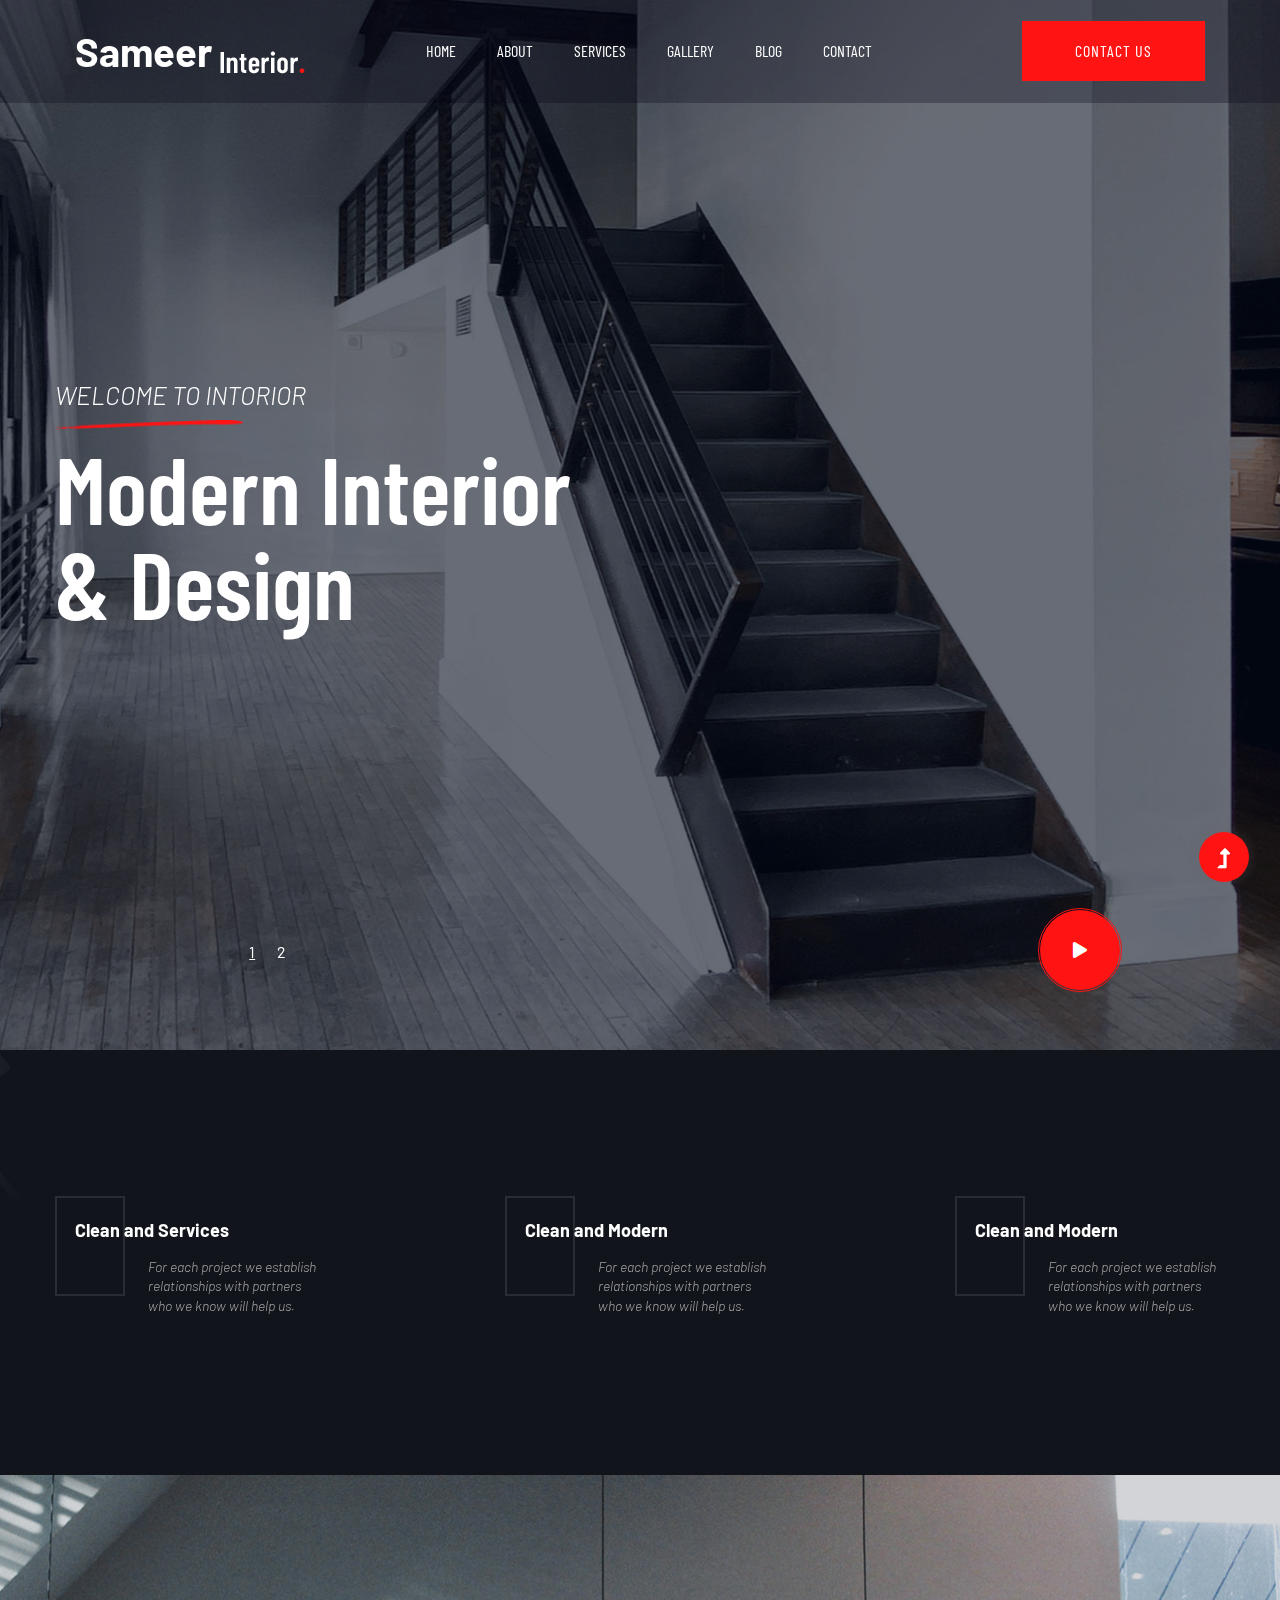
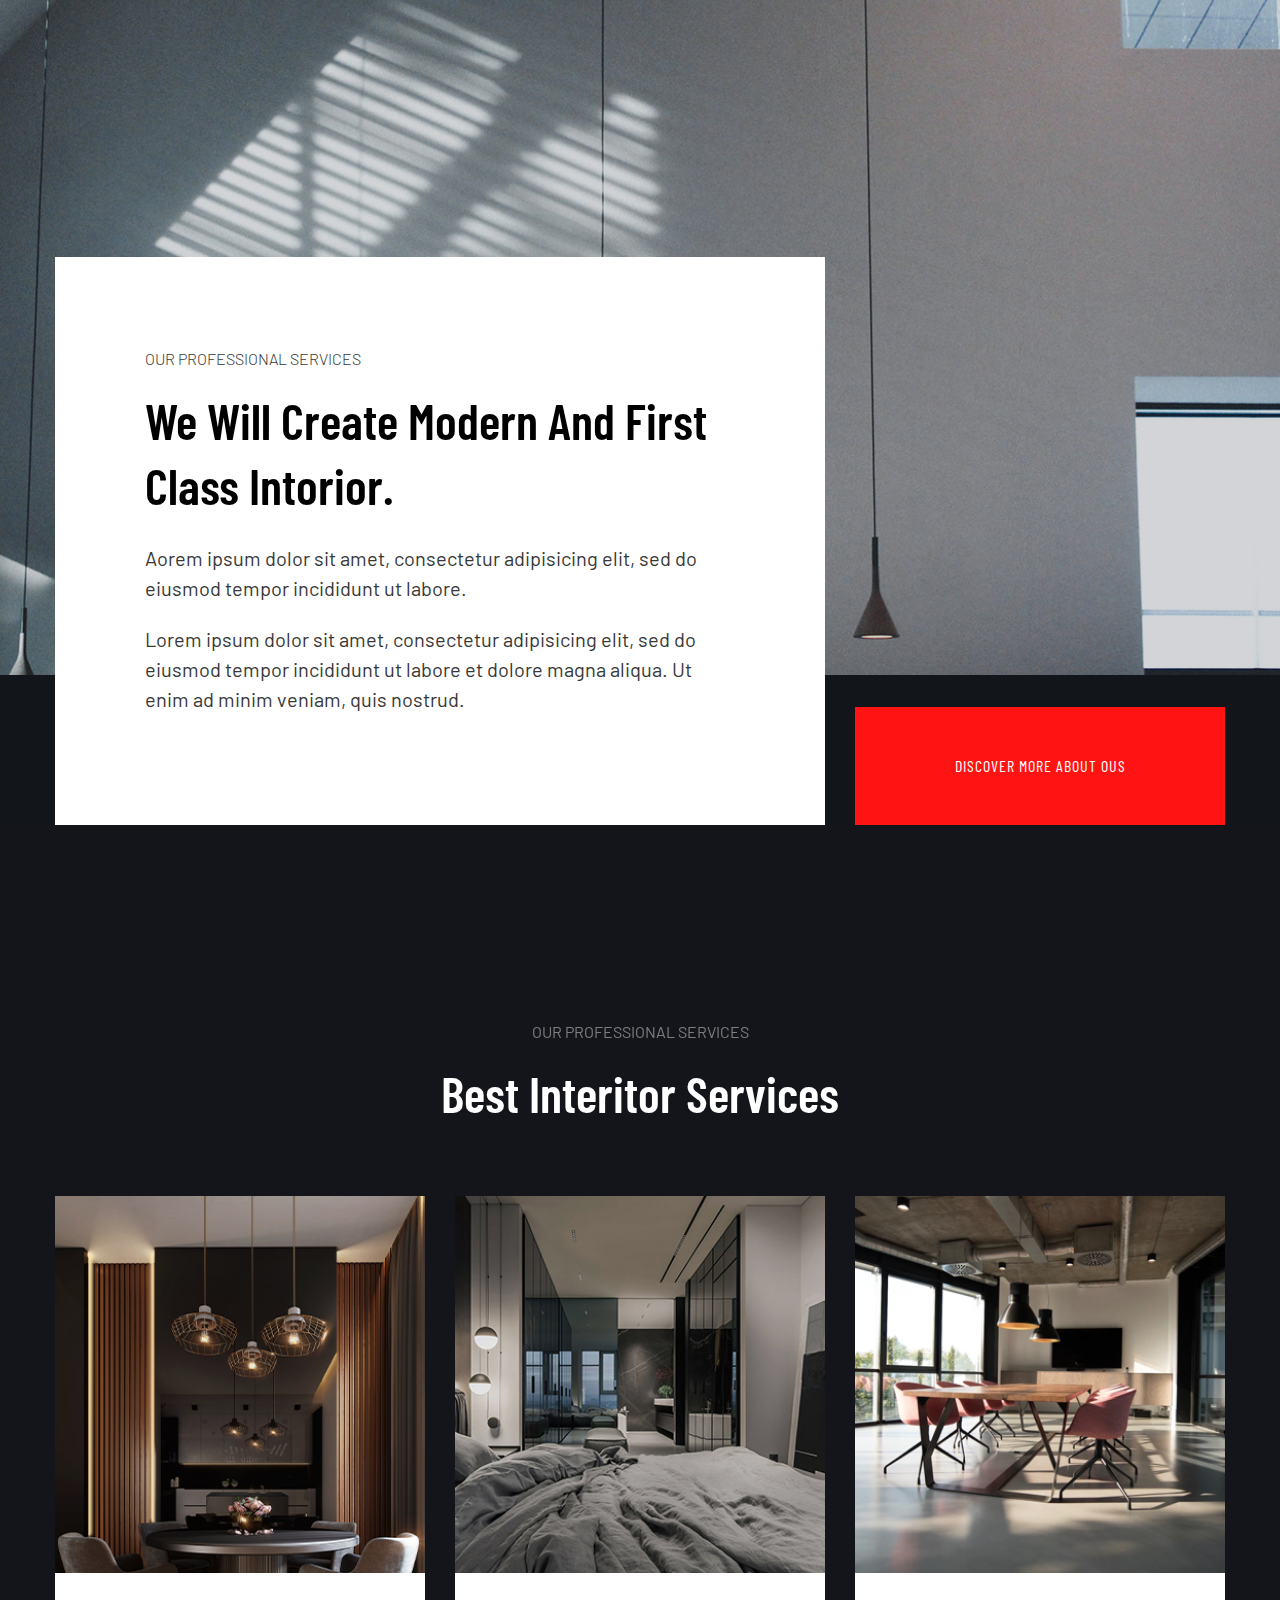
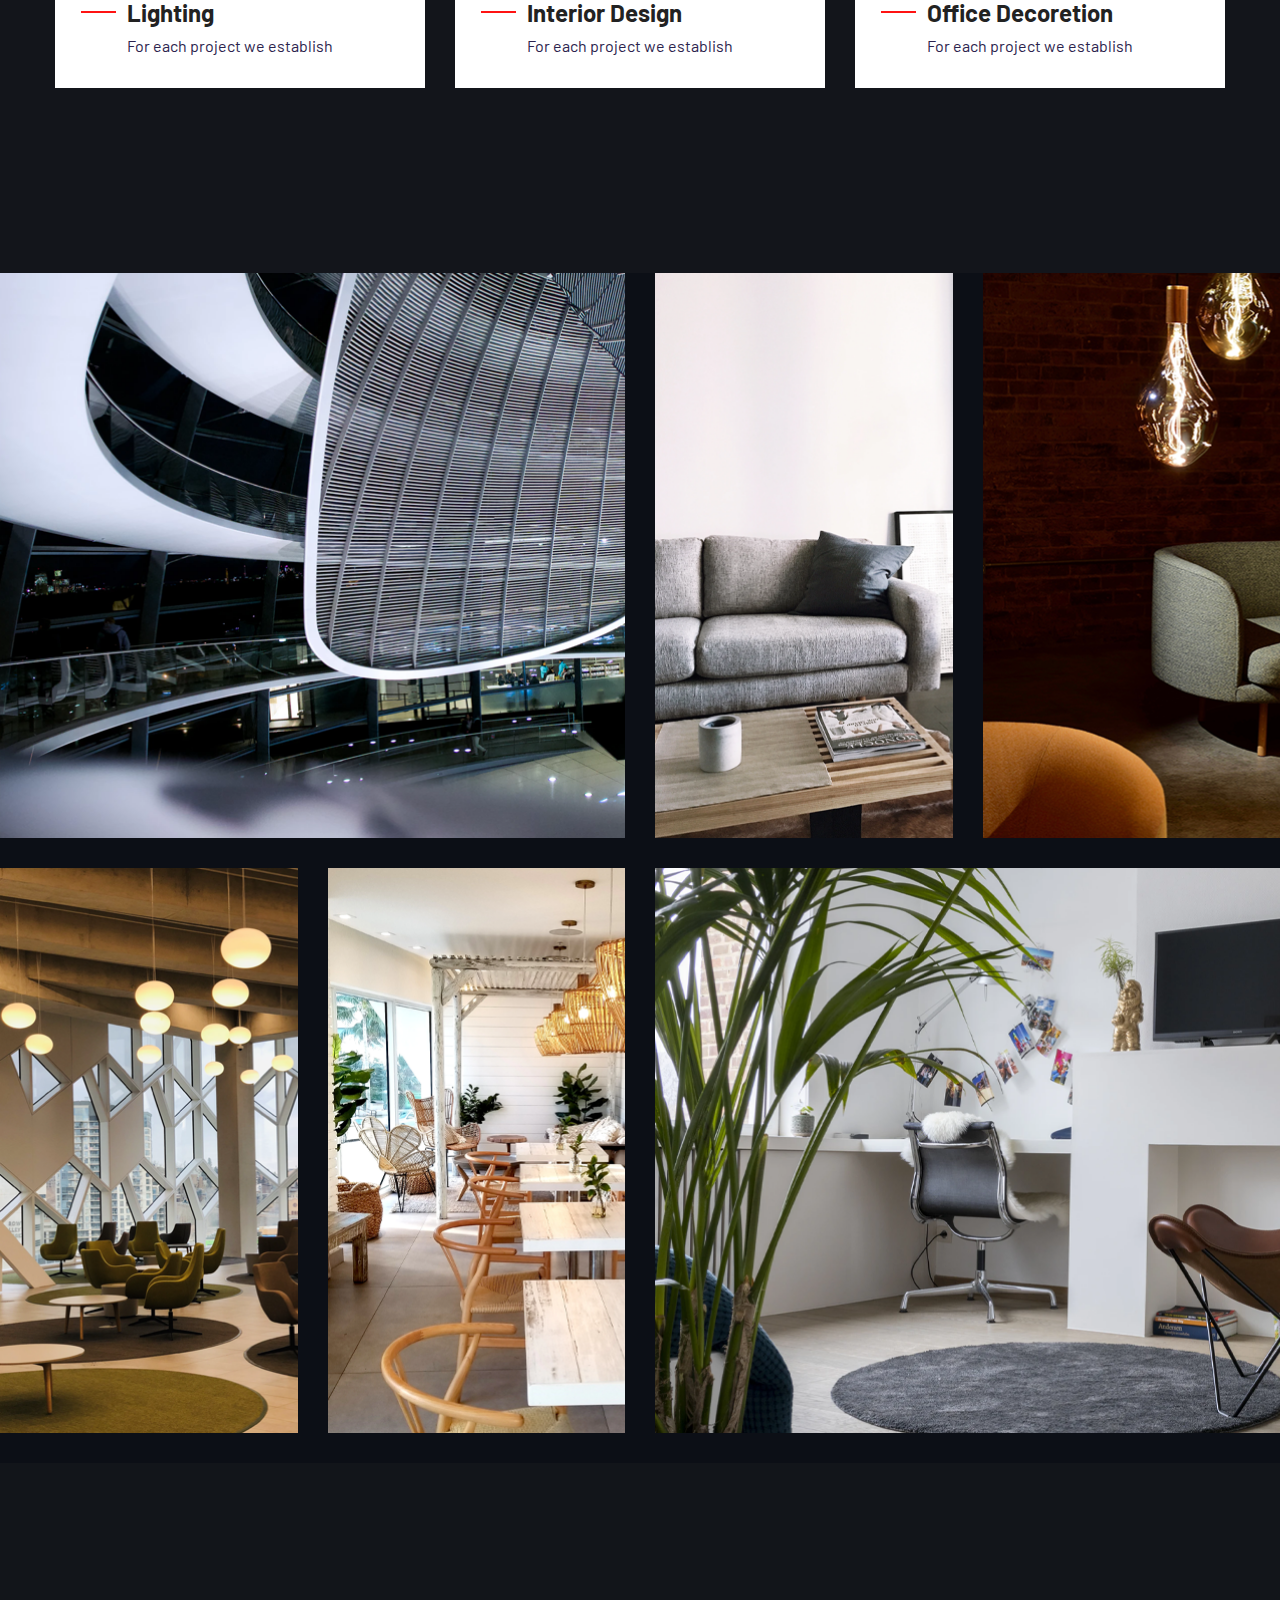
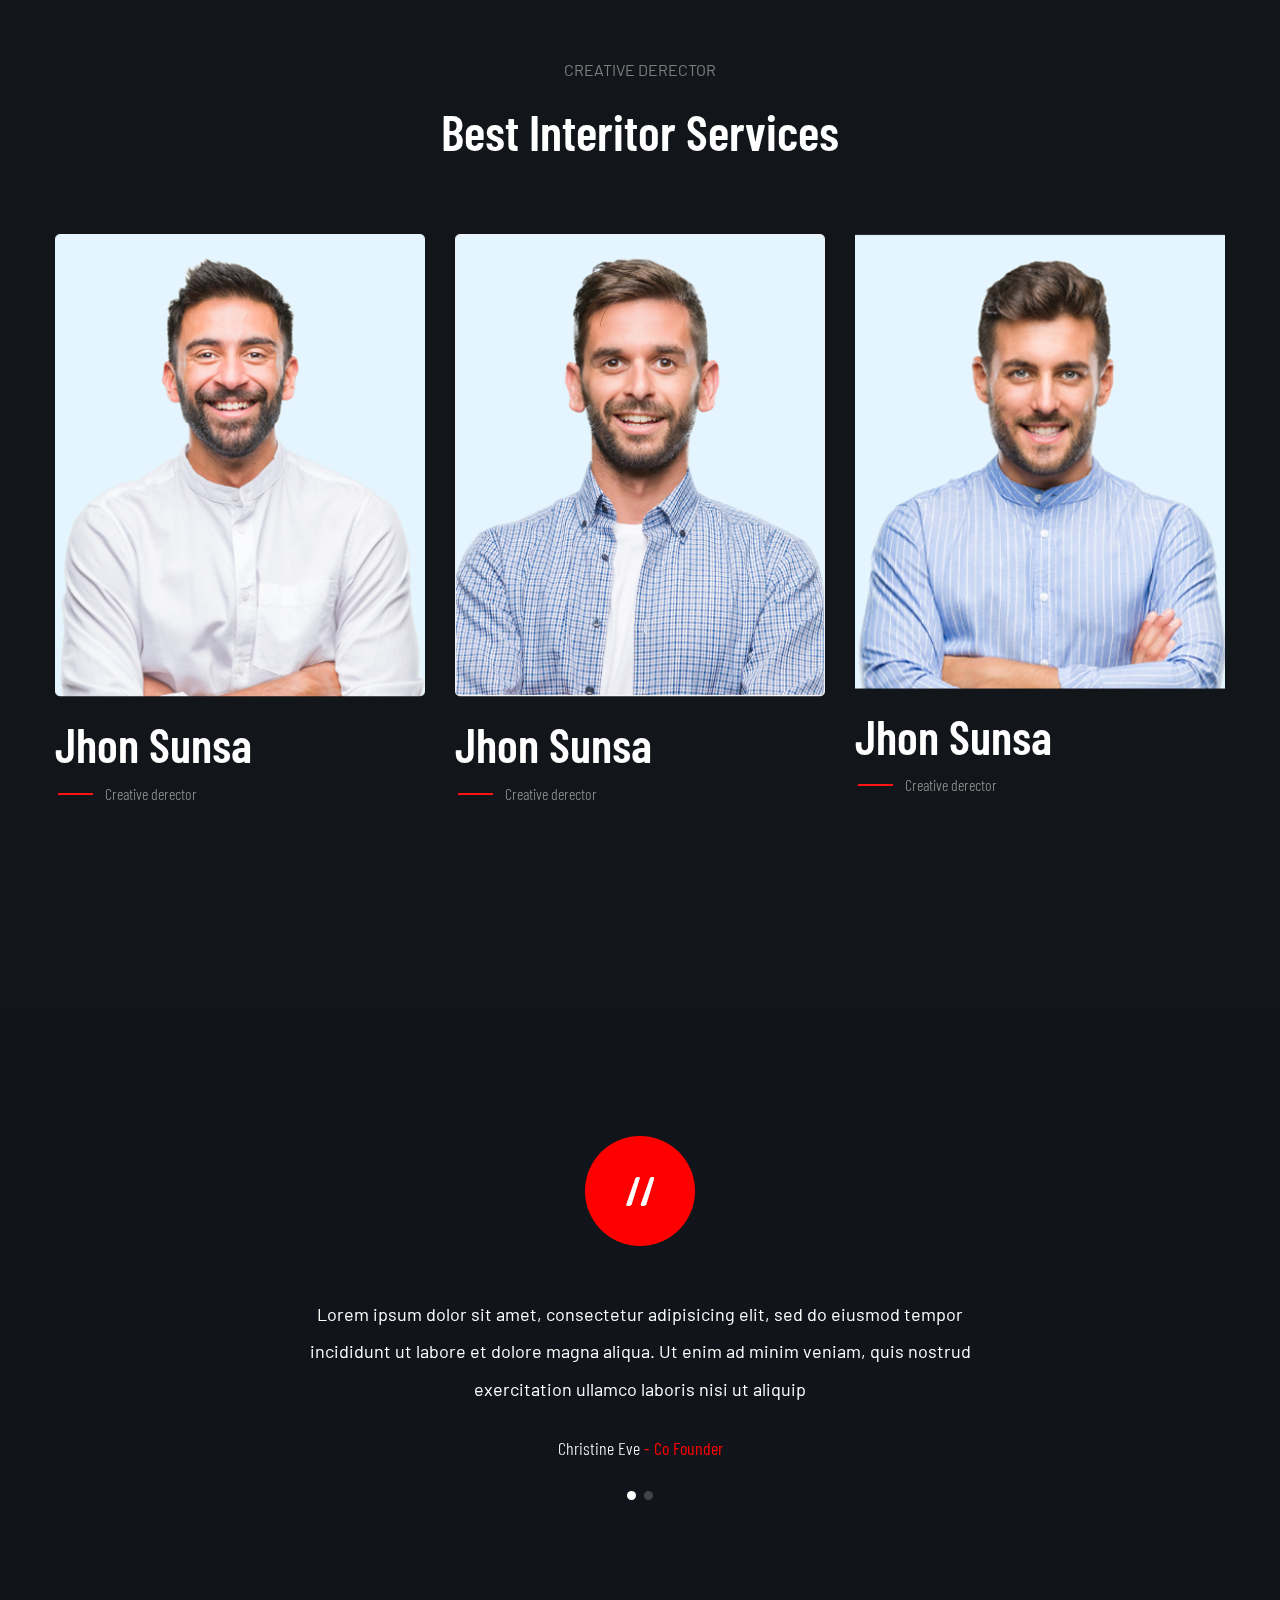
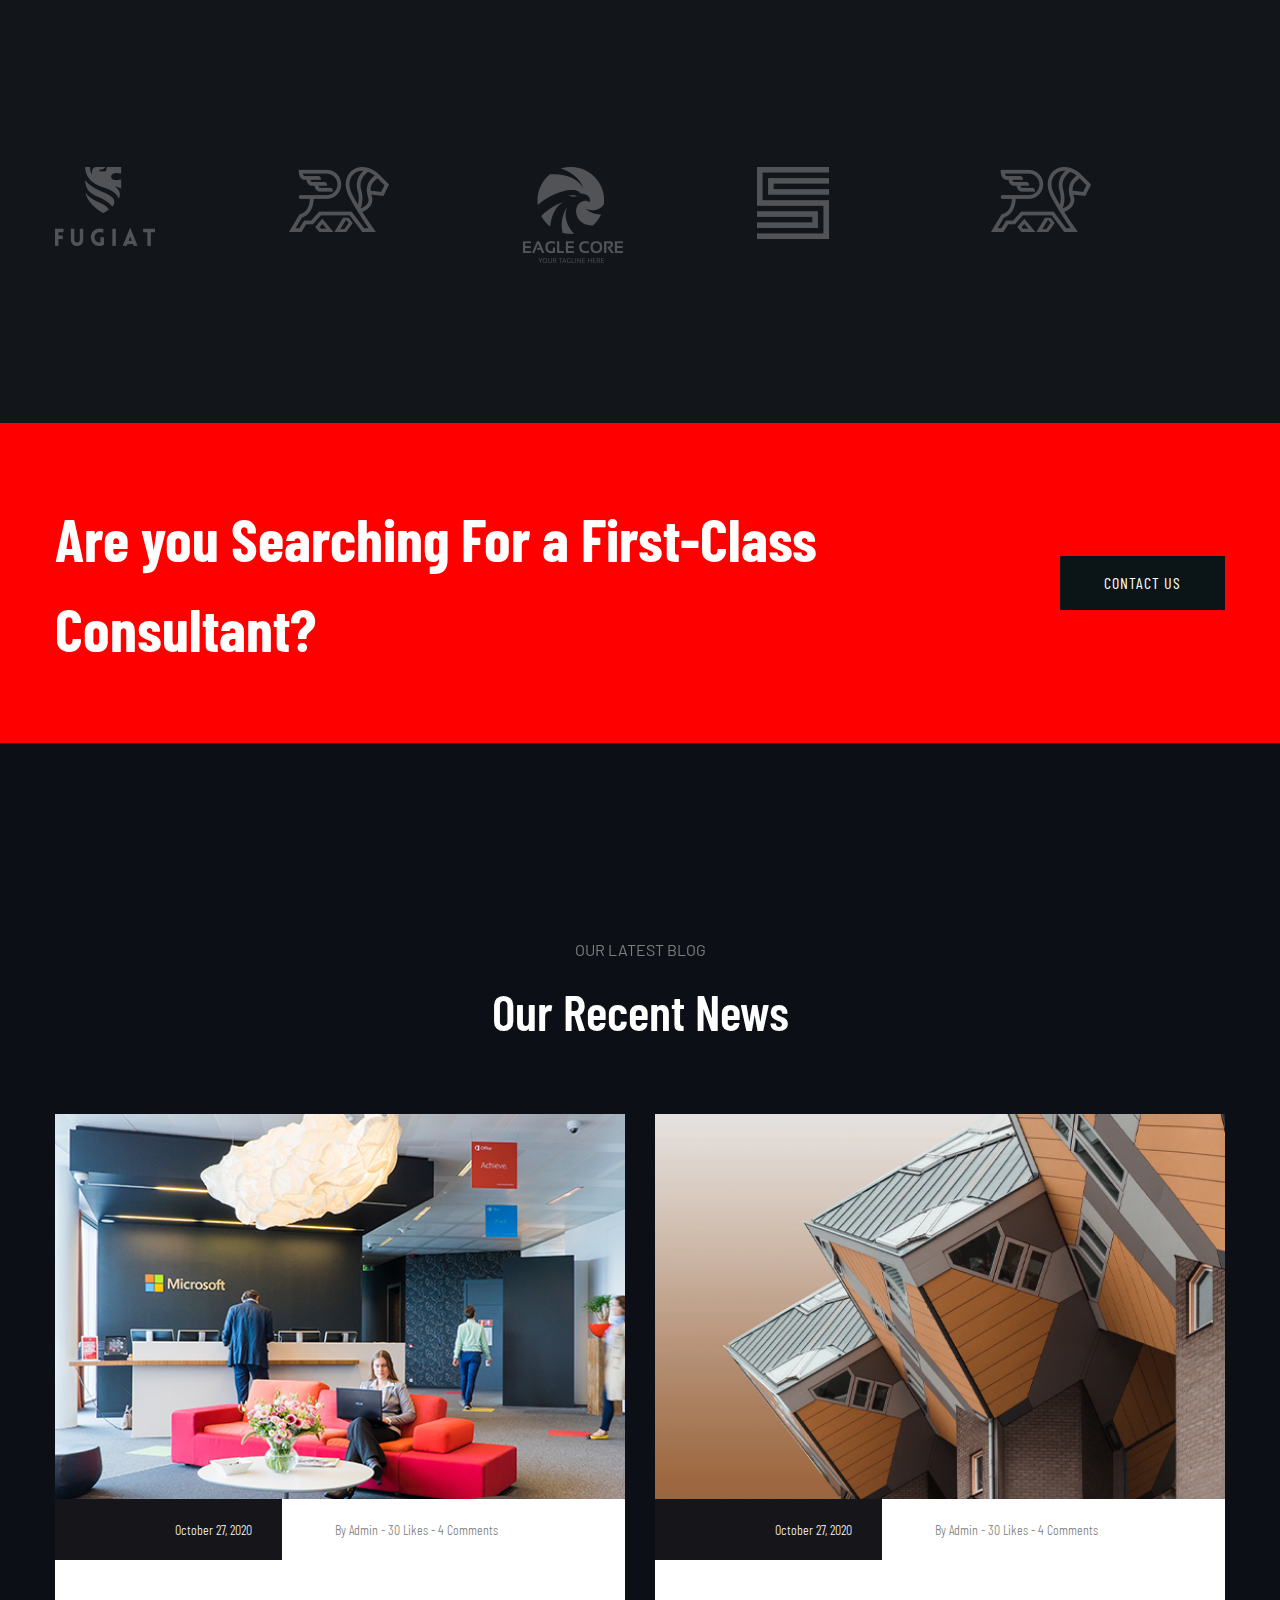
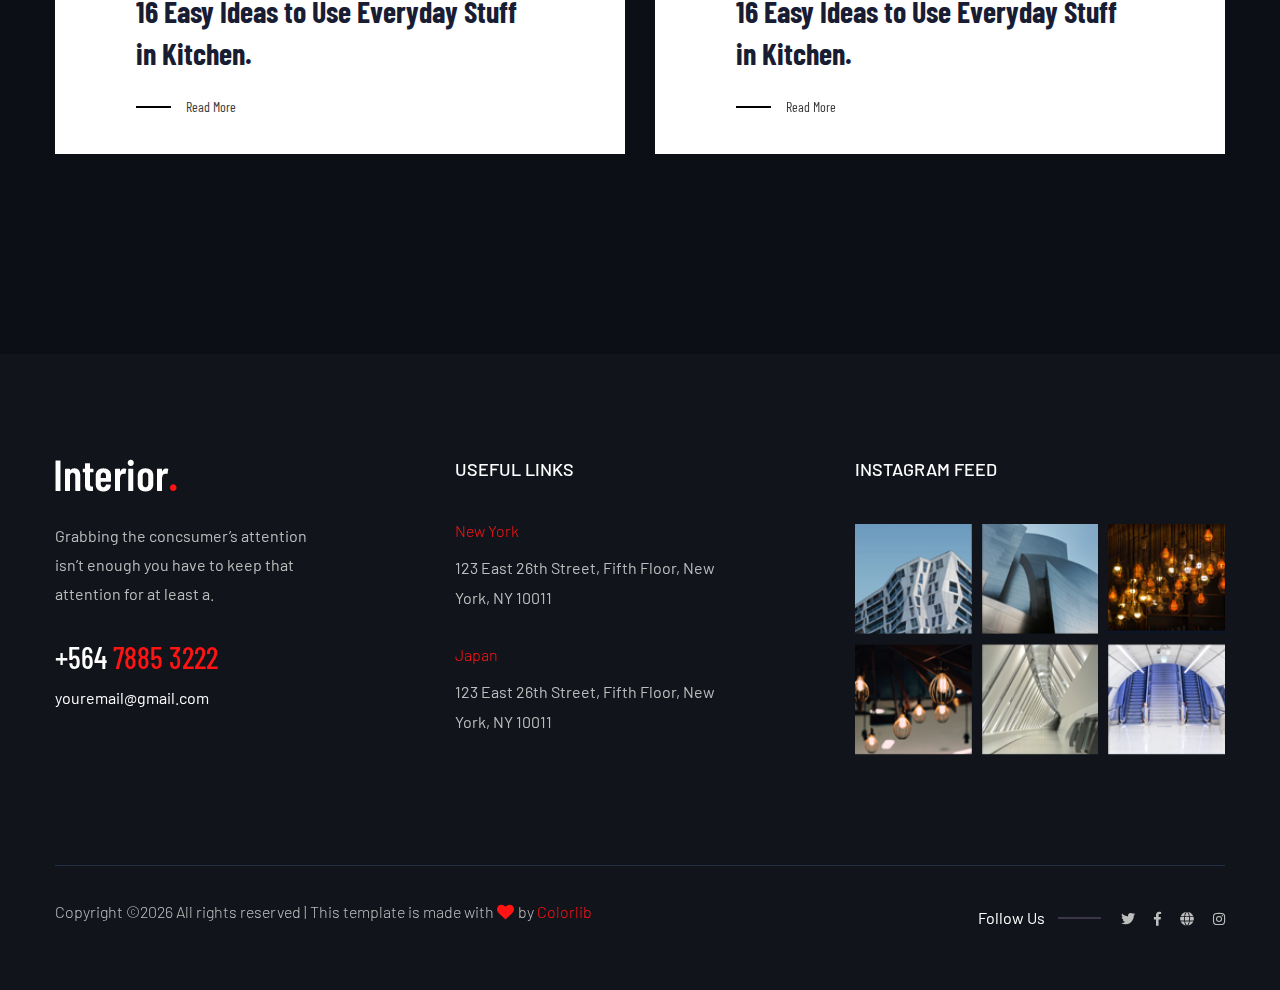
<file: index.html>
<!doctype html>
<html class="no-js" lang="zxx">
<head>
    <meta charset="utf-8">
    <meta http-equiv="x-ua-compatible" content="ie=edge">
    <title>Sameer Interior Design HTML-5 Template </title>
    <meta name="description" content="">
    <meta name="viewport" content="width=device-width, initial-scale=1">
    <link rel="manifest" href="site.webmanifest">
    <link rel="shortcut icon" type="image/x-icon" href="assets/img/favicon.ico">

    <!-- CSS here -->
    <link rel="stylesheet" href="assets/css/bootstrap.min.css">
    <link rel="stylesheet" href="assets/css/owl.carousel.min.css">
    <link rel="stylesheet" href="assets/css/slicknav.css">
    <link rel="stylesheet" href="assets/css/flaticon.css">
    <link rel="stylesheet" href="assets/css/animate.min.css">
    <link rel="stylesheet" href="assets/css/magnific-popup.css">
    <link rel="stylesheet" href="assets/css/fontawesome-all.min.css">
    <link rel="stylesheet" href="assets/css/themify-icons.css">
    <link rel="stylesheet" href="assets/css/slick.css">
    <link rel="stylesheet" href="assets/css/nice-select.css">
    <link rel="stylesheet" href="assets/css/style.css">
</head>

<body class="body-bg">
<!--? Preloader Start -->
<div id="preloader-active">
    <div class="preloader d-flex align-items-center justify-content-center">
        <div class="preloader-inner position-relative">
            <div class="preloader-circle"></div>
            <div class="preloader-img pere-text">
                <img src="assets/img/logo/loder.jpg" alt="">
            </div>
        </div>
    </div>
</div>
<header>
    <!-- Header Start -->
    <div class="header-area header-transparent">
        <div class="main-header header-sticky">
            <div class="container-fluid">
                <div class="menu-wrapper d-flex align-items-center justify-content-between">
                    <!-- Logo -->
                    <div class="logo">
                        <a href="#" style="font-size: 40px; font-weight: bold;">Sameer </a>
                        <a href="index.html"><img src="assets/img/logo/logo.png" alt=""></a>
                    </div>
                    <!-- Main-menu -->
                    <div class="main-menu f-right d-none d-lg-block">
                        <nav>
                            <ul id="navigation">
                                <li><a href="index.html">Home</a></li>
                                <li><a href="about.html">About</a></li>
                                <li><a href="services.html">Services</a></li>
                                <li><a href="work.html">Gallery</a></li>
                                <li><a href="blog.html">Blog</a>
                                    <ul class="submenu">
                                        <li><a href="blog.html">Blog</a></li>
                                        <li><a href="blog_details.html">Blog Details</a></li>
                                        <li><a href="elements.html">Elements</a></li>
                                    </ul>
                                </li>
                                <li><a href="contact.html">Contact</a></li>
                            </ul>
                        </nav>
                    </div>          
                    <!-- Header-btn -->
                    <div class="header-btns d-none d-lg-block f-right">
                        <a href="#" class="btn header-btn">Contact Us</a>
                    </div>
                    <!-- Mobile Menu -->
                    <div class="col-12">
                        <div class="mobile_menu d-block d-lg-none"></div>
                    </div>
                </div>
            </div>
        </div>
    </div>
    <!-- Header End -->
</header>
<main>
    <!--? slider Area Start-->
    <div class="slider-area">
        <div class="slider-active dot-style">
            <!-- Single Slider -->
            <div class="single-slider slider-height hero-overly d-flex align-items-center">
                <div class="container">
                    <div class="row">
                        <div class="col-xl-6 col-lg-6">
                            <div class="hero__caption">
                                <span data-animation="fadeInLeft" data-delay=".4s">Welcome to Intorior</span>
                                <h1 data-animation="fadeInLeft" data-delay=".6s">Modern Interior & Design</h1>
                            </div>
                        </div>
                    </div>
                </div>
            </div>
            <!-- Single Slider -->
            <div class="single-slider slider-height hero-overly d-flex align-items-center">
                <div class="container">
                    <div class="row">
                        <div class="col-xl-6 col-lg-6">
                            <div class="hero__caption">
                                <span data-animation="fadeInLeft" data-delay=".4s">Welcome to Intorior</span>
                                <h1 data-animation="fadeInLeft" data-delay=".6s">Modern Interior & Design</h1>
                            </div>
                        </div>
                    </div>
                </div>
            </div>
        </div>
        <!-- Video icon -->
        <div class="video-icon">
            <a class="popup-video btn-icon" href="https://www.youtube.com/watch?v=1aP-TXUpNoU"><i class="fas fa-play"></i></a>
        </div>
    </div>
    <!-- slider Area End-->
    <!--? our info Start -->
    <div class="our-info-area pt-170 pb-100 section-bg" data-background="assets/img/gallery/section_bg02.jpg">
        <div class="container">
            <div class="row justify-content-between">
                <div class="col-xl-3 col-lg-4 col-md-6 col-sm-6">
                    <div class="single-info mb-60">
                        <div class="info-caption">
                            <h4>Clean and Services</h4>
                            <p>For each project we establish relationships with partners who we know will help us. </p>
                        </div>
                    </div>
                </div>
                <div class="col-xl-3 col-lg-4 col-md-6 col-sm-6">
                    <div class="single-info mb-60">
                        <div class="info-caption">
                            <h4>Clean and Modern</h4>
                            <p>For each project we establish relationships with partners who we know will help us. </p>
                        </div>
                    </div>
                </div>
                <div class="col-xl-3 col-lg-4 col-md-6 col-sm-6">
                    <div class="single-info mb-60">
                        <div class="info-caption">
                            <h4>Clean and Modern</h4>
                            <p>For each project we establish relationships with partners who we know will help us. </p>
                        </div>
                    </div>
                </div>
            </div>
        </div>
    </div>
    <!-- Our Info start -->
    <!--? Professional Services Start -->
    <div class="professional-services section-bg d-none d-md-block" data-background="assets/img/gallery/section_bg04.jpg"></div>
    <div class="profession-caption">
        <div class="container">
            <div class="row align-items-end">
                <div class="col-lg-8">
                        <!-- Section Tittle -->
                        <div class="section-tittle profession-details">
                            <span>Our Professional Services</span>
                            <h2>We will create modern and first class intorior.</h2>
                            <p>Aorem ipsum dolor sit amet, consectetur adipisicing elit, sed do eiusmod tempor incididunt ut labore.</p>
                            <p>Lorem ipsum dolor sit amet, consectetur adipisicing elit, sed do eiusmod tempor incididunt ut labore et dolore magna aliqua. Ut enim ad minim veniam, quis nostrud.</p>
                        </div>
                </div>
                <div class="col-lg-4 col-md-6">
                    <a href="about.html" class="btn btn3">Discover More About Ous</a>
                </div>
            </div>
        </div>
    </div>
    <!-- Professional Services End -->
    <!-- our info End -->
    <!--? Services Ara Start -->
    <div class="services-area section-padding3">
        <div class="container">
            <div class="row justify-content-center">
                <div class="cl-xl-7 col-lg-8 col-md-10">
                    <!-- Section Tittle -->
                    <div class="section-tittle text-center mb-70">
                        <span>Our Professional Services</span>
                        <h2>Best Interitor Services</h2>
                    </div> 
                </div>
            </div>
            <div class="row">
                <div class="col-lg-4 col-md-6 col-sm-10">
                    <div class="single-services mb-200">
                        <div class="services-img">
                            <img src="assets/img/gallery/services1.png" alt="">
                            </div>
                            <div class="services-caption">
                            <h3><a href="services.html">Lighting</a></h3>
                            <p class="pera1">For each project we establish </p>
                            <p class="pera2">For each project we establish relationships with partners who we know will help us. </p>
                        </div>
                    </div>
                </div>
                <div class="col-lg-4 col-md-6 col-sm-10">
                    <div class="single-services mb-200">
                        <div class="services-img">
                            <img src="assets/img/gallery/services2.png" alt="">
                            </div>
                            <div class="services-caption">
                            <h3><a href="services.html">Interior Design</a></h3>
                            <p class="pera1">For each project we establish </p>
                            <p class="pera2">For each project we establish relationships with partners who we know will help us. </p>
                        </div>
                    </div>
                </div>
                <div class="col-lg-4 col-md-6 col-sm-10">
                    <div class="single-services mb-200">
                        <div class="services-img">
                            <img src="assets/img/gallery/services3.png" alt="">
                            </div>
                            <div class="services-caption">
                            <h3><a href="services.html">Office Decoretion</a></h3>
                            <p class="pera1">For each project we establish </p>
                            <p class="pera2">For each project we establish relationships with partners who we know will help us. </p>
                        </div>
                    </div>
                </div>
            </div>
        </div>
    </div>
    <!-- Services Ara End -->
    <!--? Gallery Area Start -->
    <div class="gallery-area">
        <div class="container-fluid p-0 fix">
            <div class="row">
                <div class="col-xl-6 col-lg-4 col-md-6">
                    <div class="single-gallery mb-30">
                        <div class="gallery-img" style="background-image: url(assets/img/gallery/gallery1.png);"></div>
                        <div class="thumb-content-box">
                            <div class="thumb-content">
                                <h3><span>Intorior</span>Burj Khalifa</h3>
                                <a href="work.html"><i class="fas fa-angle-right"></i></a>
                            </div>
                        </div>
                    </div>
                </div>
                <div class="col-xl-3 col-lg-4 col-md-6">
                    <div class="single-gallery mb-30">
                        <div class="gallery-img" style="background-image: url(assets/img/gallery/gallery2.png);"></div>
                        <div class="thumb-content-box">
                            <div class="thumb-content">
                                <h3><span>Intorior</span>Burj Khalifa</h3>
                                <a href="work.html"><i class="fas fa-angle-right"></i></a>
                            </div>
                        </div>
                    </div>
                </div>
                <div class="col-xl-3 col-lg-4 col-md-6">
                    <div class="single-gallery mb-30">
                            <div class="gallery-img" style="background-image: url(assets/img/gallery/gallery3.png);"></div>
                        <div class="thumb-content-box">
                            <div class="thumb-content">
                                <h3><span>Intorior</span>Burj Khalifa</h3>
                                <a href="work.html"><i class="fas fa-angle-right"></i></a>
                            </div>
                        </div>
                    </div>
                </div>
                <div class="col-xl-3 col-lg-4 col-md-6">
                    <div class="single-gallery mb-30">
                        <div class="gallery-img" style="background-image: url(assets/img/gallery/gallery4.png);"></div>
                        <div class="thumb-content-box">
                            <div class="thumb-content">
                                <h3><span>Intorior</span>Burj Khalifa</h3>
                                <a href="work.html"><i class="fas fa-angle-right"></i></a>
                            </div>
                        </div>
                    </div>
                </div>
                <div class="col-xl-3 col-lg-4 col-md-6">
                    <div class="single-gallery mb-30">
                        <div class="gallery-img" style="background-image: url(assets/img/gallery/gallery5.png);"></div>
                        <div class="thumb-content-box">
                            <div class="thumb-content">
                                <h3><span>Intorior</span>Burj Khalifa</h3>
                                <a href="work.html"><i class="fas fa-angle-right"></i></a>
                            </div>
                        </div>
                    </div>
                </div>
                <div class="col-xl-6 col-lg-4 col-md-6">
                    <div class="single-gallery mb-30">
                        <div class="gallery-img" style="background-image: url(assets/img/gallery/gallery6.png);"></div>
                        <div class="thumb-content-box">
                            <div class="thumb-content">
                                <h3><span>Intorior</span>Burj Khalifa</h3>
                                <a href="work.html"><i class="fas fa-angle-right"></i></a>
                            </div>
                        </div>
                    </div>
                </div>
            </div>
        </div>
    </div>
    <!-- Gallery Area End -->
    <!-- Team Start -->
    <div class="team-area section-padding30">
        <div class="container">
            <div class="row justify-content-center">
                <div class="cl-xl-7 col-lg-8 col-md-10">
                    <!-- Section Tittle -->
                    <div class="section-tittle text-center mb-70">
                        <span>Creative derector</span>
                        <h2>Best Interitor Services</h2>
                    </div> 
                </div>
            </div>
            <div class="row">
                <!-- single Tem -->
                <div class="col-xl-4 col-lg-4 col-md-6 col-sm-">
                    <div class="single-team mb-30">
                        <div class="team-img">
                            <img src="assets/img/gallery/team2.png" alt="">
                        </div>
                        <div class="team-caption">
                            <h3><a href="#">Jhon Sunsa</a></h3>
                            <span>Creative derector</span>
                        </div>
                    </div>
                </div>
                <div class="col-xl-4 col-lg-4 col-md-6 col-sm-">
                    <div class="single-team mb-30">
                        <div class="team-img">
                            <img src="assets/img/gallery/team3.png" alt="">
                        </div>
                        <div class="team-caption">
                            <h3><a href="#">Jhon Sunsa</a></h3>
                            <span>Creative derector</span>
                        </div>
                    </div>
                </div>
                <div class="col-xl-4 col-lg-4 col-md-6 col-sm-">
                    <div class="single-team mb-30">
                        <div class="team-img">
                            <img src="assets/img/gallery/team1.png" alt="">
                        </div>
                        <div class="team-caption">
                            <h3><a href="#">Jhon Sunsa</a></h3>
                            <span>Creative derector</span>
                        </div>
                    </div>
                </div>
            </div>
        </div>
    </div>
    <!-- Team End -->
    <!-- Testimonial Start -->
    <div class="testimonial-area testimonial-padding">
        <div class="container">
            <!-- Testimonial contents -->
            <div class="row d-flex justify-content-center">
                <div class="col-xl-8 col-lg-8 col-md-10">
                    <div class="h1-testimonial-active dot-style">
                        <!-- Single Testimonial -->
                        <div class="single-testimonial text-center">
                            <!-- Testimonial Content -->
                            <div class="testimonial-caption ">
                                <div class="testimonial-top-cap">
                                    <img src="assets/img/gallery/testi-logo.png" alt="">
                                    <p>Lorem ipsum dolor sit amet, consectetur adipisicing elit, sed do eiusmod tempor incididunt ut labore et dolore magna aliqua. Ut enim ad minim veniam, quis nostrud exercitation ullamco laboris nisi ut aliquip</p>
                                </div>
                                <!-- founder -->
                                <div class="testimonial-founder  ">
                                    <div class="founder-img">
                                        <span><strong>Christine Eve</strong>   -   Co Founder</span>
                                    </div>
                                </div>
                            </div>
                        </div>
                        <!-- Single Testimonial -->
                        <div class="single-testimonial text-center">
                            <!-- Testimonial Content -->
                            <div class="testimonial-caption ">
                                <div class="testimonial-top-cap">
                                    <img src="assets/img/gallery/testi-logo.png" alt="">
                                    <p>Lorem ipsum dolor sit amet, consectetur adipisicing elit, sed do eiusmod tempor incididunt ut labore et dolore magna aliqua. Ut enim ad minim veniam, quis nostrud exercitation ullamco laboris nisi ut aliquip</p>
                                </div>
                                <!-- founder -->
                                <div class="testimonial-founder  ">
                                    <div class="founder-img">
                                        <span><strong>Christine Eve</strong>   -   Co Founder</span>
                                    </div>
                                </div>
                            </div>
                        </div>
                    </div>
                </div>
            </div>
        </div>
    </div>
    <!-- Testimonial End -->
    <!-- Brand Area Start -->
    <div class="brand-area pt-120 pb-120">
        <div class="container">
            <div class="brand-active brand-border pt-50 pb-40">
                <div class="single-brand">
                    <img src="assets/img/gallery/brand1.png" alt="">
                </div>
                <div class="single-brand">
                    <img src="assets/img/gallery/brand2.png" alt="">
                </div>
                <div class="single-brand">
                    <img src="assets/img/gallery/brand3.png" alt="">
                </div>
                <div class="single-brand">
                    <img src="assets/img/gallery/brand4.png" alt="">
                </div>
                <div class="single-brand">
                    <img src="assets/img/gallery/brand2.png" alt="">
                </div>
                <div class="single-brand">
                    <img src="assets/img/gallery/brand5.png" alt="">
                </div>
            </div>
        </div>
    </div>
    <!-- Brand Area End -->
    <!-- Want To work -->
    <section class="wantToWork-area w-padding2">
        <div class="container">
            <div class="row align-items-center justify-content-between">
                <div class="col-xl-8 col-lg-8 col-md-8">
                    <div class="wantToWork-caption wantToWork-caption2">
                        <h2>Are you Searching For a First-Class Consultant?</h2>
                    </div>
                </div>
                <div class="col-xl-2 col-lg-2 col-md-3">
                    <a href="#" class="btn btn-black f-right">Contact Us</a>
                </div>
            </div>
        </div>
    </section>
    <!-- Want To work End -->
    <!-- Blog Area Start -->
    <div class="home-blog-area section-padding30">
        <div class="container">
            <!-- Section Tittle -->
            <div class="row">
                <div class="col-lg-12">
                    <div class="section-tittle text-center mb-70">
                        <span>Our latest blog</span>
                        <h2>Our recent news</h2>
                    </div>
                </div>
            </div>
            <div class="row">
                <div class="col-xl-6 col-lg-6 col-md-6">
                    <div class="home-blog-single mb-30">
                        <div class="blog-img-cap">
                            <div class="blog-img">
                                <img src="assets/img/gallery/home_blog1.png" alt="">
                            </div>
                            <ul>
                                <li class="black-bg">October 27, 2020</li>
                                <li>By Admin   -   30 Likes   -   4 Comments</li>
                            </ul>
                            <div class="blog-cap">
                                <h3><a href="blog_details.html">16 Easy Ideas to Use Everyday
                                    Stuff in Kitchen.</a></h3>
                                <a href="blog_details.html" class="more-btn">Read more</a>
                            </div>
                        </div>
                    </div>
                </div>
                <div class="col-xl-6 col-lg-6 col-md-6">
                    <div class="home-blog-single mb-30">
                        <div class="blog-img-cap">
                            <div class="blog-img">
                                <img src="assets/img/gallery/home_blog2.png" alt="">
                            </div>
                            <ul>
                                <li class="black-bg">October 27, 2020</li>
                                <li>By Admin   -   30 Likes   -   4 Comments</li>
                            </ul>
                            <div class="blog-cap">
                                <h3><a href="blog_details.html">16 Easy Ideas to Use Everyday
                                    Stuff in Kitchen.</a></h3>
                                <a href="blog_details.html" class="more-btn">Read more</a>
                            </div>
                        </div>
                    </div>
                </div>
            </div>
        </div>
    </div>
    <!-- Blog Area End -->

</main>
<footer>
    <!--? Footer Start-->
    <div class="footer-area footer-bg">
        <div class="container">
            <div class="footer-top footer-padding">
                <div class="row d-flex justify-content-between">
                    <div class="col-xl-3 col-lg-4 col-md-5 col-sm-8">
                        <div class="single-footer-caption mb-50">
                            <!-- logo -->
                            <div class="footer-logo">
                                <a href="index.html"><img src="assets/img/logo/logo2_footer.png" alt=""></a>
                            </div>
                            <div class="footer-tittle">
                                <div class="footer-pera">
                                    <p class="info1">Grabbing the concsumer’s attention isn’t enough you have to keep that attention for at least a.</p>
                                </div>
                            </div>
                            <div class="footer-number">
                                <h4><span>+564 </span>7885 3222</h4>
                                <p>youremail@gmail.com</p>
                            </div>
                        </div>
                    </div>
                    <div class="col-xl-3 col-lg-2 col-md-5 col-sm-6">
                        <div class="single-footer-caption mb-50">
                            <div class="footer-tittle">
                                <h4>Useful Links</h4>
                            </div>
                            <div class="footer-cap">
                                <span>New York</span>
                                <p>123 East 26th Street, Fifth Floor, New York, NY 10011</p>
                            </div>
                            <div class="footer-cap">
                                <span>Japan</span>
                                <p>123 East 26th Street, Fifth Floor, New York, NY 10011</p>
                            </div>
                        </div>
                    </div>
                    <!-- Instagram -->
                    <div class="col-xl-4 col-lg-4 col-md-5 col-sm-7">
                        <div class="single-footer-caption mb-50">
                            <div class="footer-tittle">
                                <h4>Instagram Feed</h4>
                            </div>
                            <div class="instagram-gellay">
                                <ul class="insta-feed">
                                    <li><a href="#"><img src="assets/img/gallery/instagram1.png" alt=""></a></li>
                                    <li><a href="#"><img src="assets/img/gallery/instagram2.png" alt=""></a></li>
                                    <li><a href="#"><img src="assets/img/gallery/instagram3.png" alt=""></a></li>
                                    <li><a href="#"><img src="assets/img/gallery/instagram4.png" alt=""></a></li>
                                    <li><a href="#"><img src="assets/img/gallery/instagram5.png" alt=""></a></li>
                                    <li><a href="#"><img src="assets/img/gallery/instagram6.png" alt=""></a></li>
                                </ul>
                            </div>
                        </div>
                    </div>
                </div>
            </div>
            <div class="footer-bottom">
                <div class="row d-flex justify-content-between align-items-center">
                    <div class="col-xl-9 col-lg-8">
                        <div class="footer-copy-right">
                            <p><!-- Link back to Colorlib can't be removed. Template is licensed under CC BY 3.0. -->
  Copyright &copy;<script>document.write(new Date().getFullYear());</script> All rights reserved | This template is made with <i class="fa fa-heart" aria-hidden="true"></i> by <a href="https://colorlib.com" target="_blank">Colorlib</a>
  <!-- Link back to Colorlib can't be removed. Template is licensed under CC BY 3.0. --></p>
                        </div>
                    </div>
                    <div class="col-xl-3 col-lg-4">
                        <!-- Footer Social -->
                        <div class="footer-social f-right">
                            <span>Follow Us</span>
                            <a href="#"><i class="fab fa-twitter"></i></a>
                            <a href="https://www.facebook.com/sai4ull"><i class="fab fa-facebook-f"></i></a>
                            <a href="#"><i class="fas fa-globe"></i></a>
                            <a href="#"><i class="fab fa-instagram"></i></a>
                        </div>
                    </div>
                </div>
            </div>
        </div>
    </div>
    <!-- Footer End-->
</footer>
<!-- Scroll Up -->
<div id="back-top" >
    <a title="Go to Top" href="#"> <i class="fas fa-level-up-alt"></i></a>
</div>

<!-- JS here -->
    <!-- All JS Custom Plugins Link Here here -->
    <script src="./assets/js/vendor/modernizr-3.5.0.min.js"></script>
    <!-- Jquery, Popper, Bootstrap -->
    <script src="./assets/js/vendor/jquery-1.12.4.min.js"></script>
    <script src="./assets/js/popper.min.js"></script>
    <script src="./assets/js/bootstrap.min.js"></script>
    <!-- Jquery Mobile Menu -->
    <script src="./assets/js/jquery.slicknav.min.js"></script>

    <!-- Jquery Slick , Owl-Carousel Plugins -->
    <script src="./assets/js/owl.carousel.min.js"></script>
    <script src="./assets/js/slick.min.js"></script>
    <!-- One Page, Animated-HeadLin -->
    <script src="./assets/js/wow.min.js"></script>
    <script src="./assets/js/animated.headline.js"></script>
    <script src="./assets/js/jquery.magnific-popup.js"></script>

    <!-- Nice-select, sticky -->
    <script src="./assets/js/jquery.nice-select.min.js"></script>
    <script src="./assets/js/jquery.sticky.js"></script>
    
    <!-- contact js -->
    <script src="./assets/js/contact.js"></script>
    <script src="./assets/js/jquery.form.js"></script>
    <script src="./assets/js/jquery.validate.min.js"></script>
    <script src="./assets/js/mail-script.js"></script>
    <script src="./assets/js/jquery.ajaxchimp.min.js"></script>
    
    <!-- Jquery Plugins, main Jquery -->	
    <script src="./assets/js/plugins.js"></script>
    <script src="./assets/js/main.js"></script>
    
</body>
</html>
</file>
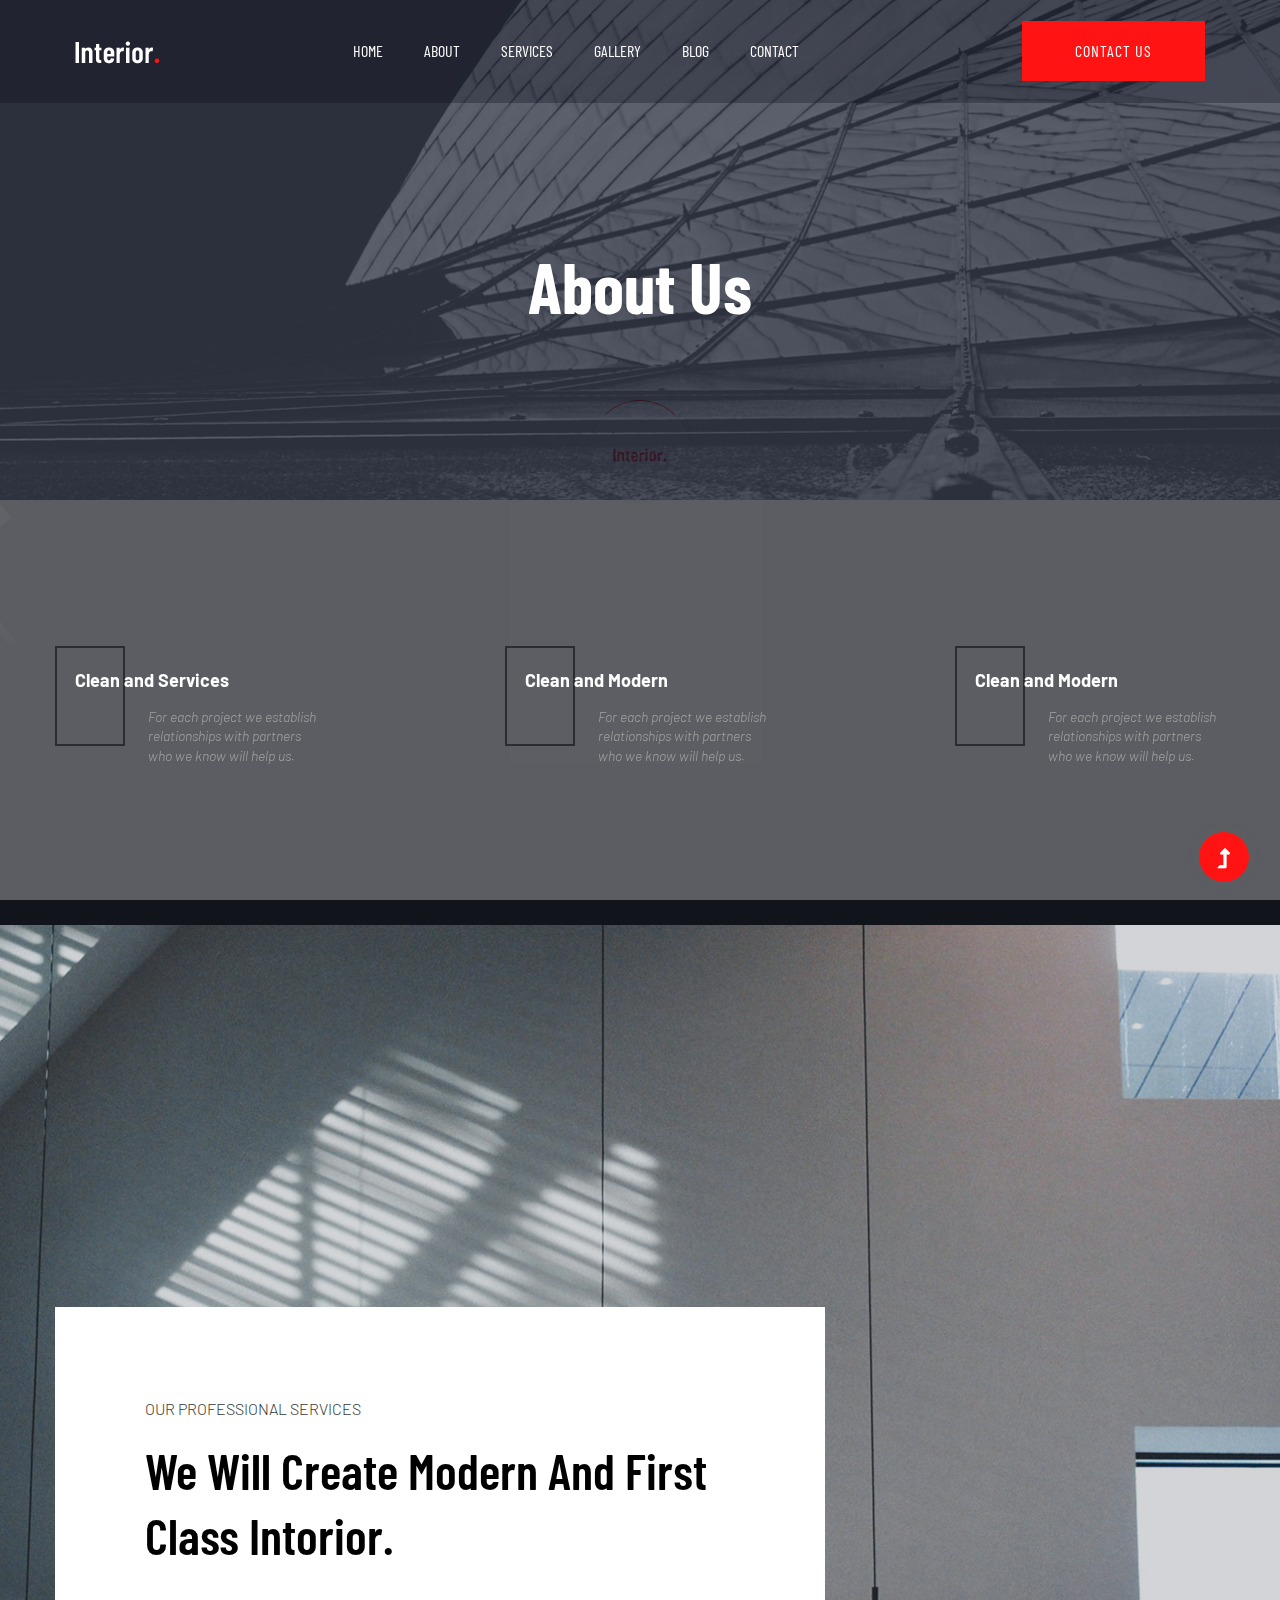
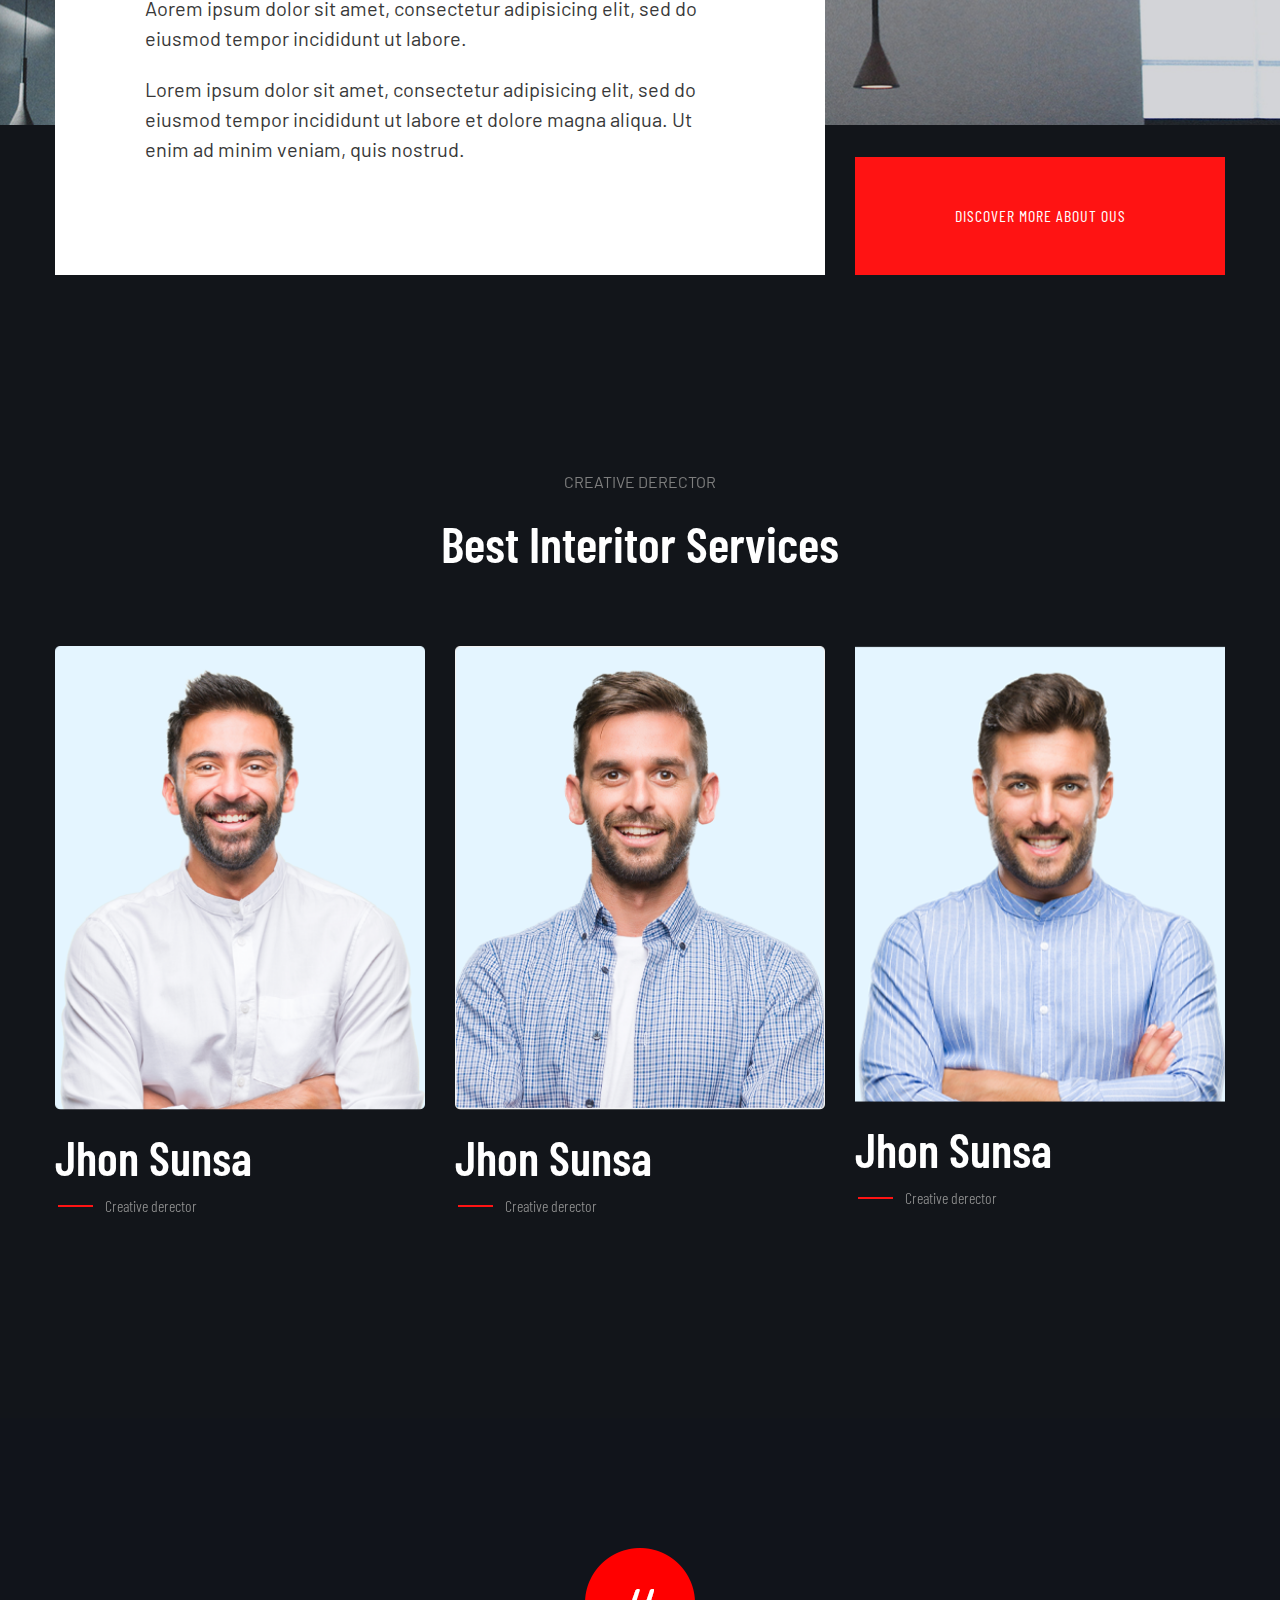
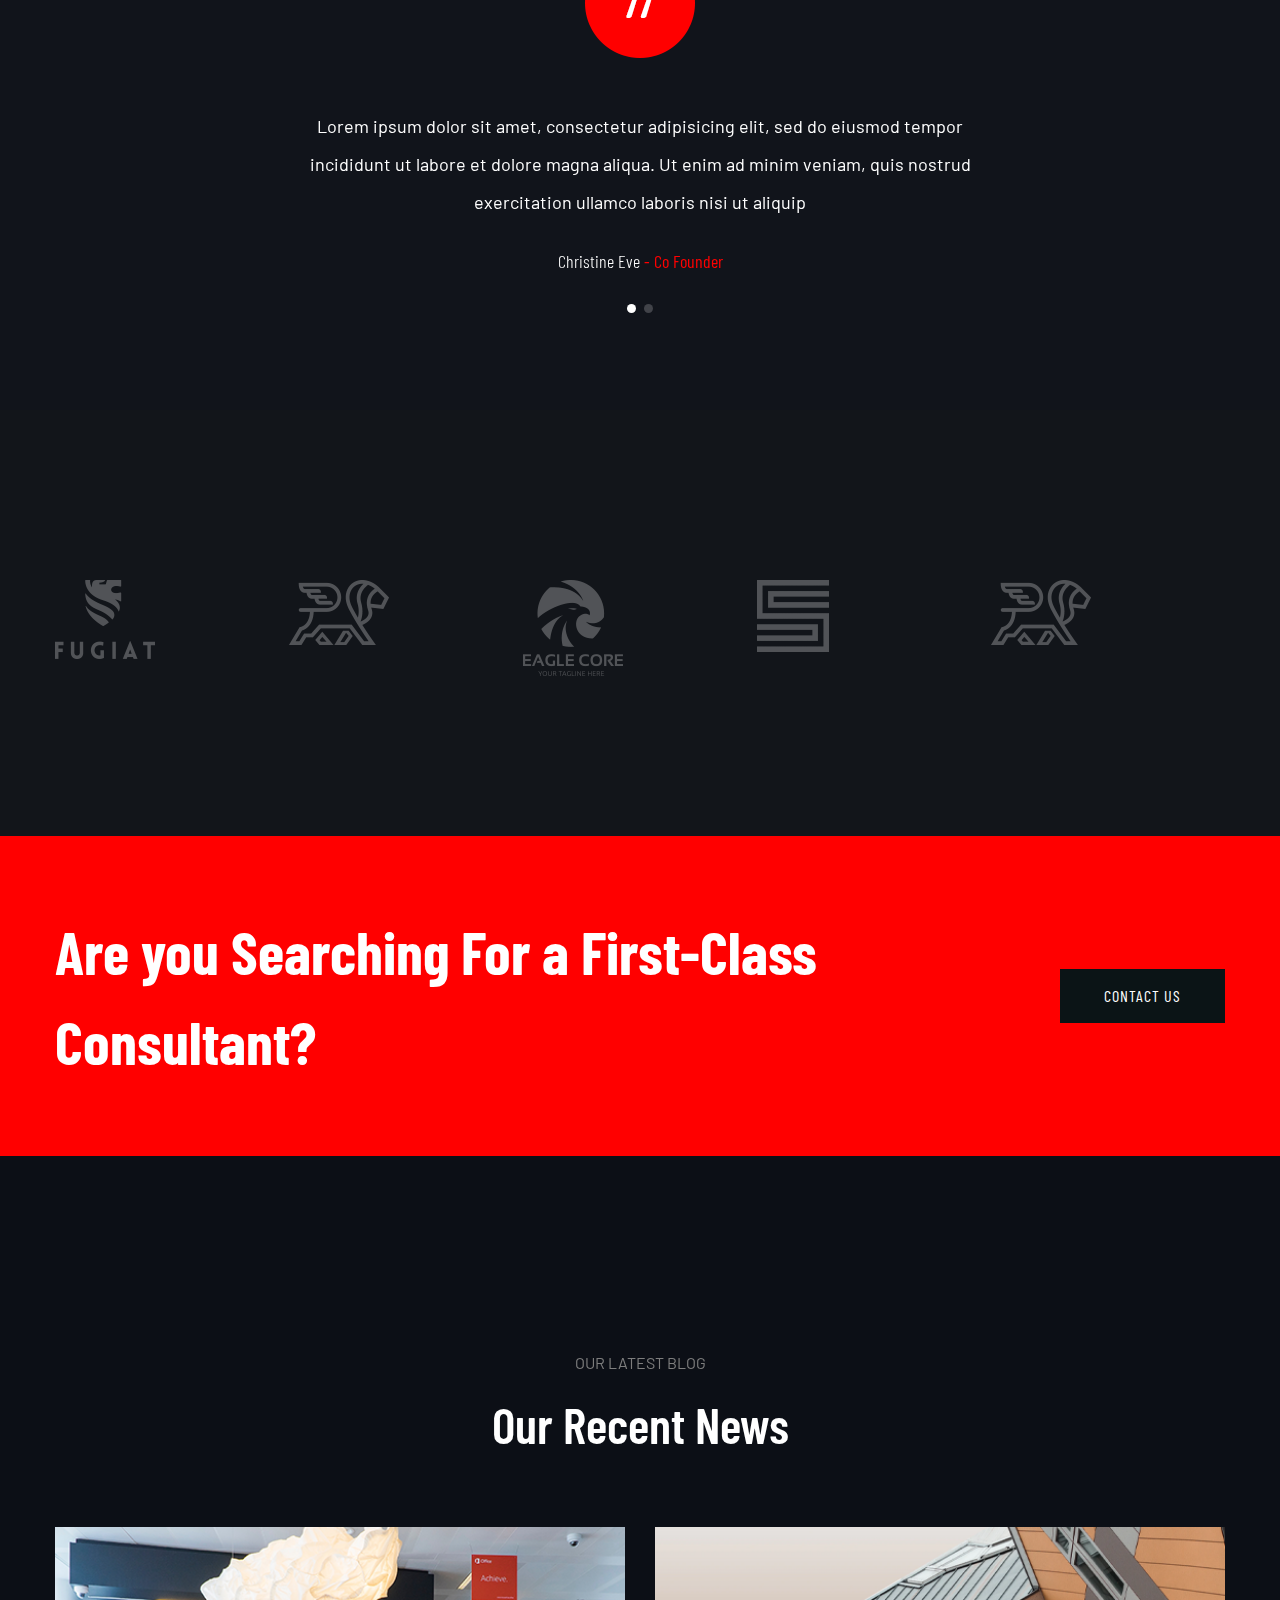
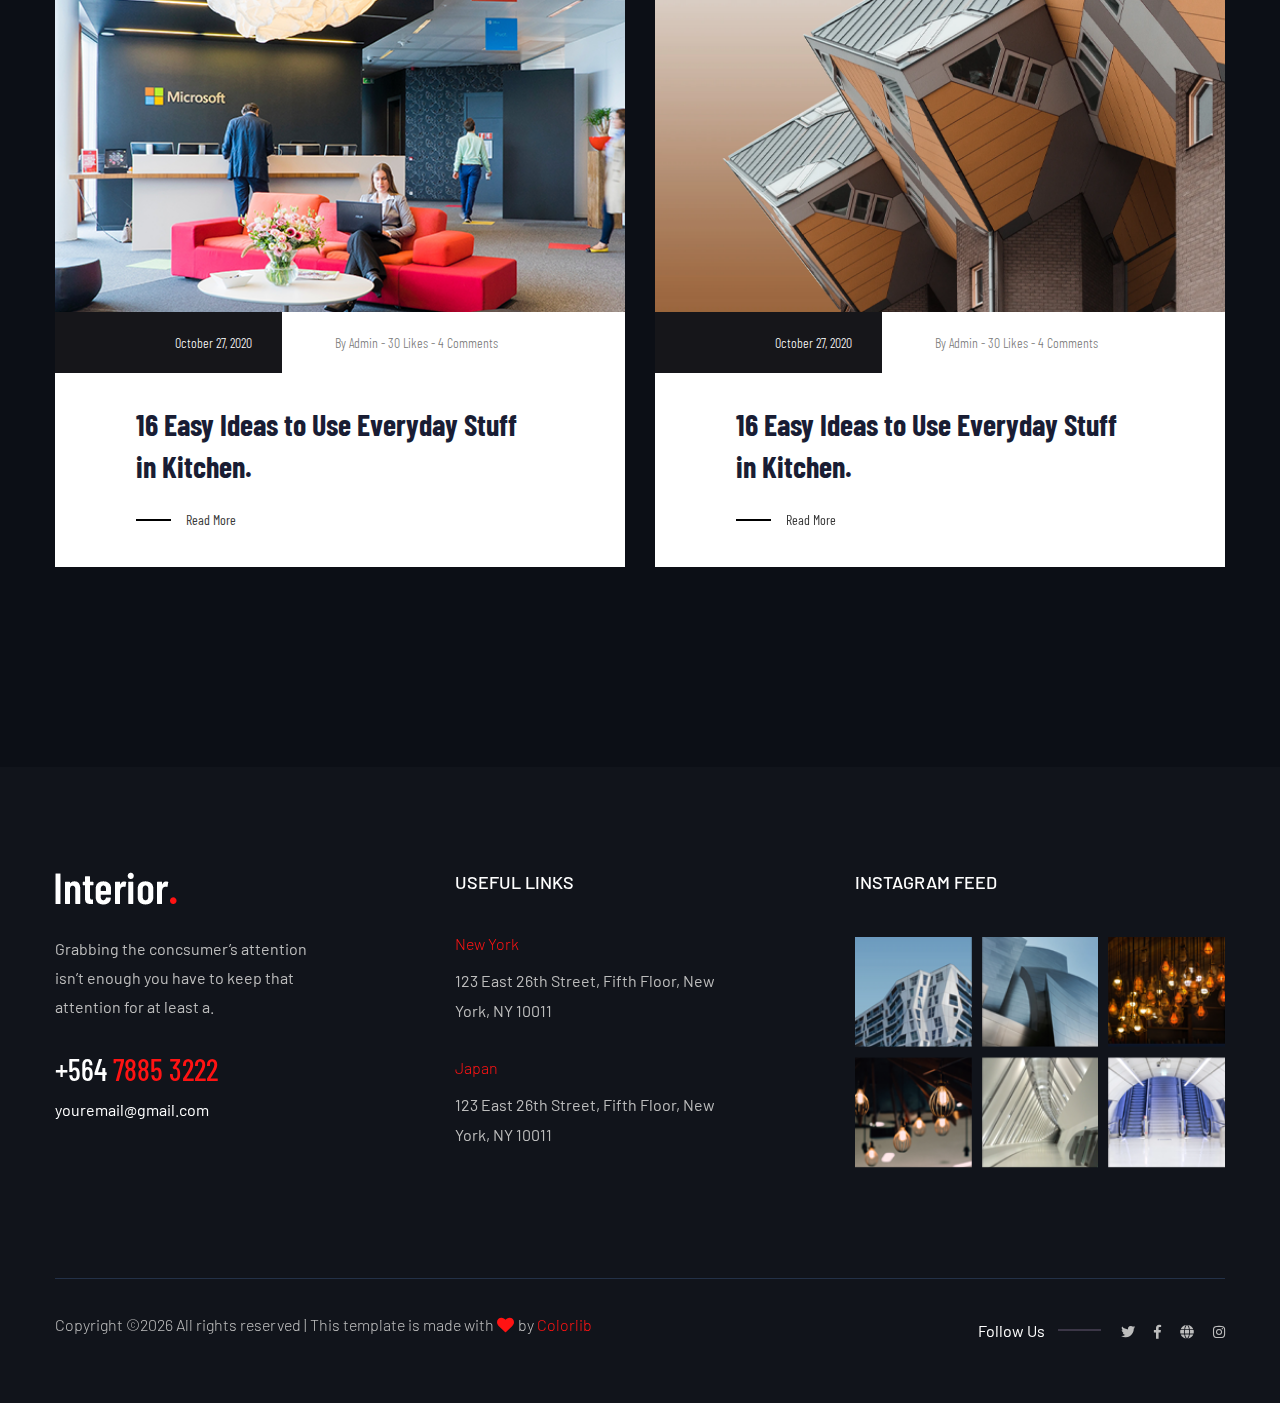
<file: about.html>
<!doctype html>
<html class="no-js" lang="zxx">
    <head>
        <meta charset="utf-8">
        <meta http-equiv="x-ua-compatible" content="ie=edge">
        <title>Interior Design HTML-5 Template </title>
        <meta name="description" content="">
        <meta name="viewport" content="width=device-width, initial-scale=1">
        <link rel="manifest" href="site.webmanifest">
		<link rel="shortcut icon" type="image/x-icon" href="assets/img/favicon.ico">

		<!-- CSS here -->
            <link rel="stylesheet" href="assets/css/bootstrap.min.css">
            <link rel="stylesheet" href="assets/css/owl.carousel.min.css">
            <link rel="stylesheet" href="assets/css/slicknav.css">
            <link rel="stylesheet" href="assets/css/flaticon.css">
            <link rel="stylesheet" href="assets/css/animate.min.css">
            <link rel="stylesheet" href="assets/css/magnific-popup.css">
            <link rel="stylesheet" href="assets/css/fontawesome-all.min.css">
            <link rel="stylesheet" href="assets/css/themify-icons.css">
            <link rel="stylesheet" href="assets/css/slick.css">
            <link rel="stylesheet" href="assets/css/nice-select.css">
            <link rel="stylesheet" href="assets/css/style.css">
   </head>

   <body class="body-bg">
    <!--? Preloader Start -->
    <div id="preloader-active">
        <div class="preloader d-flex align-items-center justify-content-center">
            <div class="preloader-inner position-relative">
                <div class="preloader-circle"></div>
                <div class="preloader-img pere-text">
                    <img src="assets/img/logo/loder.jpg" alt="">
                </div>
            </div>
        </div>
    </div>
    <header>
        <!-- Header Start -->
        <div class="header-area header-transparent">
            <div class="main-header header-sticky">
                <div class="container-fluid">
                    <div class="menu-wrapper d-flex align-items-center justify-content-between">
                        <!-- Logo -->
                        <div class="logo">
                            <a href="index.html"><img src="assets/img/logo/logo.png" alt=""></a>
                        </div>
                        <!-- Main-menu -->
                        <div class="main-menu f-right d-none d-lg-block">
                            <nav>
                                <ul id="navigation">
                                    <li><a href="index.html">Home</a></li>
                                    <li><a href="about.html">About</a></li>
                                    <li><a href="services.html">Services</a></li>
                                    <li><a href="work.html">Gallery</a></li>
                                    <li><a href="blog.html">Blog</a>
                                        <ul class="submenu">
                                            <li><a href="blog.html">Blog</a></li>
                                            <li><a href="blog_details.html">Blog Details</a></li>
                                            <li><a href="elements.html">Elements</a></li>
                                        </ul>
                                    </li>
                                    <li><a href="contact.html">Contact</a></li>
                                </ul>
                            </nav>
                        </div>          
                        <!-- Header-btn -->
                        <div class="header-btns d-none d-lg-block f-right">
                            <a href="#" class="btn header-btn">Contact Us</a>
                        </div>
                        <!-- Mobile Menu -->
                        <div class="col-12">
                            <div class="mobile_menu d-block d-lg-none"></div>
                        </div>
                    </div>
                </div>
            </div>
        </div>
        <!-- Header End -->
    </header>
    <main>
        <!--? Hero Start -->
        <div class="slider-area2">
            <div class="slider-height2 hero-overly d-flex align-items-center">
                <div class="container">
                    <div class="row">
                        <div class="col-xl-12">
                            <div class="hero-cap hero-cap2 text-center pt-80">
                                <h2>About Us</h2>
                            </div>
                        </div>
                    </div>
                </div>
            </div>
        </div>
        <!-- Hero End -->
        <!--? our info Start -->
        <div class="our-info-area pt-170 pb-100 section-bg" data-background="assets/img/gallery/section_bg02.jpg">
            <div class="container">
                <div class="row justify-content-between">
                    <div class="col-xl-3 col-lg-4 col-md-6 col-sm-6">
                        <div class="single-info mb-60">
                            <div class="info-caption">
                                <h4>Clean and Services</h4>
                                <p>For each project we establish relationships with partners who we know will help us. </p>
                            </div>
                        </div>
                    </div>
                    <div class="col-xl-3 col-lg-4 col-md-6 col-sm-6">
                        <div class="single-info mb-60">
                            <div class="info-caption">
                                <h4>Clean and Modern</h4>
                                <p>For each project we establish relationships with partners who we know will help us. </p>
                            </div>
                        </div>
                    </div>
                    <div class="col-xl-3 col-lg-4 col-md-6 col-sm-6">
                        <div class="single-info mb-60">
                            <div class="info-caption">
                                <h4>Clean and Modern</h4>
                                <p>For each project we establish relationships with partners who we know will help us. </p>
                            </div>
                        </div>
                    </div>
                </div>
            </div>
        </div>
        <!-- Our Info start -->
        <!--? Professional Services Start -->
        <div class="professional-services section-bg d-none d-md-block" data-background="assets/img/gallery/section_bg04.jpg"></div>
        <div class="profession-caption">
            <div class="container">
                <div class="row align-items-end">
                    <div class="col-lg-8">
                            <!-- Section Tittle -->
                            <div class="section-tittle profession-details">
                                <span>Our Professional Services</span>
                                <h2>We will create modern and first class intorior.</h2>
                                <p>Aorem ipsum dolor sit amet, consectetur adipisicing elit, sed do eiusmod tempor incididunt ut labore.</p>
                                <p>Lorem ipsum dolor sit amet, consectetur adipisicing elit, sed do eiusmod tempor incididunt ut labore et dolore magna aliqua. Ut enim ad minim veniam, quis nostrud.</p>
                            </div>
                    </div>
                    <div class="col-lg-4 col-md-6">
                        <a href="about.html" class="btn btn3">Discover More About Ous</a>
                    </div>
                </div>
            </div>
        </div>
        <!-- Professional Services End -->
        <!-- Team Start -->
        <div class="team-area section-padding30">
            <div class="container">
                <div class="row justify-content-center">
                    <div class="cl-xl-7 col-lg-8 col-md-10">
                        <!-- Section Tittle -->
                        <div class="section-tittle text-center mb-70">
                            <span>Creative derector</span>
                            <h2>Best Interitor Services</h2>
                        </div> 
                    </div>
                </div>
                <div class="row">
                    <!-- single Tem -->
                    <div class="col-xl-4 col-lg-4 col-md-6 col-sm-">
                        <div class="single-team mb-30">
                            <div class="team-img">
                                <img src="assets/img/gallery/team2.png" alt="">
                            </div>
                            <div class="team-caption">
                                <h3><a href="#">Jhon Sunsa</a></h3>
                                <span>Creative derector</span>
                            </div>
                        </div>
                    </div>
                    <div class="col-xl-4 col-lg-4 col-md-6 col-sm-">
                        <div class="single-team mb-30">
                            <div class="team-img">
                                <img src="assets/img/gallery/team3.png" alt="">
                            </div>
                            <div class="team-caption">
                                <h3><a href="#">Jhon Sunsa</a></h3>
                                <span>Creative derector</span>
                            </div>
                        </div>
                    </div>
                    <div class="col-xl-4 col-lg-4 col-md-6 col-sm-">
                        <div class="single-team mb-30">
                            <div class="team-img">
                                <img src="assets/img/gallery/team1.png" alt="">
                            </div>
                            <div class="team-caption">
                                <h3><a href="#">Jhon Sunsa</a></h3>
                                <span>Creative derector</span>
                            </div>
                        </div>
                    </div>
                </div>
            </div>
        </div>
        <!-- Team End -->
        <!-- Testimonial Start -->
        <div class="testimonial-area testimonial-padding">
            <div class="container">
                <!-- Testimonial contents -->
            <div class="row d-flex justify-content-center">
                <div class="col-xl-8 col-lg-8 col-md-10">
                    <div class="h1-testimonial-active dot-style">
                        <!-- Single Testimonial -->
                        <div class="single-testimonial text-center">
                            <!-- Testimonial Content -->
                            <div class="testimonial-caption ">
                                <div class="testimonial-top-cap">
                                    <img src="assets/img/gallery/testi-logo.png" alt="">
                                    <p>Lorem ipsum dolor sit amet, consectetur adipisicing elit, sed do eiusmod tempor incididunt ut labore et dolore magna aliqua. Ut enim ad minim veniam, quis nostrud exercitation ullamco laboris nisi ut aliquip</p>
                                </div>
                                <!-- founder -->
                                <div class="testimonial-founder  ">
                                    <div class="founder-img">
                                        <span><strong>Christine Eve</strong>   -   Co Founder</span>
                                    </div>
                                </div>
                            </div>
                        </div>
                        <!-- Single Testimonial -->
                        <div class="single-testimonial text-center">
                            <!-- Testimonial Content -->
                            <div class="testimonial-caption ">
                                <div class="testimonial-top-cap">
                                    <img src="assets/img/gallery/testi-logo.png" alt="">
                                    <p>Lorem ipsum dolor sit amet, consectetur adipisicing elit, sed do eiusmod tempor incididunt ut labore et dolore magna aliqua. Ut enim ad minim veniam, quis nostrud exercitation ullamco laboris nisi ut aliquip</p>
                                </div>
                                <!-- founder -->
                                <div class="testimonial-founder  ">
                                    <div class="founder-img">
                                        <span><strong>Christine Eve</strong>   -   Co Founder</span>
                                    </div>
                                </div>
                            </div>
                        </div>
                    </div>
                </div>
            </div>
            </div>
        </div>
        <!-- Testimonial End -->
        <!-- Brand Area Start -->
        <div class="brand-area pt-120 pb-120">
            <div class="container">
                <div class="brand-active brand-border pt-50 pb-40">
                    <div class="single-brand">
                        <img src="assets/img/gallery/brand1.png" alt="">
                    </div>
                    <div class="single-brand">
                        <img src="assets/img/gallery/brand2.png" alt="">
                    </div>
                    <div class="single-brand">
                        <img src="assets/img/gallery/brand3.png" alt="">
                    </div>
                    <div class="single-brand">
                        <img src="assets/img/gallery/brand4.png" alt="">
                    </div>
                    <div class="single-brand">
                        <img src="assets/img/gallery/brand2.png" alt="">
                    </div>
                    <div class="single-brand">
                        <img src="assets/img/gallery/brand5.png" alt="">
                    </div>
                </div>
            </div>
        </div>
        <!-- Brand Area End -->
        <!-- Want To work -->
        <section class="wantToWork-area w-padding2">
            <div class="container">
                <div class="row align-items-center justify-content-between">
                    <div class="col-xl-8 col-lg-8 col-md-8">
                        <div class="wantToWork-caption wantToWork-caption2">
                            <h2>Are you Searching For a First-Class Consultant?</h2>
                        </div>
                    </div>
                    <div class="col-xl-2 col-lg-2 col-md-3">
                        <a href="#" class="btn btn-black f-right">Contact Us</a>
                    </div>
                </div>
            </div>
        </section>
        <!-- Want To work End -->
        <!-- Blog Area Start -->
        <div class="home-blog-area section-padding30">
            <div class="container">
                <!-- Section Tittle -->
                <div class="row">
                    <div class="col-lg-12">
                        <div class="section-tittle text-center mb-70">
                            <span>Our latest blog</span>
                            <h2>Our recent news</h2>
                        </div>
                    </div>
                </div>
                <div class="row">
                    <div class="col-xl-6 col-lg-6 col-md-6">
                        <div class="home-blog-single mb-30">
                            <div class="blog-img-cap">
                                <div class="blog-img">
                                    <img src="assets/img/gallery/home_blog1.png" alt="">
                                </div>
                                <ul>
                                    <li class="black-bg">October 27, 2020</li>
                                    <li>By Admin   -   30 Likes   -   4 Comments</li>
                                </ul>
                                <div class="blog-cap">
                                    <h3><a href="blog_details.html">16 Easy Ideas to Use Everyday
                                        Stuff in Kitchen.</a></h3>
                                    <a href="blog_details.html" class="more-btn">Read more</a>
                                </div>
                            </div>
                        </div>
                    </div>
                    <div class="col-xl-6 col-lg-6 col-md-6">
                        <div class="home-blog-single mb-30">
                            <div class="blog-img-cap">
                                <div class="blog-img">
                                    <img src="assets/img/gallery/home_blog2.png" alt="">
                                </div>
                                <ul>
                                    <li class="black-bg">October 27, 2020</li>
                                    <li>By Admin   -   30 Likes   -   4 Comments</li>
                                </ul>
                                <div class="blog-cap">
                                    <h3><a href="blog_details.html">16 Easy Ideas to Use Everyday
                                        Stuff in Kitchen.</a></h3>
                                    <a href="blog_details.html" class="more-btn">Read more</a>
                                </div>
                            </div>
                        </div>
                    </div>
                </div>
            </div>
        </div>
        <!-- Blog Area End -->

    </main>
    <footer>
        <!--? Footer Start-->
        <div class="footer-area footer-bg">
           <div class="container">
                <div class="footer-top footer-padding">
                    <div class="row d-flex justify-content-between">
                        <div class="col-xl-3 col-lg-4 col-md-5 col-sm-8">
                            <div class="single-footer-caption mb-50">
                                <!-- logo -->
                                <div class="footer-logo">
                                    <a href="index.html"><img src="assets/img/logo/logo2_footer.png" alt=""></a>
                                </div>
                                <div class="footer-tittle">
                                    <div class="footer-pera">
                                        <p class="info1">Grabbing the concsumer’s attention isn’t enough you have to keep that attention for at least a.</p>
                                    </div>
                                </div>
                                <div class="footer-number">
                                    <h4><span>+564 </span>7885 3222</h4>
                                    <p>youremail@gmail.com</p>
                                </div>
                            </div>
                        </div>
                        <div class="col-xl-3 col-lg-2 col-md-5 col-sm-6">
                            <div class="single-footer-caption mb-50">
                                <div class="footer-tittle">
                                    <h4>Useful Links</h4>
                                </div>
                                <div class="footer-cap">
                                    <span>New York</span>
                                    <p>123 East 26th Street, Fifth Floor, New York, NY 10011</p>
                                </div>
                                <div class="footer-cap">
                                    <span>Japan</span>
                                    <p>123 East 26th Street, Fifth Floor, New York, NY 10011</p>
                                </div>
                            </div>
                        </div>
                        <!-- Instagram -->
                        <div class="col-xl-4 col-lg-4 col-md-5 col-sm-7">
                            <div class="single-footer-caption mb-50">
                                <div class="footer-tittle">
                                    <h4>Instagram Feed</h4>
                                </div>
                                <div class="instagram-gellay">
                                    <ul class="insta-feed">
                                        <li><a href="#"><img src="assets/img/gallery/instagram1.png" alt=""></a></li>
                                        <li><a href="#"><img src="assets/img/gallery/instagram2.png" alt=""></a></li>
                                        <li><a href="#"><img src="assets/img/gallery/instagram3.png" alt=""></a></li>
                                        <li><a href="#"><img src="assets/img/gallery/instagram4.png" alt=""></a></li>
                                        <li><a href="#"><img src="assets/img/gallery/instagram5.png" alt=""></a></li>
                                        <li><a href="#"><img src="assets/img/gallery/instagram6.png" alt=""></a></li>
                                    </ul>
                                </div>
                            </div>
                        </div>
                    </div>
                </div>
                <div class="footer-bottom">
                    <div class="row d-flex justify-content-between align-items-center">
                        <div class="col-xl-9 col-lg-8">
                            <div class="footer-copy-right">
                                <p><!-- Link back to Colorlib can't be removed. Template is licensed under CC BY 3.0. -->
  Copyright &copy;<script>document.write(new Date().getFullYear());</script> All rights reserved | This template is made with <i class="fa fa-heart" aria-hidden="true"></i> by <a href="https://colorlib.com" target="_blank">Colorlib</a>
  <!-- Link back to Colorlib can't be removed. Template is licensed under CC BY 3.0. --></p>
                            </div>
                        </div>
                        <div class="col-xl-3 col-lg-4">
                            <!-- Footer Social -->
                            <div class="footer-social f-right">
                                <span>Follow Us</span>
                                <a href="#"><i class="fab fa-twitter"></i></a>
                                <a href="https://www.facebook.com/sai4ull"><i class="fab fa-facebook-f"></i></a>
                                <a href="#"><i class="fas fa-globe"></i></a>
                                <a href="#"><i class="fab fa-instagram"></i></a>
                            </div>
                        </div>
                    </div>
                </div>
           </div>
        </div>
        <!-- Footer End-->
    </footer>
    <!-- Scroll Up -->
    <div id="back-top" >
        <a title="Go to Top" href="#"> <i class="fas fa-level-up-alt"></i></a>
    </div>

    <!-- JS here -->
		<!-- All JS Custom Plugins Link Here here -->
        <script src="./assets/js/vendor/modernizr-3.5.0.min.js"></script>
		<!-- Jquery, Popper, Bootstrap -->
		<script src="./assets/js/vendor/jquery-1.12.4.min.js"></script>
        <script src="./assets/js/popper.min.js"></script>
        <script src="./assets/js/bootstrap.min.js"></script>
	    <!-- Jquery Mobile Menu -->
        <script src="./assets/js/jquery.slicknav.min.js"></script>

		<!-- Jquery Slick , Owl-Carousel Plugins -->
        <script src="./assets/js/owl.carousel.min.js"></script>
        <script src="./assets/js/slick.min.js"></script>
		<!-- One Page, Animated-HeadLin -->
        <script src="./assets/js/wow.min.js"></script>
		<script src="./assets/js/animated.headline.js"></script>
        <script src="./assets/js/jquery.magnific-popup.js"></script>

		<!-- Nice-select, sticky -->
        <script src="./assets/js/jquery.nice-select.min.js"></script>
		<script src="./assets/js/jquery.sticky.js"></script>
        
        <!-- contact js -->
        <script src="./assets/js/contact.js"></script>
        <script src="./assets/js/jquery.form.js"></script>
        <script src="./assets/js/jquery.validate.min.js"></script>
        <script src="./assets/js/mail-script.js"></script>
        <script src="./assets/js/jquery.ajaxchimp.min.js"></script>
        
		<!-- Jquery Plugins, main Jquery -->	
        <script src="./assets/js/plugins.js"></script>
        <script src="./assets/js/main.js"></script>
        
    </body>
</html>
</file>
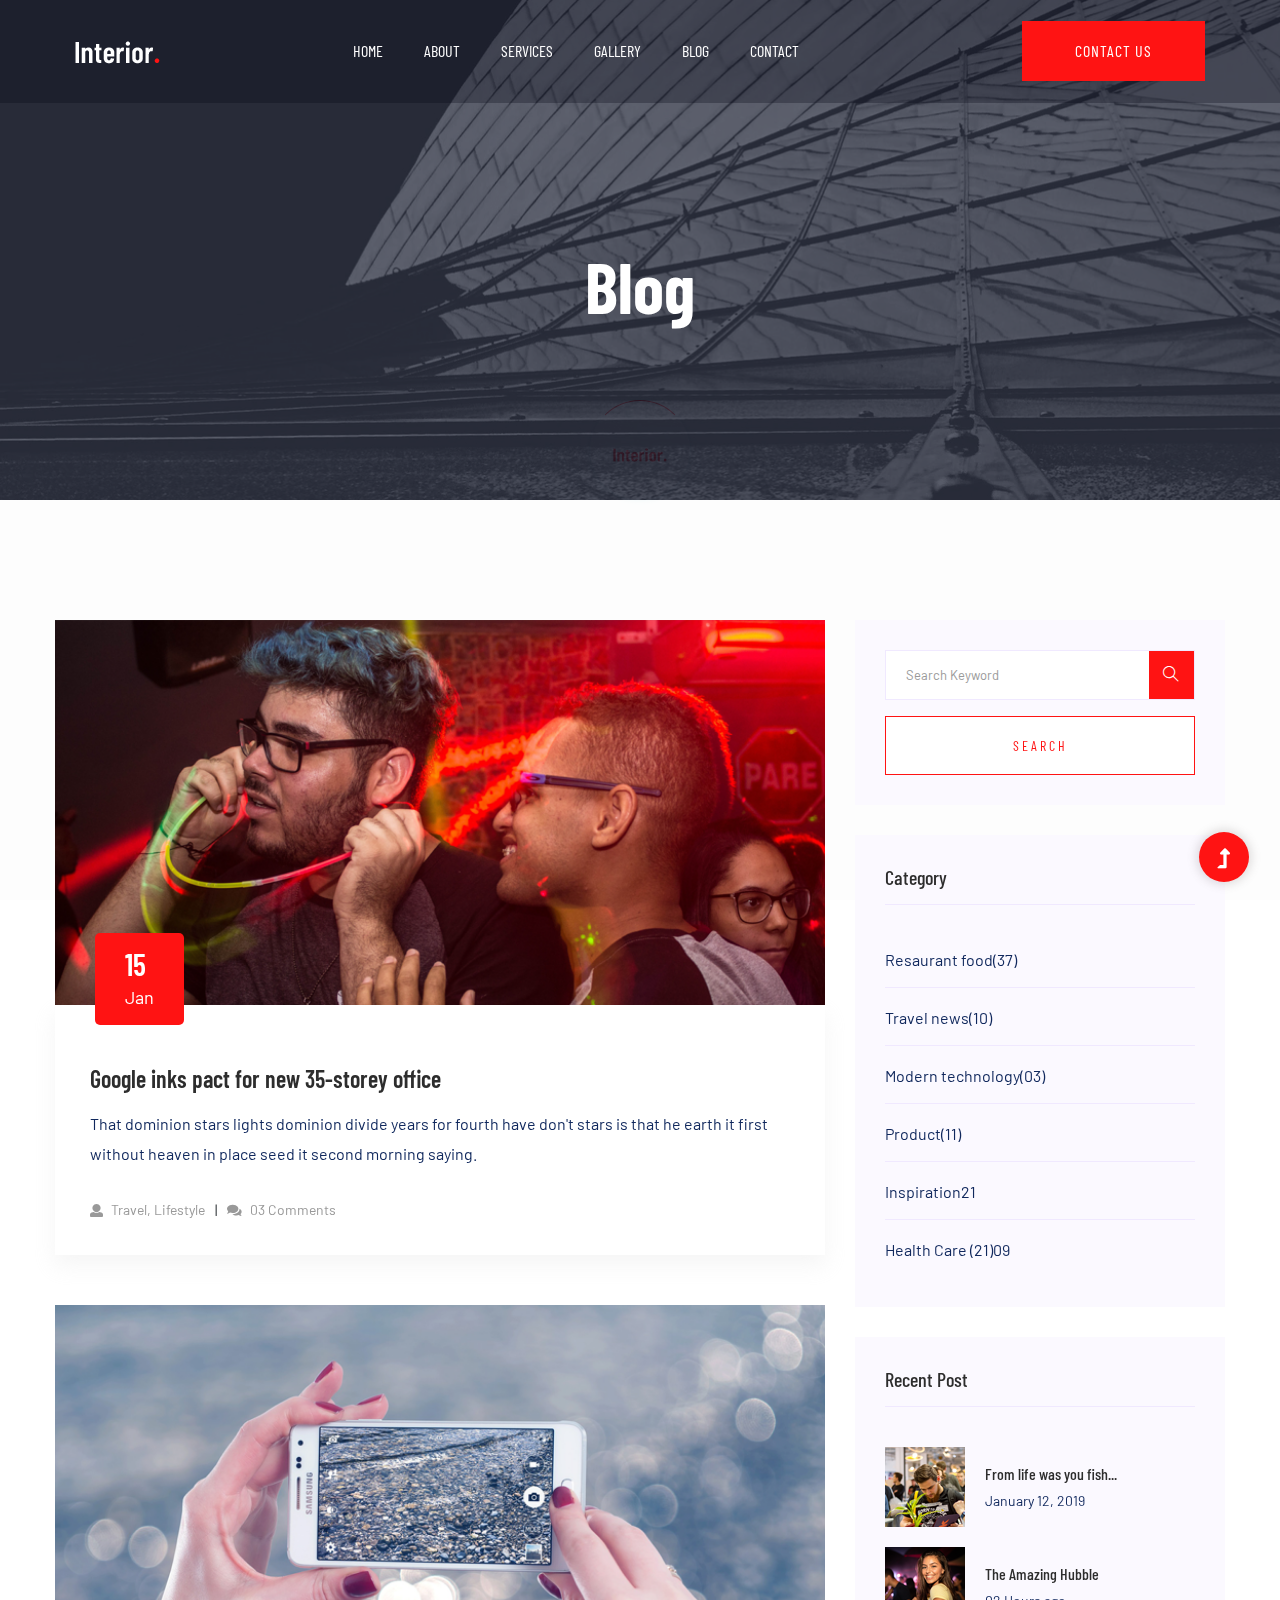
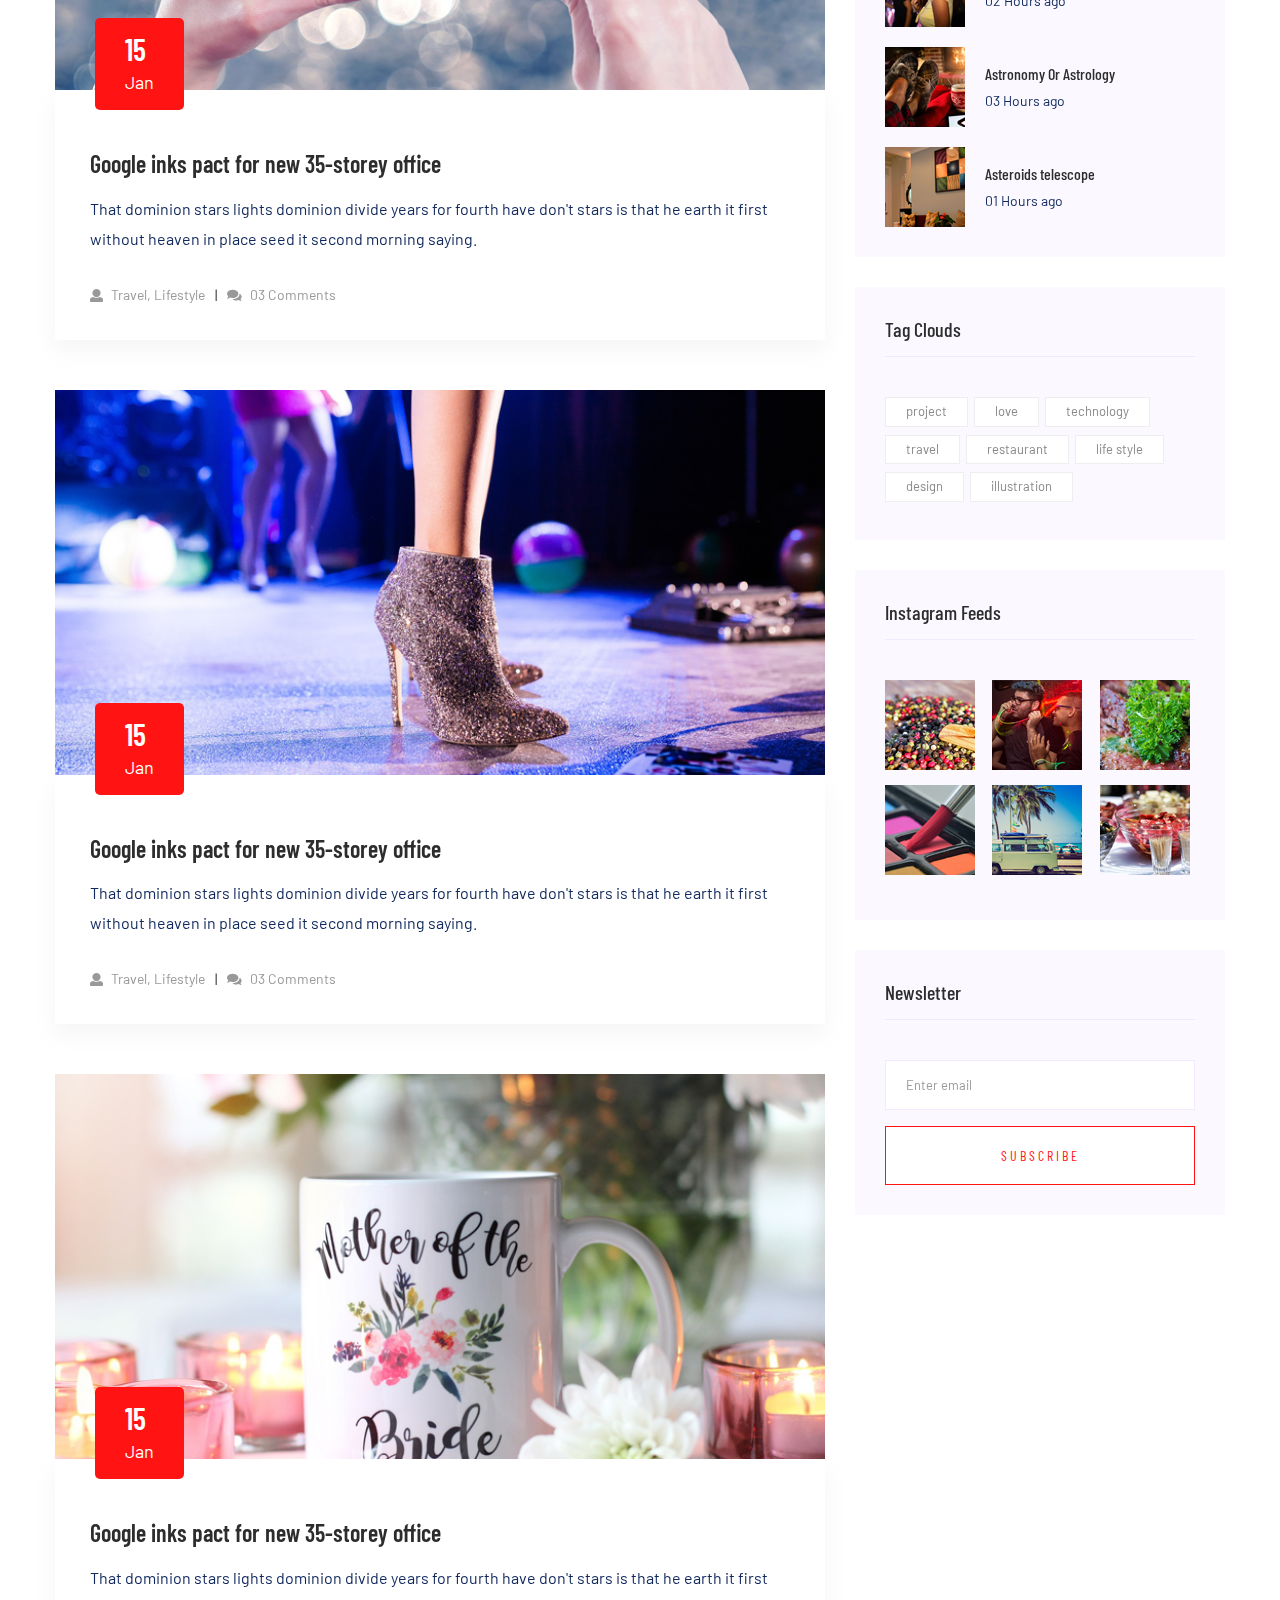
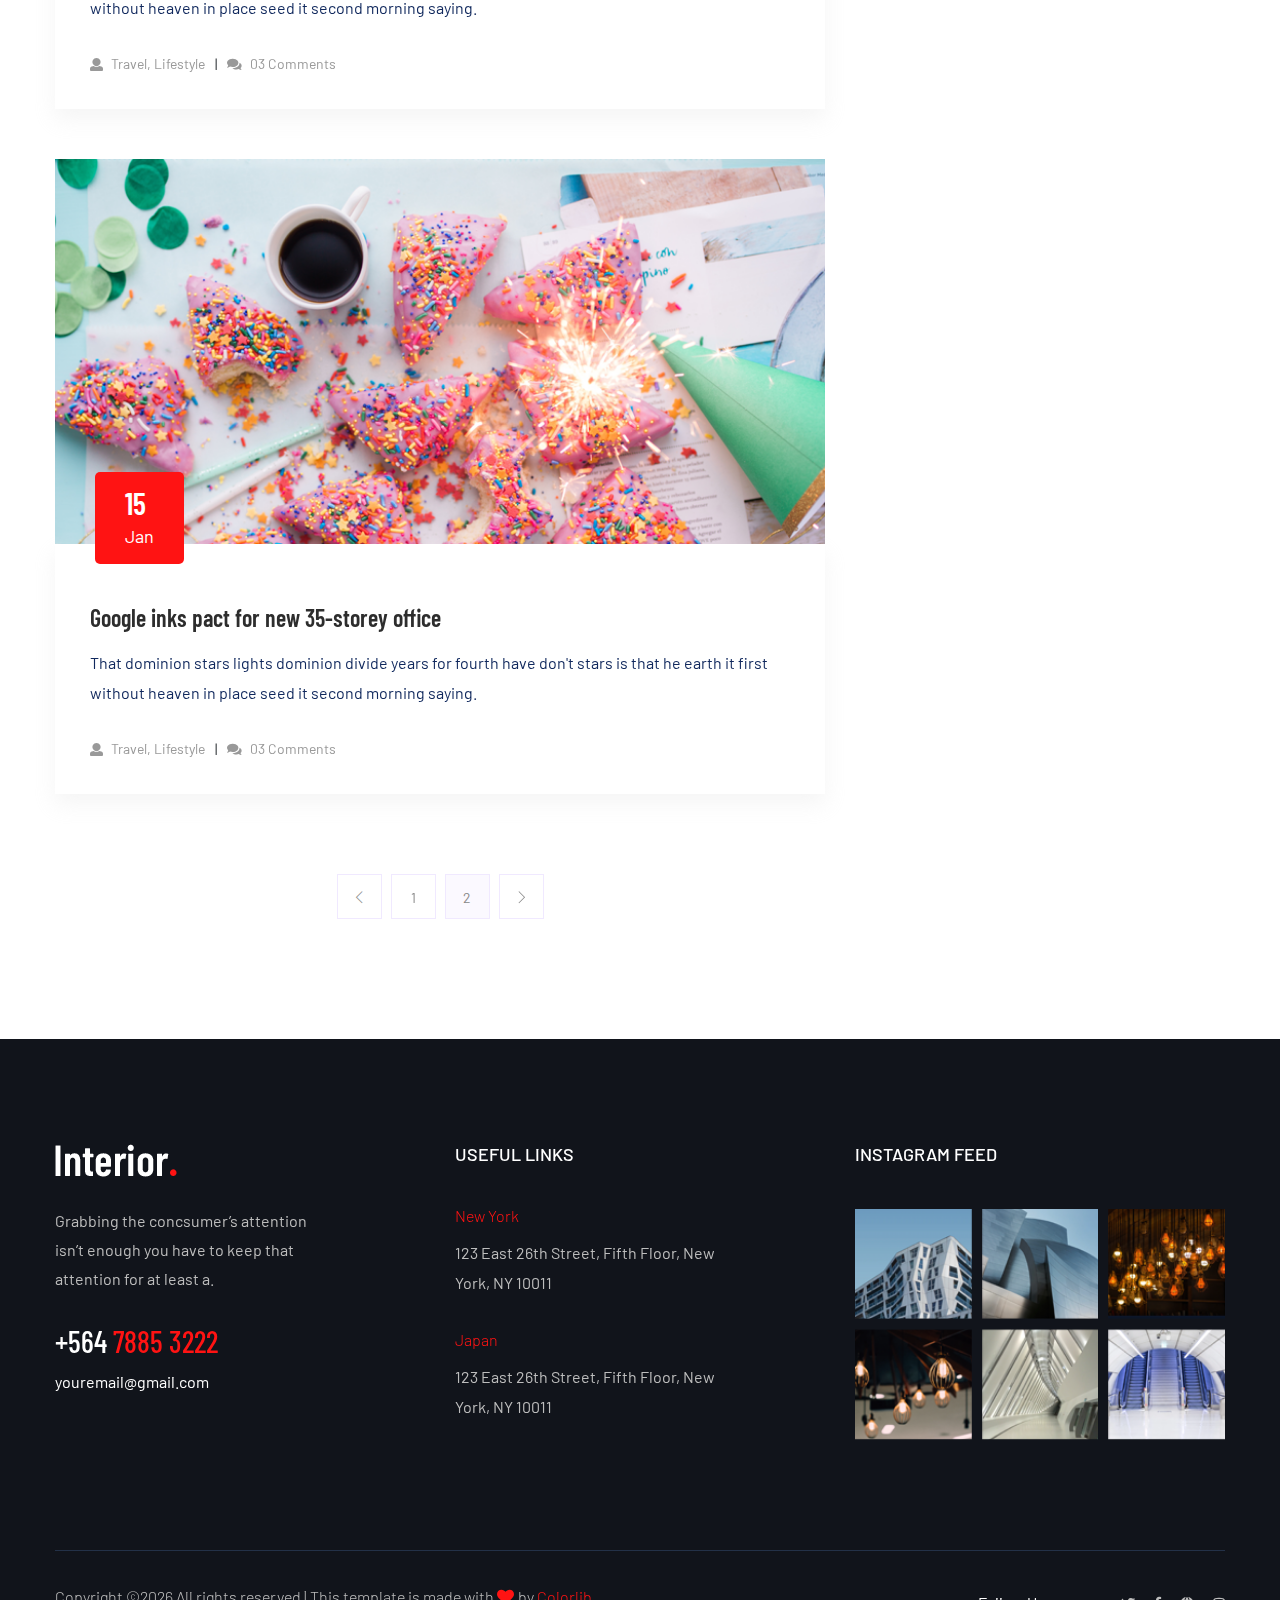
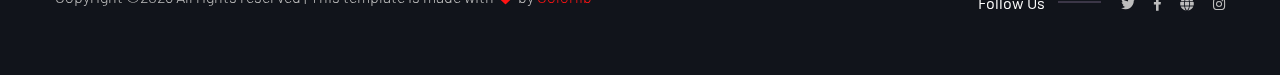
<file: blog.html>
<!doctype html>
<html class="no-js" lang="zxx">

<head>
    <meta charset="utf-8">
    <meta http-equiv="x-ua-compatible" content="ie=edge">
    <title>Interior Design HTML-5 Template </title>
    <meta name="description" content="">
    <meta name="viewport" content="width=device-width, initial-scale=1">
    <link rel="shortcut icon" type="image/x-icon" href="assets/img/favicon.ico">

    <!-- CSS here -->
        <link rel="stylesheet" href="assets/css/bootstrap.min.css">
        <link rel="stylesheet" href="assets/css/owl.carousel.min.css">
        <link rel="stylesheet" href="assets/css/slicknav.css">
        <link rel="stylesheet" href="assets/css/animate.min.css">
        <link rel="stylesheet" href="assets/css/magnific-popup.css">
        <link rel="stylesheet" href="assets/css/fontawesome-all.min.css">
        <link rel="stylesheet" href="assets/css/themify-icons.css">
        <link rel="stylesheet" href="assets/css/themify-icons.css">
        <link rel="stylesheet" href="assets/css/slick.css">
        <link rel="stylesheet" href="assets/css/nice-select.css">
        <link rel="stylesheet" href="assets/css/style.css">
        <link rel="stylesheet" href="assets/css/responsive.css">
</head>

<body>
    <!-- Preloader Start -->
    <div id="preloader-active">
        <div class="preloader d-flex align-items-center justify-content-center">
            <div class="preloader-inner position-relative">
                <div class="preloader-circle"></div>
                <div class="preloader-img pere-text">
                    <img src="assets/img/logo/loder.jpg" alt="">
                </div>
            </div>
        </div>
    </div>
    <!-- Preloader Start -->
    <header>
        <!-- Header Start -->
        <div class="header-area header-transparent">
            <div class="main-header header-sticky">
                <div class="container-fluid">
                    <div class="menu-wrapper d-flex align-items-center justify-content-between">
                        <!-- Logo -->
                        <div class="logo">
                            <a href="index.html"><img src="assets/img/logo/logo.png" alt=""></a>
                        </div>
                        <!-- Main-menu -->
                        <div class="main-menu f-right d-none d-lg-block">
                            <nav>
                                <ul id="navigation">
                                    <li><a href="index.html">Home</a></li>
                                    <li><a href="about.html">About</a></li>
                                    <li><a href="services.html">Services</a></li>
                                    <li><a href="work.html">Gallery</a></li>
                                    <li><a href="blog.html">Blog</a>
                                        <ul class="submenu">
                                            <li><a href="blog.html">Blog</a></li>
                                            <li><a href="blog_details.html">Blog Details</a></li>
                                            <li><a href="elements.html">Elements</a></li>
                                        </ul>
                                    </li>
                                    <li><a href="contact.html">Contact</a></li>
                                </ul>
                            </nav>
                        </div>          
                        <!-- Header-btn -->
                        <div class="header-btns d-none d-lg-block f-right">
                            <a href="#" class="btn header-btn">Contact Us</a>
                        </div>
                        <!-- Mobile Menu -->
                        <div class="col-12">
                            <div class="mobile_menu d-block d-lg-none"></div>
                        </div>
                    </div>
                </div>
            </div>
        </div>
        <!-- Header End -->
    </header>
    <main>
        <!--? Hero Start -->
        <div class="slider-area2">
            <div class="slider-height2 hero-overly d-flex align-items-center">
                <div class="container">
                    <div class="row">
                        <div class="col-xl-12">
                            <div class="hero-cap hero-cap2 text-center pt-80">
                                <h2>Blog</h2>
                            </div>
                        </div>
                    </div>
                </div>
            </div>
        </div>
        <!-- Hero End -->
        <!--================Blog Area =================-->
        <section class="blog_area section-padding">
            <div class="container">
                <div class="row">
                    <div class="col-lg-8 mb-5 mb-lg-0">
                        <div class="blog_left_sidebar">
                            <article class="blog_item">
                                <div class="blog_item_img">
                                    <img class="card-img rounded-0" src="assets/img/blog/single_blog_1.png" alt="">
                                    <a href="#" class="blog_item_date">
                                        <h3>15</h3>
                                        <p>Jan</p>
                                    </a>
                                </div>

                                <div class="blog_details">
                                    <a class="d-inline-block" href="blog_details.html">
                                        <h2 style="color: #2d2d2d;">Google inks pact for new 35-storey office</h2>
                                    </a>
                                    <p>That dominion stars lights dominion divide years for fourth have don't stars is that
                                        he earth it first without heaven in place seed it second morning saying.</p>
                                    <ul class="blog-info-link">
                                        <li><a href="#"><i class="fa fa-user"></i> Travel, Lifestyle</a></li>
                                        <li><a href="#"><i class="fa fa-comments"></i> 03 Comments</a></li>
                                    </ul>
                                </div>
                            </article>

                            <article class="blog_item">
                                <div class="blog_item_img">
                                    <img class="card-img rounded-0" src="assets/img/blog/single_blog_2.png" alt="">
                                    <a href="#" class="blog_item_date">
                                        <h3>15</h3>
                                        <p>Jan</p>
                                    </a>
                                </div>

                                <div class="blog_details">
                                    <a class="d-inline-block" href="blog_details.html">
                                        <h2 style="color: #2d2d2d;">Google inks pact for new 35-storey office</h2>
                                    </a>
                                    <p>That dominion stars lights dominion divide years for fourth have don't stars is that
                                        he earth it first without heaven in place seed it second morning saying.</p>
                                    <ul class="blog-info-link">
                                        <li><a href="#"><i class="fa fa-user"></i> Travel, Lifestyle</a></li>
                                        <li><a href="#"><i class="fa fa-comments"></i> 03 Comments</a></li>
                                    </ul>
                                </div>
                            </article>

                            <article class="blog_item">
                                <div class="blog_item_img">
                                    <img class="card-img rounded-0" src="assets/img/blog/single_blog_3.png" alt="">
                                    <a href="#" class="blog_item_date">
                                        <h3>15</h3>
                                        <p>Jan</p>
                                    </a>
                                </div>

                                <div class="blog_details">
                                    <a class="d-inline-block" href="blog_details.html">
                                        <h2 style="color: #2d2d2d;">Google inks pact for new 35-storey office</h2>
                                    </a>
                                    <p>That dominion stars lights dominion divide years for fourth have don't stars is that
                                        he earth it first without heaven in place seed it second morning saying.</p>
                                    <ul class="blog-info-link">
                                        <li><a href="#"><i class="fa fa-user"></i> Travel, Lifestyle</a></li>
                                        <li><a href="#"><i class="fa fa-comments"></i> 03 Comments</a></li>
                                    </ul>
                                </div>
                            </article>

                            <article class="blog_item">
                                <div class="blog_item_img">
                                    <img class="card-img rounded-0" src="assets/img/blog/single_blog_4.png" alt="">
                                    <a href="#" class="blog_item_date">
                                        <h3>15</h3>
                                        <p>Jan</p>
                                    </a>
                                </div>

                                <div class="blog_details">
                                    <a class="d-inline-block" href="blog_details.html">
                                        <h2 style="color: #2d2d2d;">Google inks pact for new 35-storey office</h2>
                                    </a>
                                    <p>That dominion stars lights dominion divide years for fourth have don't stars is that
                                        he earth it first without heaven in place seed it second morning saying.</p>
                                    <ul class="blog-info-link">
                                        <li><a href="#"><i class="fa fa-user"></i> Travel, Lifestyle</a></li>
                                        <li><a href="#"><i class="fa fa-comments"></i> 03 Comments</a></li>
                                    </ul>
                                </div>
                            </article>

                            <article class="blog_item">
                                <div class="blog_item_img">
                                    <img class="card-img rounded-0" src="assets/img/blog/single_blog_5.png" alt="">
                                    <a href="#" class="blog_item_date">
                                        <h3>15</h3>
                                        <p>Jan</p>
                                    </a>
                                </div>

                                <div class="blog_details">
                                    <a class="d-inline-block" href="blog_details.html">
                                        <h2 style="color: #2d2d2d;">Google inks pact for new 35-storey office</h2>
                                    </a>
                                    <p>That dominion stars lights dominion divide years for fourth have don't stars is that
                                        he earth it first without heaven in place seed it second morning saying.</p>
                                    <ul class="blog-info-link">
                                        <li><a href="#"><i class="fa fa-user"></i> Travel, Lifestyle</a></li>
                                        <li><a href="#"><i class="fa fa-comments"></i> 03 Comments</a></li>
                                    </ul>
                                </div>
                            </article>

                            <nav class="blog-pagination justify-content-center d-flex">
                                <ul class="pagination">
                                    <li class="page-item">
                                        <a href="#" class="page-link" aria-label="Previous">
                                            <i class="ti-angle-left"></i>
                                        </a>
                                    </li>
                                    <li class="page-item">
                                        <a href="#" class="page-link">1</a>
                                    </li>
                                    <li class="page-item active">
                                        <a href="#" class="page-link">2</a>
                                    </li>
                                    <li class="page-item">
                                        <a href="#" class="page-link" aria-label="Next">
                                            <i class="ti-angle-right"></i>
                                        </a>
                                    </li>
                                </ul>
                            </nav>
                        </div>
                    </div>
                    <div class="col-lg-4">
                        <div class="blog_right_sidebar">
                            <aside class="single_sidebar_widget search_widget">
                                <form action="#">
                                    <div class="form-group">
                                        <div class="input-group mb-3">
                                            <input type="text" class="form-control" placeholder='Search Keyword'
                                                onfocus="this.placeholder = ''"
                                                onblur="this.placeholder = 'Search Keyword'">
                                            <div class="input-group-append">
                                                <button class="btns" type="button"><i class="ti-search"></i></button>
                                            </div>
                                        </div>
                                    </div>
                                    <button class="button rounded-0 primary-bg text-white w-100 btn_1 boxed-btn"
                                        type="submit">Search</button>
                                </form>
                            </aside>

                            <aside class="single_sidebar_widget post_category_widget">
                                <h4 class="widget_title" style="color: #2d2d2d;">Category</h4>
                                <ul class="list cat-list">
                                    <li>
                                        <a href="#" class="d-flex">
                                            <p>Resaurant food</p>
                                            <p>(37)</p>
                                        </a>
                                    </li>
                                    <li>
                                        <a href="#" class="d-flex">
                                            <p>Travel news</p>
                                            <p>(10)</p>
                                        </a>
                                    </li>
                                    <li>
                                        <a href="#" class="d-flex">
                                            <p>Modern technology</p>
                                            <p>(03)</p>
                                        </a>
                                    </li>
                                    <li>
                                        <a href="#" class="d-flex">
                                            <p>Product</p>
                                            <p>(11)</p>
                                        </a>
                                    </li>
                                    <li>
                                        <a href="#" class="d-flex">
                                            <p>Inspiration</p>
                                            <p>21</p>
                                        </a>
                                    </li>
                                    <li>
                                        <a href="#" class="d-flex">
                                            <p>Health Care (21)</p>
                                            <p>09</p>
                                        </a>
                                    </li>
                                </ul>
                            </aside>

                            <aside class="single_sidebar_widget popular_post_widget">
                                <h3 class="widget_title" style="color: #2d2d2d;">Recent Post</h3>
                                <div class="media post_item">
                                    <img src="assets/img/post/post_1.png" alt="post">
                                    <div class="media-body">
                                        <a href="blog_details.html">
                                            <h3 style="color: #2d2d2d;">From life was you fish...</h3>
                                        </a>
                                        <p>January 12, 2019</p>
                                    </div>
                                </div>
                                <div class="media post_item">
                                    <img src="assets/img/post/post_2.png" alt="post">
                                    <div class="media-body">
                                        <a href="blog_details.html">
                                            <h3 style="color: #2d2d2d;">The Amazing Hubble</h3>
                                        </a>
                                        <p>02 Hours ago</p>
                                    </div>
                                </div>
                                <div class="media post_item">
                                    <img src="assets/img/post/post_3.png" alt="post">
                                    <div class="media-body">
                                        <a href="blog_details.html">
                                            <h3 style="color: #2d2d2d;">Astronomy Or Astrology</h3>
                                        </a>
                                        <p>03 Hours ago</p>
                                    </div>
                                </div>
                                <div class="media post_item">
                                    <img src="assets/img/post/post_4.png" alt="post">
                                    <div class="media-body">
                                        <a href="blog_details.html">
                                            <h3 style="color: #2d2d2d;">Asteroids telescope</h3>
                                        </a>
                                        <p>01 Hours ago</p>
                                    </div>
                                </div>
                            </aside>
                            <aside class="single_sidebar_widget tag_cloud_widget">
                                <h4 class="widget_title" style="color: #2d2d2d;">Tag Clouds</h4>
                                <ul class="list">
                                    <li>
                                        <a href="#">project</a>
                                    </li>
                                    <li>
                                        <a href="#">love</a>
                                    </li>
                                    <li>
                                        <a href="#">technology</a>
                                    </li>
                                    <li>
                                        <a href="#">travel</a>
                                    </li>
                                    <li>
                                        <a href="#">restaurant</a>
                                    </li>
                                    <li>
                                        <a href="#">life style</a>
                                    </li>
                                    <li>
                                        <a href="#">design</a>
                                    </li>
                                    <li>
                                        <a href="#">illustration</a>
                                    </li>
                                </ul>
                            </aside>

                            <aside class="single_sidebar_widget instagram_feeds">
                                <h4 class="widget_title" style="color: #2d2d2d;">Instagram Feeds</h4>
                                <ul class="instagram_row flex-wrap">
                                    <li>
                                        <a href="#">
                                            <img class="img-fluid" src="assets/img/post/post_5.png" alt="">
                                        </a>
                                    </li>
                                    <li>
                                        <a href="#">
                                            <img class="img-fluid" src="assets/img/post/post_6.png" alt="">
                                        </a>
                                    </li>
                                    <li>
                                        <a href="#">
                                            <img class="img-fluid" src="assets/img/post/post_7.png" alt="">
                                        </a>
                                    </li>
                                    <li>
                                        <a href="#">
                                            <img class="img-fluid" src="assets/img/post/post_8.png" alt="">
                                        </a>
                                    </li>
                                    <li>
                                        <a href="#">
                                            <img class="img-fluid" src="assets/img/post/post_9.png" alt="">
                                        </a>
                                    </li>
                                    <li>
                                        <a href="#">
                                            <img class="img-fluid" src="assets/img/post/post_10.png" alt="">
                                        </a>
                                    </li>
                                </ul>
                            </aside>


                            <aside class="single_sidebar_widget newsletter_widget">
                                <h4 class="widget_title" style="color: #2d2d2d;">Newsletter</h4>

                                <form action="#">
                                    <div class="form-group">
                                        <input type="email" class="form-control" onfocus="this.placeholder = ''"
                                            onblur="this.placeholder = 'Enter email'" placeholder='Enter email' required>
                                    </div>
                                    <button class="button rounded-0 primary-bg text-white w-100 btn_1 boxed-btn"
                                        type="submit">Subscribe</button>
                                </form>
                            </aside>
                        </div>
                    </div>
                </div>
            </div>
        </section>
        <!--================Blog Area =================-->
    </main>
    <footer>
        <!--? Footer Start-->
        <div class="footer-area footer-bg">
           <div class="container">
                <div class="footer-top footer-padding">
                    <div class="row d-flex justify-content-between">
                        <div class="col-xl-3 col-lg-4 col-md-5 col-sm-8">
                            <div class="single-footer-caption mb-50">
                                <!-- logo -->
                                <div class="footer-logo">
                                    <a href="index.html"><img src="assets/img/logo/logo2_footer.png" alt=""></a>
                                </div>
                                <div class="footer-tittle">
                                    <div class="footer-pera">
                                        <p class="info1">Grabbing the concsumer’s attention isn’t enough you have to keep that attention for at least a.</p>
                                    </div>
                                </div>
                                <div class="footer-number">
                                    <h4><span>+564 </span>7885 3222</h4>
                                    <p>youremail@gmail.com</p>
                                </div>
                            </div>
                        </div>
                        <div class="col-xl-3 col-lg-2 col-md-5 col-sm-6">
                            <div class="single-footer-caption mb-50">
                                <div class="footer-tittle">
                                    <h4>Useful Links</h4>
                                </div>
                                <div class="footer-cap">
                                    <span>New York</span>
                                    <p>123 East 26th Street, Fifth Floor, New York, NY 10011</p>
                                </div>
                                <div class="footer-cap">
                                    <span>Japan</span>
                                    <p>123 East 26th Street, Fifth Floor, New York, NY 10011</p>
                                </div>
                            </div>
                        </div>
                        <!-- Instagram -->
                        <div class="col-xl-4 col-lg-4 col-md-5 col-sm-7">
                            <div class="single-footer-caption mb-50">
                                <div class="footer-tittle">
                                    <h4>Instagram Feed</h4>
                                </div>
                                <div class="instagram-gellay">
                                    <ul class="insta-feed">
                                        <li><a href="#"><img src="assets/img/gallery/instagram1.png" alt=""></a></li>
                                        <li><a href="#"><img src="assets/img/gallery/instagram2.png" alt=""></a></li>
                                        <li><a href="#"><img src="assets/img/gallery/instagram3.png" alt=""></a></li>
                                        <li><a href="#"><img src="assets/img/gallery/instagram4.png" alt=""></a></li>
                                        <li><a href="#"><img src="assets/img/gallery/instagram5.png" alt=""></a></li>
                                        <li><a href="#"><img src="assets/img/gallery/instagram6.png" alt=""></a></li>
                                    </ul>
                                </div>
                            </div>
                        </div>
                    </div>
                </div>
                <div class="footer-bottom">
                    <div class="row d-flex justify-content-between align-items-center">
                        <div class="col-xl-9 col-lg-8">
                            <div class="footer-copy-right">
                                <p><!-- Link back to Colorlib can't be removed. Template is licensed under CC BY 3.0. -->
  Copyright &copy;<script>document.write(new Date().getFullYear());</script> All rights reserved | This template is made with <i class="fa fa-heart" aria-hidden="true"></i> by <a href="https://colorlib.com" target="_blank">Colorlib</a>
  <!-- Link back to Colorlib can't be removed. Template is licensed under CC BY 3.0. --></p>
                            </div>
                        </div>
                        <div class="col-xl-3 col-lg-4">
                            <!-- Footer Social -->
                            <div class="footer-social f-right">
                                <span>Follow Us</span>
                                <a href="#"><i class="fab fa-twitter"></i></a>
                                <a href="https://www.facebook.com/sai4ull"><i class="fab fa-facebook-f"></i></a>
                                <a href="#"><i class="fas fa-globe"></i></a>
                                <a href="#"><i class="fab fa-instagram"></i></a>
                            </div>
                        </div>
                    </div>
                </div>
           </div>
        </div>
        <!-- Footer End-->
    </footer>
    <!-- Scroll Up -->
    <div id="back-top" >
        <a title="Go to Top" href="#"> <i class="fas fa-level-up-alt"></i></a>
    </div>

<!-- JS here -->
	
		<!-- All JS Custom Plugins Link Here here -->
        <script src="./assets/js/vendor/modernizr-3.5.0.min.js"></script>
		<!-- Jquery, Popper, Bootstrap -->
		<script src="./assets/js/vendor/jquery-1.12.4.min.js"></script>
        <script src="./assets/js/popper.min.js"></script>
        <script src="./assets/js/bootstrap.min.js"></script>
	    <!-- Jquery Mobile Menu -->
        <script src="./assets/js/jquery.slicknav.min.js"></script>

		<!-- Jquery Slick , Owl-Carousel Plugins -->
        <script src="./assets/js/owl.carousel.min.js"></script>
        <script src="./assets/js/slick.min.js"></script>
		<!-- One Page, Animated-HeadLin -->
        <script src="./assets/js/wow.min.js"></script>
		<script src="./assets/js/animated.headline.js"></script>
		
		<!-- Nice-select, sticky -->
        <script src="./assets/js/jquery.nice-select.min.js"></script>
		<script src="./assets/js/jquery.sticky.js"></script>
        <script src="./assets/js/jquery.magnific-popup.js"></script>

        <!-- contact js -->
        <script src="./assets/js/contact.js"></script>
        <script src="./assets/js/jquery.form.js"></script>
        <script src="./assets/js/jquery.validate.min.js"></script>
        <script src="./assets/js/mail-script.js"></script>
        <script src="./assets/js/jquery.ajaxchimp.min.js"></script>
        
		<!-- Jquery Plugins, main Jquery -->	
        <script src="./assets/js/plugins.js"></script>
        <script src="./assets/js/main.js"></script>
        
</body>
</html>
</file>
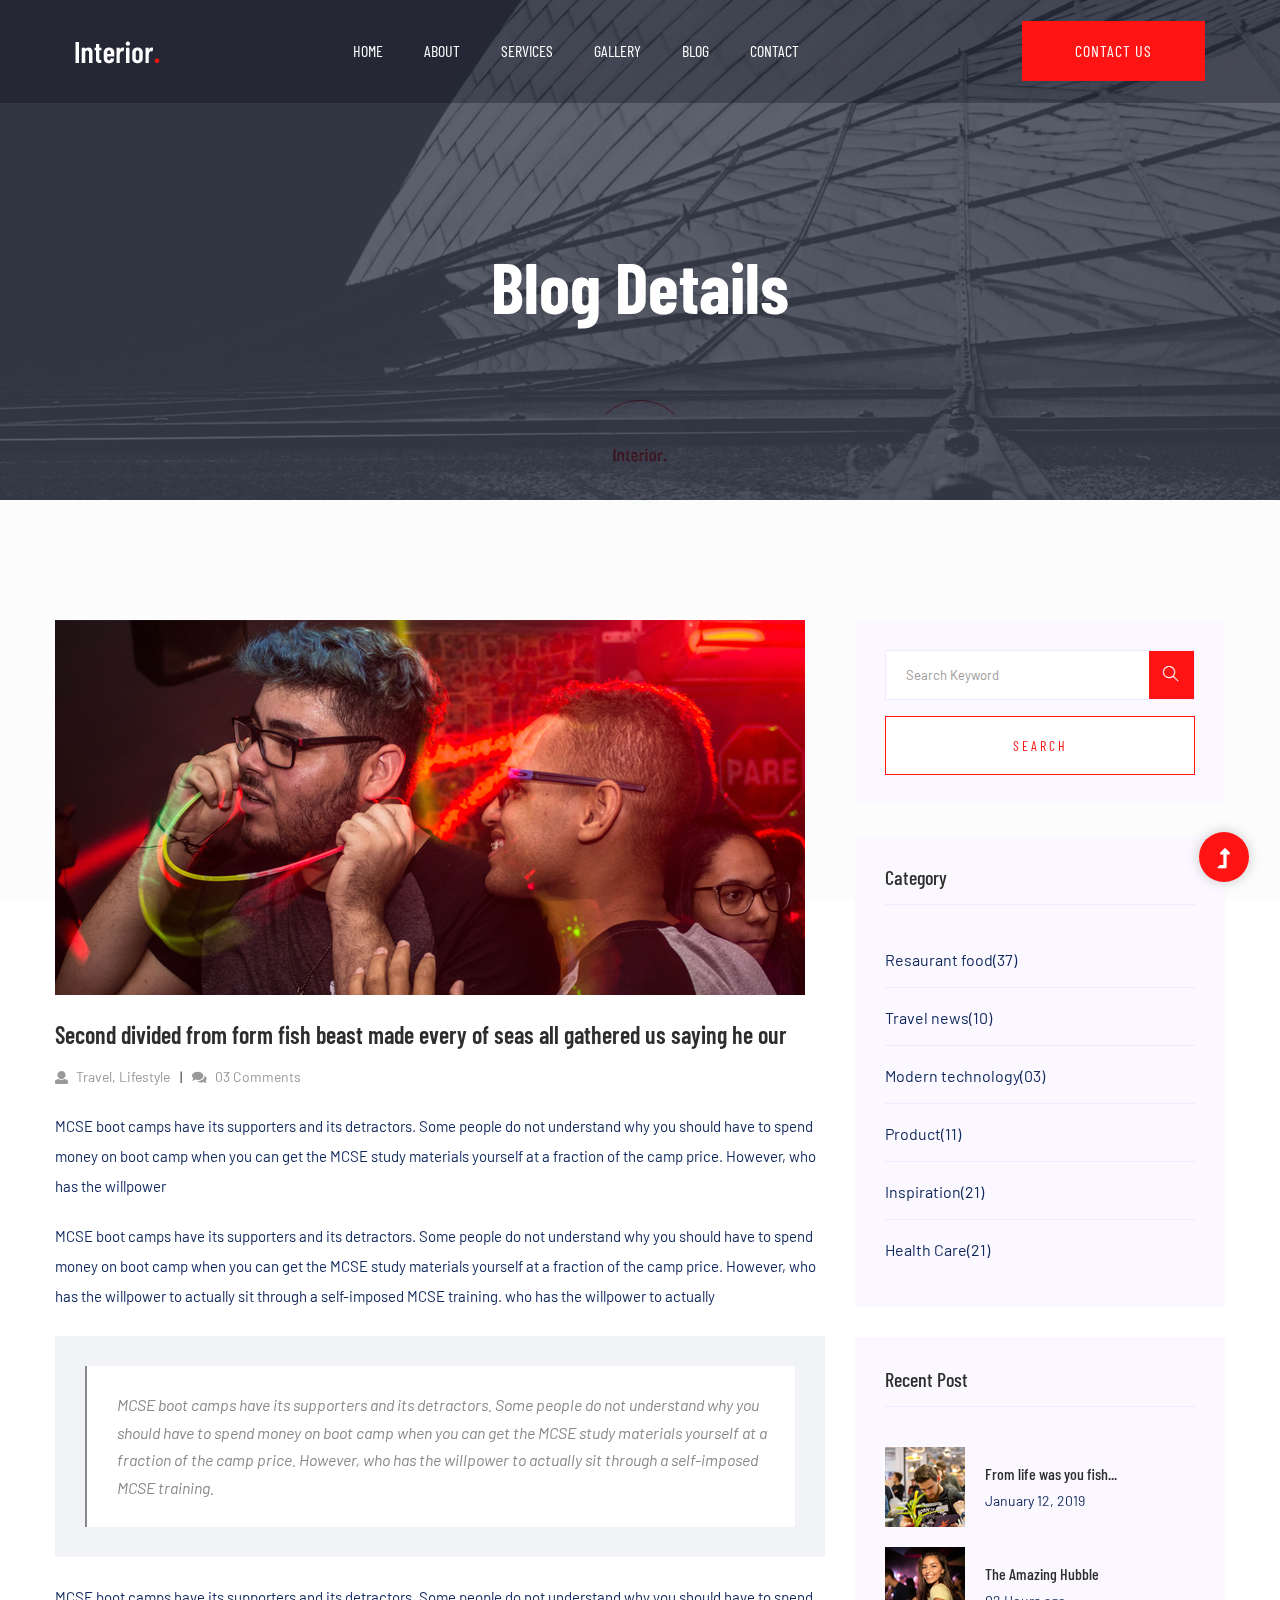
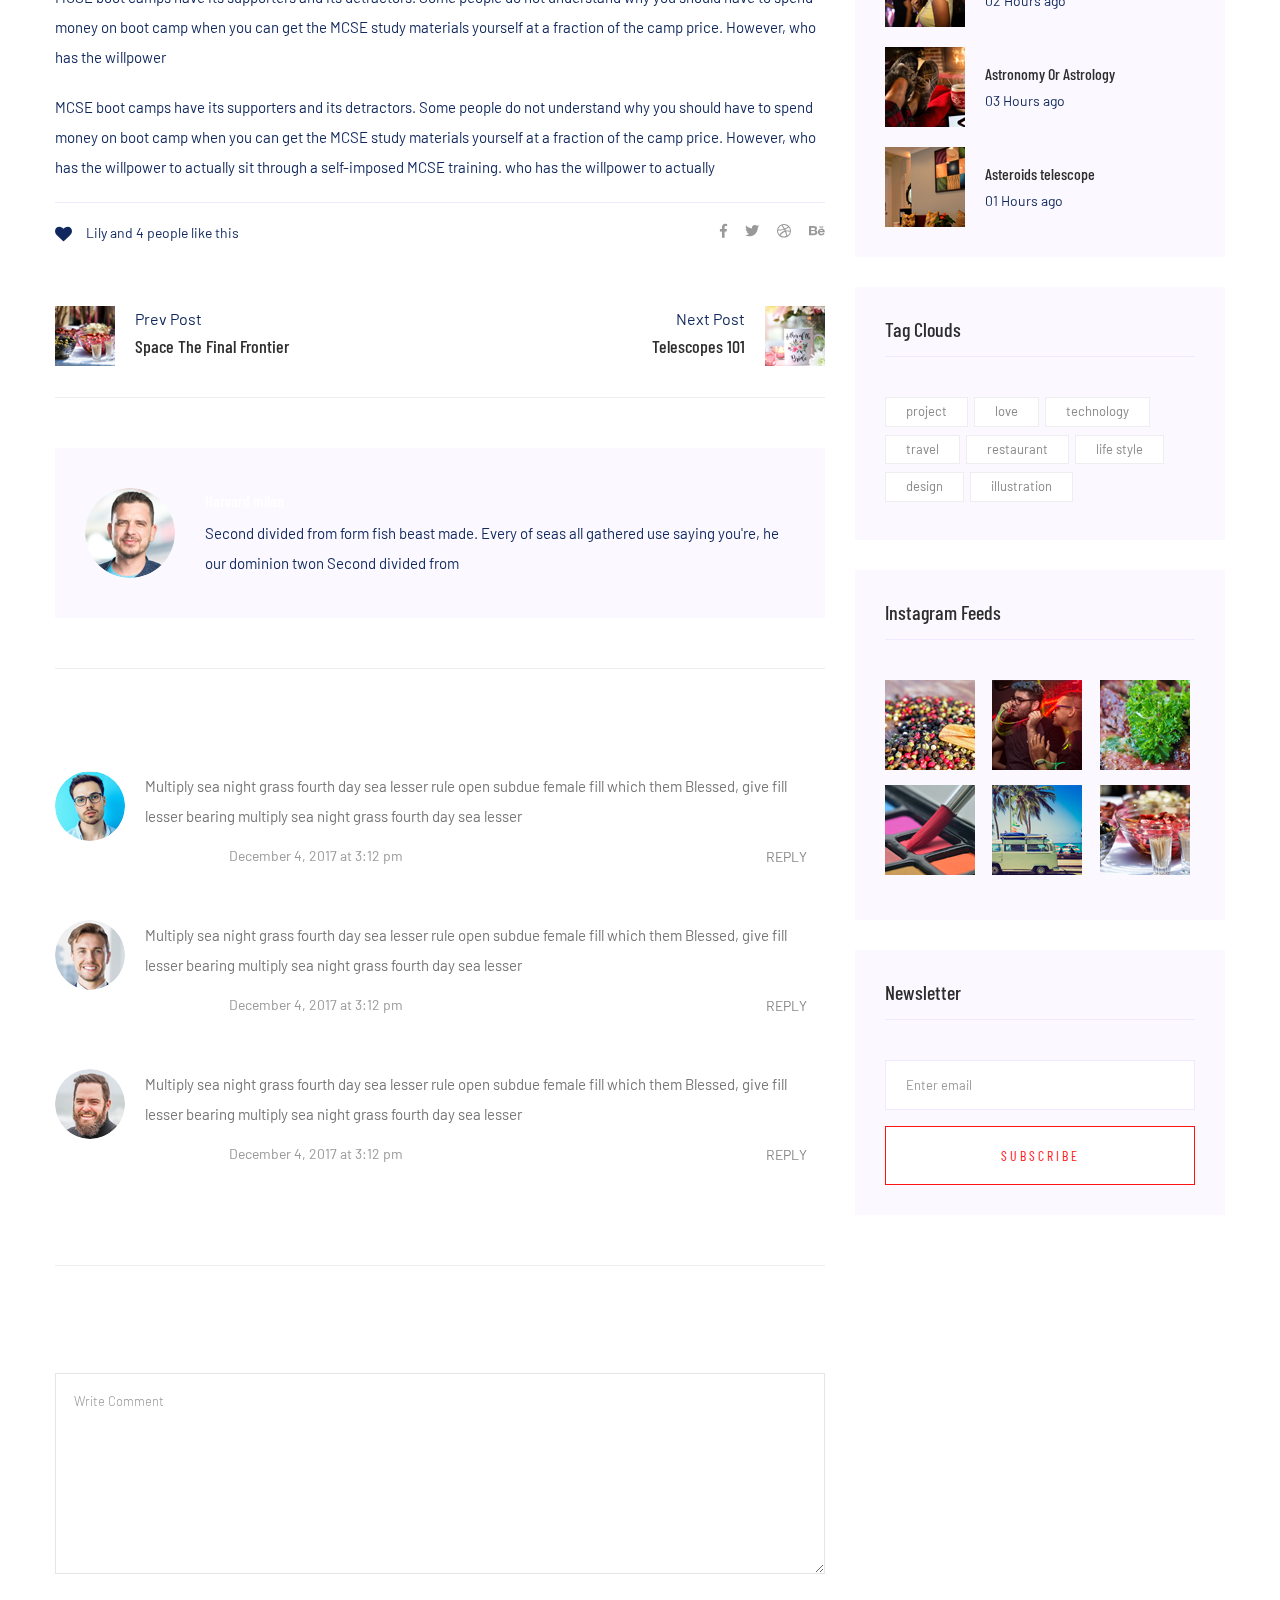
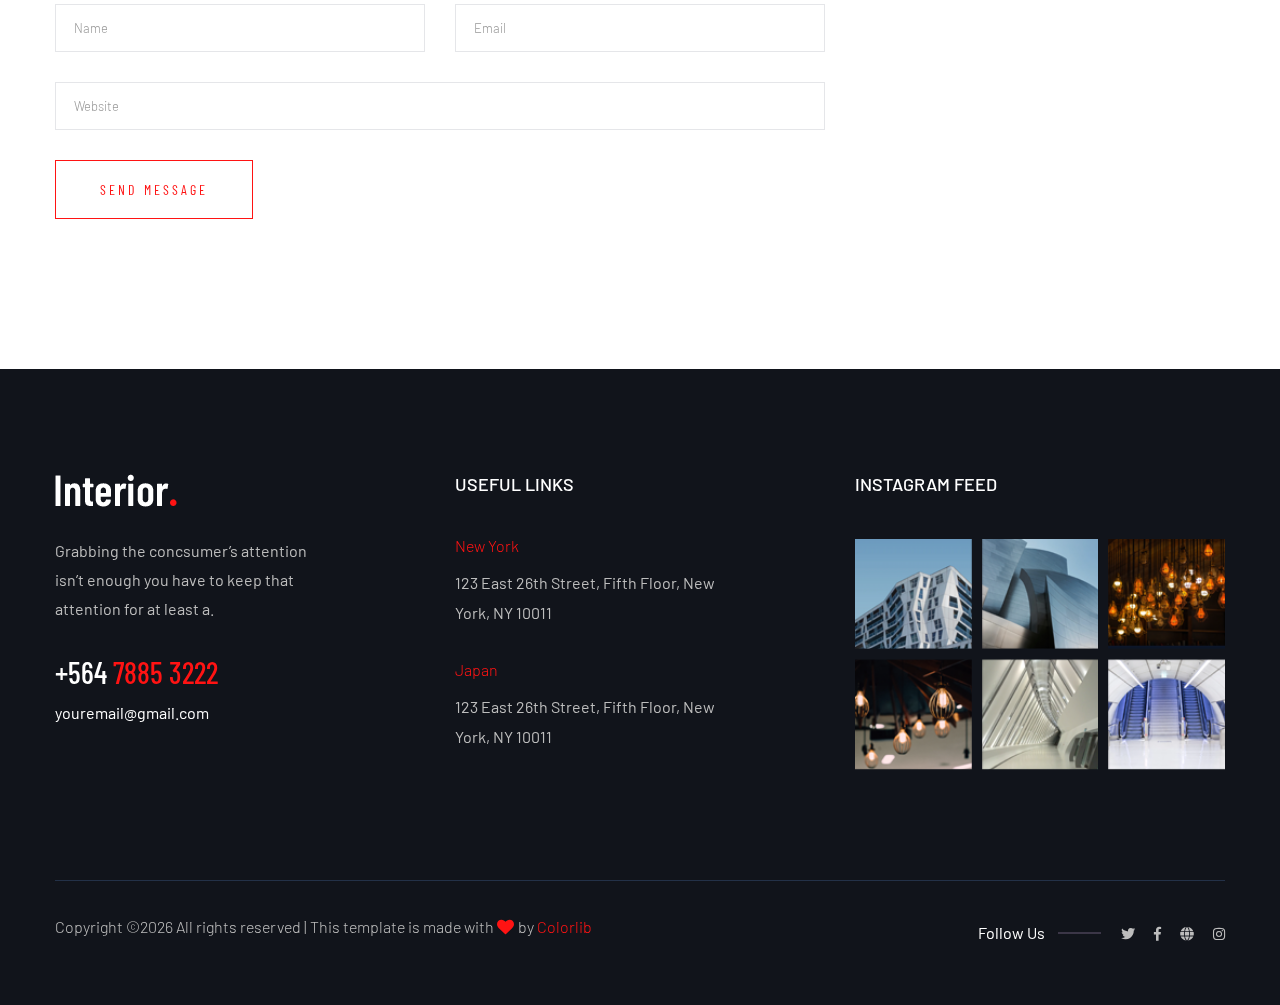
<file: blog_details.html>
<!doctype html>
<html class="no-js" lang="zxx">

<head>
   <meta charset="utf-8">
   <meta http-equiv="x-ua-compatible" content="ie=edge">
   <title>Interior Design HTML-5 Template </title>
   <meta name="description" content="">
   <meta name="viewport" content="width=device-width, initial-scale=1">
   <link rel="shortcut icon" type="image/x-icon" href="assets/img/favicon.ico">

  <!-- CSS here -->
      <link rel="stylesheet" href="assets/css/bootstrap.min.css">
      <link rel="stylesheet" href="assets/css/owl.carousel.min.css">
      <link rel="stylesheet" href="assets/css/slicknav.css">
      <link rel="stylesheet" href="assets/css/animate.min.css">
      <link rel="stylesheet" href="assets/css/magnific-popup.css">
      <link rel="stylesheet" href="assets/css/fontawesome-all.min.css">
      <link rel="stylesheet" href="assets/css/themify-icons.css">
      <link rel="stylesheet" href="assets/css/slick.css">
      <link rel="stylesheet" href="assets/css/nice-select.css">
      <link rel="stylesheet" href="assets/css/style.css">
</head>

<body>
   <!-- Preloader Start -->
   <div id="preloader-active">
      <div class="preloader d-flex align-items-center justify-content-center">
            <div class="preloader-inner position-relative">
               <div class="preloader-circle"></div>
               <div class="preloader-img pere-text">
                  <img src="assets/img/logo/loder.jpg" alt="">
               </div>
            </div>
      </div>
   </div>
   <!-- Preloader Start-->
   <header>
      <!-- Header Start -->
      <div class="header-area header-transparent">
          <div class="main-header header-sticky">
              <div class="container-fluid">
                  <div class="menu-wrapper d-flex align-items-center justify-content-between">
                      <!-- Logo -->
                      <div class="logo">
                          <a href="index.html"><img src="assets/img/logo/logo.png" alt=""></a>
                      </div>
                      <!-- Main-menu -->
                      <div class="main-menu f-right d-none d-lg-block">
                          <nav>
                              <ul id="navigation">
                                  <li><a href="index.html">Home</a></li>
                                  <li><a href="about.html">About</a></li>
                                  <li><a href="services.html">Services</a></li>
                                  <li><a href="work.html">Gallery</a></li>
                                  <li><a href="blog.html">Blog</a>
                                      <ul class="submenu">
                                          <li><a href="blog.html">Blog</a></li>
                                          <li><a href="blog_details.html">Blog Details</a></li>
                                          <li><a href="elements.html">Elements</a></li>
                                      </ul>
                                  </li>
                                  <li><a href="contact.html">Contact</a></li>
                              </ul>
                          </nav>
                      </div>          
                      <!-- Header-btn -->
                      <div class="header-btns d-none d-lg-block f-right">
                          <a href="#" class="btn header-btn">Contact Us</a>
                      </div>
                      <!-- Mobile Menu -->
                      <div class="col-12">
                          <div class="mobile_menu d-block d-lg-none"></div>
                      </div>
                  </div>
              </div>
          </div>
      </div>
      <!-- Header End -->
   </header>
   <main>
         <!--? Hero Start -->
         <div class="slider-area2">
            <div class="slider-height2 hero-overly d-flex align-items-center">
                  <div class="container">
                     <div class="row">
                        <div class="col-xl-12">
                              <div class="hero-cap hero-cap2 text-center pt-80">
                                 <h2>Blog Details</h2>
                              </div>
                        </div>
                     </div>
                  </div>
            </div>
         </div>
         <!-- Hero End -->
      <!--================Blog Area =================-->
      <section class="blog_area single-post-area section-padding">
         <div class="container">
            <div class="row">
               <div class="col-lg-8 posts-list">
                  <div class="single-post">
                     <div class="feature-img">
                        <img class="img-fluid" src="assets/img/blog/single_blog_1.png" alt="">
                     </div>
                     <div class="blog_details">
                        <h2 style="color: #2d2d2d;">Second divided from form fish beast made every of seas
                           all gathered us saying he our
                        </h2>
                        <ul class="blog-info-link mt-3 mb-4">
                           <li><a href="#"><i class="fa fa-user"></i> Travel, Lifestyle</a></li>
                           <li><a href="#"><i class="fa fa-comments"></i> 03 Comments</a></li>
                        </ul>
                        <p class="excert">
                           MCSE boot camps have its supporters and its detractors. Some people do not understand why you
                           should have to spend money on boot camp when you can get the MCSE study materials yourself at a
                           fraction of the camp price. However, who has the willpower
                        </p>
                        <p>
                           MCSE boot camps have its supporters and its detractors. Some people do not understand why you
                           should have to spend money on boot camp when you can get the MCSE study materials yourself at a
                           fraction of the camp price. However, who has the willpower to actually sit through a
                           self-imposed MCSE training. who has the willpower to actually
                        </p>
                        <div class="quote-wrapper">
                           <div class="quotes">
                              MCSE boot camps have its supporters and its detractors. Some people do not understand why you
                              should have to spend money on boot camp when you can get the MCSE study materials yourself at
                              a fraction of the camp price. However, who has the willpower to actually sit through a
                              self-imposed MCSE training.
                           </div>
                        </div>
                        <p>
                           MCSE boot camps have its supporters and its detractors. Some people do not understand why you
                           should have to spend money on boot camp when you can get the MCSE study materials yourself at a
                           fraction of the camp price. However, who has the willpower
                        </p>
                        <p>
                           MCSE boot camps have its supporters and its detractors. Some people do not understand why you
                           should have to spend money on boot camp when you can get the MCSE study materials yourself at a
                           fraction of the camp price. However, who has the willpower to actually sit through a
                           self-imposed MCSE training. who has the willpower to actually
                        </p>
                     </div>
                  </div>
                  <div class="navigation-top">
                     <div class="d-sm-flex justify-content-between text-center">
                        <p class="like-info"><span class="align-middle"><i class="fa fa-heart"></i></span> Lily and 4
                           people like this</p>
                        <div class="col-sm-4 text-center my-2 my-sm-0">
                           <!-- <p class="comment-count"><span class="align-middle"><i class="fa fa-comment"></i></span> 06 Comments</p> -->
                        </div>
                        <ul class="social-icons">
                           <li><a href="#"><i class="fab fa-facebook-f"></i></a></li>
                           <li><a href="#"><i class="fab fa-twitter"></i></a></li>
                           <li><a href="#"><i class="fab fa-dribbble"></i></a></li>
                           <li><a href="#"><i class="fab fa-behance"></i></a></li>
                        </ul>
                     </div>
                     <div class="navigation-area">
                        <div class="row">
                           <div
                              class="col-lg-6 col-md-6 col-12 nav-left flex-row d-flex justify-content-start align-items-center">
                              <div class="thumb">
                                 <a href="#">
                                    <img class="img-fluid" src="assets/img/post/preview.png" alt="">
                                 </a>
                              </div>
                              <div class="arrow">
                                 <a href="#">
                                    <span class="lnr text-white ti-arrow-left"></span>
                                 </a>
                              </div>
                              <div class="detials">
                                 <p>Prev Post</p>
                                 <a href="#">
                                    <h4 style="color: #2d2d2d;">Space The Final Frontier</h4>
                                 </a>
                              </div>
                           </div>
                           <div
                              class="col-lg-6 col-md-6 col-12 nav-right flex-row d-flex justify-content-end align-items-center">
                              <div class="detials">
                                 <p>Next Post</p>
                                 <a href="#">
                                    <h4 style="color: #2d2d2d;">Telescopes 101</h4>
                                 </a>
                              </div>
                              <div class="arrow">
                                 <a href="#">
                                    <span class="lnr text-white ti-arrow-right"></span>
                                 </a>
                              </div>
                              <div class="thumb">
                                 <a href="#">
                                    <img class="img-fluid" src="assets/img/post/next.png" alt="">
                                 </a>
                              </div>
                           </div>
                        </div>
                     </div>
                  </div>
                  <div class="blog-author">
                     <div class="media align-items-center">
                        <img src="assets/img/blog/author.png" alt="">
                        <div class="media-body">
                           <a href="#">
                              <h4>Harvard milan</h4>
                           </a>
                           <p>Second divided from form fish beast made. Every of seas all gathered use saying you're, he
                              our dominion twon Second divided from</p>
                        </div>
                     </div>
                  </div>
                  <div class="comments-area">
                     <h4>05 Comments</h4>
                     <div class="comment-list">
                        <div class="single-comment justify-content-between d-flex">
                           <div class="user justify-content-between d-flex">
                              <div class="thumb">
                                 <img src="assets/img/comment/comment_1.png" alt="">
                              </div>
                              <div class="desc">
                                 <p class="comment">
                                    Multiply sea night grass fourth day sea lesser rule open subdue female fill which them
                                    Blessed, give fill lesser bearing multiply sea night grass fourth day sea lesser
                                 </p>
                                 <div class="d-flex justify-content-between">
                                    <div class="d-flex align-items-center">
                                       <h5>
                                          <a href="#">Emilly Blunt</a>
                                       </h5>
                                       <p class="date">December 4, 2017 at 3:12 pm </p>
                                    </div>
                                    <div class="reply-btn">
                                       <a href="#" class="btn-reply text-uppercase">reply</a>
                                    </div>
                                 </div>
                              </div>
                           </div>
                        </div>
                     </div>
                     <div class="comment-list">
                        <div class="single-comment justify-content-between d-flex">
                           <div class="user justify-content-between d-flex">
                              <div class="thumb">
                                 <img src="assets/img/comment/comment_2.png" alt="">
                              </div>
                              <div class="desc">
                                 <p class="comment">
                                    Multiply sea night grass fourth day sea lesser rule open subdue female fill which them
                                    Blessed, give fill lesser bearing multiply sea night grass fourth day sea lesser
                                 </p>
                                 <div class="d-flex justify-content-between">
                                    <div class="d-flex align-items-center">
                                       <h5>
                                          <a href="#">Emilly Blunt</a>
                                       </h5>
                                       <p class="date">December 4, 2017 at 3:12 pm </p>
                                    </div>
                                    <div class="reply-btn">
                                       <a href="#" class="btn-reply text-uppercase">reply</a>
                                    </div>
                                 </div>
                              </div>
                           </div>
                        </div>
                     </div>
                     <div class="comment-list">
                        <div class="single-comment justify-content-between d-flex">
                           <div class="user justify-content-between d-flex">
                              <div class="thumb">
                                 <img src="assets/img/comment/comment_3.png" alt="">
                              </div>
                              <div class="desc">
                                 <p class="comment">
                                    Multiply sea night grass fourth day sea lesser rule open subdue female fill which them
                                    Blessed, give fill lesser bearing multiply sea night grass fourth day sea lesser
                                 </p>
                                 <div class="d-flex justify-content-between">
                                    <div class="d-flex align-items-center">
                                       <h5>
                                          <a href="#">Emilly Blunt</a>
                                       </h5>
                                       <p class="date">December 4, 2017 at 3:12 pm </p>
                                    </div>
                                    <div class="reply-btn">
                                       <a href="#" class="btn-reply text-uppercase">reply</a>
                                    </div>
                                 </div>
                              </div>
                           </div>
                        </div>
                     </div>
                  </div>
                  <div class="comment-form">
                     <h4>Leave a Reply</h4>
                     <form class="form-contact comment_form" action="#" id="commentForm">
                        <div class="row">
                           <div class="col-12">
                              <div class="form-group">
                                 <textarea class="form-control w-100" name="comment" id="comment" cols="30" rows="9"
                                    placeholder="Write Comment"></textarea>
                              </div>
                           </div>
                           <div class="col-sm-6">
                              <div class="form-group">
                                 <input class="form-control" name="name" id="name" type="text" placeholder="Name">
                              </div>
                           </div>
                           <div class="col-sm-6">
                              <div class="form-group">
                                 <input class="form-control" name="email" id="email" type="email" placeholder="Email">
                              </div>
                           </div>
                           <div class="col-12">
                              <div class="form-group">
                                 <input class="form-control" name="website" id="website" type="text" placeholder="Website">
                              </div>
                           </div>
                        </div>
                        <div class="form-group">
                           <button type="submit" class="button button-contactForm btn_1 boxed-btn">Send Message</button>
                        </div>
                     </form>
                  </div>
               </div>
               <div class="col-lg-4">
                  <div class="blog_right_sidebar">
                     <aside class="single_sidebar_widget search_widget">
                        <form action="#">
                           <div class="form-group">
                              <div class="input-group mb-3">
                                 <input type="text" class="form-control" placeholder='Search Keyword'
                                    onfocus="this.placeholder = ''" onblur="this.placeholder = 'Search Keyword'">
                                 <div class="input-group-append">
                                    <button class="btns" type="button"><i class="ti-search"></i></button>
                                 </div>
                              </div>
                           </div>
                           <button class="button rounded-0 primary-bg text-white w-100 btn_1 boxed-btn"
                              type="submit">Search</button>
                        </form>
                     </aside>
                     <aside class="single_sidebar_widget post_category_widget">
                        <h4 class="widget_title" style="color: #2d2d2d;">Category</h4>
                        <ul class="list cat-list">
                           <li>
                              <a href="#" class="d-flex">
                                 <p>Resaurant food</p>
                                 <p>(37)</p>
                              </a>
                           </li>
                           <li>
                              <a href="#" class="d-flex">
                                 <p>Travel news</p>
                                 <p>(10)</p>
                              </a>
                           </li>
                           <li>
                              <a href="#" class="d-flex">
                                 <p>Modern technology</p>
                                 <p>(03)</p>
                              </a>
                           </li>
                           <li>
                              <a href="#" class="d-flex">
                                 <p>Product</p>
                                 <p>(11)</p>
                              </a>
                           </li>
                           <li>
                              <a href="#" class="d-flex">
                                 <p>Inspiration</p>
                                 <p>(21)</p>
                              </a>
                           </li>
                           <li>
                              <a href="#" class="d-flex">
                                 <p>Health Care</p>
                                 <p>(21)</p>
                              </a>
                           </li>
                        </ul>
                     </aside>
                     <aside class="single_sidebar_widget popular_post_widget">
                        <h3 class="widget_title" style="color: #2d2d2d;">Recent Post</h3>
                        <div class="media post_item">
                           <img src="assets/img/post/post_1.png" alt="post">
                           <div class="media-body">
                              <a href="blog_details.html">
                                 <h3 style="color: #2d2d2d;">From life was you fish...</h3>
                              </a>
                              <p>January 12, 2019</p>
                           </div>
                        </div>
                        <div class="media post_item">
                           <img src="assets/img/post/post_2.png" alt="post">
                           <div class="media-body">
                              <a href="blog_details.html">
                                 <h3 style="color: #2d2d2d;">The Amazing Hubble</h3>
                              </a>
                              <p>02 Hours ago</p>
                           </div>
                        </div>
                        <div class="media post_item">
                           <img src="assets/img/post/post_3.png" alt="post">
                           <div class="media-body">
                              <a href="blog_details.html">
                                 <h3 style="color: #2d2d2d;">Astronomy Or Astrology</h3>
                              </a>
                              <p>03 Hours ago</p>
                           </div>
                        </div>
                        <div class="media post_item">
                           <img src="assets/img/post/post_4.png" alt="post">
                           <div class="media-body">
                              <a href="blog_details.html">
                                 <h3 style="color: #2d2d2d;">Asteroids telescope</h3>
                              </a>
                              <p>01 Hours ago</p>
                           </div>
                        </div>
                     </aside>
                     <aside class="single_sidebar_widget tag_cloud_widget">
                        <h4 class="widget_title" style="color: #2d2d2d;">Tag Clouds</h4>
                        <ul class="list">
                           <li>
                              <a href="#">project</a>
                           </li>
                           <li>
                              <a href="#">love</a>
                           </li>
                           <li>
                              <a href="#">technology</a>
                           </li>
                           <li>
                              <a href="#">travel</a>
                           </li>
                           <li>
                              <a href="#">restaurant</a>
                           </li>
                           <li>
                              <a href="#">life style</a>
                           </li>
                           <li>
                              <a href="#">design</a>
                           </li>
                           <li>
                              <a href="#">illustration</a>
                           </li>
                        </ul>
                     </aside>
                     <aside class="single_sidebar_widget instagram_feeds">
                        <h4 class="widget_title" style="color: #2d2d2d;">Instagram Feeds</h4>
                        <ul class="instagram_row flex-wrap">
                           <li>
                              <a href="#">
                                 <img class="img-fluid" src="assets/img/post/post_5.png" alt="">
                              </a>
                           </li>
                           <li>
                              <a href="#">
                                 <img class="img-fluid" src="assets/img/post/post_6.png" alt="">
                              </a>
                           </li>
                           <li>
                              <a href="#">
                                 <img class="img-fluid" src="assets/img/post/post_7.png" alt="">
                              </a>
                           </li>
                           <li>
                              <a href="#">
                                 <img class="img-fluid" src="assets/img/post/post_8.png" alt="">
                              </a>
                           </li>
                           <li>
                              <a href="#">
                                 <img class="img-fluid" src="assets/img/post/post_9.png" alt="">
                              </a>
                           </li>
                           <li>
                              <a href="#">
                                 <img class="img-fluid" src="assets/img/post/post_10.png" alt="">
                              </a>
                           </li>
                        </ul>
                     </aside>
                     <aside class="single_sidebar_widget newsletter_widget">
                        <h4 class="widget_title" style="color: #2d2d2d;">Newsletter</h4>
                        <form action="#">
                           <div class="form-group">
                              <input type="email" class="form-control" onfocus="this.placeholder = ''"
                                 onblur="this.placeholder = 'Enter email'" placeholder='Enter email' required>
                           </div>
                           <button class="button rounded-0 primary-bg text-white w-100 btn_1 boxed-btn"
                              type="submit">Subscribe</button>
                        </form>
                     </aside>
                  </div>
               </div>
            </div>
         </div>
      </section>
      <!--================ Blog Area end =================-->

   </main>
   <footer>
      <!--? Footer Start-->
      <div class="footer-area footer-bg">
         <div class="container">
               <div class="footer-top footer-padding">
                  <div class="row d-flex justify-content-between">
                     <div class="col-xl-3 col-lg-4 col-md-5 col-sm-8">
                           <div class="single-footer-caption mb-50">
                              <!-- logo -->
                              <div class="footer-logo">
                                 <a href="index.html"><img src="assets/img/logo/logo2_footer.png" alt=""></a>
                              </div>
                              <div class="footer-tittle">
                                 <div class="footer-pera">
                                       <p class="info1">Grabbing the concsumer’s attention isn’t enough you have to keep that attention for at least a.</p>
                                 </div>
                              </div>
                              <div class="footer-number">
                                 <h4><span>+564 </span>7885 3222</h4>
                                 <p>youremail@gmail.com</p>
                              </div>
                           </div>
                     </div>
                     <div class="col-xl-3 col-lg-2 col-md-5 col-sm-6">
                           <div class="single-footer-caption mb-50">
                              <div class="footer-tittle">
                                 <h4>Useful Links</h4>
                              </div>
                              <div class="footer-cap">
                                 <span>New York</span>
                                 <p>123 East 26th Street, Fifth Floor, New York, NY 10011</p>
                              </div>
                              <div class="footer-cap">
                                 <span>Japan</span>
                                 <p>123 East 26th Street, Fifth Floor, New York, NY 10011</p>
                              </div>
                           </div>
                     </div>
                     <!-- Instagram -->
                     <div class="col-xl-4 col-lg-4 col-md-5 col-sm-7">
                           <div class="single-footer-caption mb-50">
                              <div class="footer-tittle">
                                 <h4>Instagram Feed</h4>
                              </div>
                              <div class="instagram-gellay">
                                 <ul class="insta-feed">
                                       <li><a href="#"><img src="assets/img/gallery/instagram1.png" alt=""></a></li>
                                       <li><a href="#"><img src="assets/img/gallery/instagram2.png" alt=""></a></li>
                                       <li><a href="#"><img src="assets/img/gallery/instagram3.png" alt=""></a></li>
                                       <li><a href="#"><img src="assets/img/gallery/instagram4.png" alt=""></a></li>
                                       <li><a href="#"><img src="assets/img/gallery/instagram5.png" alt=""></a></li>
                                       <li><a href="#"><img src="assets/img/gallery/instagram6.png" alt=""></a></li>
                                 </ul>
                              </div>
                           </div>
                     </div>
                  </div>
               </div>
               <div class="footer-bottom">
                  <div class="row d-flex justify-content-between align-items-center">
                     <div class="col-xl-9 col-lg-8">
                           <div class="footer-copy-right">
                              <p><!-- Link back to Colorlib can't be removed. Template is licensed under CC BY 3.0. -->
  Copyright &copy;<script>document.write(new Date().getFullYear());</script> All rights reserved | This template is made with <i class="fa fa-heart" aria-hidden="true"></i> by <a href="https://colorlib.com" target="_blank">Colorlib</a>
  <!-- Link back to Colorlib can't be removed. Template is licensed under CC BY 3.0. --></p>
                           </div>
                     </div>
                     <div class="col-xl-3 col-lg-4">
                           <!-- Footer Social -->
                           <div class="footer-social f-right">
                              <span>Follow Us</span>
                              <a href="#"><i class="fab fa-twitter"></i></a>
                              <a href="https://www.facebook.com/sai4ull"><i class="fab fa-facebook-f"></i></a>
                              <a href="#"><i class="fas fa-globe"></i></a>
                              <a href="#"><i class="fab fa-instagram"></i></a>
                           </div>
                     </div>
                  </div>
               </div>
         </div>
      </div>
      <!-- Footer End-->
   </footer>
   <!-- Scroll Up -->
   <div id="back-top" >
         <a title="Go to Top" href="#"> <i class="fas fa-level-up-alt"></i></a>
   </div>

   <!-- JS here -->
		<!-- All JS Custom Plugins Link Here here -->
      <script src="./assets/js/vendor/modernizr-3.5.0.min.js"></script>
		<!-- Jquery, Popper, Bootstrap -->
		<script src="./assets/js/vendor/jquery-1.12.4.min.js"></script>
      <script src="./assets/js/popper.min.js"></script>
      <script src="./assets/js/bootstrap.min.js"></script>
	   <!-- Jquery Mobile Menu -->
      <script src="./assets/js/jquery.slicknav.min.js"></script>

		<!-- Jquery Slick , Owl-Carousel Plugins -->
      <script src="./assets/js/owl.carousel.min.js"></script>
      <script src="./assets/js/slick.min.js"></script>

		<!-- One Page, Animated-HeadLin -->
      <script src="./assets/js/wow.min.js"></script>
		<script src="./assets/js/animated.headline.js"></script>
      <script src="./assets/js/jquery.magnific-popup.js"></script>

		<!-- Nice-select, sticky -->
      <script src="./assets/js/jquery.nice-select.min.js"></script>
		<script src="./assets/js/jquery.sticky.js"></script>
        
      <!-- contact js -->
      <script src="./assets/js/contact.js"></script>
      <script src="./assets/js/jquery.form.js"></script>
      <script src="./assets/js/jquery.validate.min.js"></script>
      <script src="./assets/js/mail-script.js"></script>
      <script src="./assets/js/jquery.ajaxchimp.min.js"></script>
        
		<!-- Jquery Plugins, main Jquery -->	
      <script src="./assets/js/plugins.js"></script>
      <script src="./assets/js/main.js"></script>

</body>

</html>
</file>
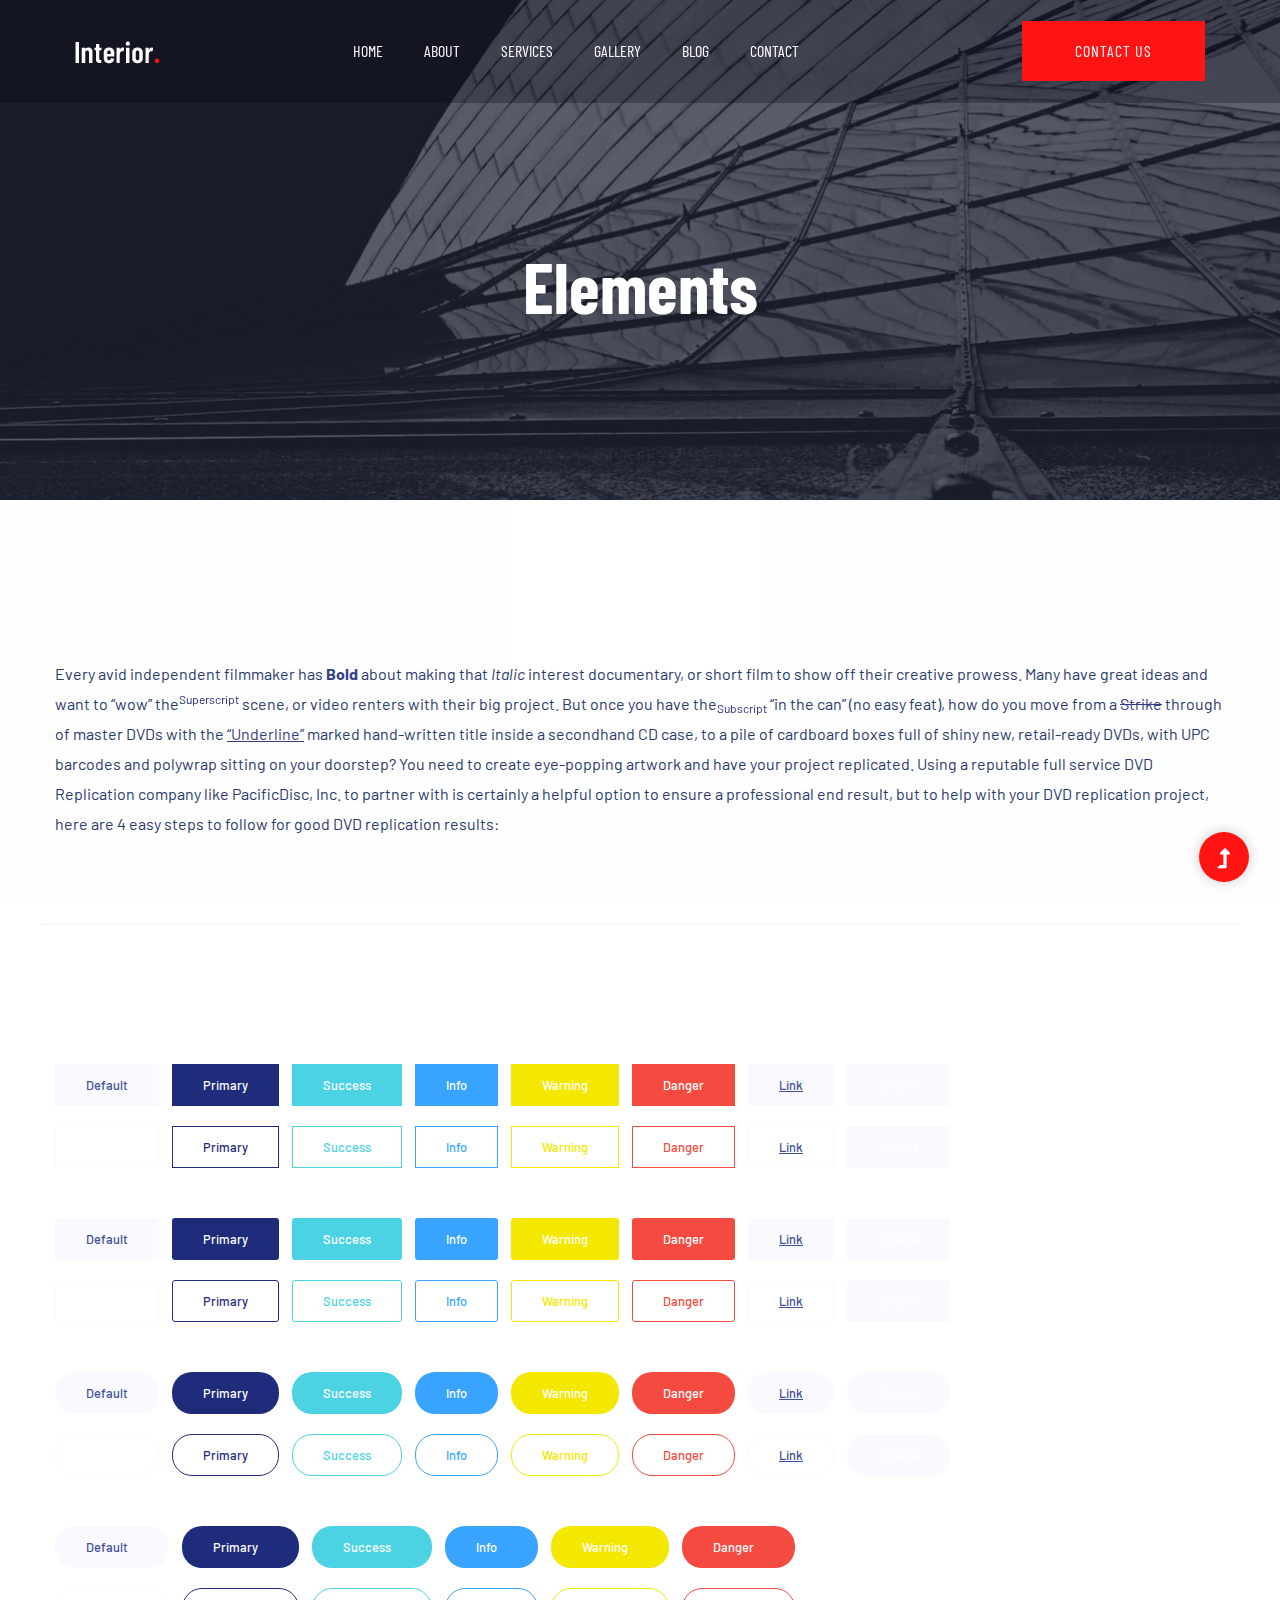
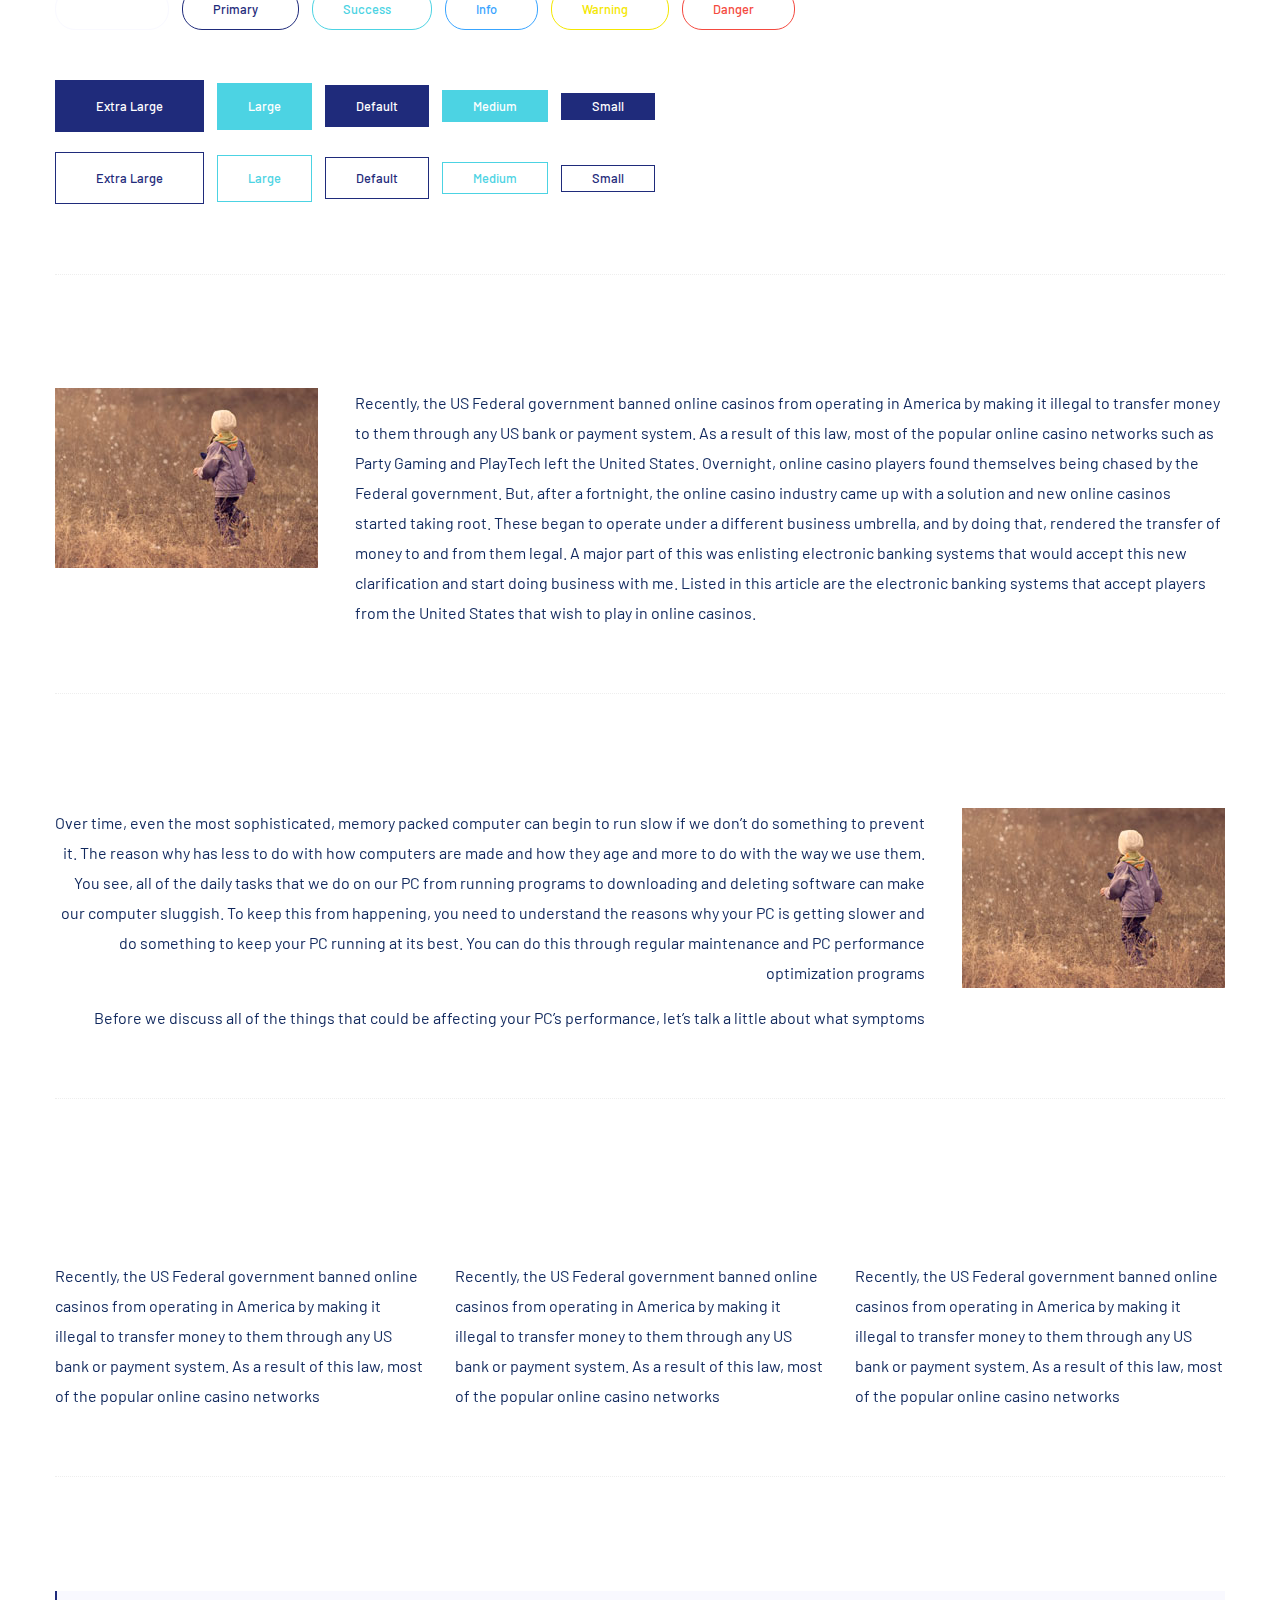
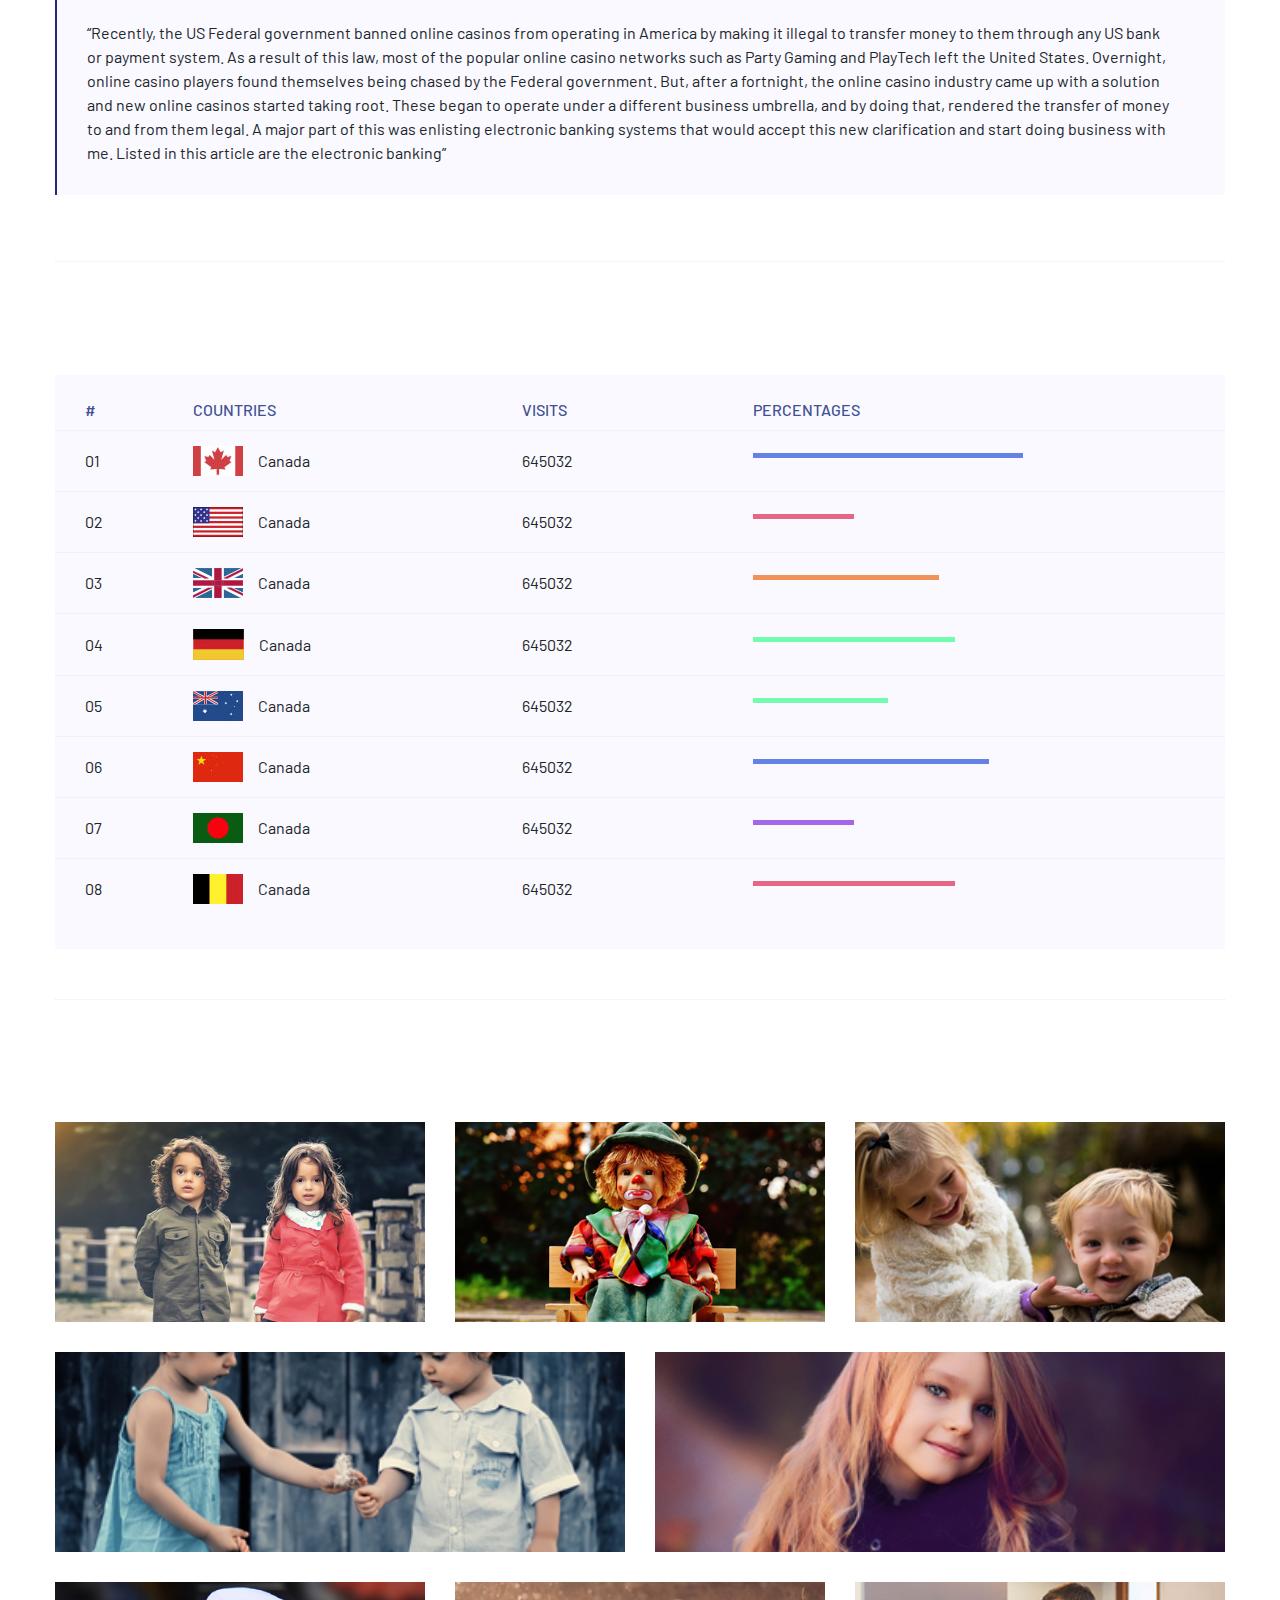
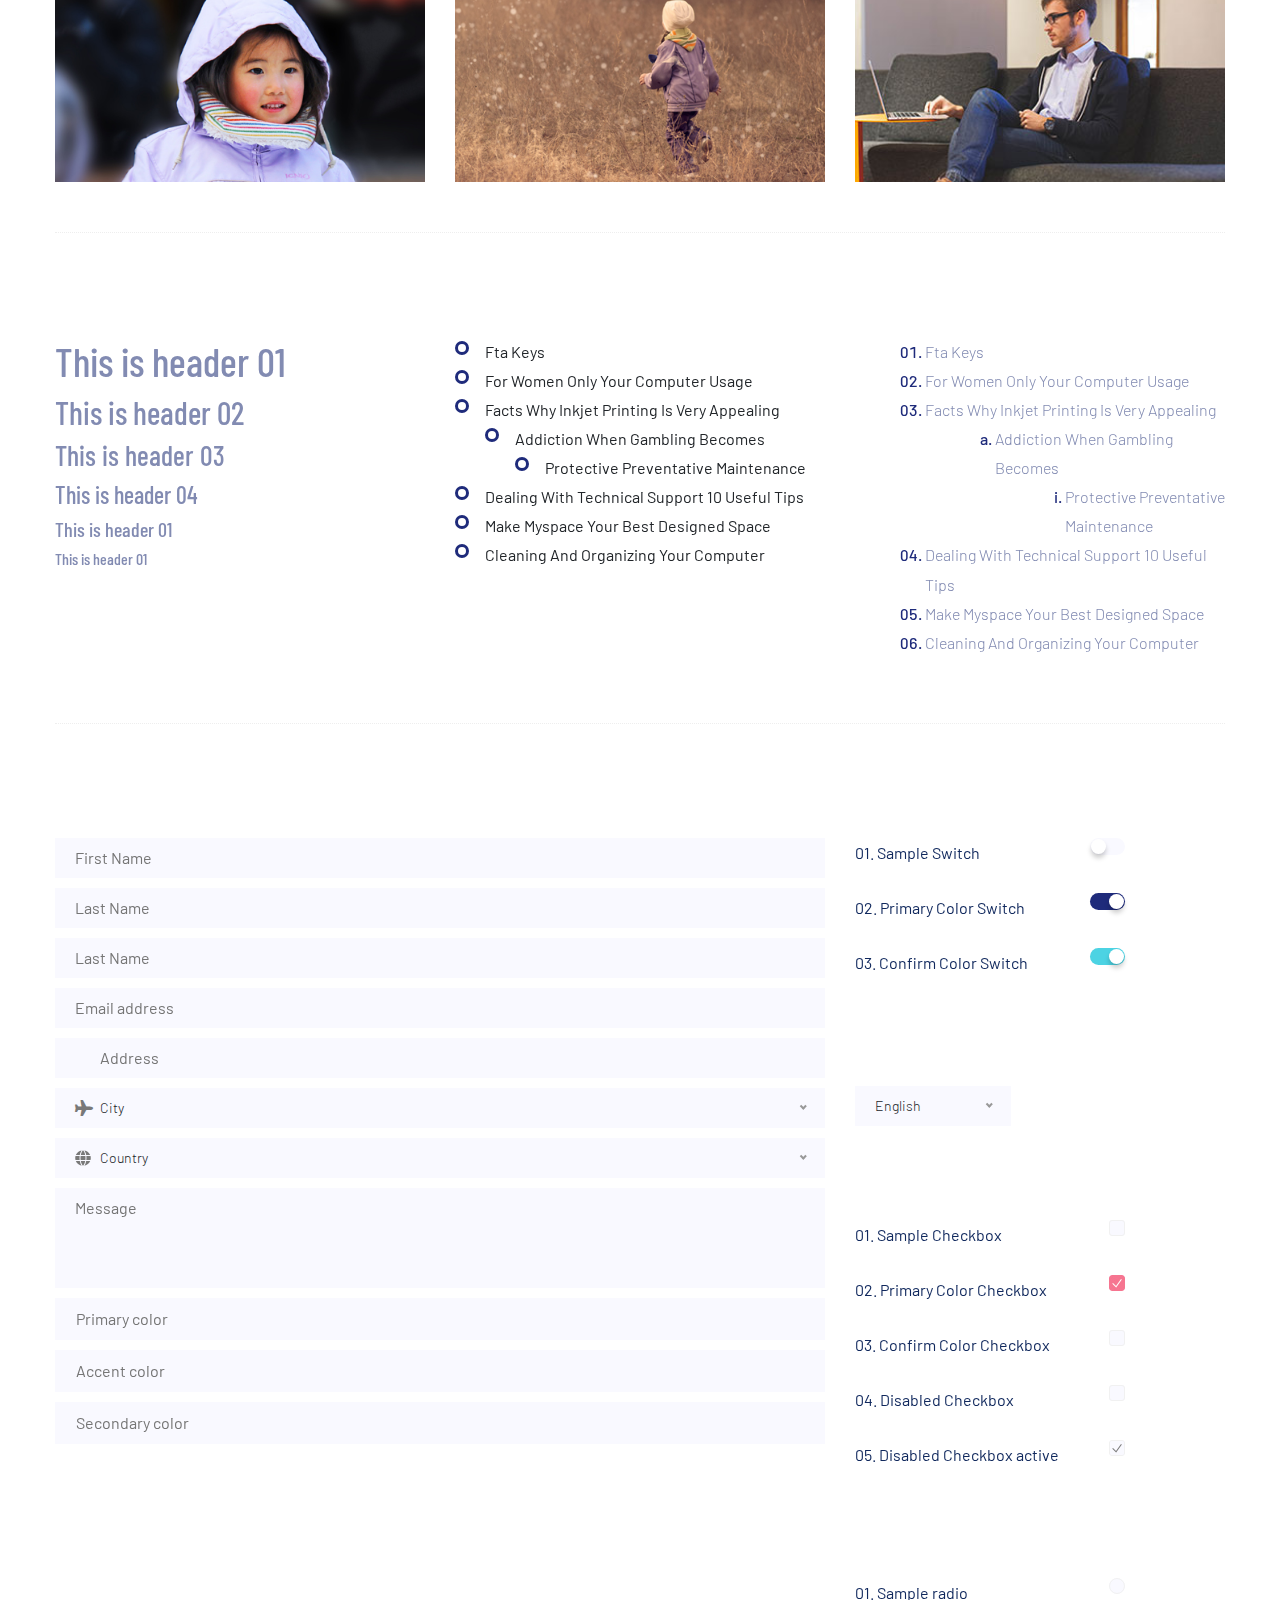
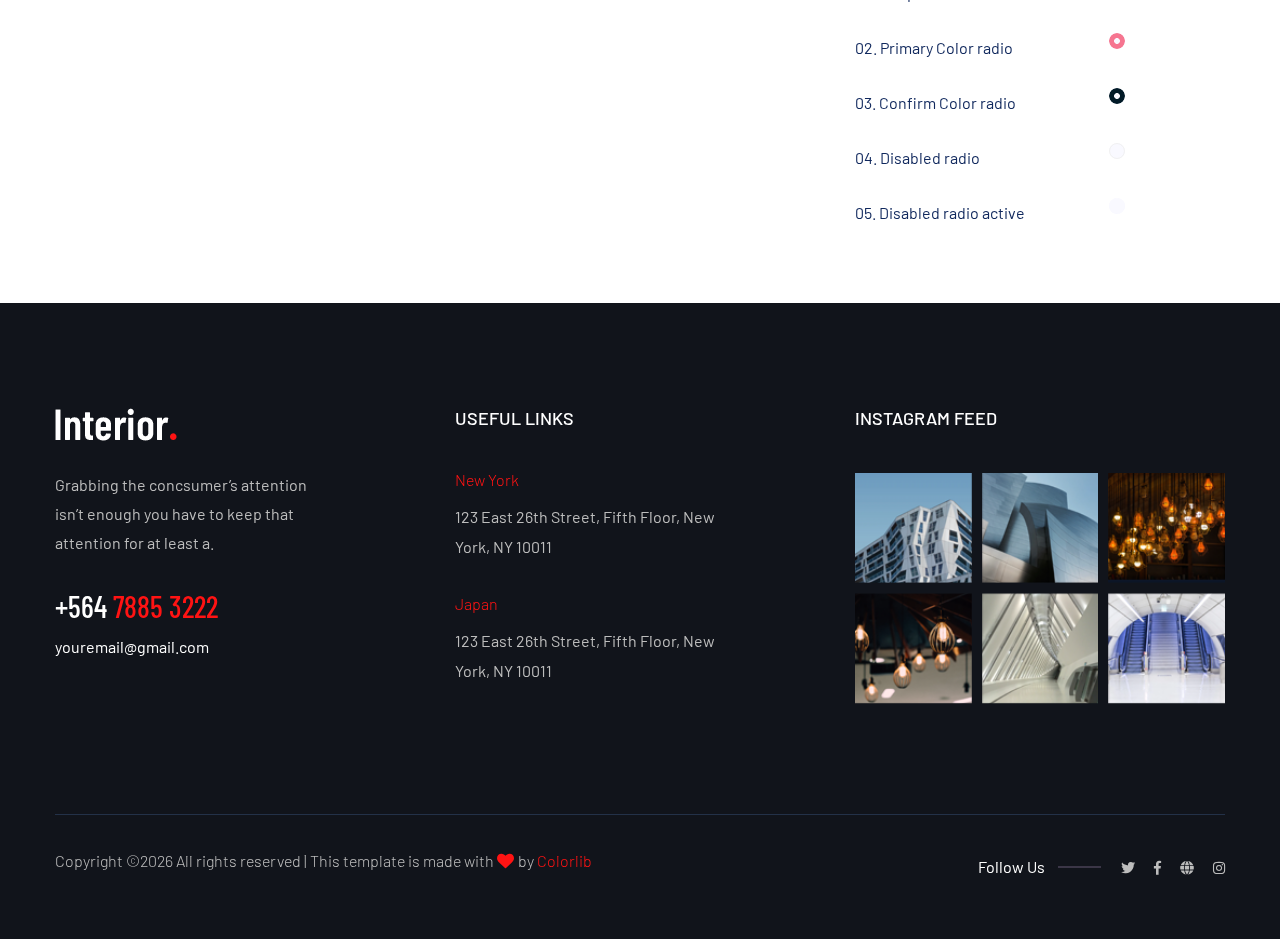
<file: elements.html>
<!doctype html>
<html class="no-js" lang="zxx">

<head>
	<meta charset="utf-8">
	<meta http-equiv="x-ua-compatible" content="ie=edge">
	 <title>Interior Design HTML-5 Template </title>
	<meta name="description" content="">
	<meta name="viewport" content="width=device-width, initial-scale=1">
	<link rel="shortcut icon" type="image/x-icon" href="assets/img/favicon.ico">

 	<!-- CSS here -->
		<link rel="stylesheet" href="assets/css/bootstrap.min.css">
		<link rel="stylesheet" href="assets/css/owl.carousel.min.css">
		<link rel="stylesheet" href="assets/css/slicknav.css">
		<link rel="stylesheet" href="assets/css/animate.min.css">
		<link rel="stylesheet" href="assets/css/magnific-popup.css">
		<link rel="stylesheet" href="assets/css/fontawesome-all.min.css">
		<link rel="stylesheet" href="assets/css/themify-icons.css">
		<link rel="stylesheet" href="assets/css/slick.css">
		<link rel="stylesheet" href="assets/css/nice-select.css">
		<link rel="stylesheet" href="assets/css/style.css">
</head>

<body>
    <!-- Preloader Start -->
    <div id="preloader-active">
        <div class="preloader d-flex align-items-center justify-content-center">
            <div class="preloader-inner position-relative">
                <div class="preloader-circle"></div>
                <div class="preloader-img pere-text">
                    <img src="assets/img/logo/loder.jpg" alt="">
                </div>
            </div>
        </div>
    </div>
    <!-- Preloader Start -->
	<header>
        <!-- Header Start -->
        <div class="header-area header-transparent">
            <div class="main-header header-sticky">
                <div class="container-fluid">
                    <div class="menu-wrapper d-flex align-items-center justify-content-between">
                        <!-- Logo -->
                        <div class="logo">
                            <a href="index.html"><img src="assets/img/logo/logo.png" alt=""></a>
                        </div>
                        <!-- Main-menu -->
                        <div class="main-menu f-right d-none d-lg-block">
                            <nav>
                                <ul id="navigation">
                                    <li><a href="index.html">Home</a></li>
                                    <li><a href="about.html">About</a></li>
                                    <li><a href="services.html">Services</a></li>
                                    <li><a href="work.html">Gallery</a></li>
                                    <li><a href="blog.html">Blog</a>
                                        <ul class="submenu">
                                            <li><a href="blog.html">Blog</a></li>
                                            <li><a href="blog_details.html">Blog Details</a></li>
                                            <li><a href="elements.html">Elements</a></li>
                                        </ul>
                                    </li>
                                    <li><a href="contact.html">Contact</a></li>
                                </ul>
                            </nav>
                        </div>          
                        <!-- Header-btn -->
                        <div class="header-btns d-none d-lg-block f-right">
                            <a href="#" class="btn header-btn">Contact Us</a>
                        </div>
                        <!-- Mobile Menu -->
                        <div class="col-12">
                            <div class="mobile_menu d-block d-lg-none"></div>
                        </div>
                    </div>
                </div>
            </div>
        </div>
        <!-- Header End -->
    </header>
	<main>
		<!--? Hero Start -->
		<div class="slider-area2">
			<div class="slider-height2 hero-overly d-flex align-items-center">
				<div class="container">
					<div class="row">
						<div class="col-xl-12">
							<div class="hero-cap hero-cap2 text-center pt-80">
								<h2>Elements</h2>
							</div>
						</div>
					</div>
				</div>
			</div>
		</div>
		<!-- Hero End -->
		<!-- Start Sample Area -->
		<section class="sample-text-area">
			<div class="container box_1170">
				<h3 class="text-heading">Text Sample</h3>
				<p class="sample-text">
					Every avid independent filmmaker has <b>Bold</b> about making that <i>Italic</i> interest documentary,
					or short
					film to show off their creative prowess. Many have great ideas and want to “wow”
					the<sup>Superscript</sup> scene,
					or video renters with their big project. But once you have the<sub>Subscript</sub> “in the can” (no easy
					feat), how
					do you move from a <del>Strike</del> through of master DVDs with the <u>“Underline”</u> marked
					hand-written title
					inside a secondhand CD case, to a pile of cardboard boxes full of shiny new, retail-ready DVDs, with UPC
					barcodes
					and polywrap sitting on your doorstep? You need to create eye-popping artwork and have your project
					replicated.
					Using a reputable full service DVD Replication company like PacificDisc, Inc. to partner with is
					certainly a
					helpful option to ensure a professional end result, but to help with your DVD replication project, here
					are 4 easy
					steps to follow for good DVD replication results:
	
				</p>
			</div>
		</section>
		<!-- End Sample Area -->
		<!-- Start Button -->
		<section class="button-area">
			<div class="container box_1170 border-top-generic">
				<h3 class="text-heading">Sample Buttons</h3>
				<div class="button-group-area">
					<a href="#" class="genric-btn default">Default</a>
					<a href="#" class="genric-btn primary">Primary</a>
					<a href="#" class="genric-btn success">Success</a>
					<a href="#" class="genric-btn info">Info</a>
					<a href="#" class="genric-btn warning">Warning</a>
					<a href="#" class="genric-btn danger">Danger</a>
					<a href="#" class="genric-btn link">Link</a>
					<a href="#" class="genric-btn disable">Disable</a>
				</div>
				<div class="button-group-area mt-10">
					<a href="#" class="genric-btn default-border">Default</a>
					<a href="#" class="genric-btn primary-border">Primary</a>
					<a href="#" class="genric-btn success-border">Success</a>
					<a href="#" class="genric-btn info-border">Info</a>
					<a href="#" class="genric-btn warning-border">Warning</a>
					<a href="#" class="genric-btn danger-border">Danger</a>
					<a href="#" class="genric-btn link-border">Link</a>
					<a href="#" class="genric-btn disable">Disable</a>
				</div>
				<div class="button-group-area mt-40">
					<a href="#" class="genric-btn default radius">Default</a>
					<a href="#" class="genric-btn primary radius">Primary</a>
					<a href="#" class="genric-btn success radius">Success</a>
					<a href="#" class="genric-btn info radius">Info</a>
					<a href="#" class="genric-btn warning radius">Warning</a>
					<a href="#" class="genric-btn danger radius">Danger</a>
					<a href="#" class="genric-btn link radius">Link</a>
					<a href="#" class="genric-btn disable radius">Disable</a>
				</div>
				<div class="button-group-area mt-10">
					<a href="#" class="genric-btn default-border radius">Default</a>
					<a href="#" class="genric-btn primary-border radius">Primary</a>
					<a href="#" class="genric-btn success-border radius">Success</a>
					<a href="#" class="genric-btn info-border radius">Info</a>
					<a href="#" class="genric-btn warning-border radius">Warning</a>
					<a href="#" class="genric-btn danger-border radius">Danger</a>
					<a href="#" class="genric-btn link-border radius">Link</a>
					<a href="#" class="genric-btn disable radius">Disable</a>
				</div>
				<div class="button-group-area mt-40">
					<a href="#" class="genric-btn default circle">Default</a>
					<a href="#" class="genric-btn primary circle">Primary</a>
					<a href="#" class="genric-btn success circle">Success</a>
					<a href="#" class="genric-btn info circle">Info</a>
					<a href="#" class="genric-btn warning circle">Warning</a>
					<a href="#" class="genric-btn danger circle">Danger</a>
					<a href="#" class="genric-btn link circle">Link</a>
					<a href="#" class="genric-btn disable circle">Disable</a>
				</div>
				<div class="button-group-area mt-10">
					<a href="#" class="genric-btn default-border circle">Default</a>
					<a href="#" class="genric-btn primary-border circle">Primary</a>
					<a href="#" class="genric-btn success-border circle">Success</a>
					<a href="#" class="genric-btn info-border circle">Info</a>
					<a href="#" class="genric-btn warning-border circle">Warning</a>
					<a href="#" class="genric-btn danger-border circle">Danger</a>
					<a href="#" class="genric-btn link-border circle">Link</a>
					<a href="#" class="genric-btn disable circle">Disable</a>
				</div>
				<div class="button-group-area mt-40">
					<a href="#" class="genric-btn default circle arrow">Default<span class="lnr lnr-arrow-right"></span></a>
					<a href="#" class="genric-btn primary circle arrow">Primary<span class="lnr lnr-arrow-right"></span></a>
					<a href="#" class="genric-btn success circle arrow">Success<span class="lnr lnr-arrow-right"></span></a>
					<a href="#" class="genric-btn info circle arrow">Info<span class="lnr lnr-arrow-right"></span></a>
					<a href="#" class="genric-btn warning circle arrow">Warning<span class="lnr lnr-arrow-right"></span></a>
					<a href="#" class="genric-btn danger circle arrow">Danger<span class="lnr lnr-arrow-right"></span></a>
				</div>
				<div class="button-group-area mt-10">
					<a href="#" class="genric-btn default-border circle arrow">Default<span
							class="lnr lnr-arrow-right"></span></a>
					<a href="#" class="genric-btn primary-border circle arrow">Primary<span
							class="lnr lnr-arrow-right"></span></a>
					<a href="#" class="genric-btn success-border circle arrow">Success<span
							class="lnr lnr-arrow-right"></span></a>
					<a href="#" class="genric-btn info-border circle arrow">Info<span
							class="lnr lnr-arrow-right"></span></a>
					<a href="#" class="genric-btn warning-border circle arrow">Warning<span
							class="lnr lnr-arrow-right"></span></a>
					<a href="#" class="genric-btn danger-border circle arrow">Danger<span
							class="lnr lnr-arrow-right"></span></a>
				</div>
				<div class="button-group-area mt-40">
					<a href="#" class="genric-btn primary e-large">Extra Large</a>
					<a href="#" class="genric-btn success large">Large</a>
					<a href="#" class="genric-btn primary">Default</a>
					<a href="#" class="genric-btn success medium">Medium</a>
					<a href="#" class="genric-btn primary small">Small</a>
				</div>
				<div class="button-group-area mt-10">
					<a href="#" class="genric-btn primary-border e-large">Extra Large</a>
					<a href="#" class="genric-btn success-border large">Large</a>
					<a href="#" class="genric-btn primary-border">Default</a>
					<a href="#" class="genric-btn success-border medium">Medium</a>
					<a href="#" class="genric-btn primary-border small">Small</a>
				</div>
			</div>
		</section>
		<!-- End Button -->
		<!-- Start Align Area -->
		<div class="whole-wrap">
			<div class="container box_1170">
				<div class="section-top-border">
					<h3 class="mb-30">Left Aligned</h3>
					<div class="row">
						<div class="col-md-3">
							<img src="assets/img/elements/d.jpg" alt="" class="img-fluid">
						</div>
						<div class="col-md-9 mt-sm-20">
							<p>Recently, the US Federal government banned online casinos from operating in America by making
								it illegal to
								transfer money to them through any US bank or payment system. As a result of this law, most
								of the popular
								online casino networks such as Party Gaming and PlayTech left the United States. Overnight,
								online casino
								players found themselves being chased by the Federal government. But, after a fortnight, the
								online casino
								industry came up with a solution and new online casinos started taking root. These began to
								operate under a
								different business umbrella, and by doing that, rendered the transfer of money to and from
								them legal. A major
								part of this was enlisting electronic banking systems that would accept this new
								clarification and start doing
								business with me. Listed in this article are the electronic banking systems that accept
								players from the United
								States that wish to play in online casinos.</p>
						</div>
					</div>
				</div>
				<div class="section-top-border text-right">
					<h3 class="mb-30">Right Aligned</h3>
					<div class="row">
						<div class="col-md-9">
							<p class="text-right">Over time, even the most sophisticated, memory packed computer can begin
								to run slow if we
								don’t do something to prevent it. The reason why has less to do with how computers are made
								and how they age and
								more to do with the way we use them. You see, all of the daily tasks that we do on our PC
								from running programs
								to downloading and deleting software can make our computer sluggish. To keep this from
								happening, you need to
								understand the reasons why your PC is getting slower and do something to keep your PC
								running at its best. You
								can do this through regular maintenance and PC performance optimization programs</p>
							<p class="text-right">Before we discuss all of the things that could be affecting your PC’s
								performance, let’s
								talk a little about what symptoms</p>
						</div>
						<div class="col-md-3">
							<img src="assets/img/elements/d.jpg" alt="" class="img-fluid">
						</div>
					</div>
				</div>
				<div class="section-top-border">
					<h3 class="mb-30">Definition</h3>
					<div class="row">
						<div class="col-md-4">
							<div class="single-defination">
								<h4 class="mb-20">Definition 01</h4>
								<p>Recently, the US Federal government banned online casinos from operating in America by
									making it illegal to
									transfer money to them through any US bank or payment system. As a result of this law,
									most of the popular
									online casino networks</p>
							</div>
						</div>
						<div class="col-md-4">
							<div class="single-defination">
								<h4 class="mb-20">Definition 02</h4>
								<p>Recently, the US Federal government banned online casinos from operating in America by
									making it illegal to
									transfer money to them through any US bank or payment system. As a result of this law,
									most of the popular
									online casino networks</p>
							</div>
						</div>
						<div class="col-md-4">
							<div class="single-defination">
								<h4 class="mb-20">Definition 03</h4>
								<p>Recently, the US Federal government banned online casinos from operating in America by
									making it illegal to
									transfer money to them through any US bank or payment system. As a result of this law,
									most of the popular
									online casino networks</p>
							</div>
						</div>
					</div>
				</div>
				<div class="section-top-border">
					<h3 class="mb-30">Block Quotes</h3>
					<div class="row">
						<div class="col-lg-12">
							<blockquote class="generic-blockquote">
								“Recently, the US Federal government banned online casinos from operating in America by
								making it illegal to
								transfer money to them through any US bank or payment system. As a result of this law, most
								of the popular
								online casino networks such as Party Gaming and PlayTech left the United States. Overnight,
								online casino
								players found themselves being chased by the Federal government. But, after a fortnight, the
								online casino
								industry came up with a solution and new online casinos started taking root. These began to
								operate under a
								different business umbrella, and by doing that, rendered the transfer of money to and from
								them legal. A major
								part of this was enlisting electronic banking systems that would accept this new
								clarification and start doing
								business with me. Listed in this article are the electronic banking”
							</blockquote>
						</div>
					</div>
				</div>
				<div class="section-top-border">
					<h3 class="mb-30">Table</h3>
					<div class="progress-table-wrap">
						<div class="progress-table">
							<div class="table-head">
								<div class="serial">#</div>
								<div class="country">Countries</div>
								<div class="visit">Visits</div>
								<div class="percentage">Percentages</div>
							</div>
							<div class="table-row">
								<div class="serial">01</div>
								<div class="country"> <img src="assets/img/elements/f1.jpg" alt="flag">Canada</div>
								<div class="visit">645032</div>
								<div class="percentage">
									<div class="progress">
										<div class="progress-bar color-1" role="progressbar" style="width: 80%"
											aria-valuenow="80" aria-valuemin="0" aria-valuemax="100"></div>
									</div>
								</div>
							</div>
							<div class="table-row">
								<div class="serial">02</div>
								<div class="country"> <img src="assets/img/elements/f2.jpg" alt="flag">Canada</div>
								<div class="visit">645032</div>
								<div class="percentage">
									<div class="progress">
										<div class="progress-bar color-2" role="progressbar" style="width: 30%"
											aria-valuenow="30" aria-valuemin="0" aria-valuemax="100"></div>
									</div>
								</div>
							</div>
							<div class="table-row">
								<div class="serial">03</div>
								<div class="country"> <img src="assets/img/elements/f3.jpg" alt="flag">Canada</div>
								<div class="visit">645032</div>
								<div class="percentage">
									<div class="progress">
										<div class="progress-bar color-3" role="progressbar" style="width: 55%"
											aria-valuenow="55" aria-valuemin="0" aria-valuemax="100"></div>
									</div>
								</div>
							</div>
							<div class="table-row">
								<div class="serial">04</div>
								<div class="country"> <img src="assets/img/elements/f4.jpg" alt="flag">Canada</div>
								<div class="visit">645032</div>
								<div class="percentage">
									<div class="progress">
										<div class="progress-bar color-4" role="progressbar" style="width: 60%"
											aria-valuenow="60" aria-valuemin="0" aria-valuemax="100"></div>
									</div>
								</div>
							</div>
							<div class="table-row">
								<div class="serial">05</div>
								<div class="country"> <img src="assets/img/elements/f5.jpg" alt="flag">Canada</div>
								<div class="visit">645032</div>
								<div class="percentage">
									<div class="progress">
										<div class="progress-bar color-5" role="progressbar" style="width: 40%"
											aria-valuenow="40" aria-valuemin="0" aria-valuemax="100"></div>
									</div>
								</div>
							</div>
							<div class="table-row">
								<div class="serial">06</div>
								<div class="country"> <img src="assets/img/elements/f6.jpg" alt="flag">Canada</div>
								<div class="visit">645032</div>
								<div class="percentage">
									<div class="progress">
										<div class="progress-bar color-6" role="progressbar" style="width: 70%"
											aria-valuenow="70" aria-valuemin="0" aria-valuemax="100"></div>
									</div>
								</div>
							</div>
							<div class="table-row">
								<div class="serial">07</div>
								<div class="country"> <img src="assets/img/elements/f7.jpg" alt="flag">Canada</div>
								<div class="visit">645032</div>
								<div class="percentage">
									<div class="progress">
										<div class="progress-bar color-7" role="progressbar" style="width: 30%"
											aria-valuenow="30" aria-valuemin="0" aria-valuemax="100"></div>
									</div>
								</div>
							</div>
							<div class="table-row">
								<div class="serial">08</div>
								<div class="country"> <img src="assets/img/elements/f8.jpg" alt="flag">Canada</div>
								<div class="visit">645032</div>
								<div class="percentage">
									<div class="progress">
										<div class="progress-bar color-8" role="progressbar" style="width: 60%"
											aria-valuenow="60" aria-valuemin="0" aria-valuemax="100"></div>
									</div>
								</div>
							</div>
						</div>
					</div>
				</div>
				<div class="section-top-border">
					<h3>Image Gallery</h3>
					<div class="row gallery-item">
						<div class="col-md-4">
							<a href="assets/img/elements/g1.jpg" class="img-pop-up">
								<div class="single-gallery-image" style="background: url(assets/img/elements/g1.jpg);"></div>
							</a>
						</div>
						<div class="col-md-4">
							<a href="assets/img/elements/g2.jpg" class="img-pop-up">
								<div class="single-gallery-image" style="background: url(assets/img/elements/g2.jpg);"></div>
							</a>
						</div>
						<div class="col-md-4">
							<a href="assets/img/elements/g3.jpg" class="img-pop-up">
								<div class="single-gallery-image" style="background: url(assets/img/elements/g3.jpg);"></div>
							</a>
						</div>
						<div class="col-md-6">
							<a href="assets/img/elements/g4.jpg" class="img-pop-up">
								<div class="single-gallery-image" style="background: url(assets/img/elements/g4.jpg);"></div>
							</a>
						</div>
						<div class="col-md-6">
							<a href="assets/img/elements/g5.jpg" class="img-pop-up">
								<div class="single-gallery-image" style="background: url(assets/img/elements/g5.jpg);"></div>
							</a>
						</div>
						<div class="col-md-4">
							<a href="assets/img/elements/g6.jpg" class="img-pop-up">
								<div class="single-gallery-image" style="background: url(assets/img/elements/g6.jpg);"></div>
							</a>
						</div>
						<div class="col-md-4">
							<a href="assets/img/elements/g7.jpg" class="img-pop-up">
								<div class="single-gallery-image" style="background: url(assets/img/elements/g7.jpg);"></div>
							</a>
						</div>
						<div class="col-md-4">
							<a href="assets/img/elements/g8.jpg" class="img-pop-up">
								<div class="single-gallery-image" style="background: url(assets/img/elements/g8.jpg);"></div>
							</a>
						</div>
					</div>
				</div>
				<div class="section-top-border">
					<div class="row">
						<div class="col-md-4">
							<h3 class="mb-20">Image Gallery</h3>
							<div class="typography">
								<h1>This is header 01</h1>
								<h2>This is header 02</h2>
								<h3>This is header 03</h3>
								<h4>This is header 04</h4>
								<h5>This is header 01</h5>
								<h6>This is header 01</h6>
							</div>
						</div>
						<div class="col-md-4 mt-sm-30">
							<h3 class="mb-20">Unordered List</h3>
							<div class="">
								<ul class="unordered-list">
									<li>Fta Keys</li>
									<li>For Women Only Your Computer Usage</li>
									<li>Facts Why Inkjet Printing Is Very Appealing
										<ul>
											<li>Addiction When Gambling Becomes
												<ul>
													<li>Protective Preventative Maintenance</li>
												</ul>
											</li>
										</ul>
									</li>
									<li>Dealing With Technical Support 10 Useful Tips</li>
									<li>Make Myspace Your Best Designed Space</li>
									<li>Cleaning And Organizing Your Computer</li>
								</ul>
							</div>
						</div>
						<div class="col-md-4 mt-sm-30">
							<h3 class="mb-20">Ordered List</h3>
							<div class="">
								<ol class="ordered-list">
									<li><span>Fta Keys</span></li>
									<li><span>For Women Only Your Computer Usage</span></li>
									<li><span>Facts Why Inkjet Printing Is Very Appealing</span>
										<ol class="ordered-list-alpha">
											<li><span>Addiction When Gambling Becomes</span>
												<ol class="ordered-list-roman">
													<li><span>Protective Preventative Maintenance</span></li>
												</ol>
											</li>
										</ol>
									</li>
									<li><span>Dealing With Technical Support 10 Useful Tips</span></li>
									<li><span>Make Myspace Your Best Designed Space</span></li>
									<li><span>Cleaning And Organizing Your Computer</span></li>
								</ol>
							</div>
						</div>
					</div>
				</div>
				<div class="section-top-border">
					<div class="row">
						<div class="col-lg-8 col-md-8">
							<h3 class="mb-30">Form Element</h3>
							<form action="#">
								<div class="mt-10">
									<input type="text" name="first_name" placeholder="First Name"
										onfocus="this.placeholder = ''" onblur="this.placeholder = 'First Name'" required
										class="single-input">
								</div>
								<div class="mt-10">
									<input type="text" name="last_name" placeholder="Last Name"
										onfocus="this.placeholder = ''" onblur="this.placeholder = 'Last Name'" required
										class="single-input">
								</div>
								<div class="mt-10">
									<input type="text" name="last_name" placeholder="Last Name"
										onfocus="this.placeholder = ''" onblur="this.placeholder = 'Last Name'" required
										class="single-input">
								</div>
								<div class="mt-10">
									<input type="email" name="EMAIL" placeholder="Email address"
										onfocus="this.placeholder = ''" onblur="this.placeholder = 'Email address'" required
										class="single-input">
								</div>
								<div class="input-group-icon mt-10">
									<div class="icon"><i class="fa fa-thumb-tack" aria-hidden="true"></i></div>
									<input type="text" name="address" placeholder="Address" onfocus="this.placeholder = ''"
										onblur="this.placeholder = 'Address'" required class="single-input">
								</div>
								<div class="input-group-icon mt-10">
									<div class="icon"><i class="fa fa-plane" aria-hidden="true"></i></div>
									<div class="form-select" id="default-select"">
												<select>
													<option value=" 1">City</option>
										<option value="1">Dhaka</option>
										<option value="1">Dilli</option>
										<option value="1">Newyork</option>
										<option value="1">Islamabad</option>
										</select>
									</div>
								</div>
								<div class="input-group-icon mt-10">
									<div class="icon"><i class="fa fa-globe" aria-hidden="true"></i></div>
									<div class="form-select" id="default-select"">
												<select>
													<option value=" 1">Country</option>
										<option value="1">Bangladesh</option>
										<option value="1">India</option>
										<option value="1">England</option>
										<option value="1">Srilanka</option>
										</select>
									</div>
								</div>
	
								<div class="mt-10">
									<textarea class="single-textarea" placeholder="Message" onfocus="this.placeholder = ''"
										onblur="this.placeholder = 'Message'" required></textarea>
								</div>
								<div class="mt-10">
									<input type="text" name="first_name" placeholder="Primary color"
										onfocus="this.placeholder = ''" onblur="this.placeholder = 'Primary color'" required
										class="single-input-primary">
								</div>
								<div class="mt-10">
									<input type="text" name="first_name" placeholder="Accent color"
										onfocus="this.placeholder = ''" onblur="this.placeholder = 'Accent color'" required
										class="single-input-accent">
								</div>
								<div class="mt-10">
									<input type="text" name="first_name" placeholder="Secondary color"
										onfocus="this.placeholder = ''" onblur="this.placeholder = 'Secondary color'"
										required class="single-input-secondary">
								</div>
							</form>
						</div>
						<div class="col-lg-3 col-md-4 mt-sm-30">
							<div class="single-element-widget">
								<h3 class="mb-30">Switches</h3>
								<div class="switch-wrap d-flex justify-content-between">
									<p>01. Sample Switch</p>
									<div class="primary-switch">
										<input type="checkbox" id="default-switch">
										<label for="default-switch"></label>
									</div>
								</div>
								<div class="switch-wrap d-flex justify-content-between">
									<p>02. Primary Color Switch</p>
									<div class="primary-switch">
										<input type="checkbox" id="primary-switch" checked>
										<label for="primary-switch"></label>
									</div>
								</div>
								<div class="switch-wrap d-flex justify-content-between">
									<p>03. Confirm Color Switch</p>
									<div class="confirm-switch">
										<input type="checkbox" id="confirm-switch" checked>
										<label for="confirm-switch"></label>
									</div>
								</div>
							</div>
							<div class="single-element-widget mt-30">
								<h3 class="mb-30">Selectboxes</h3>
								<div class="default-select" id="default-select"">
											<select>
												<option value=" 1">English</option>
									<option value="1">Spanish</option>
									<option value="1">Arabic</option>
									<option value="1">Portuguise</option>
									<option value="1">Bengali</option>
									</select>
								</div>
							</div>
							<div class="single-element-widget mt-30">
								<h3 class="mb-30">Checkboxes</h3>
								<div class="switch-wrap d-flex justify-content-between">
									<p>01. Sample Checkbox</p>
									<div class="primary-checkbox">
										<input type="checkbox" id="default-checkbox">
										<label for="default-checkbox"></label>
									</div>
								</div>
								<div class="switch-wrap d-flex justify-content-between">
									<p>02. Primary Color Checkbox</p>
									<div class="primary-checkbox">
										<input type="checkbox" id="primary-checkbox" checked>
										<label for="primary-checkbox"></label>
									</div>
								</div>
								<div class="switch-wrap d-flex justify-content-between">
									<p>03. Confirm Color Checkbox</p>
									<div class="confirm-checkbox">
										<input type="checkbox" id="confirm-checkbox">
										<label for="confirm-checkbox"></label>
									</div>
								</div>
								<div class="switch-wrap d-flex justify-content-between">
									<p>04. Disabled Checkbox</p>
									<div class="disabled-checkbox">
										<input type="checkbox" id="disabled-checkbox" disabled>
										<label for="disabled-checkbox"></label>
									</div>
								</div>
								<div class="switch-wrap d-flex justify-content-between">
									<p>05. Disabled Checkbox active</p>
									<div class="disabled-checkbox">
										<input type="checkbox" id="disabled-checkbox-active" checked disabled>
										<label for="disabled-checkbox-active"></label>
									</div>
								</div>
							</div>
							<div class="single-element-widget mt-30">
								<h3 class="mb-30">Radios</h3>
								<div class="switch-wrap d-flex justify-content-between">
									<p>01. Sample radio</p>
									<div class="primary-radio">
										<input type="checkbox" id="default-radio">
										<label for="default-radio"></label>
									</div>
								</div>
								<div class="switch-wrap d-flex justify-content-between">
									<p>02. Primary Color radio</p>
									<div class="primary-radio">
										<input type="checkbox" id="primary-radio" checked>
										<label for="primary-radio"></label>
									</div>
								</div>
								<div class="switch-wrap d-flex justify-content-between">
									<p>03. Confirm Color radio</p>
									<div class="confirm-radio">
										<input type="checkbox" id="confirm-radio" checked>
										<label for="confirm-radio"></label>
									</div>
								</div>
								<div class="switch-wrap d-flex justify-content-between">
									<p>04. Disabled radio</p>
									<div class="disabled-radio">
										<input type="checkbox" id="disabled-radio" disabled>
										<label for="disabled-radio"></label>
									</div>
								</div>
								<div class="switch-wrap d-flex justify-content-between">
									<p>05. Disabled radio active</p>
									<div class="disabled-radio">
										<input type="checkbox" id="disabled-radio-active" checked disabled>
										<label for="disabled-radio-active"></label>
									</div>
								</div>
							</div>
						</div>
					</div>
				</div>
			</div>
		</div>
		<!-- End Align Area -->
	</main>
    <footer>
        <!--? Footer Start-->
        <div class="footer-area footer-bg">
           <div class="container">
                <div class="footer-top footer-padding">
                    <div class="row d-flex justify-content-between">
                        <div class="col-xl-3 col-lg-4 col-md-5 col-sm-8">
                            <div class="single-footer-caption mb-50">
                                <!-- logo -->
                                <div class="footer-logo">
                                    <a href="index.html"><img src="assets/img/logo/logo2_footer.png" alt=""></a>
                                </div>
                                <div class="footer-tittle">
                                    <div class="footer-pera">
                                        <p class="info1">Grabbing the concsumer’s attention isn’t enough you have to keep that attention for at least a.</p>
                                    </div>
                                </div>
                                <div class="footer-number">
                                    <h4><span>+564 </span>7885 3222</h4>
                                    <p>youremail@gmail.com</p>
                                </div>
                            </div>
                        </div>
                        <div class="col-xl-3 col-lg-2 col-md-5 col-sm-6">
                            <div class="single-footer-caption mb-50">
                                <div class="footer-tittle">
                                    <h4>Useful Links</h4>
                                </div>
                                <div class="footer-cap">
                                    <span>New York</span>
                                    <p>123 East 26th Street, Fifth Floor, New York, NY 10011</p>
                                </div>
                                <div class="footer-cap">
                                    <span>Japan</span>
                                    <p>123 East 26th Street, Fifth Floor, New York, NY 10011</p>
                                </div>
                            </div>
                        </div>
                        <!-- Instagram -->
                        <div class="col-xl-4 col-lg-4 col-md-5 col-sm-7">
                            <div class="single-footer-caption mb-50">
                                <div class="footer-tittle">
                                    <h4>Instagram Feed</h4>
                                </div>
                                <div class="instagram-gellay">
                                    <ul class="insta-feed">
                                        <li><a href="#"><img src="assets/img/gallery/instagram1.png" alt=""></a></li>
                                        <li><a href="#"><img src="assets/img/gallery/instagram2.png" alt=""></a></li>
                                        <li><a href="#"><img src="assets/img/gallery/instagram3.png" alt=""></a></li>
                                        <li><a href="#"><img src="assets/img/gallery/instagram4.png" alt=""></a></li>
                                        <li><a href="#"><img src="assets/img/gallery/instagram5.png" alt=""></a></li>
                                        <li><a href="#"><img src="assets/img/gallery/instagram6.png" alt=""></a></li>
                                    </ul>
                                </div>
                            </div>
                        </div>
                    </div>
                </div>
                <div class="footer-bottom">
                    <div class="row d-flex justify-content-between align-items-center">
                        <div class="col-xl-9 col-lg-8">
                            <div class="footer-copy-right">
                                <p><!-- Link back to Colorlib can't be removed. Template is licensed under CC BY 3.0. -->
  Copyright &copy;<script>document.write(new Date().getFullYear());</script> All rights reserved | This template is made with <i class="fa fa-heart" aria-hidden="true"></i> by <a href="https://colorlib.com" target="_blank">Colorlib</a>
  <!-- Link back to Colorlib can't be removed. Template is licensed under CC BY 3.0. --></p>
                            </div>
                        </div>
                        <div class="col-xl-3 col-lg-4">
                            <!-- Footer Social -->
                            <div class="footer-social f-right">
                                <span>Follow Us</span>
                                <a href="#"><i class="fab fa-twitter"></i></a>
                                <a href="https://www.facebook.com/sai4ull"><i class="fab fa-facebook-f"></i></a>
                                <a href="#"><i class="fas fa-globe"></i></a>
                                <a href="#"><i class="fab fa-instagram"></i></a>
                            </div>
                        </div>
                    </div>
                </div>
           </div>
        </div>
        <!-- Footer End-->
    </footer>
    <!-- Scroll Up -->
    <div id="back-top" >
        <a title="Go to Top" href="#"> <i class="fas fa-level-up-alt"></i></a>
    </div>


<!-- JS here -->
	
		<!-- All JS Custom Plugins Link Here here -->
        <script src="./assets/js/vendor/modernizr-3.5.0.min.js"></script>
		<!-- Jquery, Popper, Bootstrap -->
		<script src="./assets/js/vendor/jquery-1.12.4.min.js"></script>
        <script src="./assets/js/popper.min.js"></script>
        <script src="./assets/js/bootstrap.min.js"></script>
	    <!-- Jquery Mobile Menu -->
        <script src="./assets/js/jquery.slicknav.min.js"></script>

		<!-- Jquery Slick , Owl-Carousel Plugins -->
        <script src="./assets/js/owl.carousel.min.js"></script>
        <script src="./assets/js/slick.min.js"></script>
		<!-- One Page, Animated-HeadLin -->
        <script src="./assets/js/wow.min.js"></script>
		<script src="./assets/js/animated.headline.js"></script>
		<script src="./assets/js/jquery.magnific-popup.js"></script>
		
		<!-- Nice-select, sticky -->
        <script src="./assets/js/jquery.nice-select.min.js"></script>
		<script src="./assets/js/jquery.sticky.js"></script>
        
        <!-- contact js -->
        <script src="./assets/js/contact.js"></script>
        <script src="./assets/js/jquery.form.js"></script>
        <script src="./assets/js/jquery.validate.min.js"></script>
        <script src="./assets/js/mail-script.js"></script>
        <script src="./assets/js/jquery.ajaxchimp.min.js"></script>
        
		<!-- Jquery Plugins, main Jquery -->	
        <script src="./assets/js/plugins.js"></script>
		<script src="./assets/js/main.js"></script>
		
</body>
</html>
</file>
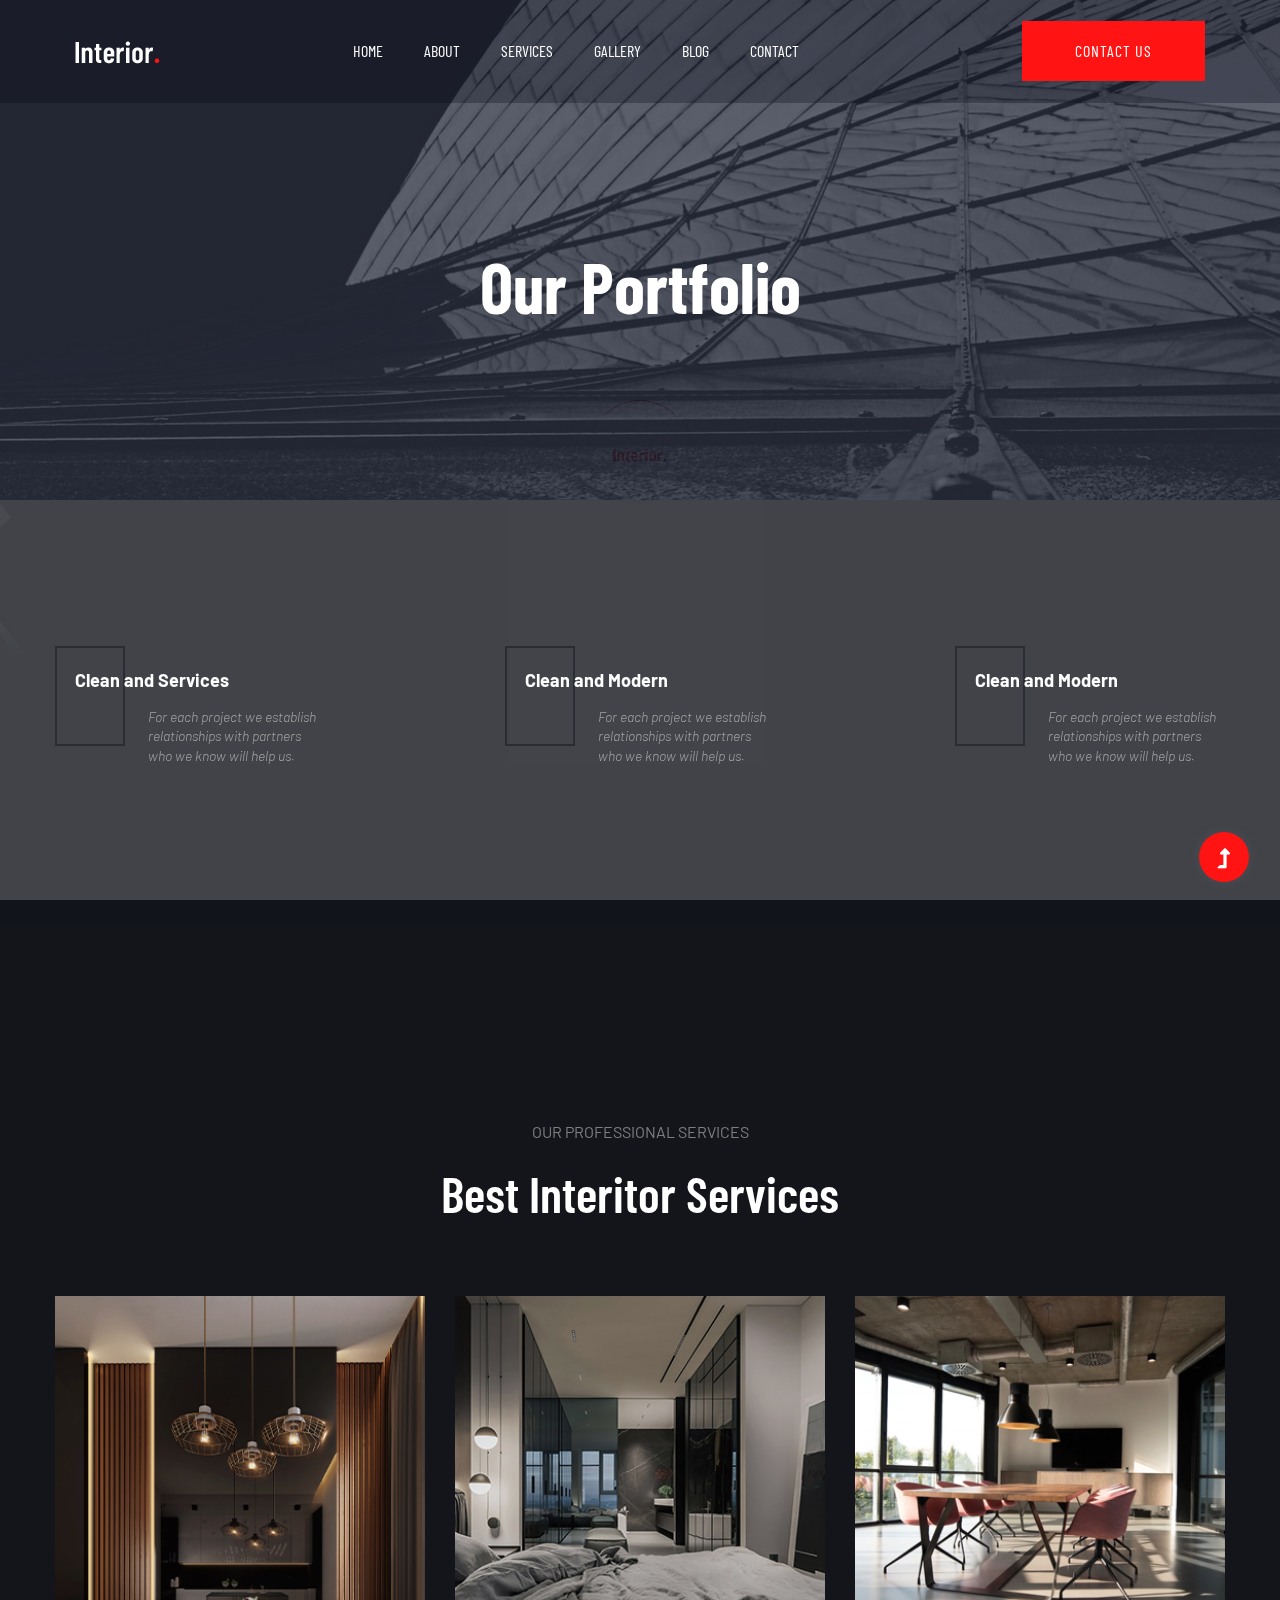
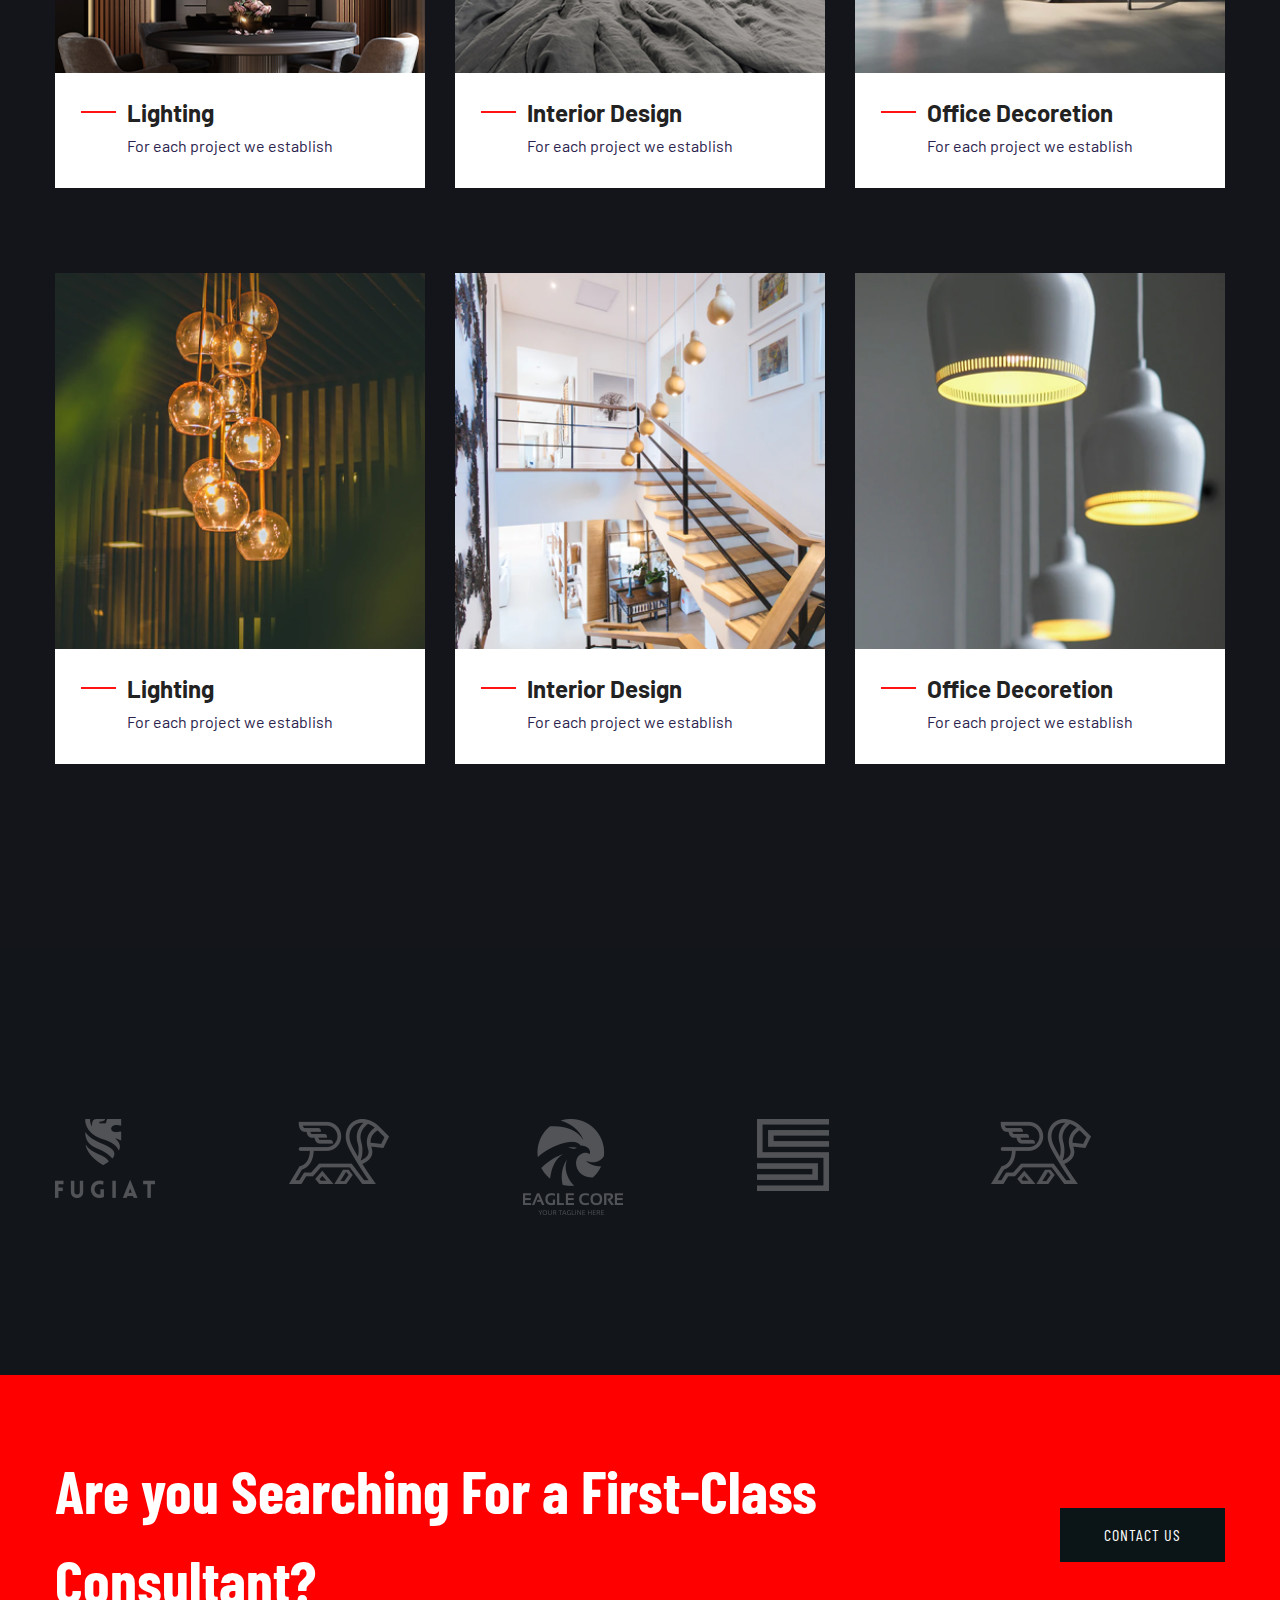
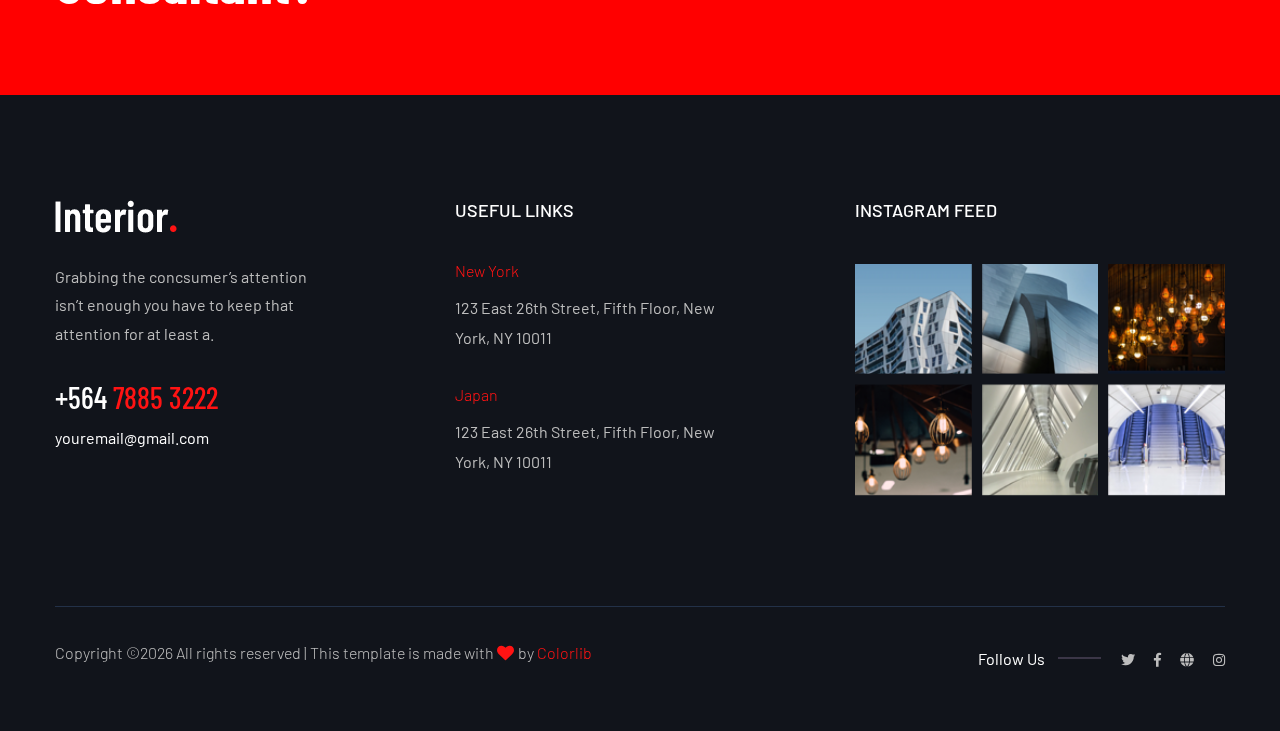
<file: gallery.html>
<!doctype html>
<html class="no-js" lang="zxx">
    <head>
        <meta charset="utf-8">
        <meta http-equiv="x-ua-compatible" content="ie=edge">
        <title>Interior Design HTML-5 Template </title>
        <meta name="description" content="">
        <meta name="viewport" content="width=device-width, initial-scale=1">
        <link rel="manifest" href="site.webmanifest">
		<link rel="shortcut icon" type="image/x-icon" href="assets/img/favicon.ico">

		<!-- CSS here -->
            <link rel="stylesheet" href="assets/css/bootstrap.min.css">
            <link rel="stylesheet" href="assets/css/owl.carousel.min.css">
            <link rel="stylesheet" href="assets/css/slicknav.css">
            <link rel="stylesheet" href="assets/css/flaticon.css">
            <link rel="stylesheet" href="assets/css/animate.min.css">
            <link rel="stylesheet" href="assets/css/magnific-popup.css">
            <link rel="stylesheet" href="assets/css/fontawesome-all.min.css">
            <link rel="stylesheet" href="assets/css/themify-icons.css">
            <link rel="stylesheet" href="assets/css/slick.css">
            <link rel="stylesheet" href="assets/css/nice-select.css">
            <link rel="stylesheet" href="assets/css/style.css">
   </head>

   <body class="body-bg">
    <!--? Preloader Start -->
    <div id="preloader-active">
        <div class="preloader d-flex align-items-center justify-content-center">
            <div class="preloader-inner position-relative">
                <div class="preloader-circle"></div>
                <div class="preloader-img pere-text">
                    <img src="assets/img/logo/loder.jpg" alt="">
                </div>
            </div>
        </div>
    </div>
    <header>
        <!-- Header Start -->
        <div class="header-area header-transparent">
            <div class="main-header header-sticky">
                <div class="container-fluid">
                    <div class="menu-wrapper d-flex align-items-center justify-content-between">
                        <!-- Logo -->
                        <div class="logo">
                            <a href="index.html"><img src="assets/img/logo/logo.png" alt=""></a>
                        </div>
                        <!-- Main-menu -->
                        <div class="main-menu f-right d-none d-lg-block">
                            <nav>
                                <ul id="navigation">
                                    <li><a href="index.html">Home</a></li>
                                    <li><a href="about.html">About</a></li>
                                    <li><a href="services.html">Services</a></li>
                                    <li><a href="work.html">Gallery</a></li>
                                    <li><a href="blog.html">Blog</a>
                                        <ul class="submenu">
                                            <li><a href="blog.html">Blog</a></li>
                                            <li><a href="blog_details.html">Blog Details</a></li>
                                            <li><a href="elements.html">Elements</a></li>
                                        </ul>
                                    </li>
                                    <li><a href="contact.html">Contact</a></li>
                                </ul>
                            </nav>
                        </div>          
                        <!-- Header-btn -->
                        <div class="header-btns d-none d-lg-block f-right">
                            <a href="#" class="btn header-btn">Contact Us</a>
                        </div>
                        <!-- Mobile Menu -->
                        <div class="col-12">
                            <div class="mobile_menu d-block d-lg-none"></div>
                        </div>
                    </div>
                </div>
            </div>
        </div>
        <!-- Header End -->
    </header>
    <main>
        <!--? Hero Start -->
        <div class="slider-area2">
            <div class="slider-height2 hero-overly d-flex align-items-center">
                <div class="container">
                    <div class="row">
                        <div class="col-xl-12">
                            <div class="hero-cap hero-cap2 text-center pt-80">
                                <h2>Our Portfolio</h2>
                            </div>
                        </div>
                    </div>
                </div>
            </div> 
        </div>
        <!-- Hero End -->
        <!--? our info Start -->
        <div class="our-info-area pt-170 pb-100 section-bg" data-background="assets/img/gallery/section_bg02.jpg">
            <div class="container">
                <div class="row justify-content-between">
                    <div class="col-xl-3 col-lg-4 col-md-6 col-sm-6">
                        <div class="single-info mb-60">
                            <div class="info-caption">
                                <h4>Clean and Services</h4>
                                <p>For each project we establish relationships with partners who we know will help us. </p>
                            </div>
                        </div>
                    </div>
                    <div class="col-xl-3 col-lg-4 col-md-6 col-sm-6">
                        <div class="single-info mb-60">
                            <div class="info-caption">
                                <h4>Clean and Modern</h4>
                                <p>For each project we establish relationships with partners who we know will help us. </p>
                            </div>
                        </div>
                    </div>
                    <div class="col-xl-3 col-lg-4 col-md-6 col-sm-6">
                        <div class="single-info mb-60">
                            <div class="info-caption">
                                <h4>Clean and Modern</h4>
                                <p>For each project we establish relationships with partners who we know will help us. </p>
                            </div>
                        </div>
                    </div>
                </div>
            </div>
        </div>
        <!-- Our Info start -->
         <!--? Services Ara Start -->
         <div class="services-area section-padding3">
            <div class="container">
                <div class="row justify-content-center">
                    <div class="cl-xl-7 col-lg-8 col-md-10">
                        <!-- Section Tittle -->
                        <div class="section-tittle text-center mb-70">
                            <span>Our Professional Services</span>
                            <h2>Best Interitor Services</h2>
                        </div> 
                    </div>
                </div>
                <div class="row">
                    <div class="col-lg-4 col-md-6 col-sm-10">
                        <div class="single-services mb-200">
                            <div class="services-img">
                                <img src="assets/img/gallery/services1.png" alt="">
                             </div>
                             <div class="services-caption">
                                <h3><a href="#">Lighting</a></h3>
                                <p class="pera1">For each project we establish </p>
                                <p class="pera2">For each project we establish relationships with partners who we know will help us. </p>
                            </div>
                        </div>
                    </div>
                    <div class="col-lg-4 col-md-6 col-sm-10">
                        <div class="single-services mb-200">
                            <div class="services-img">
                                <img src="assets/img/gallery/services2.png" alt="">
                             </div>
                             <div class="services-caption">
                                <h3><a href="#">Interior Design</a></h3>
                                <p class="pera1">For each project we establish </p>
                                <p class="pera2">For each project we establish relationships with partners who we know will help us. </p>
                            </div>
                        </div>
                    </div>
                    <div class="col-lg-4 col-md-6 col-sm-10">
                        <div class="single-services mb-200">
                            <div class="services-img">
                                <img src="assets/img/gallery/services3.png" alt="">
                             </div>
                             <div class="services-caption">
                                <h3><a href="#">Office Decoretion</a></h3>
                                <p class="pera1">For each project we establish </p>
                                <p class="pera2">For each project we establish relationships with partners who we know will help us. </p>
                            </div>
                        </div>
                    </div>
                    <div class="col-lg-4 col-md-6 col-sm-10">
                        <div class="single-services mb-200">
                            <div class="services-img">
                                <img src="assets/img/gallery/services4.png" alt="">
                             </div>
                             <div class="services-caption">
                                <h3><a href="#">Lighting</a></h3>
                                <p class="pera1">For each project we establish </p>
                                <p class="pera2">For each project we establish relationships with partners who we know will help us. </p>
                            </div>
                        </div>
                    </div>
                    <div class="col-lg-4 col-md-6 col-sm-10">
                        <div class="single-services mb-200">
                            <div class="services-img">
                                <img src="assets/img/gallery/services5.png" alt="">
                             </div>
                             <div class="services-caption">
                                <h3><a href="#">Interior Design</a></h3>
                                <p class="pera1">For each project we establish </p>
                                <p class="pera2">For each project we establish relationships with partners who we know will help us. </p>
                            </div>
                        </div>
                    </div>
                    <div class="col-lg-4 col-md-6 col-sm-10">
                        <div class="single-services mb-200">
                            <div class="services-img">
                                <img src="assets/img/gallery/services6.png" alt="">
                             </div>
                             <div class="services-caption">
                                <h3><a href="#">Office Decoretion</a></h3>
                                <p class="pera1">For each project we establish </p>
                                <p class="pera2">For each project we establish relationships with partners who we know will help us. </p>
                            </div>
                        </div>
                    </div>
                </div>
            </div>
        </div>
        <!-- Services Ara End -->
        <!-- Brand Area Start -->
        <div class="brand-area pt-120 pb-120">
            <div class="container">
                <div class="brand-active brand-border pt-50 pb-40">
                    <div class="single-brand">
                        <img src="assets/img/gallery/brand1.png" alt="">
                    </div>
                    <div class="single-brand">
                        <img src="assets/img/gallery/brand2.png" alt="">
                    </div>
                    <div class="single-brand">
                        <img src="assets/img/gallery/brand3.png" alt="">
                    </div>
                    <div class="single-brand">
                        <img src="assets/img/gallery/brand4.png" alt="">
                    </div>
                    <div class="single-brand">
                        <img src="assets/img/gallery/brand2.png" alt="">
                    </div>
                    <div class="single-brand">
                        <img src="assets/img/gallery/brand5.png" alt="">
                    </div>
                </div>
            </div>
        </div>
        <!-- Brand Area End -->
        <!-- Want To work -->
        <section class="wantToWork-area w-padding2">
            <div class="container">
                <div class="row align-items-center justify-content-between">
                    <div class="col-xl-8 col-lg-8 col-md-8">
                        <div class="wantToWork-caption wantToWork-caption2">
                            <h2>Are you Searching For a First-Class Consultant?</h2>
                        </div>
                    </div>
                    <div class="col-xl-2 col-lg-2 col-md-3">
                        <a href="#" class="btn btn-black f-right">Contact Us</a>
                    </div>
                </div>
            </div>
        </section>
        <!-- Want To work End -->
    </main>
    <footer>
        <!--? Footer Start-->
        <div class="footer-area footer-bg">
           <div class="container">
                <div class="footer-top footer-padding">
                    <div class="row d-flex justify-content-between">
                        <div class="col-xl-3 col-lg-4 col-md-5 col-sm-8">
                            <div class="single-footer-caption mb-50">
                                <!-- logo -->
                                <div class="footer-logo">
                                    <a href="index.html"><img src="assets/img/logo/logo2_footer.png" alt=""></a>
                                </div>
                                <div class="footer-tittle">
                                    <div class="footer-pera">
                                        <p class="info1">Grabbing the concsumer’s attention isn’t enough you have to keep that attention for at least a.</p>
                                    </div>
                                </div>
                                <div class="footer-number">
                                    <h4><span>+564 </span>7885 3222</h4>
                                    <p>youremail@gmail.com</p>
                                </div>
                            </div>
                        </div>
                        <div class="col-xl-3 col-lg-2 col-md-5 col-sm-6">
                            <div class="single-footer-caption mb-50">
                                <div class="footer-tittle">
                                    <h4>Useful Links</h4>
                                </div>
                                <div class="footer-cap">
                                    <span>New York</span>
                                    <p>123 East 26th Street, Fifth Floor, New York, NY 10011</p>
                                </div>
                                <div class="footer-cap">
                                    <span>Japan</span>
                                    <p>123 East 26th Street, Fifth Floor, New York, NY 10011</p>
                                </div>
                            </div>
                        </div>
                        <!-- Instagram -->
                        <div class="col-xl-4 col-lg-4 col-md-5 col-sm-7">
                            <div class="single-footer-caption mb-50">
                                <div class="footer-tittle">
                                    <h4>Instagram Feed</h4>
                                </div>
                                <div class="instagram-gellay">
                                    <ul class="insta-feed">
                                        <li><a href="#"><img src="assets/img/gallery/instagram1.png" alt=""></a></li>
                                        <li><a href="#"><img src="assets/img/gallery/instagram2.png" alt=""></a></li>
                                        <li><a href="#"><img src="assets/img/gallery/instagram3.png" alt=""></a></li>
                                        <li><a href="#"><img src="assets/img/gallery/instagram4.png" alt=""></a></li>
                                        <li><a href="#"><img src="assets/img/gallery/instagram5.png" alt=""></a></li>
                                        <li><a href="#"><img src="assets/img/gallery/instagram6.png" alt=""></a></li>
                                    </ul>
                                </div>
                            </div>
                        </div>
                    </div>
                </div>
                <div class="footer-bottom">
                    <div class="row d-flex justify-content-between align-items-center">
                        <div class="col-xl-9 col-lg-8">
                            <div class="footer-copy-right">
                                <p><!-- Link back to Colorlib can't be removed. Template is licensed under CC BY 3.0. -->
  Copyright &copy;<script>document.write(new Date().getFullYear());</script> All rights reserved | This template is made with <i class="fa fa-heart" aria-hidden="true"></i> by <a href="https://colorlib.com" target="_blank">Colorlib</a>
  <!-- Link back to Colorlib can't be removed. Template is licensed under CC BY 3.0. --></p>
                            </div>
                        </div>
                        <div class="col-xl-3 col-lg-4">
                            <!-- Footer Social -->
                            <div class="footer-social f-right">
                                <span>Follow Us</span>
                                <a href="#"><i class="fab fa-twitter"></i></a>
                                <a href="https://www.facebook.com/sai4ull"><i class="fab fa-facebook-f"></i></a>
                                <a href="#"><i class="fas fa-globe"></i></a>
                                <a href="#"><i class="fab fa-instagram"></i></a>
                            </div>
                        </div>
                    </div>
                </div>
           </div>
        </div>
        <!-- Footer End-->
    </footer>
    <!-- Scroll Up -->
    <div id="back-top" >
        <a title="Go to Top" href="#"> <i class="fas fa-level-up-alt"></i></a>
    </div>

    <!-- JS here -->
		<!-- All JS Custom Plugins Link Here here -->
        <script src="./assets/js/vendor/modernizr-3.5.0.min.js"></script>
		<!-- Jquery, Popper, Bootstrap -->
		<script src="./assets/js/vendor/jquery-1.12.4.min.js"></script>
        <script src="./assets/js/popper.min.js"></script>
        <script src="./assets/js/bootstrap.min.js"></script>
	    <!-- Jquery Mobile Menu -->
        <script src="./assets/js/jquery.slicknav.min.js"></script>

		<!-- Jquery Slick , Owl-Carousel Plugins -->
        <script src="./assets/js/owl.carousel.min.js"></script>
        <script src="./assets/js/slick.min.js"></script>
		<!-- One Page, Animated-HeadLin -->
        <script src="./assets/js/wow.min.js"></script>
		<script src="./assets/js/animated.headline.js"></script>
        <script src="./assets/js/jquery.magnific-popup.js"></script>

		<!-- Nice-select, sticky -->
        <script src="./assets/js/jquery.nice-select.min.js"></script>
		<script src="./assets/js/jquery.sticky.js"></script>
        
        <!-- contact js -->
        <script src="./assets/js/contact.js"></script>
        <script src="./assets/js/jquery.form.js"></script>
        <script src="./assets/js/jquery.validate.min.js"></script>
        <script src="./assets/js/mail-script.js"></script>
        <script src="./assets/js/jquery.ajaxchimp.min.js"></script>
        
		<!-- Jquery Plugins, main Jquery -->	
        <script src="./assets/js/plugins.js"></script>
        <script src="./assets/js/main.js"></script>
        
    </body>
</html>
</file>
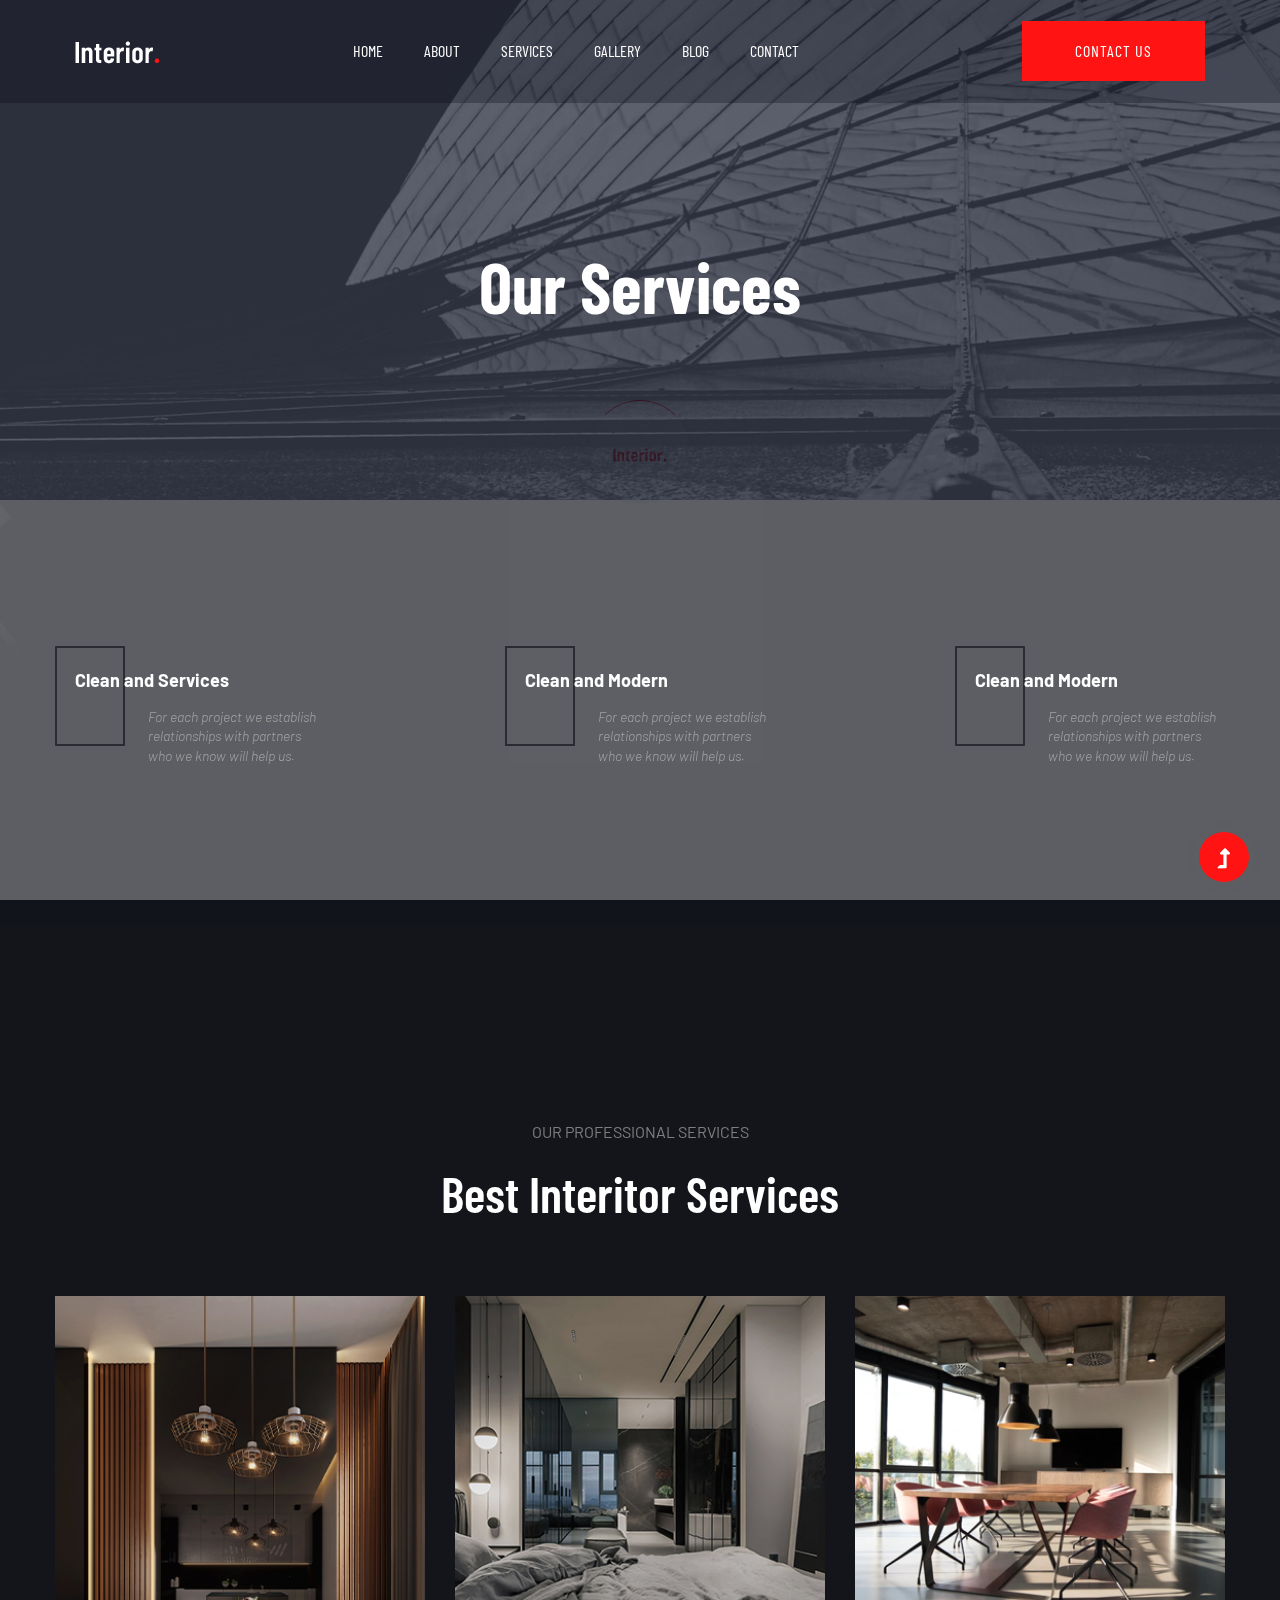
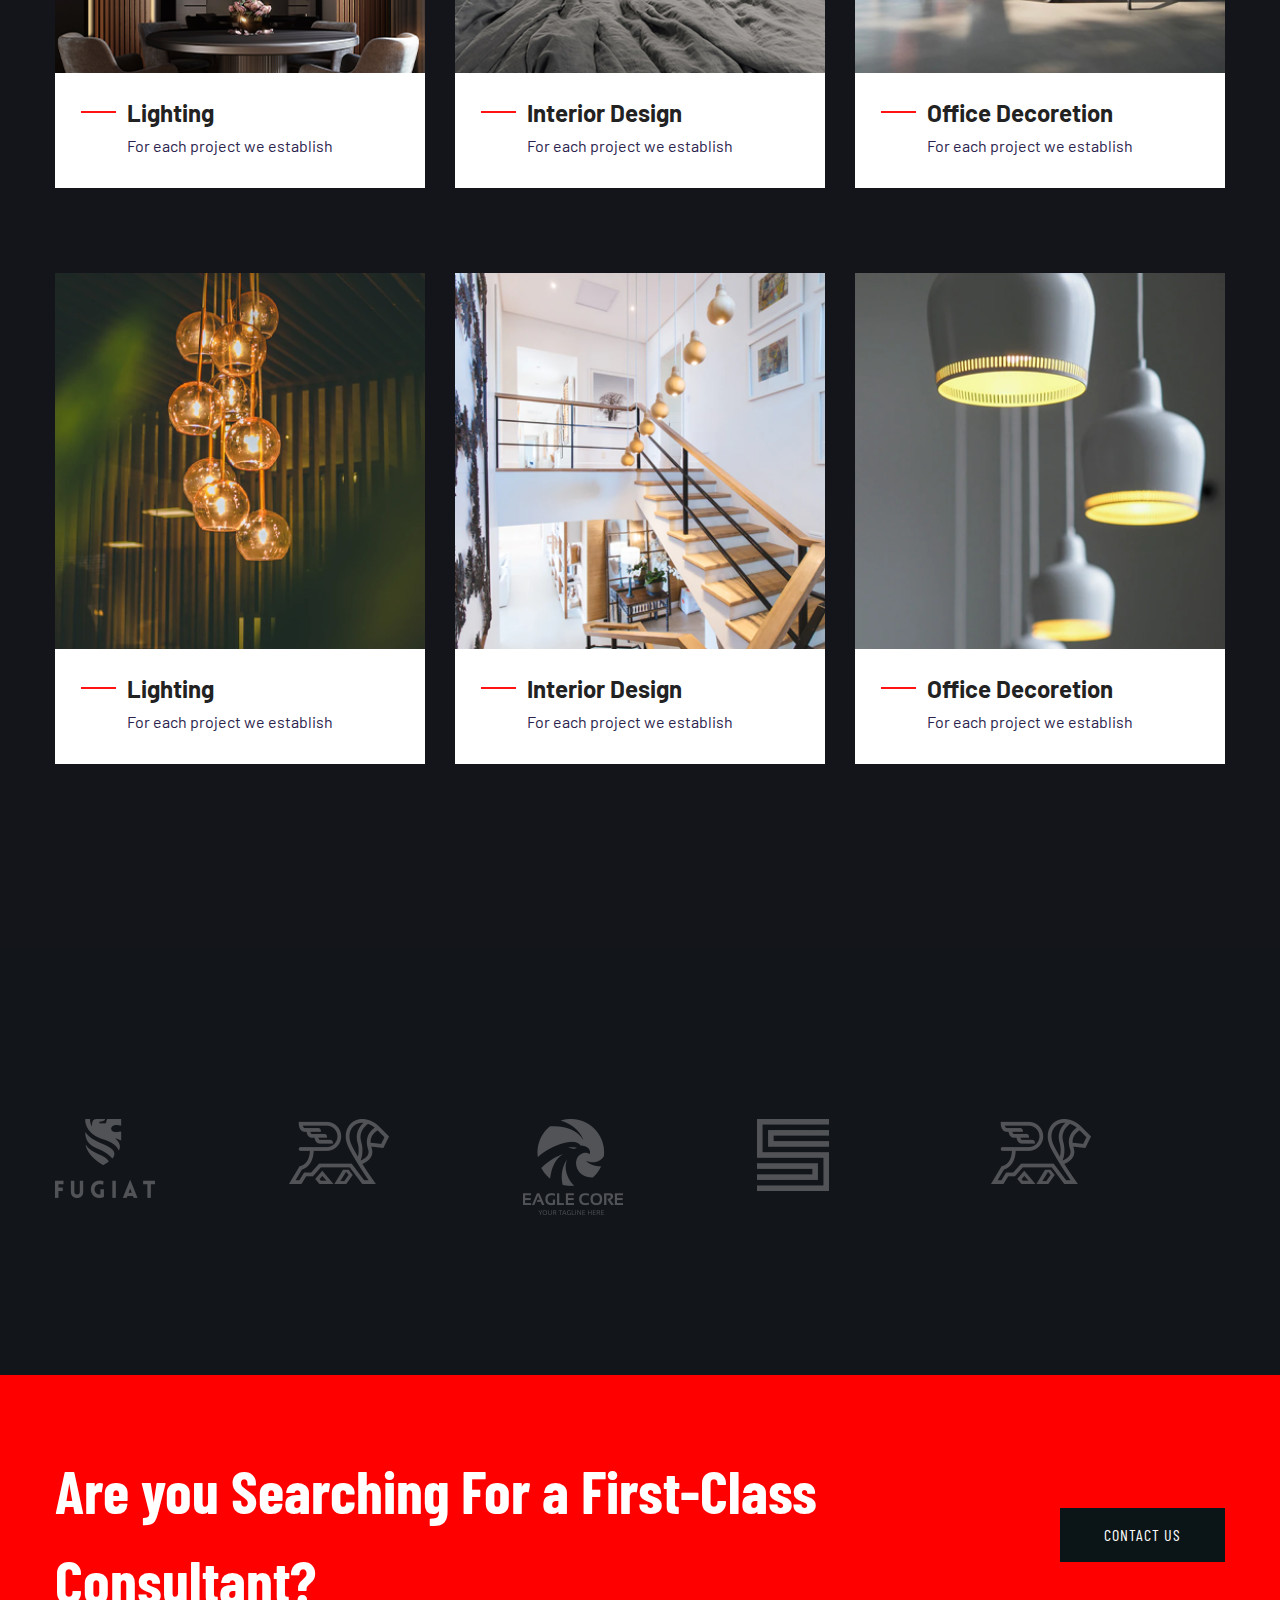
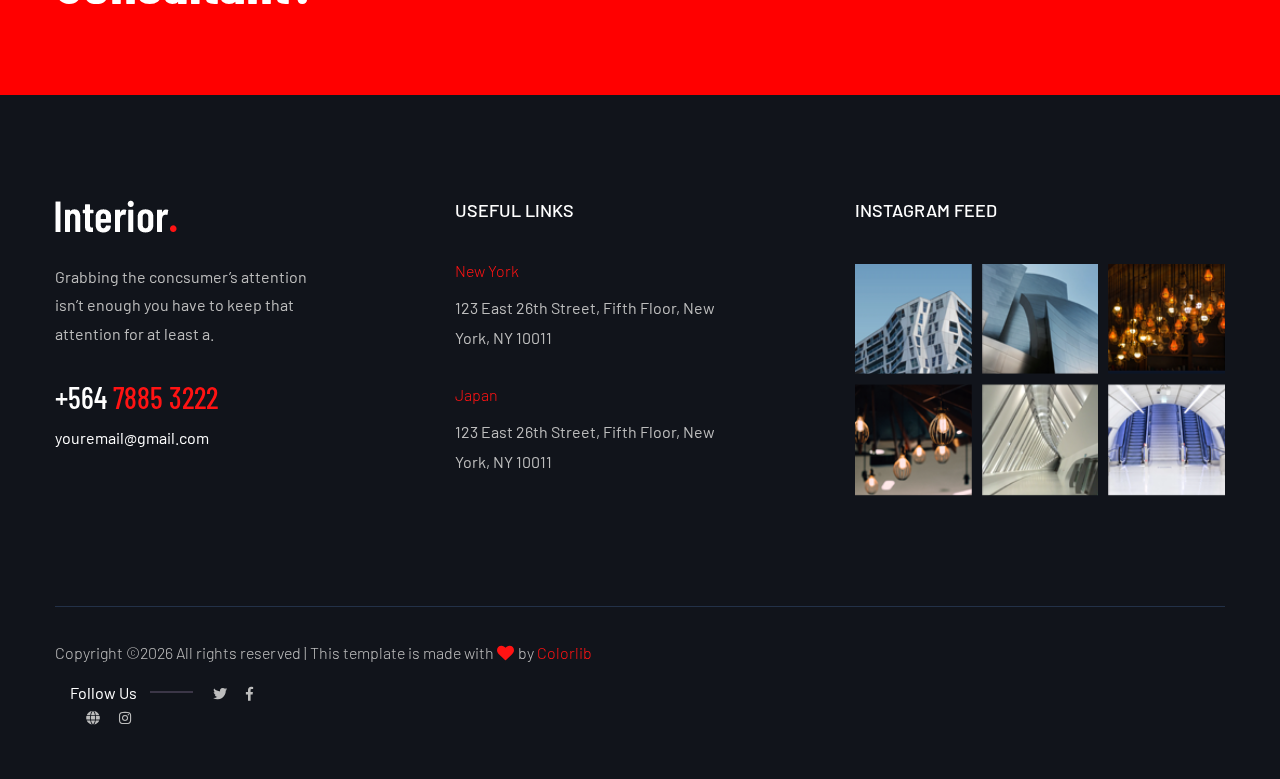
<file: services.html>
<!doctype html>
<html class="no-js" lang="zxx">
    <head>
        <meta charset="utf-8">
        <meta http-equiv="x-ua-compatible" content="ie=edge">
        <title>Interior Design HTML-5 Template </title>
        <meta name="description" content="">
        <meta name="viewport" content="width=device-width, initial-scale=1">
        <link rel="manifest" href="site.webmanifest">
		<link rel="shortcut icon" type="image/x-icon" href="assets/img/favicon.ico">

		<!-- CSS here -->
            <link rel="stylesheet" href="assets/css/bootstrap.min.css">
            <link rel="stylesheet" href="assets/css/owl.carousel.min.css">
            <link rel="stylesheet" href="assets/css/slicknav.css">
            <link rel="stylesheet" href="assets/css/flaticon.css">
            <link rel="stylesheet" href="assets/css/animate.min.css">
            <link rel="stylesheet" href="assets/css/magnific-popup.css">
            <link rel="stylesheet" href="assets/css/fontawesome-all.min.css">
            <link rel="stylesheet" href="assets/css/themify-icons.css">
            <link rel="stylesheet" href="assets/css/slick.css">
            <link rel="stylesheet" href="assets/css/nice-select.css">
            <link rel="stylesheet" href="assets/css/style.css">
   </head>

   <body class="body-bg">
    <!--? Preloader Start -->
    <div id="preloader-active">
        <div class="preloader d-flex align-items-center justify-content-center">
            <div class="preloader-inner position-relative">
                <div class="preloader-circle"></div>
                <div class="preloader-img pere-text">
                    <img src="assets/img/logo/loder.jpg" alt="">
                </div>
            </div>
        </div>
    </div>
    <header>
        <!-- Header Start -->
        <div class="header-area header-transparent">
            <div class="main-header header-sticky">
                <div class="container-fluid">
                    <div class="menu-wrapper d-flex align-items-center justify-content-between">
                        <!-- Logo -->
                        <div class="logo">
                            <a href="index.html"><img src="assets/img/logo/logo.png" alt=""></a>
                        </div>
                        <!-- Main-menu -->
                        <div class="main-menu f-right d-none d-lg-block">
                            <nav>
                                <ul id="navigation">
                                    <li><a href="index.html">Home</a></li>
                                    <li><a href="about.html">About</a></li>
                                    <li><a href="services.html">Services</a></li>
                                    <li><a href="work.html">Gallery</a></li>
                                    <li><a href="blog.html">Blog</a>
                                        <ul class="submenu">
                                            <li><a href="blog.html">Blog</a></li>
                                            <li><a href="blog_details.html">Blog Details</a></li>
                                            <li><a href="elements.html">Elements</a></li>
                                        </ul>
                                    </li>
                                    <li><a href="contact.html">Contact</a></li>
                                </ul>
                            </nav>
                        </div>          
                        <!-- Header-btn -->
                        <div class="header-btns d-none d-lg-block f-right">
                            <a href="#" class="btn header-btn">Contact Us</a>
                        </div>
                        <!-- Mobile Menu -->
                        <div class="col-12">
                            <div class="mobile_menu d-block d-lg-none"></div>
                        </div>
                    </div>
                </div>
            </div>
        </div>
        <!-- Header End -->
    </header>
    <main>
        <!--? Hero Start -->
        <div class="slider-area2">
            <div class="slider-height2 hero-overly d-flex align-items-center">
                <div class="container">
                    <div class="row">
                        <div class="col-xl-12">
                            <div class="hero-cap hero-cap2 text-center pt-80">
                                <h2>Our Services</h2>
                            </div>
                        </div>
                    </div>
                </div>
            </div> 
        </div>
        <!-- Hero End -->
        <!--? our info Start -->
        <div class="our-info-area pt-170 pb-100 section-bg" data-background="assets/img/gallery/section_bg02.jpg">
            <div class="container">
                <div class="row justify-content-between">
                    <div class="col-xl-3 col-lg-4 col-md-6 col-sm-6">
                        <div class="single-info mb-60">
                            <div class="info-caption">
                                <h4>Clean and Services</h4>
                                <p>For each project we establish relationships with partners who we know will help us. </p>
                            </div>
                        </div>
                    </div>
                    <div class="col-xl-3 col-lg-4 col-md-6 col-sm-6">
                        <div class="single-info mb-60">
                            <div class="info-caption">
                                <h4>Clean and Modern</h4>
                                <p>For each project we establish relationships with partners who we know will help us. </p>
                            </div>
                        </div>
                    </div>
                    <div class="col-xl-3 col-lg-4 col-md-6 col-sm-6">
                        <div class="single-info mb-60">
                            <div class="info-caption">
                                <h4>Clean and Modern</h4>
                                <p>For each project we establish relationships with partners who we know will help us. </p>
                            </div>
                        </div>
                    </div>
                </div>
            </div>
        </div>
        <!-- Our Info start -->
         <!--? Services Ara Start -->
         <div class="services-area section-padding3">
            <div class="container">
                <div class="row justify-content-center">
                    <div class="cl-xl-7 col-lg-8 col-md-10">
                        <!-- Section Tittle -->
                        <div class="section-tittle text-center mb-70">
                            <span>Our Professional Services</span>
                            <h2>Best Interitor Services</h2>
                        </div> 
                    </div>
                </div>
                <div class="row">
                    <div class="col-lg-4 col-md-6 col-sm-10">
                        <div class="single-services mb-200">
                            <div class="services-img">
                                <img src="assets/img/gallery/services1.png" alt="">
                             </div>
                             <div class="services-caption">
                                <h3><a href="services.html">Lighting</a></h3>
                                <p class="pera1">For each project we establish </p>
                                <p class="pera2">For each project we establish relationships with partners who we know will help us. </p>
                            </div>
                        </div>
                    </div>
                    <div class="col-lg-4 col-md-6 col-sm-10">
                        <div class="single-services mb-200">
                            <div class="services-img">
                                <img src="assets/img/gallery/services2.png" alt="">
                             </div>
                             <div class="services-caption">
                                <h3><a href="services.html">Interior Design</a></h3>
                                <p class="pera1">For each project we establish </p>
                                <p class="pera2">For each project we establish relationships with partners who we know will help us. </p>
                            </div>
                        </div>
                    </div>
                    <div class="col-lg-4 col-md-6 col-sm-10">
                        <div class="single-services mb-200">
                            <div class="services-img">
                                <img src="assets/img/gallery/services3.png" alt="">
                             </div>
                             <div class="services-caption">
                                <h3><a href="services.html">Office Decoretion</a></h3>
                                <p class="pera1">For each project we establish </p>
                                <p class="pera2">For each project we establish relationships with partners who we know will help us. </p>
                            </div>
                        </div>
                    </div>
                    <div class="col-lg-4 col-md-6 col-sm-10">
                        <div class="single-services mb-200">
                            <div class="services-img">
                                <img src="assets/img/gallery/services4.png" alt="">
                             </div>
                             <div class="services-caption">
                               <h3><a href="services.html">Lighting</a></h3>
                                <p class="pera1">For each project we establish </p>
                                <p class="pera2">For each project we establish relationships with partners who we know will help us. </p>
                            </div>
                        </div>
                    </div>
                    <div class="col-lg-4 col-md-6 col-sm-10">
                        <div class="single-services mb-200">
                            <div class="services-img">
                                <img src="assets/img/gallery/services5.png" alt="">
                             </div>
                             <div class="services-caption">
                                 <h3><a href="services.html">Interior Design</a></h3>
                                <p class="pera1">For each project we establish </p>
                                <p class="pera2">For each project we establish relationships with partners who we know will help us. </p>
                            </div>
                        </div>
                    </div>
                    <div class="col-lg-4 col-md-6 col-sm-10">
                        <div class="single-services mb-200">
                            <div class="services-img">
                                <img src="assets/img/gallery/services6.png" alt="">
                             </div>
                             <div class="services-caption">
                                <h3><a href="services.html">Office Decoretion</a></h3>
                                <p class="pera1">For each project we establish </p>
                                <p class="pera2">For each project we establish relationships with partners who we know will help us. </p>
                            </div>
                        </div>
                    </div>
                </div>
            </div>
        </div>
        <!-- Services Ara End -->
        <!-- Brand Area Start -->
        <div class="brand-area pt-120 pb-120">
            <div class="container">
                <div class="brand-active brand-border pt-50 pb-40">
                    <div class="single-brand">
                        <img src="assets/img/gallery/brand1.png" alt="">
                    </div>
                    <div class="single-brand">
                        <img src="assets/img/gallery/brand2.png" alt="">
                    </div>
                    <div class="single-brand">
                        <img src="assets/img/gallery/brand3.png" alt="">
                    </div>
                    <div class="single-brand">
                        <img src="assets/img/gallery/brand4.png" alt="">
                    </div>
                    <div class="single-brand">
                        <img src="assets/img/gallery/brand2.png" alt="">
                    </div>
                    <div class="single-brand">
                        <img src="assets/img/gallery/brand5.png" alt="">
                    </div>
                </div>
            </div>
        </div>
        <!-- Brand Area End -->
        <!-- Want To work -->
        <section class="wantToWork-area w-padding2">
            <div class="container">
                <div class="row align-items-center justify-content-between">
                    <div class="col-xl-8 col-lg-8 col-md-8">
                        <div class="wantToWork-caption wantToWork-caption2">
                            <h2>Are you Searching For a First-Class Consultant?</h2>
                        </div>
                    </div>
                    <div class="col-xl-2 col-lg-2 col-md-3">
                        <a href="#" class="btn btn-black f-right">Contact Us</a>
                    </div>
                </div>
            </div>
        </section>
        <!-- Want To work End -->
    </main>
    <footer>
        <!--? Footer Start-->
        <div class="footer-area footer-bg">
           <div class="container">
                <div class="footer-top footer-padding">
                    <div class="row d-flex justify-content-between">
                        <div class="col-xl-3 col-lg-4 col-md-5 col-sm-8">
                            <div class="single-footer-caption mb-50">
                                <!-- logo -->
                                <div class="footer-logo">
                                    <a href="index.html"><img src="assets/img/logo/logo2_footer.png" alt=""></a>
                                </div>
                                <div class="footer-tittle">
                                    <div class="footer-pera">
                                        <p class="info1">Grabbing the concsumer’s attention isn’t enough you have to keep that attention for at least a.</p>
                                    </div>
                                </div>
                                <div class="footer-number">
                                    <h4><span>+564 </span>7885 3222</h4>
                                    <p>youremail@gmail.com</p>
                                </div>
                            </div>
                        </div>
                        <div class="col-xl-3 col-lg-2 col-md-5 col-sm-6">
                            <div class="single-footer-caption mb-50">
                                <div class="footer-tittle">
                                    <h4>Useful Links</h4>
                                </div>
                                <div class="footer-cap">
                                    <span>New York</span>
                                    <p>123 East 26th Street, Fifth Floor, New York, NY 10011</p>
                                </div>
                                <div class="footer-cap">
                                    <span>Japan</span>
                                    <p>123 East 26th Street, Fifth Floor, New York, NY 10011</p>
                                </div>
                            </div>
                        </div>
                        <!-- Instagram -->
                        <div class="col-xl-4 col-lg-4 col-md-5 col-sm-7">
                            <div class="single-footer-caption mb-50">
                                <div class="footer-tittle">
                                    <h4>Instagram Feed</h4>
                                </div>
                                <div class="instagram-gellay">
                                    <ul class="insta-feed">
                                        <li><a href="#"><img src="assets/img/gallery/instagram1.png" alt=""></a></li>
                                        <li><a href="#"><img src="assets/img/gallery/instagram2.png" alt=""></a></li>
                                        <li><a href="#"><img src="assets/img/gallery/instagram3.png" alt=""></a></li>
                                        <li><a href="#"><img src="assets/img/gallery/instagram4.png" alt=""></a></li>
                                        <li><a href="#"><img src="assets/img/gallery/instagram5.png" alt=""></a></li>
                                        <li><a href="#"><img src="assets/img/gallery/instagram6.png" alt=""></a></li>
                                    </ul>
                                </div>
                            </div>
                        </div>
                    </div>
                </div>
                <div class="footer-bottom">
                    <div class="row d-flex justify-content-between align-items-center">
                        <div class="col-xl-9 col-lg-8">
                            <div class="footer-copy-right">
                                <p><!-- Link back to Colorlib can't be removed. Template is licensed under CC BY 3.0. -->
  Copyright &copy;<script>document.write(new Date().getFullYear());</script> All rights reserved | This template is made with <i class="fa fa-heart" aria-hidden="true"></i> by <a href="https://colorlib.com" target="_blank">Colorlib</a>
  <!-- Link back to Colorlib can't be removed. Template is licensed under CC BY 3.0. --></p>
                        </div>
                        <div class="col-xl-3 col-lg-4">
                            <!-- Footer Social -->
                            <div class="footer-social f-right">
                                <span>Follow Us</span>
                                <a href="#"><i class="fab fa-twitter"></i></a>
                                <a href="https://www.facebook.com/sai4ull"><i class="fab fa-facebook-f"></i></a>
                                <a href="#"><i class="fas fa-globe"></i></a>
                                <a href="#"><i class="fab fa-instagram"></i></a>
                            </div>
                        </div>
                    </div>
                </div>
           </div>
        </div>
        <!-- Footer End-->
    </footer>
    <!-- Scroll Up -->
    <div id="back-top" >
        <a title="Go to Top" href="#"> <i class="fas fa-level-up-alt"></i></a>
    </div>

    <!-- JS here -->
		<!-- All JS Custom Plugins Link Here here -->
        <script src="./assets/js/vendor/modernizr-3.5.0.min.js"></script>
		<!-- Jquery, Popper, Bootstrap -->
		<script src="./assets/js/vendor/jquery-1.12.4.min.js"></script>
        <script src="./assets/js/popper.min.js"></script>
        <script src="./assets/js/bootstrap.min.js"></script>
	    <!-- Jquery Mobile Menu -->
        <script src="./assets/js/jquery.slicknav.min.js"></script>

		<!-- Jquery Slick , Owl-Carousel Plugins -->
        <script src="./assets/js/owl.carousel.min.js"></script>
        <script src="./assets/js/slick.min.js"></script>
		<!-- One Page, Animated-HeadLin -->
        <script src="./assets/js/wow.min.js"></script>
		<script src="./assets/js/animated.headline.js"></script>
        <script src="./assets/js/jquery.magnific-popup.js"></script>

		<!-- Nice-select, sticky -->
        <script src="./assets/js/jquery.nice-select.min.js"></script>
		<script src="./assets/js/jquery.sticky.js"></script>
        
        <!-- contact js -->
        <script src="./assets/js/contact.js"></script>
        <script src="./assets/js/jquery.form.js"></script>
        <script src="./assets/js/jquery.validate.min.js"></script>
        <script src="./assets/js/mail-script.js"></script>
        <script src="./assets/js/jquery.ajaxchimp.min.js"></script>
        
		<!-- Jquery Plugins, main Jquery -->	
        <script src="./assets/js/plugins.js"></script>
        <script src="./assets/js/main.js"></script>
        
    </body>
</html>
</file>
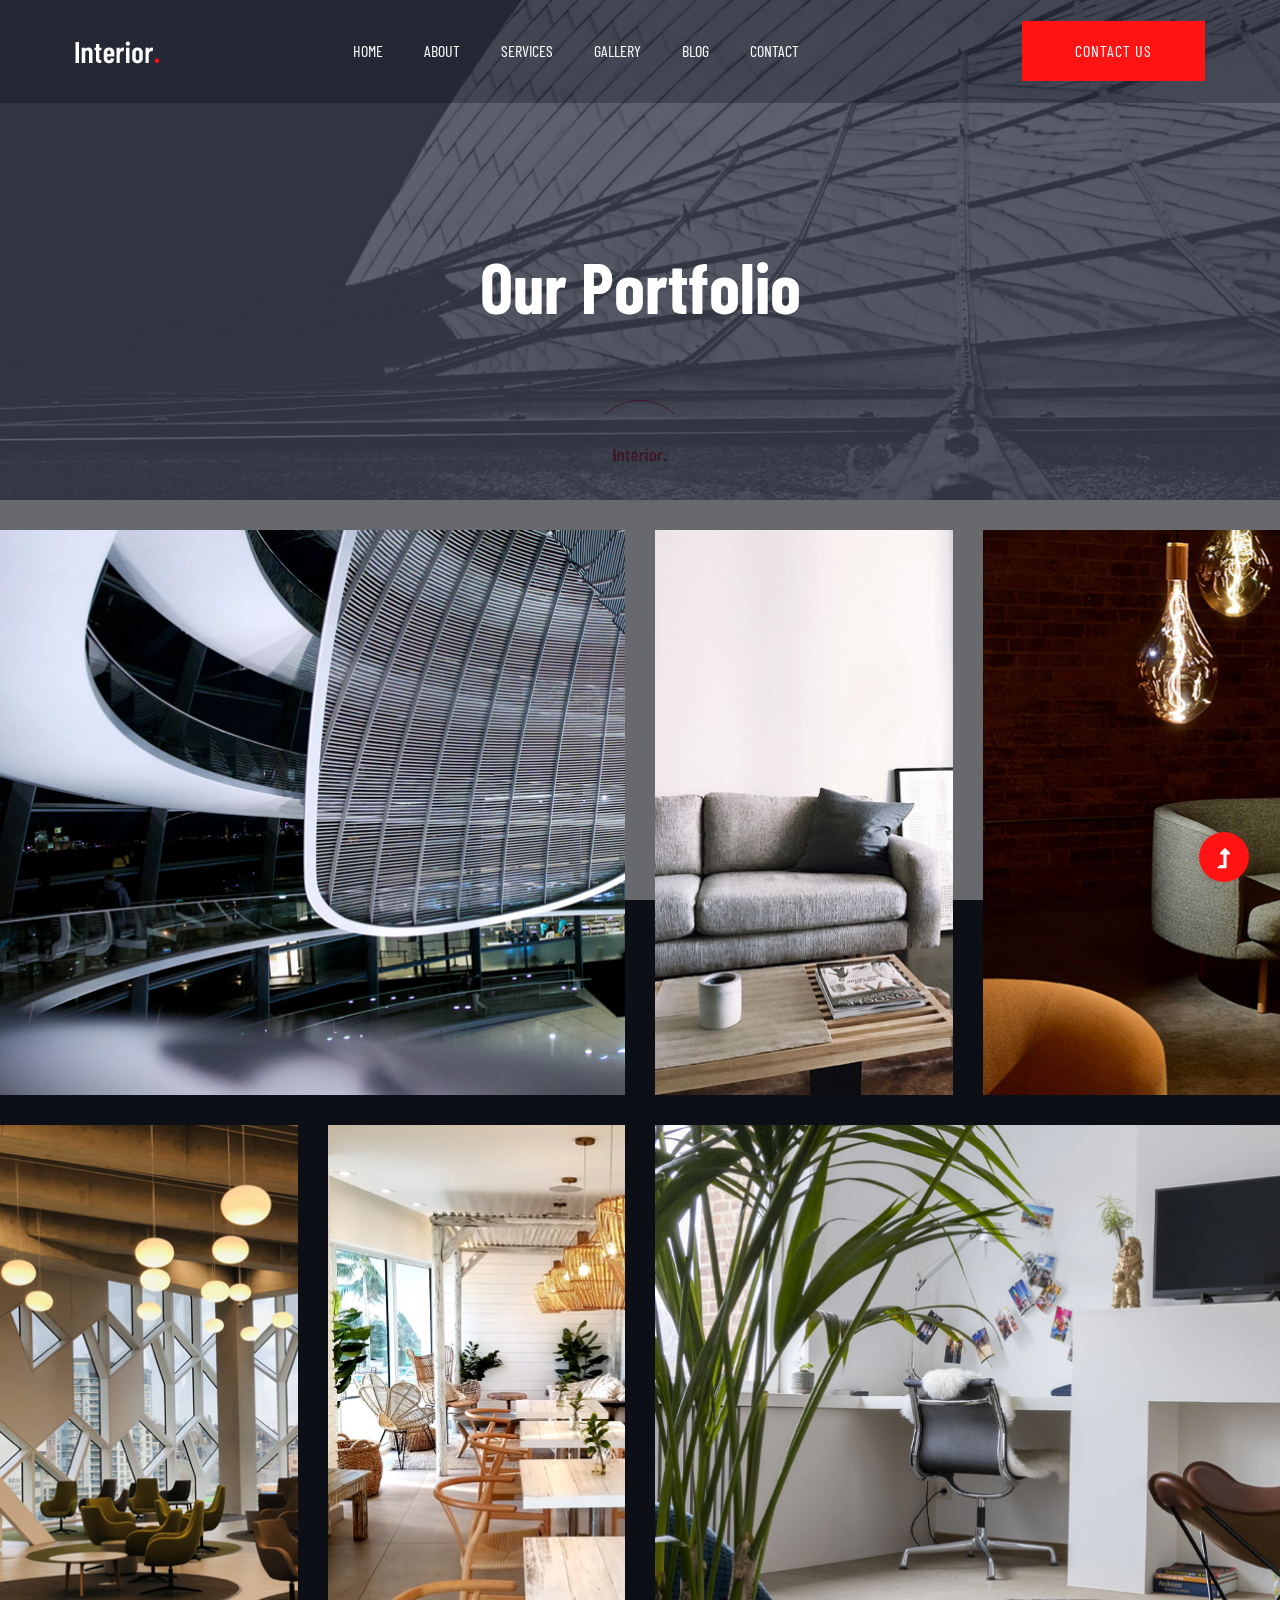
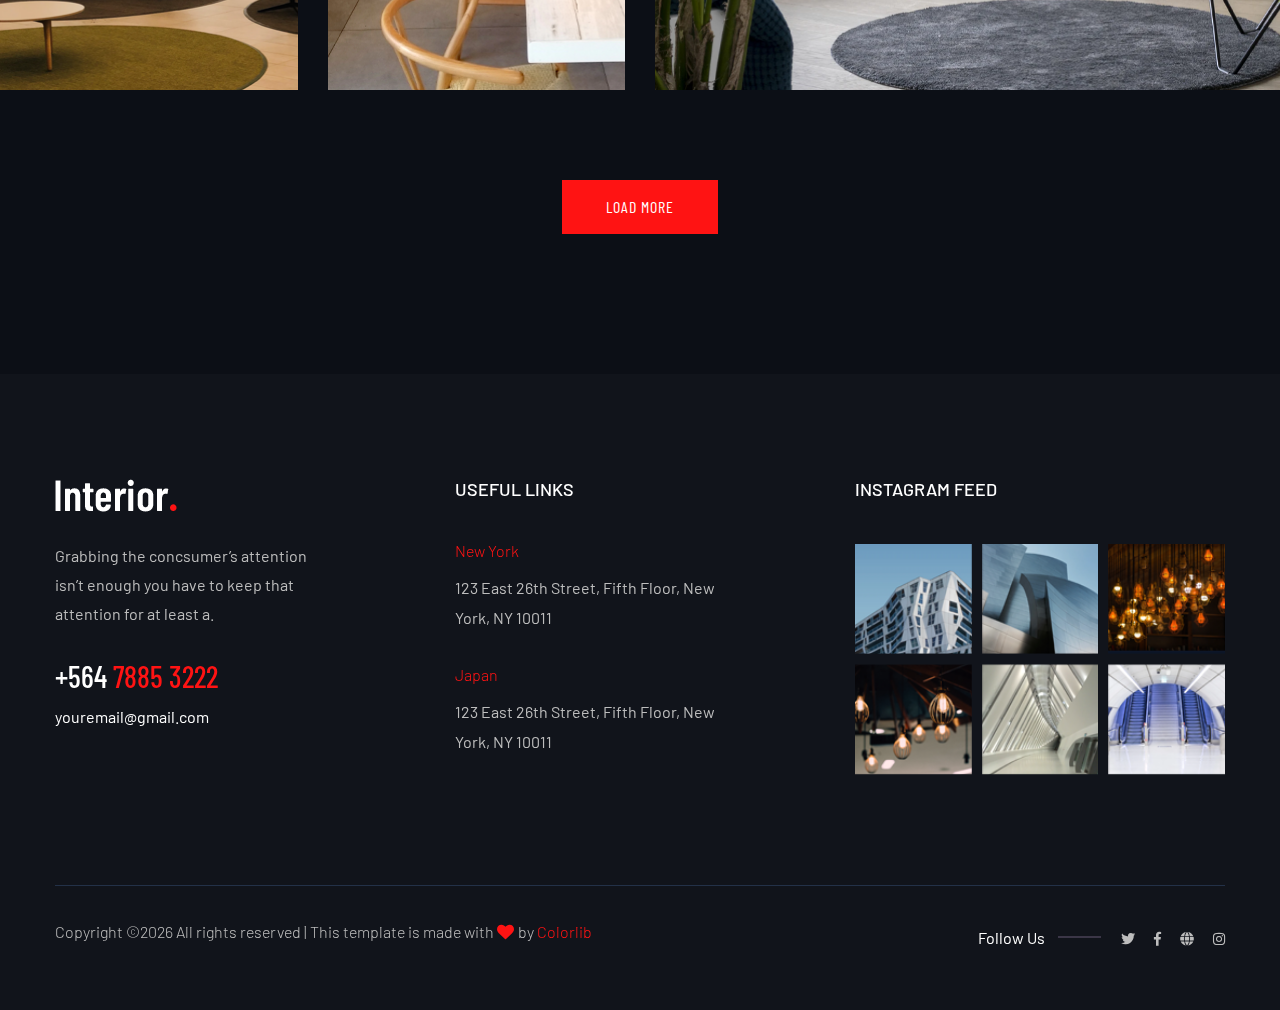
<file: work.html>
<!doctype html>
<html class="no-js" lang="zxx">
    <head>
        <meta charset="utf-8">
        <meta http-equiv="x-ua-compatible" content="ie=edge">
        <title>Interior Design HTML-5 Template </title>
        <meta name="description" content="">
        <meta name="viewport" content="width=device-width, initial-scale=1">
        <link rel="manifest" href="site.webmanifest">
		<link rel="shortcut icon" type="image/x-icon" href="assets/img/favicon.ico">

		<!-- CSS here -->
            <link rel="stylesheet" href="assets/css/bootstrap.min.css">
            <link rel="stylesheet" href="assets/css/owl.carousel.min.css">
            <link rel="stylesheet" href="assets/css/slicknav.css">
            <link rel="stylesheet" href="assets/css/flaticon.css">
            <link rel="stylesheet" href="assets/css/animate.min.css">
            <link rel="stylesheet" href="assets/css/magnific-popup.css">
            <link rel="stylesheet" href="assets/css/fontawesome-all.min.css">
            <link rel="stylesheet" href="assets/css/themify-icons.css">
            <link rel="stylesheet" href="assets/css/slick.css">
            <link rel="stylesheet" href="assets/css/nice-select.css">
            <link rel="stylesheet" href="assets/css/style.css">
   </head>

   <body class="body-bg">
    <!--? Preloader Start -->
    <div id="preloader-active">
        <div class="preloader d-flex align-items-center justify-content-center">
            <div class="preloader-inner position-relative">
                <div class="preloader-circle"></div>
                <div class="preloader-img pere-text">
                    <img src="assets/img/logo/loder.jpg" alt="">
                </div>
            </div>
        </div>
    </div>
    <header>
        <!-- Header Start -->
        <div class="header-area header-transparent">
            <div class="main-header header-sticky">
                <div class="container-fluid">
                    <div class="menu-wrapper d-flex align-items-center justify-content-between">
                        <!-- Logo -->
                        <div class="logo">
                            <a href="index.html"><img src="assets/img/logo/logo.png" alt=""></a>
                        </div>
                        <!-- Main-menu -->
                        <div class="main-menu f-right d-none d-lg-block">
                            <nav>
                                <ul id="navigation">
                                    <li><a href="index.html">Home</a></li>
                                    <li><a href="about.html">About</a></li>
                                    <li><a href="services.html">Services</a></li>
                                    <li><a href="work.html">Gallery</a></li>
                                    <li><a href="blog.html">Blog</a>
                                        <ul class="submenu">
                                            <li><a href="blog.html">Blog</a></li>
                                            <li><a href="blog_details.html">Blog Details</a></li>
                                            <li><a href="elements.html">Elements</a></li>
                                        </ul>
                                    </li>
                                    <li><a href="contact.html">Contact</a></li>
                                </ul>
                            </nav>
                        </div>          
                        <!-- Header-btn -->
                        <div class="header-btns d-none d-lg-block f-right">
                            <a href="#" class="btn header-btn">Contact Us</a>
                        </div>
                        <!-- Mobile Menu -->
                        <div class="col-12">
                            <div class="mobile_menu d-block d-lg-none"></div>
                        </div>
                    </div>
                </div>
            </div>
        </div>
        <!-- Header End -->
    </header>
    <main>
        <!--? Hero Start -->
        <div class="slider-area2">
            <div class="slider-height2 hero-overly d-flex align-items-center">
                <div class="container">
                    <div class="row">
                        <div class="col-xl-12">
                            <div class="hero-cap hero-cap2 text-center pt-80">
                                <h2>Our Portfolio</h2>
                            </div>
                        </div>
                    </div>
                </div>
            </div> 
        </div>
        <!-- Hero End -->
        <!--? Gallery Area Start -->
        <div class="gallery-area pt-30 pb-40">
            <div class="container-fluid p-0 fix">
                <div class="row">
                    <div class="col-xl-6 col-lg-4 col-md-6">
                        <div class="single-gallery mb-30">
                            <div class="gallery-img" style="background-image: url(assets/img/gallery/gallery1.png);"></div>
                            <div class="thumb-content-box">
                                <div class="thumb-content">
                                    <h3><span>Intorior</span>Burj Khalifa</h3>
                                    <a href="work.html"><i class="fas fa-angle-right"></i></a>
                                </div>
                            </div>
                        </div>
                    </div>
                    <div class="col-xl-3 col-lg-4 col-md-6">
                        <div class="single-gallery mb-30">
                            <div class="gallery-img" style="background-image: url(assets/img/gallery/gallery2.png);"></div>
                            <div class="thumb-content-box">
                                <div class="thumb-content">
                                    <h3><span>Intorior</span>Burj Khalifa</h3>
                                    <a href="work.html"><i class="fas fa-angle-right"></i></a>
                                </div>
                            </div>
                        </div>
                    </div>
                    <div class="col-xl-3 col-lg-4 col-md-6">
                        <div class="single-gallery mb-30">
                              <div class="gallery-img" style="background-image: url(assets/img/gallery/gallery3.png);"></div>
                            <div class="thumb-content-box">
                                <div class="thumb-content">
                                    <h3><span>Intorior</span>Burj Khalifa</h3>
                                    <a href="work.html"><i class="fas fa-angle-right"></i></a>
                                </div>
                            </div>
                        </div>
                    </div>
                    <div class="col-xl-3 col-lg-4 col-md-6">
                        <div class="single-gallery mb-30">
                            <div class="gallery-img" style="background-image: url(assets/img/gallery/gallery4.png);"></div>
                            <div class="thumb-content-box">
                                <div class="thumb-content">
                                    <h3><span>Intorior</span>Burj Khalifa</h3>
                                    <a href="work.html"><i class="fas fa-angle-right"></i></a>
                                </div>
                            </div>
                        </div>
                    </div>
                    <div class="col-xl-3 col-lg-4 col-md-6">
                        <div class="single-gallery mb-30">
                            <div class="gallery-img" style="background-image: url(assets/img/gallery/gallery5.png);"></div>
                            <div class="thumb-content-box">
                                <div class="thumb-content">
                                    <h3><span>Intorior</span>Burj Khalifa</h3>
                                    <a href="work.html"><i class="fas fa-angle-right"></i></a>
                                </div>
                            </div>
                        </div>
                    </div>
                    <div class="col-xl-6 col-lg-4 col-md-6">
                        <div class="single-gallery mb-30">
                            <div class="gallery-img" style="background-image: url(assets/img/gallery/gallery6.png);"></div>
                            <div class="thumb-content-box">
                                <div class="thumb-content">
                                    <h3><span>Intorior</span>Burj Khalifa</h3>
                                    <a href="work.html"><i class="fas fa-angle-right"></i></a>
                                </div>
                            </div>
                        </div>
                    </div>
                </div>
                <div class="row">
                    <div class="col-lg-12">
                        <div class="lode-more-btn text-center pt-60 pb-100">
                            <a href="#" class="btn">Load More</a>
                        </div>
                    </div>
                </div>
            </div>
        </div>
        <!-- Gallery Area End -->
    </main>
    <footer>
        <!--? Footer Start-->
        <div class="footer-area footer-bg">
           <div class="container">
                <div class="footer-top footer-padding">
                    <div class="row d-flex justify-content-between">
                        <div class="col-xl-3 col-lg-4 col-md-5 col-sm-8">
                            <div class="single-footer-caption mb-50">
                                <!-- logo -->
                                <div class="footer-logo">
                                    <a href="index.html"><img src="assets/img/logo/logo2_footer.png" alt=""></a>
                                </div>
                                <div class="footer-tittle">
                                    <div class="footer-pera">
                                        <p class="info1">Grabbing the concsumer’s attention isn’t enough you have to keep that attention for at least a.</p>
                                    </div>
                                </div>
                                <div class="footer-number">
                                    <h4><span>+564 </span>7885 3222</h4>
                                    <p>youremail@gmail.com</p>
                                </div>
                            </div>
                        </div>
                        <div class="col-xl-3 col-lg-2 col-md-5 col-sm-6">
                            <div class="single-footer-caption mb-50">
                                <div class="footer-tittle">
                                    <h4>Useful Links</h4>
                                </div>
                                <div class="footer-cap">
                                    <span>New York</span>
                                    <p>123 East 26th Street, Fifth Floor, New York, NY 10011</p>
                                </div>
                                <div class="footer-cap">
                                    <span>Japan</span>
                                    <p>123 East 26th Street, Fifth Floor, New York, NY 10011</p>
                                </div>
                            </div>
                        </div>
                        <!-- Instagram -->
                        <div class="col-xl-4 col-lg-4 col-md-5 col-sm-7">
                            <div class="single-footer-caption mb-50">
                                <div class="footer-tittle">
                                    <h4>Instagram Feed</h4>
                                </div>
                                <div class="instagram-gellay">
                                    <ul class="insta-feed">
                                        <li><a href="#"><img src="assets/img/gallery/instagram1.png" alt=""></a></li>
                                        <li><a href="#"><img src="assets/img/gallery/instagram2.png" alt=""></a></li>
                                        <li><a href="#"><img src="assets/img/gallery/instagram3.png" alt=""></a></li>
                                        <li><a href="#"><img src="assets/img/gallery/instagram4.png" alt=""></a></li>
                                        <li><a href="#"><img src="assets/img/gallery/instagram5.png" alt=""></a></li>
                                        <li><a href="#"><img src="assets/img/gallery/instagram6.png" alt=""></a></li>
                                    </ul>
                                </div>
                            </div>
                        </div>
                    </div>
                </div>
                <div class="footer-bottom">
                    <div class="row d-flex justify-content-between align-items-center">
                        <div class="col-xl-9 col-lg-8">
                            <div class="footer-copy-right">
                                <p><!-- Link back to Colorlib can't be removed. Template is licensed under CC BY 3.0. -->
  Copyright &copy;<script>document.write(new Date().getFullYear());</script> All rights reserved | This template is made with <i class="fa fa-heart" aria-hidden="true"></i> by <a href="https://colorlib.com" target="_blank">Colorlib</a>
  <!-- Link back to Colorlib can't be removed. Template is licensed under CC BY 3.0. --></p>
                            </div>
                        </div>
                        <div class="col-xl-3 col-lg-4">
                            <!-- Footer Social -->
                            <div class="footer-social f-right">
                                <span>Follow Us</span>
                                <a href="#"><i class="fab fa-twitter"></i></a>
                                <a href="https://www.facebook.com/sai4ull"><i class="fab fa-facebook-f"></i></a>
                                <a href="#"><i class="fas fa-globe"></i></a>
                                <a href="#"><i class="fab fa-instagram"></i></a>
                            </div>
                        </div>
                    </div>
                </div>
           </div>
        </div>
        <!-- Footer End-->
    </footer>
    <!-- Scroll Up -->
    <div id="back-top" >
        <a title="Go to Top" href="#"> <i class="fas fa-level-up-alt"></i></a>
    </div>

    <!-- JS here -->
		<!-- All JS Custom Plugins Link Here here -->
        <script src="./assets/js/vendor/modernizr-3.5.0.min.js"></script>
		<!-- Jquery, Popper, Bootstrap -->
		<script src="./assets/js/vendor/jquery-1.12.4.min.js"></script>
        <script src="./assets/js/popper.min.js"></script>
        <script src="./assets/js/bootstrap.min.js"></script>
	    <!-- Jquery Mobile Menu -->
        <script src="./assets/js/jquery.slicknav.min.js"></script>

		<!-- Jquery Slick , Owl-Carousel Plugins -->
        <script src="./assets/js/owl.carousel.min.js"></script>
        <script src="./assets/js/slick.min.js"></script>
		<!-- One Page, Animated-HeadLin -->
        <script src="./assets/js/wow.min.js"></script>
		<script src="./assets/js/animated.headline.js"></script>
        <script src="./assets/js/jquery.magnific-popup.js"></script>

		<!-- Nice-select, sticky -->
        <script src="./assets/js/jquery.nice-select.min.js"></script>
		<script src="./assets/js/jquery.sticky.js"></script>
        
        <!-- contact js -->
        <script src="./assets/js/contact.js"></script>
        <script src="./assets/js/jquery.form.js"></script>
        <script src="./assets/js/jquery.validate.min.js"></script>
        <script src="./assets/js/mail-script.js"></script>
        <script src="./assets/js/jquery.ajaxchimp.min.js"></script>
        
		<!-- Jquery Plugins, main Jquery -->	
        <script src="./assets/js/plugins.js"></script>
        <script src="./assets/js/main.js"></script>
        
    </body>
</html>
</file>
<file: assets/css/flaticon.css>
/*
  	Flaticon icon font: Flaticon
  	Creation date: 07/04/2020 05:31
  	*/

@font-face {
  font-family: "Flaticon";
  src: url("../fonts/Flaticon.eot");
  src: url("../fonts/Flaticon.eot?#iefix") format("embedded-opentype"),
       url("../fonts/Flaticon.woff2") format("woff2"),
       url("../fonts/Flaticon.woff") format("woff"),
       url("../fonts/Flaticon.ttf") format("truetype"),
       url("../fonts/Flaticon.svg#Flaticon") format("svg");
  font-weight: normal;
  font-style: normal;
}

@media screen and (-webkit-min-device-pixel-ratio:0) {
  @font-face {
    font-family: "Flaticon";
    src: url("../fonts/Flaticon.svg#Flaticon") format("svg");
  }
}

[class^="flaticon-"]:before, [class*=" flaticon-"]:before,
[class^="flaticon-"]:after, [class*=" flaticon-"]:after {   
  font-family: Flaticon;
font-style: normal;
}

.flaticon-shipped:before { content: "\f100"; }
.flaticon-ship:before { content: "\f101"; }
.flaticon-plane:before { content: "\f102"; }
.flaticon-support:before { content: "\f103"; }
.flaticon-clock:before { content: "\f104"; }
.flaticon-place:before { content: "\f105"; }
</file>
<file: assets/css/themify-icons.css>
@font-face {
	font-family: 'themify';
	src:url('../fonts/themify.eot?-fvbane');


	src:url('../fonts/themify.eot?#iefix-fvbane') format('embedded-opentype'),
		url('../fonts/themify.woff?-fvbane') format('woff'),
		url('../fonts/themify.ttf?-fvbane') format('truetype'),
		url('../fonts/themify.svg?-fvbane#themify') format('svg');
	font-weight: normal;
	font-style: normal;
}

[class^="ti-"], [class*=" ti-"] {
	font-family: 'themify';
	speak: none;
	font-style: normal;
	font-weight: normal;
	font-variant: normal;
	text-transform: none;
	line-height: 1;

	/* Better Font Rendering =========== */
	-webkit-font-smoothing: antialiased;
	-moz-osx-font-smoothing: grayscale;
}

.ti-wand:before {
	content: "\e600";
}
.ti-volume:before {
	content: "\e601";
}
.ti-user:before {
	content: "\e602";
}
.ti-unlock:before {
	content: "\e603";
}
.ti-unlink:before {
	content: "\e604";
}
.ti-trash:before {
	content: "\e605";
}
.ti-thought:before {
	content: "\e606";
}
.ti-target:before {
	content: "\e607";
}
.ti-tag:before {
	content: "\e608";
}
.ti-tablet:before {
	content: "\e609";
}
.ti-star:before {
	content: "\e60a";
}
.ti-spray:before {
	content: "\e60b";
}
.ti-signal:before {
	content: "\e60c";
}
.ti-shopping-cart:before {
	content: "\e60d";
}
.ti-shopping-cart-full:before {
	content: "\e60e";
}
.ti-settings:before {
	content: "\e60f";
}
.ti-search:before {
	content: "\e610";
}
.ti-zoom-in:before {
	content: "\e611";
}
.ti-zoom-out:before {
	content: "\e612";
}
.ti-cut:before {
	content: "\e613";
}
.ti-ruler:before {
	content: "\e614";
}
.ti-ruler-pencil:before {
	content: "\e615";
}
.ti-ruler-alt:before {
	content: "\e616";
}
.ti-bookmark:before {
	content: "\e617";
}
.ti-bookmark-alt:before {
	content: "\e618";
}
.ti-reload:before {
	content: "\e619";
}
.ti-plus:before {
	content: "\e61a";
}
.ti-pin:before {
	content: "\e61b";
}
.ti-pencil:before {
	content: "\e61c";
}
.ti-pencil-alt:before {
	content: "\e61d";
}
.ti-paint-roller:before {
	content: "\e61e";
}
.ti-paint-bucket:before {
	content: "\e61f";
}
.ti-na:before {
	content: "\e620";
}
.ti-mobile:before {
	content: "\e621";
}
.ti-minus:before {
	content: "\e622";
}
.ti-medall:before {
	content: "\e623";
}
.ti-medall-alt:before {
	content: "\e624";
}
.ti-marker:before {
	content: "\e625";
}
.ti-marker-alt:before {
	content: "\e626";
}
.ti-arrow-up:before {
	content: "\e627";
}
.ti-arrow-right:before {
	content: "\e628";
}
.ti-arrow-left:before {
	content: "\e629";
}
.ti-arrow-down:before {
	content: "\e62a";
}
.ti-lock:before {
	content: "\e62b";
}
.ti-location-arrow:before {
	content: "\e62c";
}
.ti-link:before {
	content: "\e62d";
}
.ti-layout:before {
	content: "\e62e";
}
.ti-layers:before {
	content: "\e62f";
}
.ti-layers-alt:before {
	content: "\e630";
}
.ti-key:before {
	content: "\e631";
}
.ti-import:before {
	content: "\e632";
}
.ti-image:before {
	content: "\e633";
}
.ti-heart:before {
	content: "\e634";
}
.ti-heart-broken:before {
	content: "\e635";
}
.ti-hand-stop:before {
	content: "\e636";
}
.ti-hand-open:before {
	content: "\e637";
}
.ti-hand-drag:before {
	content: "\e638";
}
.ti-folder:before {
	content: "\e639";
}
.ti-flag:before {
	content: "\e63a";
}
.ti-flag-alt:before {
	content: "\e63b";
}
.ti-flag-alt-2:before {
	content: "\e63c";
}
.ti-eye:before {
	content: "\e63d";
}
.ti-export:before {
	content: "\e63e";
}
.ti-exchange-vertical:before {
	content: "\e63f";
}
.ti-desktop:before {
	content: "\e640";
}
.ti-cup:before {
	content: "\e641";
}
.ti-crown:before {
	content: "\e642";
}
.ti-comments:before {
	content: "\e643";
}
.ti-comment:before {
	content: "\e644";
}
.ti-comment-alt:before {
	content: "\e645";
}
.ti-close:before {
	content: "\e646";
}
.ti-clip:before {
	content: "\e647";
}
.ti-angle-up:before {
	content: "\e648";
}
.ti-angle-right:before {
	content: "\e649";
}
.ti-angle-left:before {
	content: "\e64a";
}
.ti-angle-down:before {
	content: "\e64b";
}
.ti-check:before {
	content: "\e64c";
}
.ti-check-box:before {
	content: "\e64d";
}
.ti-camera:before {
	content: "\e64e";
}
.ti-announcement:before {
	content: "\e64f";
}
.ti-brush:before {
	content: "\e650";
}
.ti-briefcase:before {
	content: "\e651";
}
.ti-bolt:before {
	content: "\e652";
}
.ti-bolt-alt:before {
	content: "\e653";
}
.ti-blackboard:before {
	content: "\e654";
}
.ti-bag:before {
	content: "\e655";
}
.ti-move:before {
	content: "\e656";
}
.ti-arrows-vertical:before {
	content: "\e657";
}
.ti-arrows-horizontal:before {
	content: "\e658";
}
.ti-fullscreen:before {
	content: "\e659";
}
.ti-arrow-top-right:before {
	content: "\e65a";
}
.ti-arrow-top-left:before {
	content: "\e65b";
}
.ti-arrow-circle-up:before {
	content: "\e65c";
}
.ti-arrow-circle-right:before {
	content: "\e65d";
}
.ti-arrow-circle-left:before {
	content: "\e65e";
}
.ti-arrow-circle-down:before {
	content: "\e65f";
}
.ti-angle-double-up:before {
	content: "\e660";
}
.ti-angle-double-right:before {
	content: "\e661";
}
.ti-angle-double-left:before {
	content: "\e662";
}
.ti-angle-double-down:before {
	content: "\e663";
}
.ti-zip:before {
	content: "\e664";
}
.ti-world:before {
	content: "\e665";
}
.ti-wheelchair:before {
	content: "\e666";
}
.ti-view-list:before {
	content: "\e667";
}
.ti-view-list-alt:before {
	content: "\e668";
}
.ti-view-grid:before {
	content: "\e669";
}
.ti-uppercase:before {
	content: "\e66a";
}
.ti-upload:before {
	content: "\e66b";
}
.ti-underline:before {
	content: "\e66c";
}
.ti-truck:before {
	content: "\e66d";
}
.ti-timer:before {
	content: "\e66e";
}
.ti-ticket:before {
	content: "\e66f";
}
.ti-thumb-up:before {
	content: "\e670";
}
.ti-thumb-down:before {
	content: "\e671";
}
.ti-text:before {
	content: "\e672";
}
.ti-stats-up:before {
	content: "\e673";
}
.ti-stats-down:before {
	content: "\e674";
}
.ti-split-v:before {
	content: "\e675";
}
.ti-split-h:before {
	content: "\e676";
}
.ti-smallcap:before {
	content: "\e677";
}
.ti-shine:before {
	content: "\e678";
}
.ti-shift-right:before {
	content: "\e679";
}
.ti-shift-left:before {
	content: "\e67a";
}
.ti-shield:before {
	content: "\e67b";
}
.ti-notepad:before {
	content: "\e67c";
}
.ti-server:before {
	content: "\e67d";
}
.ti-quote-right:before {
	content: "\e67e";
}
.ti-quote-left:before {
	content: "\e67f";
}
.ti-pulse:before {
	content: "\e680";
}
.ti-printer:before {
	content: "\e681";
}
.ti-power-off:before {
	content: "\e682";
}
.ti-plug:before {
	content: "\e683";
}
.ti-pie-chart:before {
	content: "\e684";
}
.ti-paragraph:before {
	content: "\e685";
}
.ti-panel:before {
	content: "\e686";
}
.ti-package:before {
	content: "\e687";
}
.ti-music:before {
	content: "\e688";
}
.ti-music-alt:before {
	content: "\e689";
}
.ti-mouse:before {
	content: "\e68a";
}
.ti-mouse-alt:before {
	content: "\e68b";
}
.ti-money:before {
	content: "\e68c";
}
.ti-microphone:before {
	content: "\e68d";
}
.ti-menu:before {
	content: "\e68e";
}
.ti-menu-alt:before {
	content: "\e68f";
}
.ti-map:before {
	content: "\e690";
}
.ti-map-alt:before {
	content: "\e691";
}
.ti-loop:before {
	content: "\e692";
}
.ti-location-pin:before {
	content: "\e693";
}
.ti-list:before {
	content: "\e694";
}
.ti-light-bulb:before {
	content: "\e695";
}
.ti-Italic:before {
	content: "\e696";
}
.ti-info:before {
	content: "\e697";
}
.ti-infinite:before {
	content: "\e698";
}
.ti-id-badge:before {
	content: "\e699";
}
.ti-hummer:before {
	content: "\e69a";
}
.ti-home:before {
	content: "\e69b";
}
.ti-help:before {
	content: "\e69c";
}
.ti-headphone:before {
	content: "\e69d";
}
.ti-harddrives:before {
	content: "\e69e";
}
.ti-harddrive:before {
	content: "\e69f";
}
.ti-gift:before {
	content: "\e6a0";
}
.ti-game:before {
	content: "\e6a1";
}
.ti-filter:before {
	content: "\e6a2";
}
.ti-files:before {
	content: "\e6a3";
}
.ti-file:before {
	content: "\e6a4";
}
.ti-eraser:before {
	content: "\e6a5";
}
.ti-envelope:before {
	content: "\e6a6";
}
.ti-download:before {
	content: "\e6a7";
}
.ti-direction:before {
	content: "\e6a8";
}
.ti-direction-alt:before {
	content: "\e6a9";
}
.ti-dashboard:before {
	content: "\e6aa";
}
.ti-control-stop:before {
	content: "\e6ab";
}
.ti-control-shuffle:before {
	content: "\e6ac";
}
.ti-control-play:before {
	content: "\e6ad";
}
.ti-control-pause:before {
	content: "\e6ae";
}
.ti-control-forward:before {
	content: "\e6af";
}
.ti-control-backward:before {
	content: "\e6b0";
}
.ti-cloud:before {
	content: "\e6b1";
}
.ti-cloud-up:before {
	content: "\e6b2";
}
.ti-cloud-down:before {
	content: "\e6b3";
}
.ti-clipboard:before {
	content: "\e6b4";
}
.ti-car:before {
	content: "\e6b5";
}
.ti-calendar:before {
	content: "\e6b6";
}
.ti-book:before {
	content: "\e6b7";
}
.ti-bell:before {
	content: "\e6b8";
}
.ti-basketball:before {
	content: "\e6b9";
}
.ti-bar-chart:before {
	content: "\e6ba";
}
.ti-bar-chart-alt:before {
	content: "\e6bb";
}
.ti-back-right:before {
	content: "\e6bc";
}
.ti-back-left:before {
	content: "\e6bd";
}
.ti-arrows-corner:before {
	content: "\e6be";
}
.ti-archive:before {
	content: "\e6bf";
}
.ti-anchor:before {
	content: "\e6c0";
}
.ti-align-right:before {
	content: "\e6c1";
}
.ti-align-left:before {
	content: "\e6c2";
}
.ti-align-justify:before {
	content: "\e6c3";
}
.ti-align-center:before {
	content: "\e6c4";
}
.ti-alert:before {
	content: "\e6c5";
}
.ti-alarm-clock:before {
	content: "\e6c6";
}
.ti-agenda:before {
	content: "\e6c7";
}
.ti-write:before {
	content: "\e6c8";
}
.ti-window:before {
	content: "\e6c9";
}
.ti-widgetized:before {
	content: "\e6ca";
}
.ti-widget:before {
	content: "\e6cb";
}
.ti-widget-alt:before {
	content: "\e6cc";
}
.ti-wallet:before {
	content: "\e6cd";
}
.ti-video-clapper:before {
	content: "\e6ce";
}
.ti-video-camera:before {
	content: "\e6cf";
}
.ti-vector:before {
	content: "\e6d0";
}
.ti-themify-logo:before {
	content: "\e6d1";
}
.ti-themify-favicon:before {
	content: "\e6d2";
}
.ti-themify-favicon-alt:before {
	content: "\e6d3";
}
.ti-support:before {
	content: "\e6d4";
}
.ti-stamp:before {
	content: "\e6d5";
}
.ti-split-v-alt:before {
	content: "\e6d6";
}
.ti-slice:before {
	content: "\e6d7";
}
.ti-shortcode:before {
	content: "\e6d8";
}
.ti-shift-right-alt:before {
	content: "\e6d9";
}
.ti-shift-left-alt:before {
	content: "\e6da";
}
.ti-ruler-alt-2:before {
	content: "\e6db";
}
.ti-receipt:before {
	content: "\e6dc";
}
.ti-pin2:before {
	content: "\e6dd";
}
.ti-pin-alt:before {
	content: "\e6de";
}
.ti-pencil-alt2:before {
	content: "\e6df";
}
.ti-palette:before {
	content: "\e6e0";
}
.ti-more:before {
	content: "\e6e1";
}
.ti-more-alt:before {
	content: "\e6e2";
}
.ti-microphone-alt:before {
	content: "\e6e3";
}
.ti-magnet:before {
	content: "\e6e4";
}
.ti-line-double:before {
	content: "\e6e5";
}
.ti-line-dotted:before {
	content: "\e6e6";
}
.ti-line-dashed:before {
	content: "\e6e7";
}
.ti-layout-width-full:before {
	content: "\e6e8";
}
.ti-layout-width-default:before {
	content: "\e6e9";
}
.ti-layout-width-default-alt:before {
	content: "\e6ea";
}
.ti-layout-tab:before {
	content: "\e6eb";
}
.ti-layout-tab-window:before {
	content: "\e6ec";
}
.ti-layout-tab-v:before {
	content: "\e6ed";
}
.ti-layout-tab-min:before {
	content: "\e6ee";
}
.ti-layout-slider:before {
	content: "\e6ef";
}
.ti-layout-slider-alt:before {
	content: "\e6f0";
}
.ti-layout-sidebar-right:before {
	content: "\e6f1";
}
.ti-layout-sidebar-none:before {
	content: "\e6f2";
}
.ti-layout-sidebar-left:before {
	content: "\e6f3";
}
.ti-layout-placeholder:before {
	content: "\e6f4";
}
.ti-layout-menu:before {
	content: "\e6f5";
}
.ti-layout-menu-v:before {
	content: "\e6f6";
}
.ti-layout-menu-separated:before {
	content: "\e6f7";
}
.ti-layout-menu-full:before {
	content: "\e6f8";
}
.ti-layout-media-right-alt:before {
	content: "\e6f9";
}
.ti-layout-media-right:before {
	content: "\e6fa";
}
.ti-layout-media-overlay:before {
	content: "\e6fb";
}
.ti-layout-media-overlay-alt:before {
	content: "\e6fc";
}
.ti-layout-media-overlay-alt-2:before {
	content: "\e6fd";
}
.ti-layout-media-left-alt:before {
	content: "\e6fe";
}
.ti-layout-media-left:before {
	content: "\e6ff";
}
.ti-layout-media-center-alt:before {
	content: "\e700";
}
.ti-layout-media-center:before {
	content: "\e701";
}
.ti-layout-list-thumb:before {
	content: "\e702";
}
.ti-layout-list-thumb-alt:before {
	content: "\e703";
}
.ti-layout-list-post:before {
	content: "\e704";
}
.ti-layout-list-large-image:before {
	content: "\e705";
}
.ti-layout-line-solid:before {
	content: "\e706";
}
.ti-layout-grid4:before {
	content: "\e707";
}
.ti-layout-grid3:before {
	content: "\e708";
}
.ti-layout-grid2:before {
	content: "\e709";
}
.ti-layout-grid2-thumb:before {
	content: "\e70a";
}
.ti-layout-cta-right:before {
	content: "\e70b";
}
.ti-layout-cta-left:before {
	content: "\e70c";
}
.ti-layout-cta-center:before {
	content: "\e70d";
}
.ti-layout-cta-btn-right:before {
	content: "\e70e";
}
.ti-layout-cta-btn-left:before {
	content: "\e70f";
}
.ti-layout-column4:before {
	content: "\e710";
}
.ti-layout-column3:before {
	content: "\e711";
}
.ti-layout-column2:before {
	content: "\e712";
}
.ti-layout-accordion-separated:before {
	content: "\e713";
}
.ti-layout-accordion-merged:before {
	content: "\e714";
}
.ti-layout-accordion-list:before {
	content: "\e715";
}
.ti-ink-pen:before {
	content: "\e716";
}
.ti-info-alt:before {
	content: "\e717";
}
.ti-help-alt:before {
	content: "\e718";
}
.ti-headphone-alt:before {
	content: "\e719";
}
.ti-hand-point-up:before {
	content: "\e71a";
}
.ti-hand-point-right:before {
	content: "\e71b";
}
.ti-hand-point-left:before {
	content: "\e71c";
}
.ti-hand-point-down:before {
	content: "\e71d";
}
.ti-gallery:before {
	content: "\e71e";
}
.ti-face-smile:before {
	content: "\e71f";
}
.ti-face-sad:before {
	content: "\e720";
}
.ti-credit-card:before {
	content: "\e721";
}
.ti-control-skip-forward:before {
	content: "\e722";
}
.ti-control-skip-backward:before {
	content: "\e723";
}
.ti-control-record:before {
	content: "\e724";
}
.ti-control-eject:before {
	content: "\e725";
}
.ti-comments-smiley:before {
	content: "\e726";
}
.ti-brush-alt:before {
	content: "\e727";
}
.ti-youtube:before {
	content: "\e728";
}
.ti-vimeo:before {
	content: "\e729";
}
.ti-twitter:before {
	content: "\e72a";
}
.ti-time:before {
	content: "\e72b";
}
.ti-tumblr:before {
	content: "\e72c";
}
.ti-skype:before {
	content: "\e72d";
}
.ti-share:before {
	content: "\e72e";
}
.ti-share-alt:before {
	content: "\e72f";
}
.ti-rocket:before {
	content: "\e730";
}
.ti-pinterest:before {
	content: "\e731";
}
.ti-new-window:before {
	content: "\e732";
}
.ti-microsoft:before {
	content: "\e733";
}
.ti-list-ol:before {
	content: "\e734";
}
.ti-linkedin:before {
	content: "\e735";
}
.ti-layout-sidebar-2:before {
	content: "\e736";
}
.ti-layout-grid4-alt:before {
	content: "\e737";
}
.ti-layout-grid3-alt:before {
	content: "\e738";
}
.ti-layout-grid2-alt:before {
	content: "\e739";
}
.ti-layout-column4-alt:before {
	content: "\e73a";
}
.ti-layout-column3-alt:before {
	content: "\e73b";
}
.ti-layout-column2-alt:before {
	content: "\e73c";
}
.ti-instagram:before {
	content: "\e73d";
}
.ti-google:before {
	content: "\e73e";
}
.ti-github:before {
	content: "\e73f";
}
.ti-flickr:before {
	content: "\e740";
}
.ti-facebook:before {
	content: "\e741";
}
.ti-dropbox:before {
	content: "\e742";
}
.ti-dribbble:before {
	content: "\e743";
}
.ti-apple:before {
	content: "\e744";
}
.ti-android:before {
	content: "\e745";
}
.ti-save:before {
	content: "\e746";
}
.ti-save-alt:before {
	content: "\e747";
}
.ti-yahoo:before {
	content: "\e748";
}
.ti-wordpress:before {
	content: "\e749";
}
.ti-vimeo-alt:before {
	content: "\e74a";
}
.ti-twitter-alt:before {
	content: "\e74b";
}
.ti-tumblr-alt:before {
	content: "\e74c";
}
.ti-trello:before {
	content: "\e74d";
}
.ti-stack-overflow:before {
	content: "\e74e";
}
.ti-soundcloud:before {
	content: "\e74f";
}
.ti-sharethis:before {
	content: "\e750";
}
.ti-sharethis-alt:before {
	content: "\e751";
}
.ti-reddit:before {
	content: "\e752";
}
.ti-pinterest-alt:before {
	content: "\e753";
}
.ti-microsoft-alt:before {
	content: "\e754";
}
.ti-linux:before {
	content: "\e755";
}
.ti-jsfiddle:before {
	content: "\e756";
}
.ti-joomla:before {
	content: "\e757";
}
.ti-html5:before {
	content: "\e758";
}
.ti-flickr-alt:before {
	content: "\e759";
}
.ti-email:before {
	content: "\e75a";
}
.ti-drupal:before {
	content: "\e75b";
}
.ti-dropbox-alt:before {
	content: "\e75c";
}
.ti-css3:before {
	content: "\e75d";
}
.ti-rss:before {
	content: "\e75e";
}
.ti-rss-alt:before {
	content: "\e75f";
}
</file>
<file: assets/css/nice-select.css>
.nice-select {
  -webkit-tap-highlight-color: transparent;
  background-color: #fff;
  border-radius: 5px;
  border: solid 1px #e8e8e8;
  box-sizing: border-box;
  clear: both;
  cursor: pointer;
  display: block;
  float: left;
  font-family: inherit;
  font-size: 14px;
  font-weight: normal;
  height: 42px;
  line-height: 40px;
  outline: none;
  padding-left: 18px;
  padding-right: 30px;
  position: relative;
  text-align: left !important;
  -webkit-transition: all 0.2s ease-in-out;
  transition: all 0.2s ease-in-out;
  -webkit-user-select: none;
     -moz-user-select: none;
      -ms-user-select: none;
          user-select: none;
  white-space: nowrap;
  width: auto; }
  .nice-select:hover {
    border-color: #dbdbdb; }
  .nice-select:active, .nice-select.open, .nice-select:focus {
    border-color: #999; }
  .nice-select:after {
    border-bottom: 2px solid #999;
    border-right: 2px solid #999;
    content: '';
    display: block;
    height: 5px;
    margin-top: -4px;
    pointer-events: none;
    position: absolute;
    right: 12px;
    top: 50%;
    -webkit-transform-origin: 66% 66%;
        -ms-transform-origin: 66% 66%;
            transform-origin: 66% 66%;
    -webkit-transform: rotate(45deg);
        -ms-transform: rotate(45deg);
            transform: rotate(45deg);
    -webkit-transition: all 0.15s ease-in-out;
    transition: all 0.15s ease-in-out;
    width: 5px; }
  .nice-select.open:after {
    -webkit-transform: rotate(-135deg);
        -ms-transform: rotate(-135deg);
            transform: rotate(-135deg); }
  .nice-select.open .list {
    opacity: 1;
    pointer-events: auto;
    -webkit-transform: scale(1) translateY(0);
        -ms-transform: scale(1) translateY(0);
            transform: scale(1) translateY(0); }
  .nice-select.disabled {
    border-color: #ededed;
    color: #999;
    pointer-events: none; }
    .nice-select.disabled:after {
      border-color: #cccccc; }
  .nice-select.wide {
    width: 100%; }
    .nice-select.wide .list {
      left: 0 !important;
      right: 0 !important; }
  .nice-select.right {
    float: right; }
    .nice-select.right .list {
      left: auto;
      right: 0; }
  .nice-select.small {
    font-size: 12px;
    height: 36px;
    line-height: 34px; }
    .nice-select.small:after {
      height: 4px;
      width: 4px; }
    .nice-select.small .option {
      line-height: 34px;
      min-height: 34px; }
  .nice-select .list {
    background-color: #fff;
    border-radius: 5px;
    box-shadow: 0 0 0 1px rgba(68, 68, 68, 0.11);
    box-sizing: border-box;
    margin-top: 4px;
    opacity: 0;
    overflow: hidden;
    padding: 0;
    pointer-events: none;
    position: absolute;
    top: 100%;
    left: 0;
    -webkit-transform-origin: 50% 0;
        -ms-transform-origin: 50% 0;
            transform-origin: 50% 0;
    -webkit-transform: scale(0.75) translateY(-21px);
        -ms-transform: scale(0.75) translateY(-21px);
            transform: scale(0.75) translateY(-21px);
    -webkit-transition: all 0.2s cubic-bezier(0.5, 0, 0, 1.25), opacity 0.15s ease-out;
    transition: all 0.2s cubic-bezier(0.5, 0, 0, 1.25), opacity 0.15s ease-out;
    z-index: 9; }
    .nice-select .list:hover .option:not(:hover) {
      background-color: transparent !important; }
  .nice-select .option {
    cursor: pointer;
    font-weight: 400;
    line-height: 40px;
    list-style: none;
    min-height: 40px;
    outline: none;
    padding-left: 18px;
    padding-right: 29px;
    text-align: left;
    -webkit-transition: all 0.2s;
    transition: all 0.2s; }
    .nice-select .option:hover, .nice-select .option.focus, .nice-select .option.selected.focus {
      background-color: #f6f6f6; }
    .nice-select .option.selected {
      font-weight: bold; }
    .nice-select .option.disabled {
      background-color: transparent;
      color: #999;
      cursor: default; }

.no-csspointerevents .nice-select .list {
  display: none; }

.no-csspointerevents .nice-select.open .list {
  display: block; }
</file>
<file: assets/css/style.css>
/* Theme Description
-------------------------------------------------

	  Theme Name:
	  Author:
	  Support:
	  Description:
	  Version:
	  
------------------------------------------------- 
*/
/* CSS Index
-------------------------------------------------

	1. Theme default css
	2. header
	3. slider
	4. about-area
	5. features-box
	6. department
	7. team
	8. video-area
	9. counter
	10. footer

-------------------------------------------------
*/
/*-------------   Color Variable  --------------*/
@import url("https://fonts.googleapis.com/css?family=Barlow+Condensed:200,300,400,500,600,700,800|Barlow:300,400,500,600,700&display=swap");
/* line 34, ../../../sponDon TI/Running Project/263.InteriorDesign_HTML/HTML/assets/scss/_color.scss */
.white-bg {
  background: #ffffff;
}

/* line 37, ../../../sponDon TI/Running Project/263.InteriorDesign_HTML/HTML/assets/scss/_color.scss */
.gray-bg {
  background: #f5f5f5;
}

/*-------------Color include--------------*/
/*-- Background color---*/
/* line 74, ../../../sponDon TI/Running Project/263.InteriorDesign_HTML/HTML/assets/scss/_color.scss */
.section-bg1 {
  background: #13151b;
}

/* line 78, ../../../sponDon TI/Running Project/263.InteriorDesign_HTML/HTML/assets/scss/_color.scss */
.gray-bg {
  background: #f7f7fd;
}

/* line 81, ../../../sponDon TI/Running Project/263.InteriorDesign_HTML/HTML/assets/scss/_color.scss */
.white-bg {
  background: #ffffff;
}

/* line 84, ../../../sponDon TI/Running Project/263.InteriorDesign_HTML/HTML/assets/scss/_color.scss */
.black-bg {
  background: #16161a;
}

/* line 87, ../../../sponDon TI/Running Project/263.InteriorDesign_HTML/HTML/assets/scss/_color.scss */
.theme-bg {
  background: #ff1313;
}

/* line 90, ../../../sponDon TI/Running Project/263.InteriorDesign_HTML/HTML/assets/scss/_color.scss */
.brand-bg {
  background: #f1f4fa;
}

/* line 93, ../../../sponDon TI/Running Project/263.InteriorDesign_HTML/HTML/assets/scss/_color.scss */
.testimonial-bg {
  background: #f9fafc;
}

/*--- color------*/
/* line 99, ../../../sponDon TI/Running Project/263.InteriorDesign_HTML/HTML/assets/scss/_color.scss */
.white-color {
  color: #ffffff;
}

/* line 102, ../../../sponDon TI/Running Project/263.InteriorDesign_HTML/HTML/assets/scss/_color.scss */
.black-color {
  color: #16161a;
}

/* line 105, ../../../sponDon TI/Running Project/263.InteriorDesign_HTML/HTML/assets/scss/_color.scss */
.theme-color {
  color: #ff1313;
}

/*------------------- Responsive --------------------------*/
/*
	@include transition(.4s);
	color:$theme-color;
*/
/* line 57, ../../../sponDon TI/Running Project/263.InteriorDesign_HTML/HTML/assets/scss/_variables.scss */
.boxed-btn {
  background: #fff;
  color: #ff1313 !important;
  display: inline-block;
  padding: 18px 44px;
  font-family: "Barlow Condensed", sans-serif;
  font-size: 14px;
  font-weight: 400;
  border: 0;
  border: 1px solid #ff1313;
  letter-spacing: 3px;
  text-align: center;
  color: #ff1313;
  text-transform: uppercase;
  cursor: pointer;
}

/* line 74, ../../../sponDon TI/Running Project/263.InteriorDesign_HTML/HTML/assets/scss/_variables.scss */
.boxed-btn:hover {
  background: #ff1313;
  color: #fff !important;
  border: 1px solid #ff1313;
}

/* line 79, ../../../sponDon TI/Running Project/263.InteriorDesign_HTML/HTML/assets/scss/_variables.scss */
.boxed-btn:focus {
  outline: none;
}

/* line 82, ../../../sponDon TI/Running Project/263.InteriorDesign_HTML/HTML/assets/scss/_variables.scss */
.boxed-btn.large-width {
  width: 220px;
}

/*--
    - Overlay
------------------------------------------*/
/* line 4, ../../../sponDon TI/Running Project/263.InteriorDesign_HTML/HTML/assets/scss/_overlay.scss */
[data-overlay] {
  position: relative;
  background-size: cover;
  background-repeat: no-repeat;
  background-position: center center;
}

/* line 9, ../../../sponDon TI/Running Project/263.InteriorDesign_HTML/HTML/assets/scss/_overlay.scss */
[data-overlay]::before {
  position: absolute;
  left: 0;
  top: 0;
  right: 0;
  bottom: 0;
  content: "";
}

/*-- Overlay Opacity --*/
/* line 22, ../../../sponDon TI/Running Project/263.InteriorDesign_HTML/HTML/assets/scss/_overlay.scss */
[data-opacity="1"]::before {
  opacity: 0.1;
}

/* line 27, ../../../sponDon TI/Running Project/263.InteriorDesign_HTML/HTML/assets/scss/_overlay.scss */
[data-opacity="2"]::before {
  opacity: 0.2;
}

/* line 32, ../../../sponDon TI/Running Project/263.InteriorDesign_HTML/HTML/assets/scss/_overlay.scss */
[data-opacity="3"]::before {
  opacity: 0.3;
}

/* line 37, ../../../sponDon TI/Running Project/263.InteriorDesign_HTML/HTML/assets/scss/_overlay.scss */
[data-opacity="4"]::before {
  opacity: 0.4;
}

/* line 42, ../../../sponDon TI/Running Project/263.InteriorDesign_HTML/HTML/assets/scss/_overlay.scss */
[data-opacity="5"]::before {
  opacity: 0.5;
}

/* line 47, ../../../sponDon TI/Running Project/263.InteriorDesign_HTML/HTML/assets/scss/_overlay.scss */
[data-opacity="6"]::before {
  opacity: 0.6;
}

/* line 52, ../../../sponDon TI/Running Project/263.InteriorDesign_HTML/HTML/assets/scss/_overlay.scss */
[data-opacity="7"]::before {
  opacity: 0.7;
}

/* line 57, ../../../sponDon TI/Running Project/263.InteriorDesign_HTML/HTML/assets/scss/_overlay.scss */
[data-opacity="8"]::before {
  opacity: 0.8;
}

/* line 62, ../../../sponDon TI/Running Project/263.InteriorDesign_HTML/HTML/assets/scss/_overlay.scss */
[data-opacity="9"]::before {
  opacity: 0.9;
}

/* 1. Theme default css */
/* line 4, ../../../sponDon TI/Running Project/263.InteriorDesign_HTML/HTML/assets/scss/_common.scss */
body {
  font-family: "Barlow", sans-serif;
  font-weight: normal;
  font-style: normal;
}

/* line 9, ../../../sponDon TI/Running Project/263.InteriorDesign_HTML/HTML/assets/scss/_common.scss */
h1,
h2,
h3,
h4,
h5,
h6 {
  font-family: "Barlow Condensed", sans-serif;
  color: #fff;
  margin-top: 0px;
  font-style: normal;
  font-weight: 500;
  text-transform: normal;
}

/* line 23, ../../../sponDon TI/Running Project/263.InteriorDesign_HTML/HTML/assets/scss/_common.scss */
p {
  font-family: "Barlow", sans-serif;
  color: #10285d;
  font-size: 16px;
  line-height: 30px;
  margin-bottom: 15px;
  font-weight: normal;
}

/* line 34, ../../../sponDon TI/Running Project/263.InteriorDesign_HTML/HTML/assets/scss/_common.scss */
.bg-img-1 {
  background-image: url(../img/slider/slider-img-1.jpg);
}

/* line 37, ../../../sponDon TI/Running Project/263.InteriorDesign_HTML/HTML/assets/scss/_common.scss */
.bg-img-2 {
  background-image: url(../img/background-img/bg-img-2.jpg);
}

/* line 40, ../../../sponDon TI/Running Project/263.InteriorDesign_HTML/HTML/assets/scss/_common.scss */
.cta-bg-1 {
  background-image: url(../img/background-img/bg-img-3.jpg);
}

/* line 45, ../../../sponDon TI/Running Project/263.InteriorDesign_HTML/HTML/assets/scss/_common.scss */
.img {
  max-width: 100%;
  -webkit-transition: all 0.3s ease-out 0s;
  -moz-transition: all 0.3s ease-out 0s;
  -ms-transition: all 0.3s ease-out 0s;
  -o-transition: all 0.3s ease-out 0s;
  transition: all 0.3s ease-out 0s;
}

/* line 49, ../../../sponDon TI/Running Project/263.InteriorDesign_HTML/HTML/assets/scss/_common.scss */
.f-left {
  float: left;
}

/* line 52, ../../../sponDon TI/Running Project/263.InteriorDesign_HTML/HTML/assets/scss/_common.scss */
.f-right {
  float: right;
}

/* line 55, ../../../sponDon TI/Running Project/263.InteriorDesign_HTML/HTML/assets/scss/_common.scss */
.fix {
  overflow: hidden;
}

/* line 58, ../../../sponDon TI/Running Project/263.InteriorDesign_HTML/HTML/assets/scss/_common.scss */
.clear {
  clear: both;
}

/* line 62, ../../../sponDon TI/Running Project/263.InteriorDesign_HTML/HTML/assets/scss/_common.scss */
a,
.button {
  -webkit-transition: all 0.3s ease-out 0s;
  -moz-transition: all 0.3s ease-out 0s;
  -ms-transition: all 0.3s ease-out 0s;
  -o-transition: all 0.3s ease-out 0s;
  transition: all 0.3s ease-out 0s;
}

/* line 66, ../../../sponDon TI/Running Project/263.InteriorDesign_HTML/HTML/assets/scss/_common.scss */
a:focus,
.button:focus {
  text-decoration: none;
  outline: none;
}

/* line 71, ../../../sponDon TI/Running Project/263.InteriorDesign_HTML/HTML/assets/scss/_common.scss */
a {
  color: #635c5c;
}

/* line 74, ../../../sponDon TI/Running Project/263.InteriorDesign_HTML/HTML/assets/scss/_common.scss */
a:hover {
  color: #fff;
}

/* line 77, ../../../sponDon TI/Running Project/263.InteriorDesign_HTML/HTML/assets/scss/_common.scss */
a:focus,
a:hover,
.portfolio-cat a:hover,
.footer -menu li a:hover {
  text-decoration: none;
}

/* line 83, ../../../sponDon TI/Running Project/263.InteriorDesign_HTML/HTML/assets/scss/_common.scss */
a,
button {
  color: #fff;
  outline: medium none;
}

/* line 88, ../../../sponDon TI/Running Project/263.InteriorDesign_HTML/HTML/assets/scss/_common.scss */
button:focus, input:focus, input:focus, textarea, textarea:focus {
  outline: 0;
}

/* line 89, ../../../sponDon TI/Running Project/263.InteriorDesign_HTML/HTML/assets/scss/_common.scss */
.uppercase {
  text-transform: uppercase;
}

/* line 93, ../../../sponDon TI/Running Project/263.InteriorDesign_HTML/HTML/assets/scss/_common.scss */
input:focus::-moz-placeholder {
  opacity: 0;
  -webkit-transition: .4s;
  -o-transition: .4s;
  transition: .4s;
}

/* line 100, ../../../sponDon TI/Running Project/263.InteriorDesign_HTML/HTML/assets/scss/_common.scss */
.capitalize {
  text-transform: capitalize;
}

/* line 104, ../../../sponDon TI/Running Project/263.InteriorDesign_HTML/HTML/assets/scss/_common.scss */
h1 a,
h2 a,
h3 a,
h4 a,
h5 a,
h6 a {
  color: inherit;
}

/* line 113, ../../../sponDon TI/Running Project/263.InteriorDesign_HTML/HTML/assets/scss/_common.scss */
ul {
  margin: 0px;
  padding: 0px;
}

/* line 117, ../../../sponDon TI/Running Project/263.InteriorDesign_HTML/HTML/assets/scss/_common.scss */
li {
  list-style: none;
}

/* line 121, ../../../sponDon TI/Running Project/263.InteriorDesign_HTML/HTML/assets/scss/_common.scss */
hr {
  border-bottom: 1px solid #eceff8;
  border-top: 0 none;
  margin: 30px 0;
  padding: 0;
}

/* Theme-overlay */
/* line 129, ../../../sponDon TI/Running Project/263.InteriorDesign_HTML/HTML/assets/scss/_common.scss */
.theme-overlay {
  position: relative;
}

/* line 132, ../../../sponDon TI/Running Project/263.InteriorDesign_HTML/HTML/assets/scss/_common.scss */
.theme-overlay::before {
  background: #1696e7 none repeat scroll 0 0;
  content: "";
  height: 100%;
  left: 0;
  opacity: 0.6;
  position: absolute;
  top: 0;
  width: 100%;
}

/* line 142, ../../../sponDon TI/Running Project/263.InteriorDesign_HTML/HTML/assets/scss/_common.scss */
.overlay {
  position: relative;
  z-index: 0;
}

/* line 146, ../../../sponDon TI/Running Project/263.InteriorDesign_HTML/HTML/assets/scss/_common.scss */
.overlay::before {
  position: absolute;
  content: "";
  top: 0;
  left: 0;
  width: 100%;
  height: 100%;
  z-index: -1;
}

/* line 156, ../../../sponDon TI/Running Project/263.InteriorDesign_HTML/HTML/assets/scss/_common.scss */
.overlay2 {
  position: relative;
  z-index: 0;
}

/* line 160, ../../../sponDon TI/Running Project/263.InteriorDesign_HTML/HTML/assets/scss/_common.scss */
.overlay2::before {
  position: absolute;
  content: "";
  background-color: #2E2200;
  top: 0;
  left: 0;
  width: 100%;
  height: 100%;
  z-index: -1;
  opacity: 0.5;
}

/* line 173, ../../../sponDon TI/Running Project/263.InteriorDesign_HTML/HTML/assets/scss/_common.scss */
.section-padding {
  padding-top: 120px;
  padding-bottom: 120px;
}

/* line 177, ../../../sponDon TI/Running Project/263.InteriorDesign_HTML/HTML/assets/scss/_common.scss */
.separator {
  border-top: 1px solid #f2f2f2;
}

/* line 181, ../../../sponDon TI/Running Project/263.InteriorDesign_HTML/HTML/assets/scss/_common.scss */
.mb-90 {
  margin-bottom: 90px;
}

@media (max-width: 767px) {
  /* line 181, ../../../sponDon TI/Running Project/263.InteriorDesign_HTML/HTML/assets/scss/_common.scss */
  .mb-90 {
    margin-bottom: 30px;
  }
}

@media (min-width: 768px) and (max-width: 991px) {
  /* line 181, ../../../sponDon TI/Running Project/263.InteriorDesign_HTML/HTML/assets/scss/_common.scss */
  .mb-90 {
    margin-bottom: 45px;
  }
}

/* owl-carousel button style */
/* line 193, ../../../sponDon TI/Running Project/263.InteriorDesign_HTML/HTML/assets/scss/_common.scss */
.owl-carousel .owl-nav div {
  background: rgba(255, 255, 255, 0.8) none repeat scroll 0 0;
  height: 40px;
  left: 20px;
  line-height: 40px;
  font-size: 22px;
  color: #646464;
  opacity: 1;
  visibility: visible;
  position: absolute;
  text-align: center;
  top: 50%;
  transform: translateY(-50%);
  transition: all 0.3s ease 0s;
  width: 40px;
}

/* line 212, ../../../sponDon TI/Running Project/263.InteriorDesign_HTML/HTML/assets/scss/_common.scss */
.owl-carousel .owl-nav div.owl-next {
  left: auto;
  right: -30px;
}

/* line 215, ../../../sponDon TI/Running Project/263.InteriorDesign_HTML/HTML/assets/scss/_common.scss */
.owl-carousel .owl-nav div.owl-next i {
  position: relative;
  right: 0;
  top: 1px;
}

/* line 222, ../../../sponDon TI/Running Project/263.InteriorDesign_HTML/HTML/assets/scss/_common.scss */
.owl-carousel .owl-nav div.owl-prev i {
  position: relative;
  right: 1px;
  top: 0px;
}

/* line 232, ../../../sponDon TI/Running Project/263.InteriorDesign_HTML/HTML/assets/scss/_common.scss */
.owl-carousel:hover .owl-nav div {
  opacity: 1;
  visibility: visible;
}

/* line 235, ../../../sponDon TI/Running Project/263.InteriorDesign_HTML/HTML/assets/scss/_common.scss */
.owl-carousel:hover .owl-nav div:hover {
  color: #fff;
  background: #ff3500;
}

/* line 245, ../../../sponDon TI/Running Project/263.InteriorDesign_HTML/HTML/assets/scss/_common.scss */
.btn {
  background: #ff1313;
  padding: 27px 44px;
  text-transform: uppercase;
  font-family: "Barlow Condensed", sans-serif;
  color: #fff;
  cursor: pointer;
  display: inline-block;
  font-size: 16px;
  border-radius: 0px;
  -moz-user-select: none;
  font-weight: 400;
  letter-spacing: 1px;
  line-height: 0;
  margin-bottom: 0;
  margin: 10px;
  cursor: pointer;
  transition: color 0.4s linear;
  position: relative;
  z-index: 1;
  border: 0;
  overflow: hidden;
  margin: 0;
}

/* line 271, ../../../sponDon TI/Running Project/263.InteriorDesign_HTML/HTML/assets/scss/_common.scss */
.btn::before {
  content: "";
  position: absolute;
  left: 0;
  top: 0;
  width: 101%;
  height: 101%;
  background: #fff;
  color: #000 !important;
  z-index: 1;
  transition: transform 0.5s;
  transition-timing-function: ease;
  transform-origin: 0 0;
  transition-timing-function: cubic-bezier(0.5, 1.6, 0.4, 0.7);
  transform: scaleX(0);
  border-radius: 0;
}

/* line 290, ../../../sponDon TI/Running Project/263.InteriorDesign_HTML/HTML/assets/scss/_common.scss */
.btn:hover::before {
  transform: scaleX(1);
  color: #000000 !important;
  z-index: -1;
}

/* line 295, ../../../sponDon TI/Running Project/263.InteriorDesign_HTML/HTML/assets/scss/_common.scss */
a:hover {
  color: #000;
}

/* line 298, ../../../sponDon TI/Running Project/263.InteriorDesign_HTML/HTML/assets/scss/_common.scss */
.btn.focus, .btn:focus {
  outline: 0;
  box-shadow: none;
}

/* line 302, ../../../sponDon TI/Running Project/263.InteriorDesign_HTML/HTML/assets/scss/_common.scss */
.header-btn {
  padding: 30px 53px;
}

/* line 305, ../../../sponDon TI/Running Project/263.InteriorDesign_HTML/HTML/assets/scss/_common.scss */
.btn-black {
  background: #0b1416;
}

/* line 308, ../../../sponDon TI/Running Project/263.InteriorDesign_HTML/HTML/assets/scss/_common.scss */
.btn3 {
  width: 100%;
  padding: 59px 0;
}

@media only screen and (min-width: 768px) and (max-width: 991px) {
  /* line 308, ../../../sponDon TI/Running Project/263.InteriorDesign_HTML/HTML/assets/scss/_common.scss */
  .btn3 {
    margin-top: 30px;
    padding: 35px 0;
  }
}

@media only screen and (min-width: 576px) and (max-width: 767px) {
  /* line 308, ../../../sponDon TI/Running Project/263.InteriorDesign_HTML/HTML/assets/scss/_common.scss */
  .btn3 {
    padding: 35px 0;
  }
}

@media (max-width: 575px) {
  /* line 308, ../../../sponDon TI/Running Project/263.InteriorDesign_HTML/HTML/assets/scss/_common.scss */
  .btn3 {
    padding: 35px 0;
  }
}

/* line 322, ../../../sponDon TI/Running Project/263.InteriorDesign_HTML/HTML/assets/scss/_common.scss */
.submit-btn {
  width: 100%;
  background: #ff1313;
  padding: 19px 44px;
  color: #fff;
  cursor: pointer;
  text-transform: uppercase;
  font-family: "Barlow", sans-serif;
  font-size: 14px;
  border-radius: 5px;
  border: 0;
}

/* line 334, ../../../sponDon TI/Running Project/263.InteriorDesign_HTML/HTML/assets/scss/_common.scss */
.hero-btn {
  padding: 30px 38px;
}

/* line 337, ../../../sponDon TI/Running Project/263.InteriorDesign_HTML/HTML/assets/scss/_common.scss */
hero-btn {
  padding: 30px 38px;
}

@media (max-width: 575px) {
  /* line 340, ../../../sponDon TI/Running Project/263.InteriorDesign_HTML/HTML/assets/scss/_common.scss */
  .btn.btn-black.f-right {
    float: left;
    margin-top: 20px;
  }
}

@media only screen and (min-width: 576px) and (max-width: 767px) {
  /* line 340, ../../../sponDon TI/Running Project/263.InteriorDesign_HTML/HTML/assets/scss/_common.scss */
  .btn.btn-black.f-right {
    float: left;
    margin-top: 20px;
  }
}

/* line 352, ../../../sponDon TI/Running Project/263.InteriorDesign_HTML/HTML/assets/scss/_common.scss */
.submit-btn2 {
  background: #ec5b53;
  width: 100%;
  height: 60px;
  padding: 10px 20px;
  border: 0;
  color: #fff;
  text-transform: capitalize;
  cursor: pointer;
  font-size: 16px;
  border-radius: 0px;
}

/* line 365, ../../../sponDon TI/Running Project/263.InteriorDesign_HTML/HTML/assets/scss/_common.scss */
.border-btn {
  border: 1px solid #e3c6c6;
  color: #464d65;
  background: none;
  border-radius: 5px;
  text-transform: capitalize;
  padding: 25px 57px;
  -moz-user-select: none;
  cursor: pointer;
  display: inline-block;
  font-size: 14px;
  font-weight: 500;
  letter-spacing: 1px;
  margin-bottom: 0;
  position: relative;
  transition: color 0.4s linear;
  position: relative;
  overflow: hidden;
  margin: 0;
}

@media (max-width: 575px) {
  /* line 365, ../../../sponDon TI/Running Project/263.InteriorDesign_HTML/HTML/assets/scss/_common.scss */
  .border-btn {
    display: none;
  }
}

/* line 389, ../../../sponDon TI/Running Project/263.InteriorDesign_HTML/HTML/assets/scss/_common.scss */
.border-btn::before {
  border: 1px solid transparent;
  content: "";
  position: absolute;
  left: 0;
  top: 0;
  width: 101%;
  height: 101%;
  background: #ff1313;
  z-index: -1;
  transition: transform 0.5s;
  transition-timing-function: ease;
  transform-origin: 0 0;
  transition-timing-function: cubic-bezier(0.5, 1.6, 0.4, 0.7);
  transform: scaleY(0);
  border-radius: 0;
}

/* line 408, ../../../sponDon TI/Running Project/263.InteriorDesign_HTML/HTML/assets/scss/_common.scss */
.border-btn:hover::before {
  transform: scaleY(1);
  border: 1px solid transparent;
}

/* button style */
/* line 419, ../../../sponDon TI/Running Project/263.InteriorDesign_HTML/HTML/assets/scss/_common.scss */
.breadcrumb > .active {
  color: #888;
}

/* scrollUp */
/* line 423, ../../../sponDon TI/Running Project/263.InteriorDesign_HTML/HTML/assets/scss/_common.scss */
#scrollUp, #back-top {
  background: #ff1313;
  height: 50px;
  width: 50px;
  right: 31px;
  bottom: 18px;
  position: fixed;
  z-index: 10;
  color: #fff;
  font-size: 20px;
  text-align: center;
  border-radius: 50%;
  line-height: 48px;
  border: 2px solid transparent;
  box-shadow: 0 0 10px 3px rgba(108, 98, 98, 0.2);
}

@media (max-width: 575px) {
  /* line 423, ../../../sponDon TI/Running Project/263.InteriorDesign_HTML/HTML/assets/scss/_common.scss */
  #scrollUp, #back-top {
    right: 16px;
  }
}

/* line 441, ../../../sponDon TI/Running Project/263.InteriorDesign_HTML/HTML/assets/scss/_common.scss */
#scrollUp a i, #back-top a i {
  display: block;
  line-height: 50px;
}

/* line 448, ../../../sponDon TI/Running Project/263.InteriorDesign_HTML/HTML/assets/scss/_common.scss */
#scrollUp:hover {
  color: #fff;
}

/* Sticky*/
/* line 453, ../../../sponDon TI/Running Project/263.InteriorDesign_HTML/HTML/assets/scss/_common.scss */
.sticky-bar {
  left: 0;
  margin: auto;
  position: fixed;
  top: 0;
  width: 100%;
  -webkit-box-shadow: 0 10px 15px rgba(25, 25, 25, 0.1);
  box-shadow: 0 10px 15px rgba(25, 25, 25, 0.1);
  z-index: 9999;
  -webkit-animation: 300ms ease-in-out 0s normal none 1 running fadeInDown;
  animation: 300ms ease-in-out 0s normal none 1 running fadeInDown;
  -webkit-box-shadow: 0 10px 15px rgba(25, 25, 25, 0.1);
  background: #fff;
}

/* Sticky end */
/*--- Margin & Padding --*/
/*-- Margin Top --*/
/* line 478, ../../../sponDon TI/Running Project/263.InteriorDesign_HTML/HTML/assets/scss/_common.scss */
.mt-5 {
  margin-top: 5px;
}

/* line 478, ../../../sponDon TI/Running Project/263.InteriorDesign_HTML/HTML/assets/scss/_common.scss */
.mt-10 {
  margin-top: 10px;
}

/* line 478, ../../../sponDon TI/Running Project/263.InteriorDesign_HTML/HTML/assets/scss/_common.scss */
.mt-15 {
  margin-top: 15px;
}

/* line 478, ../../../sponDon TI/Running Project/263.InteriorDesign_HTML/HTML/assets/scss/_common.scss */
.mt-20 {
  margin-top: 20px;
}

/* line 478, ../../../sponDon TI/Running Project/263.InteriorDesign_HTML/HTML/assets/scss/_common.scss */
.mt-25 {
  margin-top: 25px;
}

/* line 478, ../../../sponDon TI/Running Project/263.InteriorDesign_HTML/HTML/assets/scss/_common.scss */
.mt-30 {
  margin-top: 30px;
}

/* line 478, ../../../sponDon TI/Running Project/263.InteriorDesign_HTML/HTML/assets/scss/_common.scss */
.mt-35 {
  margin-top: 35px;
}

/* line 478, ../../../sponDon TI/Running Project/263.InteriorDesign_HTML/HTML/assets/scss/_common.scss */
.mt-40 {
  margin-top: 40px;
}

/* line 478, ../../../sponDon TI/Running Project/263.InteriorDesign_HTML/HTML/assets/scss/_common.scss */
.mt-45 {
  margin-top: 45px;
}

/* line 478, ../../../sponDon TI/Running Project/263.InteriorDesign_HTML/HTML/assets/scss/_common.scss */
.mt-50 {
  margin-top: 50px;
}

/* line 478, ../../../sponDon TI/Running Project/263.InteriorDesign_HTML/HTML/assets/scss/_common.scss */
.mt-55 {
  margin-top: 55px;
}

/* line 478, ../../../sponDon TI/Running Project/263.InteriorDesign_HTML/HTML/assets/scss/_common.scss */
.mt-60 {
  margin-top: 60px;
}

/* line 478, ../../../sponDon TI/Running Project/263.InteriorDesign_HTML/HTML/assets/scss/_common.scss */
.mt-65 {
  margin-top: 65px;
}

/* line 478, ../../../sponDon TI/Running Project/263.InteriorDesign_HTML/HTML/assets/scss/_common.scss */
.mt-70 {
  margin-top: 70px;
}

/* line 478, ../../../sponDon TI/Running Project/263.InteriorDesign_HTML/HTML/assets/scss/_common.scss */
.mt-75 {
  margin-top: 75px;
}

/* line 478, ../../../sponDon TI/Running Project/263.InteriorDesign_HTML/HTML/assets/scss/_common.scss */
.mt-80 {
  margin-top: 80px;
}

/* line 478, ../../../sponDon TI/Running Project/263.InteriorDesign_HTML/HTML/assets/scss/_common.scss */
.mt-85 {
  margin-top: 85px;
}

/* line 478, ../../../sponDon TI/Running Project/263.InteriorDesign_HTML/HTML/assets/scss/_common.scss */
.mt-90 {
  margin-top: 90px;
}

/* line 478, ../../../sponDon TI/Running Project/263.InteriorDesign_HTML/HTML/assets/scss/_common.scss */
.mt-95 {
  margin-top: 95px;
}

/* line 478, ../../../sponDon TI/Running Project/263.InteriorDesign_HTML/HTML/assets/scss/_common.scss */
.mt-100 {
  margin-top: 100px;
}

/* line 478, ../../../sponDon TI/Running Project/263.InteriorDesign_HTML/HTML/assets/scss/_common.scss */
.mt-105 {
  margin-top: 105px;
}

/* line 478, ../../../sponDon TI/Running Project/263.InteriorDesign_HTML/HTML/assets/scss/_common.scss */
.mt-110 {
  margin-top: 110px;
}

/* line 478, ../../../sponDon TI/Running Project/263.InteriorDesign_HTML/HTML/assets/scss/_common.scss */
.mt-115 {
  margin-top: 115px;
}

/* line 478, ../../../sponDon TI/Running Project/263.InteriorDesign_HTML/HTML/assets/scss/_common.scss */
.mt-120 {
  margin-top: 120px;
}

/* line 478, ../../../sponDon TI/Running Project/263.InteriorDesign_HTML/HTML/assets/scss/_common.scss */
.mt-125 {
  margin-top: 125px;
}

/* line 478, ../../../sponDon TI/Running Project/263.InteriorDesign_HTML/HTML/assets/scss/_common.scss */
.mt-130 {
  margin-top: 130px;
}

/* line 478, ../../../sponDon TI/Running Project/263.InteriorDesign_HTML/HTML/assets/scss/_common.scss */
.mt-135 {
  margin-top: 135px;
}

/* line 478, ../../../sponDon TI/Running Project/263.InteriorDesign_HTML/HTML/assets/scss/_common.scss */
.mt-140 {
  margin-top: 140px;
}

/* line 478, ../../../sponDon TI/Running Project/263.InteriorDesign_HTML/HTML/assets/scss/_common.scss */
.mt-145 {
  margin-top: 145px;
}

/* line 478, ../../../sponDon TI/Running Project/263.InteriorDesign_HTML/HTML/assets/scss/_common.scss */
.mt-150 {
  margin-top: 150px;
}

/* line 478, ../../../sponDon TI/Running Project/263.InteriorDesign_HTML/HTML/assets/scss/_common.scss */
.mt-155 {
  margin-top: 155px;
}

/* line 478, ../../../sponDon TI/Running Project/263.InteriorDesign_HTML/HTML/assets/scss/_common.scss */
.mt-160 {
  margin-top: 160px;
}

/* line 478, ../../../sponDon TI/Running Project/263.InteriorDesign_HTML/HTML/assets/scss/_common.scss */
.mt-165 {
  margin-top: 165px;
}

/* line 478, ../../../sponDon TI/Running Project/263.InteriorDesign_HTML/HTML/assets/scss/_common.scss */
.mt-170 {
  margin-top: 170px;
}

/* line 478, ../../../sponDon TI/Running Project/263.InteriorDesign_HTML/HTML/assets/scss/_common.scss */
.mt-175 {
  margin-top: 175px;
}

/* line 478, ../../../sponDon TI/Running Project/263.InteriorDesign_HTML/HTML/assets/scss/_common.scss */
.mt-180 {
  margin-top: 180px;
}

/* line 478, ../../../sponDon TI/Running Project/263.InteriorDesign_HTML/HTML/assets/scss/_common.scss */
.mt-185 {
  margin-top: 185px;
}

/* line 478, ../../../sponDon TI/Running Project/263.InteriorDesign_HTML/HTML/assets/scss/_common.scss */
.mt-190 {
  margin-top: 190px;
}

/* line 478, ../../../sponDon TI/Running Project/263.InteriorDesign_HTML/HTML/assets/scss/_common.scss */
.mt-195 {
  margin-top: 195px;
}

/* line 478, ../../../sponDon TI/Running Project/263.InteriorDesign_HTML/HTML/assets/scss/_common.scss */
.mt-200 {
  margin-top: 200px;
}

/*-- Margin Bottom --*/
/* line 483, ../../../sponDon TI/Running Project/263.InteriorDesign_HTML/HTML/assets/scss/_common.scss */
.mb-5 {
  margin-bottom: 5px;
}

/* line 483, ../../../sponDon TI/Running Project/263.InteriorDesign_HTML/HTML/assets/scss/_common.scss */
.mb-10 {
  margin-bottom: 10px;
}

/* line 483, ../../../sponDon TI/Running Project/263.InteriorDesign_HTML/HTML/assets/scss/_common.scss */
.mb-15 {
  margin-bottom: 15px;
}

/* line 483, ../../../sponDon TI/Running Project/263.InteriorDesign_HTML/HTML/assets/scss/_common.scss */
.mb-20 {
  margin-bottom: 20px;
}

/* line 483, ../../../sponDon TI/Running Project/263.InteriorDesign_HTML/HTML/assets/scss/_common.scss */
.mb-25 {
  margin-bottom: 25px;
}

/* line 483, ../../../sponDon TI/Running Project/263.InteriorDesign_HTML/HTML/assets/scss/_common.scss */
.mb-30 {
  margin-bottom: 30px;
}

/* line 483, ../../../sponDon TI/Running Project/263.InteriorDesign_HTML/HTML/assets/scss/_common.scss */
.mb-35 {
  margin-bottom: 35px;
}

/* line 483, ../../../sponDon TI/Running Project/263.InteriorDesign_HTML/HTML/assets/scss/_common.scss */
.mb-40 {
  margin-bottom: 40px;
}

/* line 483, ../../../sponDon TI/Running Project/263.InteriorDesign_HTML/HTML/assets/scss/_common.scss */
.mb-45 {
  margin-bottom: 45px;
}

/* line 483, ../../../sponDon TI/Running Project/263.InteriorDesign_HTML/HTML/assets/scss/_common.scss */
.mb-50 {
  margin-bottom: 50px;
}

/* line 483, ../../../sponDon TI/Running Project/263.InteriorDesign_HTML/HTML/assets/scss/_common.scss */
.mb-55 {
  margin-bottom: 55px;
}

/* line 483, ../../../sponDon TI/Running Project/263.InteriorDesign_HTML/HTML/assets/scss/_common.scss */
.mb-60 {
  margin-bottom: 60px;
}

/* line 483, ../../../sponDon TI/Running Project/263.InteriorDesign_HTML/HTML/assets/scss/_common.scss */
.mb-65 {
  margin-bottom: 65px;
}

/* line 483, ../../../sponDon TI/Running Project/263.InteriorDesign_HTML/HTML/assets/scss/_common.scss */
.mb-70 {
  margin-bottom: 70px;
}

/* line 483, ../../../sponDon TI/Running Project/263.InteriorDesign_HTML/HTML/assets/scss/_common.scss */
.mb-75 {
  margin-bottom: 75px;
}

/* line 483, ../../../sponDon TI/Running Project/263.InteriorDesign_HTML/HTML/assets/scss/_common.scss */
.mb-80 {
  margin-bottom: 80px;
}

/* line 483, ../../../sponDon TI/Running Project/263.InteriorDesign_HTML/HTML/assets/scss/_common.scss */
.mb-85 {
  margin-bottom: 85px;
}

/* line 483, ../../../sponDon TI/Running Project/263.InteriorDesign_HTML/HTML/assets/scss/_common.scss */
.mb-90 {
  margin-bottom: 90px;
}

/* line 483, ../../../sponDon TI/Running Project/263.InteriorDesign_HTML/HTML/assets/scss/_common.scss */
.mb-95 {
  margin-bottom: 95px;
}

/* line 483, ../../../sponDon TI/Running Project/263.InteriorDesign_HTML/HTML/assets/scss/_common.scss */
.mb-100 {
  margin-bottom: 100px;
}

/* line 483, ../../../sponDon TI/Running Project/263.InteriorDesign_HTML/HTML/assets/scss/_common.scss */
.mb-105 {
  margin-bottom: 105px;
}

/* line 483, ../../../sponDon TI/Running Project/263.InteriorDesign_HTML/HTML/assets/scss/_common.scss */
.mb-110 {
  margin-bottom: 110px;
}

/* line 483, ../../../sponDon TI/Running Project/263.InteriorDesign_HTML/HTML/assets/scss/_common.scss */
.mb-115 {
  margin-bottom: 115px;
}

/* line 483, ../../../sponDon TI/Running Project/263.InteriorDesign_HTML/HTML/assets/scss/_common.scss */
.mb-120 {
  margin-bottom: 120px;
}

/* line 483, ../../../sponDon TI/Running Project/263.InteriorDesign_HTML/HTML/assets/scss/_common.scss */
.mb-125 {
  margin-bottom: 125px;
}

/* line 483, ../../../sponDon TI/Running Project/263.InteriorDesign_HTML/HTML/assets/scss/_common.scss */
.mb-130 {
  margin-bottom: 130px;
}

/* line 483, ../../../sponDon TI/Running Project/263.InteriorDesign_HTML/HTML/assets/scss/_common.scss */
.mb-135 {
  margin-bottom: 135px;
}

/* line 483, ../../../sponDon TI/Running Project/263.InteriorDesign_HTML/HTML/assets/scss/_common.scss */
.mb-140 {
  margin-bottom: 140px;
}

/* line 483, ../../../sponDon TI/Running Project/263.InteriorDesign_HTML/HTML/assets/scss/_common.scss */
.mb-145 {
  margin-bottom: 145px;
}

/* line 483, ../../../sponDon TI/Running Project/263.InteriorDesign_HTML/HTML/assets/scss/_common.scss */
.mb-150 {
  margin-bottom: 150px;
}

/* line 483, ../../../sponDon TI/Running Project/263.InteriorDesign_HTML/HTML/assets/scss/_common.scss */
.mb-155 {
  margin-bottom: 155px;
}

/* line 483, ../../../sponDon TI/Running Project/263.InteriorDesign_HTML/HTML/assets/scss/_common.scss */
.mb-160 {
  margin-bottom: 160px;
}

/* line 483, ../../../sponDon TI/Running Project/263.InteriorDesign_HTML/HTML/assets/scss/_common.scss */
.mb-165 {
  margin-bottom: 165px;
}

/* line 483, ../../../sponDon TI/Running Project/263.InteriorDesign_HTML/HTML/assets/scss/_common.scss */
.mb-170 {
  margin-bottom: 170px;
}

/* line 483, ../../../sponDon TI/Running Project/263.InteriorDesign_HTML/HTML/assets/scss/_common.scss */
.mb-175 {
  margin-bottom: 175px;
}

/* line 483, ../../../sponDon TI/Running Project/263.InteriorDesign_HTML/HTML/assets/scss/_common.scss */
.mb-180 {
  margin-bottom: 180px;
}

/* line 483, ../../../sponDon TI/Running Project/263.InteriorDesign_HTML/HTML/assets/scss/_common.scss */
.mb-185 {
  margin-bottom: 185px;
}

/* line 483, ../../../sponDon TI/Running Project/263.InteriorDesign_HTML/HTML/assets/scss/_common.scss */
.mb-190 {
  margin-bottom: 190px;
}

/* line 483, ../../../sponDon TI/Running Project/263.InteriorDesign_HTML/HTML/assets/scss/_common.scss */
.mb-195 {
  margin-bottom: 195px;
}

/* line 483, ../../../sponDon TI/Running Project/263.InteriorDesign_HTML/HTML/assets/scss/_common.scss */
.mb-200 {
  margin-bottom: 200px;
}

/*-- Margin Left --*/
/* line 487, ../../../sponDon TI/Running Project/263.InteriorDesign_HTML/HTML/assets/scss/_common.scss */
.ml-5 {
  margin-left: 5px;
}

/* line 487, ../../../sponDon TI/Running Project/263.InteriorDesign_HTML/HTML/assets/scss/_common.scss */
.ml-10 {
  margin-left: 10px;
}

/* line 487, ../../../sponDon TI/Running Project/263.InteriorDesign_HTML/HTML/assets/scss/_common.scss */
.ml-15 {
  margin-left: 15px;
}

/* line 487, ../../../sponDon TI/Running Project/263.InteriorDesign_HTML/HTML/assets/scss/_common.scss */
.ml-20 {
  margin-left: 20px;
}

/* line 487, ../../../sponDon TI/Running Project/263.InteriorDesign_HTML/HTML/assets/scss/_common.scss */
.ml-25 {
  margin-left: 25px;
}

/* line 487, ../../../sponDon TI/Running Project/263.InteriorDesign_HTML/HTML/assets/scss/_common.scss */
.ml-30 {
  margin-left: 30px;
}

/* line 487, ../../../sponDon TI/Running Project/263.InteriorDesign_HTML/HTML/assets/scss/_common.scss */
.ml-35 {
  margin-left: 35px;
}

/* line 487, ../../../sponDon TI/Running Project/263.InteriorDesign_HTML/HTML/assets/scss/_common.scss */
.ml-40 {
  margin-left: 40px;
}

/* line 487, ../../../sponDon TI/Running Project/263.InteriorDesign_HTML/HTML/assets/scss/_common.scss */
.ml-45 {
  margin-left: 45px;
}

/* line 487, ../../../sponDon TI/Running Project/263.InteriorDesign_HTML/HTML/assets/scss/_common.scss */
.ml-50 {
  margin-left: 50px;
}

/* line 487, ../../../sponDon TI/Running Project/263.InteriorDesign_HTML/HTML/assets/scss/_common.scss */
.ml-55 {
  margin-left: 55px;
}

/* line 487, ../../../sponDon TI/Running Project/263.InteriorDesign_HTML/HTML/assets/scss/_common.scss */
.ml-60 {
  margin-left: 60px;
}

/* line 487, ../../../sponDon TI/Running Project/263.InteriorDesign_HTML/HTML/assets/scss/_common.scss */
.ml-65 {
  margin-left: 65px;
}

/* line 487, ../../../sponDon TI/Running Project/263.InteriorDesign_HTML/HTML/assets/scss/_common.scss */
.ml-70 {
  margin-left: 70px;
}

/* line 487, ../../../sponDon TI/Running Project/263.InteriorDesign_HTML/HTML/assets/scss/_common.scss */
.ml-75 {
  margin-left: 75px;
}

/* line 487, ../../../sponDon TI/Running Project/263.InteriorDesign_HTML/HTML/assets/scss/_common.scss */
.ml-80 {
  margin-left: 80px;
}

/* line 487, ../../../sponDon TI/Running Project/263.InteriorDesign_HTML/HTML/assets/scss/_common.scss */
.ml-85 {
  margin-left: 85px;
}

/* line 487, ../../../sponDon TI/Running Project/263.InteriorDesign_HTML/HTML/assets/scss/_common.scss */
.ml-90 {
  margin-left: 90px;
}

/* line 487, ../../../sponDon TI/Running Project/263.InteriorDesign_HTML/HTML/assets/scss/_common.scss */
.ml-95 {
  margin-left: 95px;
}

/* line 487, ../../../sponDon TI/Running Project/263.InteriorDesign_HTML/HTML/assets/scss/_common.scss */
.ml-100 {
  margin-left: 100px;
}

/* line 487, ../../../sponDon TI/Running Project/263.InteriorDesign_HTML/HTML/assets/scss/_common.scss */
.ml-105 {
  margin-left: 105px;
}

/* line 487, ../../../sponDon TI/Running Project/263.InteriorDesign_HTML/HTML/assets/scss/_common.scss */
.ml-110 {
  margin-left: 110px;
}

/* line 487, ../../../sponDon TI/Running Project/263.InteriorDesign_HTML/HTML/assets/scss/_common.scss */
.ml-115 {
  margin-left: 115px;
}

/* line 487, ../../../sponDon TI/Running Project/263.InteriorDesign_HTML/HTML/assets/scss/_common.scss */
.ml-120 {
  margin-left: 120px;
}

/* line 487, ../../../sponDon TI/Running Project/263.InteriorDesign_HTML/HTML/assets/scss/_common.scss */
.ml-125 {
  margin-left: 125px;
}

/* line 487, ../../../sponDon TI/Running Project/263.InteriorDesign_HTML/HTML/assets/scss/_common.scss */
.ml-130 {
  margin-left: 130px;
}

/* line 487, ../../../sponDon TI/Running Project/263.InteriorDesign_HTML/HTML/assets/scss/_common.scss */
.ml-135 {
  margin-left: 135px;
}

/* line 487, ../../../sponDon TI/Running Project/263.InteriorDesign_HTML/HTML/assets/scss/_common.scss */
.ml-140 {
  margin-left: 140px;
}

/* line 487, ../../../sponDon TI/Running Project/263.InteriorDesign_HTML/HTML/assets/scss/_common.scss */
.ml-145 {
  margin-left: 145px;
}

/* line 487, ../../../sponDon TI/Running Project/263.InteriorDesign_HTML/HTML/assets/scss/_common.scss */
.ml-150 {
  margin-left: 150px;
}

/* line 487, ../../../sponDon TI/Running Project/263.InteriorDesign_HTML/HTML/assets/scss/_common.scss */
.ml-155 {
  margin-left: 155px;
}

/* line 487, ../../../sponDon TI/Running Project/263.InteriorDesign_HTML/HTML/assets/scss/_common.scss */
.ml-160 {
  margin-left: 160px;
}

/* line 487, ../../../sponDon TI/Running Project/263.InteriorDesign_HTML/HTML/assets/scss/_common.scss */
.ml-165 {
  margin-left: 165px;
}

/* line 487, ../../../sponDon TI/Running Project/263.InteriorDesign_HTML/HTML/assets/scss/_common.scss */
.ml-170 {
  margin-left: 170px;
}

/* line 487, ../../../sponDon TI/Running Project/263.InteriorDesign_HTML/HTML/assets/scss/_common.scss */
.ml-175 {
  margin-left: 175px;
}

/* line 487, ../../../sponDon TI/Running Project/263.InteriorDesign_HTML/HTML/assets/scss/_common.scss */
.ml-180 {
  margin-left: 180px;
}

/* line 487, ../../../sponDon TI/Running Project/263.InteriorDesign_HTML/HTML/assets/scss/_common.scss */
.ml-185 {
  margin-left: 185px;
}

/* line 487, ../../../sponDon TI/Running Project/263.InteriorDesign_HTML/HTML/assets/scss/_common.scss */
.ml-190 {
  margin-left: 190px;
}

/* line 487, ../../../sponDon TI/Running Project/263.InteriorDesign_HTML/HTML/assets/scss/_common.scss */
.ml-195 {
  margin-left: 195px;
}

/* line 487, ../../../sponDon TI/Running Project/263.InteriorDesign_HTML/HTML/assets/scss/_common.scss */
.ml-200 {
  margin-left: 200px;
}

/*-- Margin Right --*/
/* line 492, ../../../sponDon TI/Running Project/263.InteriorDesign_HTML/HTML/assets/scss/_common.scss */
.mr-5 {
  margin-right: 5px;
}

/* line 492, ../../../sponDon TI/Running Project/263.InteriorDesign_HTML/HTML/assets/scss/_common.scss */
.mr-10 {
  margin-right: 10px;
}

/* line 492, ../../../sponDon TI/Running Project/263.InteriorDesign_HTML/HTML/assets/scss/_common.scss */
.mr-15 {
  margin-right: 15px;
}

/* line 492, ../../../sponDon TI/Running Project/263.InteriorDesign_HTML/HTML/assets/scss/_common.scss */
.mr-20 {
  margin-right: 20px;
}

/* line 492, ../../../sponDon TI/Running Project/263.InteriorDesign_HTML/HTML/assets/scss/_common.scss */
.mr-25 {
  margin-right: 25px;
}

/* line 492, ../../../sponDon TI/Running Project/263.InteriorDesign_HTML/HTML/assets/scss/_common.scss */
.mr-30 {
  margin-right: 30px;
}

/* line 492, ../../../sponDon TI/Running Project/263.InteriorDesign_HTML/HTML/assets/scss/_common.scss */
.mr-35 {
  margin-right: 35px;
}

/* line 492, ../../../sponDon TI/Running Project/263.InteriorDesign_HTML/HTML/assets/scss/_common.scss */
.mr-40 {
  margin-right: 40px;
}

/* line 492, ../../../sponDon TI/Running Project/263.InteriorDesign_HTML/HTML/assets/scss/_common.scss */
.mr-45 {
  margin-right: 45px;
}

/* line 492, ../../../sponDon TI/Running Project/263.InteriorDesign_HTML/HTML/assets/scss/_common.scss */
.mr-50 {
  margin-right: 50px;
}

/* line 492, ../../../sponDon TI/Running Project/263.InteriorDesign_HTML/HTML/assets/scss/_common.scss */
.mr-55 {
  margin-right: 55px;
}

/* line 492, ../../../sponDon TI/Running Project/263.InteriorDesign_HTML/HTML/assets/scss/_common.scss */
.mr-60 {
  margin-right: 60px;
}

/* line 492, ../../../sponDon TI/Running Project/263.InteriorDesign_HTML/HTML/assets/scss/_common.scss */
.mr-65 {
  margin-right: 65px;
}

/* line 492, ../../../sponDon TI/Running Project/263.InteriorDesign_HTML/HTML/assets/scss/_common.scss */
.mr-70 {
  margin-right: 70px;
}

/* line 492, ../../../sponDon TI/Running Project/263.InteriorDesign_HTML/HTML/assets/scss/_common.scss */
.mr-75 {
  margin-right: 75px;
}

/* line 492, ../../../sponDon TI/Running Project/263.InteriorDesign_HTML/HTML/assets/scss/_common.scss */
.mr-80 {
  margin-right: 80px;
}

/* line 492, ../../../sponDon TI/Running Project/263.InteriorDesign_HTML/HTML/assets/scss/_common.scss */
.mr-85 {
  margin-right: 85px;
}

/* line 492, ../../../sponDon TI/Running Project/263.InteriorDesign_HTML/HTML/assets/scss/_common.scss */
.mr-90 {
  margin-right: 90px;
}

/* line 492, ../../../sponDon TI/Running Project/263.InteriorDesign_HTML/HTML/assets/scss/_common.scss */
.mr-95 {
  margin-right: 95px;
}

/* line 492, ../../../sponDon TI/Running Project/263.InteriorDesign_HTML/HTML/assets/scss/_common.scss */
.mr-100 {
  margin-right: 100px;
}

/* line 492, ../../../sponDon TI/Running Project/263.InteriorDesign_HTML/HTML/assets/scss/_common.scss */
.mr-105 {
  margin-right: 105px;
}

/* line 492, ../../../sponDon TI/Running Project/263.InteriorDesign_HTML/HTML/assets/scss/_common.scss */
.mr-110 {
  margin-right: 110px;
}

/* line 492, ../../../sponDon TI/Running Project/263.InteriorDesign_HTML/HTML/assets/scss/_common.scss */
.mr-115 {
  margin-right: 115px;
}

/* line 492, ../../../sponDon TI/Running Project/263.InteriorDesign_HTML/HTML/assets/scss/_common.scss */
.mr-120 {
  margin-right: 120px;
}

/* line 492, ../../../sponDon TI/Running Project/263.InteriorDesign_HTML/HTML/assets/scss/_common.scss */
.mr-125 {
  margin-right: 125px;
}

/* line 492, ../../../sponDon TI/Running Project/263.InteriorDesign_HTML/HTML/assets/scss/_common.scss */
.mr-130 {
  margin-right: 130px;
}

/* line 492, ../../../sponDon TI/Running Project/263.InteriorDesign_HTML/HTML/assets/scss/_common.scss */
.mr-135 {
  margin-right: 135px;
}

/* line 492, ../../../sponDon TI/Running Project/263.InteriorDesign_HTML/HTML/assets/scss/_common.scss */
.mr-140 {
  margin-right: 140px;
}

/* line 492, ../../../sponDon TI/Running Project/263.InteriorDesign_HTML/HTML/assets/scss/_common.scss */
.mr-145 {
  margin-right: 145px;
}

/* line 492, ../../../sponDon TI/Running Project/263.InteriorDesign_HTML/HTML/assets/scss/_common.scss */
.mr-150 {
  margin-right: 150px;
}

/* line 492, ../../../sponDon TI/Running Project/263.InteriorDesign_HTML/HTML/assets/scss/_common.scss */
.mr-155 {
  margin-right: 155px;
}

/* line 492, ../../../sponDon TI/Running Project/263.InteriorDesign_HTML/HTML/assets/scss/_common.scss */
.mr-160 {
  margin-right: 160px;
}

/* line 492, ../../../sponDon TI/Running Project/263.InteriorDesign_HTML/HTML/assets/scss/_common.scss */
.mr-165 {
  margin-right: 165px;
}

/* line 492, ../../../sponDon TI/Running Project/263.InteriorDesign_HTML/HTML/assets/scss/_common.scss */
.mr-170 {
  margin-right: 170px;
}

/* line 492, ../../../sponDon TI/Running Project/263.InteriorDesign_HTML/HTML/assets/scss/_common.scss */
.mr-175 {
  margin-right: 175px;
}

/* line 492, ../../../sponDon TI/Running Project/263.InteriorDesign_HTML/HTML/assets/scss/_common.scss */
.mr-180 {
  margin-right: 180px;
}

/* line 492, ../../../sponDon TI/Running Project/263.InteriorDesign_HTML/HTML/assets/scss/_common.scss */
.mr-185 {
  margin-right: 185px;
}

/* line 492, ../../../sponDon TI/Running Project/263.InteriorDesign_HTML/HTML/assets/scss/_common.scss */
.mr-190 {
  margin-right: 190px;
}

/* line 492, ../../../sponDon TI/Running Project/263.InteriorDesign_HTML/HTML/assets/scss/_common.scss */
.mr-195 {
  margin-right: 195px;
}

/* line 492, ../../../sponDon TI/Running Project/263.InteriorDesign_HTML/HTML/assets/scss/_common.scss */
.mr-200 {
  margin-right: 200px;
}

/*-- Padding Top --*/
/* line 497, ../../../sponDon TI/Running Project/263.InteriorDesign_HTML/HTML/assets/scss/_common.scss */
.pt-5 {
  padding-top: 5px;
}

/* line 497, ../../../sponDon TI/Running Project/263.InteriorDesign_HTML/HTML/assets/scss/_common.scss */
.pt-10 {
  padding-top: 10px;
}

/* line 497, ../../../sponDon TI/Running Project/263.InteriorDesign_HTML/HTML/assets/scss/_common.scss */
.pt-15 {
  padding-top: 15px;
}

/* line 497, ../../../sponDon TI/Running Project/263.InteriorDesign_HTML/HTML/assets/scss/_common.scss */
.pt-20 {
  padding-top: 20px;
}

/* line 497, ../../../sponDon TI/Running Project/263.InteriorDesign_HTML/HTML/assets/scss/_common.scss */
.pt-25 {
  padding-top: 25px;
}

/* line 497, ../../../sponDon TI/Running Project/263.InteriorDesign_HTML/HTML/assets/scss/_common.scss */
.pt-30 {
  padding-top: 30px;
}

/* line 497, ../../../sponDon TI/Running Project/263.InteriorDesign_HTML/HTML/assets/scss/_common.scss */
.pt-35 {
  padding-top: 35px;
}

/* line 497, ../../../sponDon TI/Running Project/263.InteriorDesign_HTML/HTML/assets/scss/_common.scss */
.pt-40 {
  padding-top: 40px;
}

/* line 497, ../../../sponDon TI/Running Project/263.InteriorDesign_HTML/HTML/assets/scss/_common.scss */
.pt-45 {
  padding-top: 45px;
}

/* line 497, ../../../sponDon TI/Running Project/263.InteriorDesign_HTML/HTML/assets/scss/_common.scss */
.pt-50 {
  padding-top: 50px;
}

/* line 497, ../../../sponDon TI/Running Project/263.InteriorDesign_HTML/HTML/assets/scss/_common.scss */
.pt-55 {
  padding-top: 55px;
}

/* line 497, ../../../sponDon TI/Running Project/263.InteriorDesign_HTML/HTML/assets/scss/_common.scss */
.pt-60 {
  padding-top: 60px;
}

/* line 497, ../../../sponDon TI/Running Project/263.InteriorDesign_HTML/HTML/assets/scss/_common.scss */
.pt-65 {
  padding-top: 65px;
}

/* line 497, ../../../sponDon TI/Running Project/263.InteriorDesign_HTML/HTML/assets/scss/_common.scss */
.pt-70 {
  padding-top: 70px;
}

/* line 497, ../../../sponDon TI/Running Project/263.InteriorDesign_HTML/HTML/assets/scss/_common.scss */
.pt-75 {
  padding-top: 75px;
}

/* line 497, ../../../sponDon TI/Running Project/263.InteriorDesign_HTML/HTML/assets/scss/_common.scss */
.pt-80 {
  padding-top: 80px;
}

/* line 497, ../../../sponDon TI/Running Project/263.InteriorDesign_HTML/HTML/assets/scss/_common.scss */
.pt-85 {
  padding-top: 85px;
}

/* line 497, ../../../sponDon TI/Running Project/263.InteriorDesign_HTML/HTML/assets/scss/_common.scss */
.pt-90 {
  padding-top: 90px;
}

/* line 497, ../../../sponDon TI/Running Project/263.InteriorDesign_HTML/HTML/assets/scss/_common.scss */
.pt-95 {
  padding-top: 95px;
}

/* line 497, ../../../sponDon TI/Running Project/263.InteriorDesign_HTML/HTML/assets/scss/_common.scss */
.pt-100 {
  padding-top: 100px;
}

/* line 497, ../../../sponDon TI/Running Project/263.InteriorDesign_HTML/HTML/assets/scss/_common.scss */
.pt-105 {
  padding-top: 105px;
}

/* line 497, ../../../sponDon TI/Running Project/263.InteriorDesign_HTML/HTML/assets/scss/_common.scss */
.pt-110 {
  padding-top: 110px;
}

/* line 497, ../../../sponDon TI/Running Project/263.InteriorDesign_HTML/HTML/assets/scss/_common.scss */
.pt-115 {
  padding-top: 115px;
}

/* line 497, ../../../sponDon TI/Running Project/263.InteriorDesign_HTML/HTML/assets/scss/_common.scss */
.pt-120 {
  padding-top: 120px;
}

/* line 497, ../../../sponDon TI/Running Project/263.InteriorDesign_HTML/HTML/assets/scss/_common.scss */
.pt-125 {
  padding-top: 125px;
}

/* line 497, ../../../sponDon TI/Running Project/263.InteriorDesign_HTML/HTML/assets/scss/_common.scss */
.pt-130 {
  padding-top: 130px;
}

/* line 497, ../../../sponDon TI/Running Project/263.InteriorDesign_HTML/HTML/assets/scss/_common.scss */
.pt-135 {
  padding-top: 135px;
}

/* line 497, ../../../sponDon TI/Running Project/263.InteriorDesign_HTML/HTML/assets/scss/_common.scss */
.pt-140 {
  padding-top: 140px;
}

/* line 497, ../../../sponDon TI/Running Project/263.InteriorDesign_HTML/HTML/assets/scss/_common.scss */
.pt-145 {
  padding-top: 145px;
}

/* line 497, ../../../sponDon TI/Running Project/263.InteriorDesign_HTML/HTML/assets/scss/_common.scss */
.pt-150 {
  padding-top: 150px;
}

/* line 497, ../../../sponDon TI/Running Project/263.InteriorDesign_HTML/HTML/assets/scss/_common.scss */
.pt-155 {
  padding-top: 155px;
}

/* line 497, ../../../sponDon TI/Running Project/263.InteriorDesign_HTML/HTML/assets/scss/_common.scss */
.pt-160 {
  padding-top: 160px;
}

/* line 497, ../../../sponDon TI/Running Project/263.InteriorDesign_HTML/HTML/assets/scss/_common.scss */
.pt-165 {
  padding-top: 165px;
}

/* line 497, ../../../sponDon TI/Running Project/263.InteriorDesign_HTML/HTML/assets/scss/_common.scss */
.pt-170 {
  padding-top: 170px;
}

/* line 497, ../../../sponDon TI/Running Project/263.InteriorDesign_HTML/HTML/assets/scss/_common.scss */
.pt-175 {
  padding-top: 175px;
}

/* line 497, ../../../sponDon TI/Running Project/263.InteriorDesign_HTML/HTML/assets/scss/_common.scss */
.pt-180 {
  padding-top: 180px;
}

/* line 497, ../../../sponDon TI/Running Project/263.InteriorDesign_HTML/HTML/assets/scss/_common.scss */
.pt-185 {
  padding-top: 185px;
}

/* line 497, ../../../sponDon TI/Running Project/263.InteriorDesign_HTML/HTML/assets/scss/_common.scss */
.pt-190 {
  padding-top: 190px;
}

/* line 497, ../../../sponDon TI/Running Project/263.InteriorDesign_HTML/HTML/assets/scss/_common.scss */
.pt-195 {
  padding-top: 195px;
}

/* line 497, ../../../sponDon TI/Running Project/263.InteriorDesign_HTML/HTML/assets/scss/_common.scss */
.pt-200 {
  padding-top: 200px;
}

/* line 499, ../../../sponDon TI/Running Project/263.InteriorDesign_HTML/HTML/assets/scss/_common.scss */
.pt-260 {
  padding-top: 260px;
}

/*-- Padding Bottom --*/
/* line 504, ../../../sponDon TI/Running Project/263.InteriorDesign_HTML/HTML/assets/scss/_common.scss */
.pb-5 {
  padding-bottom: 5px;
}

/* line 504, ../../../sponDon TI/Running Project/263.InteriorDesign_HTML/HTML/assets/scss/_common.scss */
.pb-10 {
  padding-bottom: 10px;
}

/* line 504, ../../../sponDon TI/Running Project/263.InteriorDesign_HTML/HTML/assets/scss/_common.scss */
.pb-15 {
  padding-bottom: 15px;
}

/* line 504, ../../../sponDon TI/Running Project/263.InteriorDesign_HTML/HTML/assets/scss/_common.scss */
.pb-20 {
  padding-bottom: 20px;
}

/* line 504, ../../../sponDon TI/Running Project/263.InteriorDesign_HTML/HTML/assets/scss/_common.scss */
.pb-25 {
  padding-bottom: 25px;
}

/* line 504, ../../../sponDon TI/Running Project/263.InteriorDesign_HTML/HTML/assets/scss/_common.scss */
.pb-30 {
  padding-bottom: 30px;
}

/* line 504, ../../../sponDon TI/Running Project/263.InteriorDesign_HTML/HTML/assets/scss/_common.scss */
.pb-35 {
  padding-bottom: 35px;
}

/* line 504, ../../../sponDon TI/Running Project/263.InteriorDesign_HTML/HTML/assets/scss/_common.scss */
.pb-40 {
  padding-bottom: 40px;
}

/* line 504, ../../../sponDon TI/Running Project/263.InteriorDesign_HTML/HTML/assets/scss/_common.scss */
.pb-45 {
  padding-bottom: 45px;
}

/* line 504, ../../../sponDon TI/Running Project/263.InteriorDesign_HTML/HTML/assets/scss/_common.scss */
.pb-50 {
  padding-bottom: 50px;
}

/* line 504, ../../../sponDon TI/Running Project/263.InteriorDesign_HTML/HTML/assets/scss/_common.scss */
.pb-55 {
  padding-bottom: 55px;
}

/* line 504, ../../../sponDon TI/Running Project/263.InteriorDesign_HTML/HTML/assets/scss/_common.scss */
.pb-60 {
  padding-bottom: 60px;
}

/* line 504, ../../../sponDon TI/Running Project/263.InteriorDesign_HTML/HTML/assets/scss/_common.scss */
.pb-65 {
  padding-bottom: 65px;
}

/* line 504, ../../../sponDon TI/Running Project/263.InteriorDesign_HTML/HTML/assets/scss/_common.scss */
.pb-70 {
  padding-bottom: 70px;
}

/* line 504, ../../../sponDon TI/Running Project/263.InteriorDesign_HTML/HTML/assets/scss/_common.scss */
.pb-75 {
  padding-bottom: 75px;
}

/* line 504, ../../../sponDon TI/Running Project/263.InteriorDesign_HTML/HTML/assets/scss/_common.scss */
.pb-80 {
  padding-bottom: 80px;
}

/* line 504, ../../../sponDon TI/Running Project/263.InteriorDesign_HTML/HTML/assets/scss/_common.scss */
.pb-85 {
  padding-bottom: 85px;
}

/* line 504, ../../../sponDon TI/Running Project/263.InteriorDesign_HTML/HTML/assets/scss/_common.scss */
.pb-90 {
  padding-bottom: 90px;
}

/* line 504, ../../../sponDon TI/Running Project/263.InteriorDesign_HTML/HTML/assets/scss/_common.scss */
.pb-95 {
  padding-bottom: 95px;
}

/* line 504, ../../../sponDon TI/Running Project/263.InteriorDesign_HTML/HTML/assets/scss/_common.scss */
.pb-100 {
  padding-bottom: 100px;
}

/* line 504, ../../../sponDon TI/Running Project/263.InteriorDesign_HTML/HTML/assets/scss/_common.scss */
.pb-105 {
  padding-bottom: 105px;
}

/* line 504, ../../../sponDon TI/Running Project/263.InteriorDesign_HTML/HTML/assets/scss/_common.scss */
.pb-110 {
  padding-bottom: 110px;
}

/* line 504, ../../../sponDon TI/Running Project/263.InteriorDesign_HTML/HTML/assets/scss/_common.scss */
.pb-115 {
  padding-bottom: 115px;
}

/* line 504, ../../../sponDon TI/Running Project/263.InteriorDesign_HTML/HTML/assets/scss/_common.scss */
.pb-120 {
  padding-bottom: 120px;
}

/* line 504, ../../../sponDon TI/Running Project/263.InteriorDesign_HTML/HTML/assets/scss/_common.scss */
.pb-125 {
  padding-bottom: 125px;
}

/* line 504, ../../../sponDon TI/Running Project/263.InteriorDesign_HTML/HTML/assets/scss/_common.scss */
.pb-130 {
  padding-bottom: 130px;
}

/* line 504, ../../../sponDon TI/Running Project/263.InteriorDesign_HTML/HTML/assets/scss/_common.scss */
.pb-135 {
  padding-bottom: 135px;
}

/* line 504, ../../../sponDon TI/Running Project/263.InteriorDesign_HTML/HTML/assets/scss/_common.scss */
.pb-140 {
  padding-bottom: 140px;
}

/* line 504, ../../../sponDon TI/Running Project/263.InteriorDesign_HTML/HTML/assets/scss/_common.scss */
.pb-145 {
  padding-bottom: 145px;
}

/* line 504, ../../../sponDon TI/Running Project/263.InteriorDesign_HTML/HTML/assets/scss/_common.scss */
.pb-150 {
  padding-bottom: 150px;
}

/* line 504, ../../../sponDon TI/Running Project/263.InteriorDesign_HTML/HTML/assets/scss/_common.scss */
.pb-155 {
  padding-bottom: 155px;
}

/* line 504, ../../../sponDon TI/Running Project/263.InteriorDesign_HTML/HTML/assets/scss/_common.scss */
.pb-160 {
  padding-bottom: 160px;
}

/* line 504, ../../../sponDon TI/Running Project/263.InteriorDesign_HTML/HTML/assets/scss/_common.scss */
.pb-165 {
  padding-bottom: 165px;
}

/* line 504, ../../../sponDon TI/Running Project/263.InteriorDesign_HTML/HTML/assets/scss/_common.scss */
.pb-170 {
  padding-bottom: 170px;
}

/* line 504, ../../../sponDon TI/Running Project/263.InteriorDesign_HTML/HTML/assets/scss/_common.scss */
.pb-175 {
  padding-bottom: 175px;
}

/* line 504, ../../../sponDon TI/Running Project/263.InteriorDesign_HTML/HTML/assets/scss/_common.scss */
.pb-180 {
  padding-bottom: 180px;
}

/* line 504, ../../../sponDon TI/Running Project/263.InteriorDesign_HTML/HTML/assets/scss/_common.scss */
.pb-185 {
  padding-bottom: 185px;
}

/* line 504, ../../../sponDon TI/Running Project/263.InteriorDesign_HTML/HTML/assets/scss/_common.scss */
.pb-190 {
  padding-bottom: 190px;
}

/* line 504, ../../../sponDon TI/Running Project/263.InteriorDesign_HTML/HTML/assets/scss/_common.scss */
.pb-195 {
  padding-bottom: 195px;
}

/* line 504, ../../../sponDon TI/Running Project/263.InteriorDesign_HTML/HTML/assets/scss/_common.scss */
.pb-200 {
  padding-bottom: 200px;
}

/*-- Padding Left --*/
/* line 509, ../../../sponDon TI/Running Project/263.InteriorDesign_HTML/HTML/assets/scss/_common.scss */
.pl-5 {
  padding-left: 5px;
}

/* line 509, ../../../sponDon TI/Running Project/263.InteriorDesign_HTML/HTML/assets/scss/_common.scss */
.pl-10 {
  padding-left: 10px;
}

/* line 509, ../../../sponDon TI/Running Project/263.InteriorDesign_HTML/HTML/assets/scss/_common.scss */
.pl-15 {
  padding-left: 15px;
}

/* line 509, ../../../sponDon TI/Running Project/263.InteriorDesign_HTML/HTML/assets/scss/_common.scss */
.pl-20 {
  padding-left: 20px;
}

/* line 509, ../../../sponDon TI/Running Project/263.InteriorDesign_HTML/HTML/assets/scss/_common.scss */
.pl-25 {
  padding-left: 25px;
}

/* line 509, ../../../sponDon TI/Running Project/263.InteriorDesign_HTML/HTML/assets/scss/_common.scss */
.pl-30 {
  padding-left: 30px;
}

/* line 509, ../../../sponDon TI/Running Project/263.InteriorDesign_HTML/HTML/assets/scss/_common.scss */
.pl-35 {
  padding-left: 35px;
}

/* line 509, ../../../sponDon TI/Running Project/263.InteriorDesign_HTML/HTML/assets/scss/_common.scss */
.pl-40 {
  padding-left: 40px;
}

/* line 509, ../../../sponDon TI/Running Project/263.InteriorDesign_HTML/HTML/assets/scss/_common.scss */
.pl-45 {
  padding-left: 45px;
}

/* line 509, ../../../sponDon TI/Running Project/263.InteriorDesign_HTML/HTML/assets/scss/_common.scss */
.pl-50 {
  padding-left: 50px;
}

/* line 509, ../../../sponDon TI/Running Project/263.InteriorDesign_HTML/HTML/assets/scss/_common.scss */
.pl-55 {
  padding-left: 55px;
}

/* line 509, ../../../sponDon TI/Running Project/263.InteriorDesign_HTML/HTML/assets/scss/_common.scss */
.pl-60 {
  padding-left: 60px;
}

/* line 509, ../../../sponDon TI/Running Project/263.InteriorDesign_HTML/HTML/assets/scss/_common.scss */
.pl-65 {
  padding-left: 65px;
}

/* line 509, ../../../sponDon TI/Running Project/263.InteriorDesign_HTML/HTML/assets/scss/_common.scss */
.pl-70 {
  padding-left: 70px;
}

/* line 509, ../../../sponDon TI/Running Project/263.InteriorDesign_HTML/HTML/assets/scss/_common.scss */
.pl-75 {
  padding-left: 75px;
}

/* line 509, ../../../sponDon TI/Running Project/263.InteriorDesign_HTML/HTML/assets/scss/_common.scss */
.pl-80 {
  padding-left: 80px;
}

/* line 509, ../../../sponDon TI/Running Project/263.InteriorDesign_HTML/HTML/assets/scss/_common.scss */
.pl-85 {
  padding-left: 85px;
}

/* line 509, ../../../sponDon TI/Running Project/263.InteriorDesign_HTML/HTML/assets/scss/_common.scss */
.pl-90 {
  padding-left: 90px;
}

/* line 509, ../../../sponDon TI/Running Project/263.InteriorDesign_HTML/HTML/assets/scss/_common.scss */
.pl-95 {
  padding-left: 95px;
}

/* line 509, ../../../sponDon TI/Running Project/263.InteriorDesign_HTML/HTML/assets/scss/_common.scss */
.pl-100 {
  padding-left: 100px;
}

/* line 509, ../../../sponDon TI/Running Project/263.InteriorDesign_HTML/HTML/assets/scss/_common.scss */
.pl-105 {
  padding-left: 105px;
}

/* line 509, ../../../sponDon TI/Running Project/263.InteriorDesign_HTML/HTML/assets/scss/_common.scss */
.pl-110 {
  padding-left: 110px;
}

/* line 509, ../../../sponDon TI/Running Project/263.InteriorDesign_HTML/HTML/assets/scss/_common.scss */
.pl-115 {
  padding-left: 115px;
}

/* line 509, ../../../sponDon TI/Running Project/263.InteriorDesign_HTML/HTML/assets/scss/_common.scss */
.pl-120 {
  padding-left: 120px;
}

/* line 509, ../../../sponDon TI/Running Project/263.InteriorDesign_HTML/HTML/assets/scss/_common.scss */
.pl-125 {
  padding-left: 125px;
}

/* line 509, ../../../sponDon TI/Running Project/263.InteriorDesign_HTML/HTML/assets/scss/_common.scss */
.pl-130 {
  padding-left: 130px;
}

/* line 509, ../../../sponDon TI/Running Project/263.InteriorDesign_HTML/HTML/assets/scss/_common.scss */
.pl-135 {
  padding-left: 135px;
}

/* line 509, ../../../sponDon TI/Running Project/263.InteriorDesign_HTML/HTML/assets/scss/_common.scss */
.pl-140 {
  padding-left: 140px;
}

/* line 509, ../../../sponDon TI/Running Project/263.InteriorDesign_HTML/HTML/assets/scss/_common.scss */
.pl-145 {
  padding-left: 145px;
}

/* line 509, ../../../sponDon TI/Running Project/263.InteriorDesign_HTML/HTML/assets/scss/_common.scss */
.pl-150 {
  padding-left: 150px;
}

/* line 509, ../../../sponDon TI/Running Project/263.InteriorDesign_HTML/HTML/assets/scss/_common.scss */
.pl-155 {
  padding-left: 155px;
}

/* line 509, ../../../sponDon TI/Running Project/263.InteriorDesign_HTML/HTML/assets/scss/_common.scss */
.pl-160 {
  padding-left: 160px;
}

/* line 509, ../../../sponDon TI/Running Project/263.InteriorDesign_HTML/HTML/assets/scss/_common.scss */
.pl-165 {
  padding-left: 165px;
}

/* line 509, ../../../sponDon TI/Running Project/263.InteriorDesign_HTML/HTML/assets/scss/_common.scss */
.pl-170 {
  padding-left: 170px;
}

/* line 509, ../../../sponDon TI/Running Project/263.InteriorDesign_HTML/HTML/assets/scss/_common.scss */
.pl-175 {
  padding-left: 175px;
}

/* line 509, ../../../sponDon TI/Running Project/263.InteriorDesign_HTML/HTML/assets/scss/_common.scss */
.pl-180 {
  padding-left: 180px;
}

/* line 509, ../../../sponDon TI/Running Project/263.InteriorDesign_HTML/HTML/assets/scss/_common.scss */
.pl-185 {
  padding-left: 185px;
}

/* line 509, ../../../sponDon TI/Running Project/263.InteriorDesign_HTML/HTML/assets/scss/_common.scss */
.pl-190 {
  padding-left: 190px;
}

/* line 509, ../../../sponDon TI/Running Project/263.InteriorDesign_HTML/HTML/assets/scss/_common.scss */
.pl-195 {
  padding-left: 195px;
}

/* line 509, ../../../sponDon TI/Running Project/263.InteriorDesign_HTML/HTML/assets/scss/_common.scss */
.pl-200 {
  padding-left: 200px;
}

/*-- Padding Right --*/
/* line 514, ../../../sponDon TI/Running Project/263.InteriorDesign_HTML/HTML/assets/scss/_common.scss */
.pr-5 {
  padding-right: 5px;
}

/* line 514, ../../../sponDon TI/Running Project/263.InteriorDesign_HTML/HTML/assets/scss/_common.scss */
.pr-10 {
  padding-right: 10px;
}

/* line 514, ../../../sponDon TI/Running Project/263.InteriorDesign_HTML/HTML/assets/scss/_common.scss */
.pr-15 {
  padding-right: 15px;
}

/* line 514, ../../../sponDon TI/Running Project/263.InteriorDesign_HTML/HTML/assets/scss/_common.scss */
.pr-20 {
  padding-right: 20px;
}

/* line 514, ../../../sponDon TI/Running Project/263.InteriorDesign_HTML/HTML/assets/scss/_common.scss */
.pr-25 {
  padding-right: 25px;
}

/* line 514, ../../../sponDon TI/Running Project/263.InteriorDesign_HTML/HTML/assets/scss/_common.scss */
.pr-30 {
  padding-right: 30px;
}

/* line 514, ../../../sponDon TI/Running Project/263.InteriorDesign_HTML/HTML/assets/scss/_common.scss */
.pr-35 {
  padding-right: 35px;
}

/* line 514, ../../../sponDon TI/Running Project/263.InteriorDesign_HTML/HTML/assets/scss/_common.scss */
.pr-40 {
  padding-right: 40px;
}

/* line 514, ../../../sponDon TI/Running Project/263.InteriorDesign_HTML/HTML/assets/scss/_common.scss */
.pr-45 {
  padding-right: 45px;
}

/* line 514, ../../../sponDon TI/Running Project/263.InteriorDesign_HTML/HTML/assets/scss/_common.scss */
.pr-50 {
  padding-right: 50px;
}

/* line 514, ../../../sponDon TI/Running Project/263.InteriorDesign_HTML/HTML/assets/scss/_common.scss */
.pr-55 {
  padding-right: 55px;
}

/* line 514, ../../../sponDon TI/Running Project/263.InteriorDesign_HTML/HTML/assets/scss/_common.scss */
.pr-60 {
  padding-right: 60px;
}

/* line 514, ../../../sponDon TI/Running Project/263.InteriorDesign_HTML/HTML/assets/scss/_common.scss */
.pr-65 {
  padding-right: 65px;
}

/* line 514, ../../../sponDon TI/Running Project/263.InteriorDesign_HTML/HTML/assets/scss/_common.scss */
.pr-70 {
  padding-right: 70px;
}

/* line 514, ../../../sponDon TI/Running Project/263.InteriorDesign_HTML/HTML/assets/scss/_common.scss */
.pr-75 {
  padding-right: 75px;
}

/* line 514, ../../../sponDon TI/Running Project/263.InteriorDesign_HTML/HTML/assets/scss/_common.scss */
.pr-80 {
  padding-right: 80px;
}

/* line 514, ../../../sponDon TI/Running Project/263.InteriorDesign_HTML/HTML/assets/scss/_common.scss */
.pr-85 {
  padding-right: 85px;
}

/* line 514, ../../../sponDon TI/Running Project/263.InteriorDesign_HTML/HTML/assets/scss/_common.scss */
.pr-90 {
  padding-right: 90px;
}

/* line 514, ../../../sponDon TI/Running Project/263.InteriorDesign_HTML/HTML/assets/scss/_common.scss */
.pr-95 {
  padding-right: 95px;
}

/* line 514, ../../../sponDon TI/Running Project/263.InteriorDesign_HTML/HTML/assets/scss/_common.scss */
.pr-100 {
  padding-right: 100px;
}

/* line 514, ../../../sponDon TI/Running Project/263.InteriorDesign_HTML/HTML/assets/scss/_common.scss */
.pr-105 {
  padding-right: 105px;
}

/* line 514, ../../../sponDon TI/Running Project/263.InteriorDesign_HTML/HTML/assets/scss/_common.scss */
.pr-110 {
  padding-right: 110px;
}

/* line 514, ../../../sponDon TI/Running Project/263.InteriorDesign_HTML/HTML/assets/scss/_common.scss */
.pr-115 {
  padding-right: 115px;
}

/* line 514, ../../../sponDon TI/Running Project/263.InteriorDesign_HTML/HTML/assets/scss/_common.scss */
.pr-120 {
  padding-right: 120px;
}

/* line 514, ../../../sponDon TI/Running Project/263.InteriorDesign_HTML/HTML/assets/scss/_common.scss */
.pr-125 {
  padding-right: 125px;
}

/* line 514, ../../../sponDon TI/Running Project/263.InteriorDesign_HTML/HTML/assets/scss/_common.scss */
.pr-130 {
  padding-right: 130px;
}

/* line 514, ../../../sponDon TI/Running Project/263.InteriorDesign_HTML/HTML/assets/scss/_common.scss */
.pr-135 {
  padding-right: 135px;
}

/* line 514, ../../../sponDon TI/Running Project/263.InteriorDesign_HTML/HTML/assets/scss/_common.scss */
.pr-140 {
  padding-right: 140px;
}

/* line 514, ../../../sponDon TI/Running Project/263.InteriorDesign_HTML/HTML/assets/scss/_common.scss */
.pr-145 {
  padding-right: 145px;
}

/* line 514, ../../../sponDon TI/Running Project/263.InteriorDesign_HTML/HTML/assets/scss/_common.scss */
.pr-150 {
  padding-right: 150px;
}

/* line 514, ../../../sponDon TI/Running Project/263.InteriorDesign_HTML/HTML/assets/scss/_common.scss */
.pr-155 {
  padding-right: 155px;
}

/* line 514, ../../../sponDon TI/Running Project/263.InteriorDesign_HTML/HTML/assets/scss/_common.scss */
.pr-160 {
  padding-right: 160px;
}

/* line 514, ../../../sponDon TI/Running Project/263.InteriorDesign_HTML/HTML/assets/scss/_common.scss */
.pr-165 {
  padding-right: 165px;
}

/* line 514, ../../../sponDon TI/Running Project/263.InteriorDesign_HTML/HTML/assets/scss/_common.scss */
.pr-170 {
  padding-right: 170px;
}

/* line 514, ../../../sponDon TI/Running Project/263.InteriorDesign_HTML/HTML/assets/scss/_common.scss */
.pr-175 {
  padding-right: 175px;
}

/* line 514, ../../../sponDon TI/Running Project/263.InteriorDesign_HTML/HTML/assets/scss/_common.scss */
.pr-180 {
  padding-right: 180px;
}

/* line 514, ../../../sponDon TI/Running Project/263.InteriorDesign_HTML/HTML/assets/scss/_common.scss */
.pr-185 {
  padding-right: 185px;
}

/* line 514, ../../../sponDon TI/Running Project/263.InteriorDesign_HTML/HTML/assets/scss/_common.scss */
.pr-190 {
  padding-right: 190px;
}

/* line 514, ../../../sponDon TI/Running Project/263.InteriorDesign_HTML/HTML/assets/scss/_common.scss */
.pr-195 {
  padding-right: 195px;
}

/* line 514, ../../../sponDon TI/Running Project/263.InteriorDesign_HTML/HTML/assets/scss/_common.scss */
.pr-200 {
  padding-right: 200px;
}

/*-- Some Animated CSS -- */
/* bounce-animate */
/* line 525, ../../../sponDon TI/Running Project/263.InteriorDesign_HTML/HTML/assets/scss/_common.scss */
.bounce-animate {
  animation-name: float-bob;
  animation-duration: 2s;
  animation-iteration-count: infinite;
  /* animation-timing-function: linear; */
  -moz-animation-name: float-bob;
  -moz-animation-duration: 2s;
  -moz-animation-iteration-count: infinite;
  -moz-animation-timing-function: linear;
  -ms-animation-name: float-bob;
  -ms-animation-duration: 2s;
  -ms-animation-iteration-count: infinite;
  -ms-animation-timing-function: linear;
  -o-animation-name: float-bob;
  -o-animation-duration: 2s;
  -o-animation-iteration-count: infinite;
  -o-animation-timing-function: linear;
}

@-webkit-keyframes float-bob {
  0% {
    -webkit-transform: translateY(-20px);
    transform: translateY(-20px);
  }
  50% {
    -webkit-transform: translateY(-10px);
    transform: translateY(-10px);
  }
  100% {
    -webkit-transform: translateY(-20px);
    transform: translateY(-20px);
  }
}

/* heartbeat */
/* line 555, ../../../sponDon TI/Running Project/263.InteriorDesign_HTML/HTML/assets/scss/_common.scss */
.heartbeat {
  animation: heartbeat 1s infinite alternate;
}

@-webkit-keyframes heartbeat {
  to {
    -webkit-transform: scale(1.03);
    transform: scale(1.03);
  }
}

/* rotateme */
/* line 567, ../../../sponDon TI/Running Project/263.InteriorDesign_HTML/HTML/assets/scss/_common.scss */
.rotateme {
  -webkit-animation-name: rotateme;
  animation-name: rotateme;
  -webkit-animation-duration: 30s;
  animation-duration: 30s;
  -webkit-animation-iteration-count: infinite;
  animation-iteration-count: infinite;
  -webkit-animation-timing-function: linear;
  animation-timing-function: linear;
}

@keyframes rotateme {
  from {
    -webkit-transform: rotate(0deg);
    transform: rotate(0deg);
  }
  to {
    -webkit-transform: rotate(360deg);
    transform: rotate(360deg);
  }
}

@-webkit-keyframes rotateme {
  from {
    -webkit-transform: rotate(0deg);
  }
  to {
    -webkit-transform: rotate(360deg);
  }
}

/* 20. preloader */
/* line 599, ../../../sponDon TI/Running Project/263.InteriorDesign_HTML/HTML/assets/scss/_common.scss */
.preloader {
  background-color: #f7f7f7;
  width: 100%;
  height: 100%;
  position: fixed;
  top: 0;
  left: 0;
  right: 0;
  bottom: 0;
  z-index: 999999;
  -webkit-transition: .6s;
  -o-transition: .6s;
  transition: .6s;
  margin: 0 auto;
}

/* line 615, ../../../sponDon TI/Running Project/263.InteriorDesign_HTML/HTML/assets/scss/_common.scss */
.preloader .preloader-circle {
  width: 100px;
  height: 100px;
  position: relative;
  border-style: solid;
  border-width: 1px;
  border-top-color: #ff1313;
  border-bottom-color: transparent;
  border-left-color: transparent;
  border-right-color: transparent;
  z-index: 10;
  border-radius: 50%;
  -webkit-box-shadow: 0 1px 5px 0 rgba(35, 181, 185, 0.15);
  box-shadow: 0 1px 5px 0 rgba(35, 181, 185, 0.15);
  background-color: #fff;
  -webkit-animation: zoom 2000ms infinite ease;
  animation: zoom 2000ms infinite ease;
  -webkit-transition: .6s;
  -o-transition: .6s;
  transition: .6s;
}

/* line 637, ../../../sponDon TI/Running Project/263.InteriorDesign_HTML/HTML/assets/scss/_common.scss */
.preloader .preloader-circle2 {
  border-top-color: #0078ff;
}

/* line 640, ../../../sponDon TI/Running Project/263.InteriorDesign_HTML/HTML/assets/scss/_common.scss */
.preloader .preloader-img {
  position: absolute;
  top: 50%;
  z-index: 200;
  left: 0;
  right: 0;
  margin: 0 auto;
  text-align: center;
  display: inline-block;
  -webkit-transform: translateY(-50%);
  -ms-transform: translateY(-50%);
  transform: translateY(-50%);
  padding-top: 6px;
  -webkit-transition: .6s;
  -o-transition: .6s;
  transition: .6s;
}

/* line 658, ../../../sponDon TI/Running Project/263.InteriorDesign_HTML/HTML/assets/scss/_common.scss */
.preloader .preloader-img img {
  max-width: 55px;
}

/* line 661, ../../../sponDon TI/Running Project/263.InteriorDesign_HTML/HTML/assets/scss/_common.scss */
.preloader .pere-text strong {
  font-weight: 800;
  color: #dca73a;
  text-transform: uppercase;
}

@-webkit-keyframes zoom {
  0% {
    -webkit-transform: rotate(0deg);
    transform: rotate(0deg);
    -webkit-transition: .6s;
    -o-transition: .6s;
    transition: .6s;
  }
  100% {
    -webkit-transform: rotate(360deg);
    transform: rotate(360deg);
    -webkit-transition: .6s;
    -o-transition: .6s;
    transition: .6s;
  }
}

@keyframes zoom {
  0% {
    -webkit-transform: rotate(0deg);
    transform: rotate(0deg);
    -webkit-transition: .6s;
    -o-transition: .6s;
    transition: .6s;
  }
  100% {
    -webkit-transform: rotate(360deg);
    transform: rotate(360deg);
    -webkit-transition: .6s;
    -o-transition: .6s;
    transition: .6s;
  }
}

/*-- Section Padding -- */
/* line 705, ../../../sponDon TI/Running Project/263.InteriorDesign_HTML/HTML/assets/scss/_common.scss */
.section-padding2 {
  padding-top: 200px;
  padding-bottom: 200px;
}

@media only screen and (min-width: 1200px) and (max-width: 1600px) {
  /* line 705, ../../../sponDon TI/Running Project/263.InteriorDesign_HTML/HTML/assets/scss/_common.scss */
  .section-padding2 {
    padding-top: 200px;
    padding-bottom: 200px;
  }
}

@media only screen and (min-width: 992px) and (max-width: 1199px) {
  /* line 705, ../../../sponDon TI/Running Project/263.InteriorDesign_HTML/HTML/assets/scss/_common.scss */
  .section-padding2 {
    padding-top: 200px;
    padding-bottom: 200px;
  }
}

@media only screen and (min-width: 768px) and (max-width: 991px) {
  /* line 705, ../../../sponDon TI/Running Project/263.InteriorDesign_HTML/HTML/assets/scss/_common.scss */
  .section-padding2 {
    padding-top: 100px;
    padding-bottom: 100px;
  }
}

@media only screen and (min-width: 576px) and (max-width: 767px) {
  /* line 705, ../../../sponDon TI/Running Project/263.InteriorDesign_HTML/HTML/assets/scss/_common.scss */
  .section-padding2 {
    padding-top: 70px;
    padding-bottom: 70px;
  }
}

@media (max-width: 575px) {
  /* line 705, ../../../sponDon TI/Running Project/263.InteriorDesign_HTML/HTML/assets/scss/_common.scss */
  .section-padding2 {
    padding-top: 70px;
    padding-bottom: 70px;
  }
}

/* line 730, ../../../sponDon TI/Running Project/263.InteriorDesign_HTML/HTML/assets/scss/_common.scss */
.pb-bottom {
  padding-bottom: 200px;
}

@media only screen and (min-width: 992px) and (max-width: 1199px) {
  /* line 730, ../../../sponDon TI/Running Project/263.InteriorDesign_HTML/HTML/assets/scss/_common.scss */
  .pb-bottom {
    padding-bottom: 200px;
  }
}

@media only screen and (min-width: 768px) and (max-width: 991px) {
  /* line 730, ../../../sponDon TI/Running Project/263.InteriorDesign_HTML/HTML/assets/scss/_common.scss */
  .pb-bottom {
    padding-bottom: 50px;
  }
}

@media only screen and (min-width: 576px) and (max-width: 767px) {
  /* line 730, ../../../sponDon TI/Running Project/263.InteriorDesign_HTML/HTML/assets/scss/_common.scss */
  .pb-bottom {
    padding-bottom: 10px;
  }
}

@media (max-width: 575px) {
  /* line 730, ../../../sponDon TI/Running Project/263.InteriorDesign_HTML/HTML/assets/scss/_common.scss */
  .pb-bottom {
    padding-bottom: 10px;
  }
}

/* line 745, ../../../sponDon TI/Running Project/263.InteriorDesign_HTML/HTML/assets/scss/_common.scss */
.pb-top {
  padding-top: 200px;
}

@media only screen and (min-width: 768px) and (max-width: 991px) {
  /* line 745, ../../../sponDon TI/Running Project/263.InteriorDesign_HTML/HTML/assets/scss/_common.scss */
  .pb-top {
    padding-top: 70px;
  }
}

@media only screen and (min-width: 576px) and (max-width: 767px) {
  /* line 745, ../../../sponDon TI/Running Project/263.InteriorDesign_HTML/HTML/assets/scss/_common.scss */
  .pb-top {
    padding-top: 70px;
  }
}

@media (max-width: 575px) {
  /* line 745, ../../../sponDon TI/Running Project/263.InteriorDesign_HTML/HTML/assets/scss/_common.scss */
  .pb-top {
    padding-top: 70px;
  }
}

/* line 757, ../../../sponDon TI/Running Project/263.InteriorDesign_HTML/HTML/assets/scss/_common.scss */
.testimonial-padding {
  padding-top: 130px;
  padding-bottom: 140px;
}

@media only screen and (min-width: 992px) and (max-width: 1199px) {
  /* line 757, ../../../sponDon TI/Running Project/263.InteriorDesign_HTML/HTML/assets/scss/_common.scss */
  .testimonial-padding {
    padding-top: 130px;
    padding-bottom: 140px;
  }
}

@media only screen and (min-width: 768px) and (max-width: 991px) {
  /* line 757, ../../../sponDon TI/Running Project/263.InteriorDesign_HTML/HTML/assets/scss/_common.scss */
  .testimonial-padding {
    padding-top: 70px;
    padding-bottom: 70px;
  }
}

@media only screen and (min-width: 576px) and (max-width: 767px) {
  /* line 757, ../../../sponDon TI/Running Project/263.InteriorDesign_HTML/HTML/assets/scss/_common.scss */
  .testimonial-padding {
    padding-top: 60px;
    padding-bottom: 70px;
  }
}

@media (max-width: 575px) {
  /* line 757, ../../../sponDon TI/Running Project/263.InteriorDesign_HTML/HTML/assets/scss/_common.scss */
  .testimonial-padding {
    padding-top: 60px;
    padding-bottom: 70px;
  }
}

/* line 777, ../../../sponDon TI/Running Project/263.InteriorDesign_HTML/HTML/assets/scss/_common.scss */
.w-padding2 {
  padding-top: 70px;
  padding-bottom: 70px;
}

@media only screen and (min-width: 576px) and (max-width: 767px) {
  /* line 777, ../../../sponDon TI/Running Project/263.InteriorDesign_HTML/HTML/assets/scss/_common.scss */
  .w-padding2 {
    padding-top: 70px;
    padding-bottom: 70px;
  }
}

@media (max-width: 575px) {
  /* line 777, ../../../sponDon TI/Running Project/263.InteriorDesign_HTML/HTML/assets/scss/_common.scss */
  .w-padding2 {
    padding-top: 70px;
    padding-bottom: 70px;
  }
}

/* line 789, ../../../sponDon TI/Running Project/263.InteriorDesign_HTML/HTML/assets/scss/_common.scss */
.section-padding30 {
  padding-top: 195px;
  padding-bottom: 170px;
}

@media only screen and (min-width: 1200px) and (max-width: 1600px) {
  /* line 789, ../../../sponDon TI/Running Project/263.InteriorDesign_HTML/HTML/assets/scss/_common.scss */
  .section-padding30 {
    padding-top: 195px;
    padding-bottom: 170px;
  }
}

@media only screen and (min-width: 992px) and (max-width: 1199px) {
  /* line 789, ../../../sponDon TI/Running Project/263.InteriorDesign_HTML/HTML/assets/scss/_common.scss */
  .section-padding30 {
    padding-top: 150px;
    padding-bottom: 110px;
  }
}

@media only screen and (min-width: 768px) and (max-width: 991px) {
  /* line 789, ../../../sponDon TI/Running Project/263.InteriorDesign_HTML/HTML/assets/scss/_common.scss */
  .section-padding30 {
    padding-top: 100px;
    padding-bottom: 70px;
  }
}

@media only screen and (min-width: 576px) and (max-width: 767px) {
  /* line 789, ../../../sponDon TI/Running Project/263.InteriorDesign_HTML/HTML/assets/scss/_common.scss */
  .section-padding30 {
    padding-top: 65px;
    padding-bottom: 30px;
  }
}

@media (max-width: 575px) {
  /* line 789, ../../../sponDon TI/Running Project/263.InteriorDesign_HTML/HTML/assets/scss/_common.scss */
  .section-padding30 {
    padding-top: 65px;
    padding-bottom: 30px;
  }
}

@media only screen and (min-width: 576px) and (max-width: 767px) {
  /* line 814, ../../../sponDon TI/Running Project/263.InteriorDesign_HTML/HTML/assets/scss/_common.scss */
  .brand-area {
    padding-top: 70px;
    padding-bottom: 70px;
  }
}

@media (max-width: 575px) {
  /* line 814, ../../../sponDon TI/Running Project/263.InteriorDesign_HTML/HTML/assets/scss/_common.scss */
  .brand-area {
    padding-top: 50px;
    padding-bottom: 50px;
  }
}

/* line 824, ../../../sponDon TI/Running Project/263.InteriorDesign_HTML/HTML/assets/scss/_common.scss */
.padding-bottom {
  padding-bottom: 190px;
}

@media only screen and (min-width: 992px) and (max-width: 1199px) {
  /* line 824, ../../../sponDon TI/Running Project/263.InteriorDesign_HTML/HTML/assets/scss/_common.scss */
  .padding-bottom {
    padding-bottom: 100px;
  }
}

@media only screen and (min-width: 768px) and (max-width: 991px) {
  /* line 824, ../../../sponDon TI/Running Project/263.InteriorDesign_HTML/HTML/assets/scss/_common.scss */
  .padding-bottom {
    padding-bottom: 70px;
  }
}

@media only screen and (min-width: 576px) and (max-width: 767px) {
  /* line 824, ../../../sponDon TI/Running Project/263.InteriorDesign_HTML/HTML/assets/scss/_common.scss */
  .padding-bottom {
    padding-bottom: 70px;
  }
}

@media (max-width: 575px) {
  /* line 824, ../../../sponDon TI/Running Project/263.InteriorDesign_HTML/HTML/assets/scss/_common.scss */
  .padding-bottom {
    padding-bottom: 70px;
  }
}

/* line 839, ../../../sponDon TI/Running Project/263.InteriorDesign_HTML/HTML/assets/scss/_common.scss */
.services-padding {
  padding-top: 145px;
  padding-bottom: 170px;
}

@media only screen and (min-width: 992px) and (max-width: 1199px) {
  /* line 839, ../../../sponDon TI/Running Project/263.InteriorDesign_HTML/HTML/assets/scss/_common.scss */
  .services-padding {
    padding-top: 145px;
    padding-bottom: 170px;
  }
}

@media only screen and (min-width: 768px) and (max-width: 991px) {
  /* line 839, ../../../sponDon TI/Running Project/263.InteriorDesign_HTML/HTML/assets/scss/_common.scss */
  .services-padding {
    padding-top: 100px;
    padding-bottom: 70px;
  }
}

@media only screen and (min-width: 576px) and (max-width: 767px) {
  /* line 839, ../../../sponDon TI/Running Project/263.InteriorDesign_HTML/HTML/assets/scss/_common.scss */
  .services-padding {
    padding-top: 65px;
    padding-bottom: 70px;
  }
}

@media (max-width: 575px) {
  /* line 839, ../../../sponDon TI/Running Project/263.InteriorDesign_HTML/HTML/assets/scss/_common.scss */
  .services-padding {
    padding-top: 65px;
    padding-bottom: 70px;
  }
}

/* line 859, ../../../sponDon TI/Running Project/263.InteriorDesign_HTML/HTML/assets/scss/_common.scss */
.section-paddingt30 {
  padding-top: 195px;
  padding-bottom: 90px;
}

@media only screen and (min-width: 992px) and (max-width: 1199px) {
  /* line 859, ../../../sponDon TI/Running Project/263.InteriorDesign_HTML/HTML/assets/scss/_common.scss */
  .section-paddingt30 {
    padding-top: 150px;
    padding-bottom: 90px;
  }
}

@media only screen and (min-width: 768px) and (max-width: 991px) {
  /* line 859, ../../../sponDon TI/Running Project/263.InteriorDesign_HTML/HTML/assets/scss/_common.scss */
  .section-paddingt30 {
    padding-top: 100px;
    padding-bottom: 40px;
  }
}

@media only screen and (min-width: 576px) and (max-width: 767px) {
  /* line 859, ../../../sponDon TI/Running Project/263.InteriorDesign_HTML/HTML/assets/scss/_common.scss */
  .section-paddingt30 {
    padding-top: 65px;
    padding-bottom: 10px;
  }
}

@media (max-width: 575px) {
  /* line 859, ../../../sponDon TI/Running Project/263.InteriorDesign_HTML/HTML/assets/scss/_common.scss */
  .section-paddingt30 {
    padding-top: 65px;
    padding-bottom: 10px;
  }
}

/* line 881, ../../../sponDon TI/Running Project/263.InteriorDesign_HTML/HTML/assets/scss/_common.scss */
.section-padding3 {
  padding-top: 195px;
  padding-bottom: 100px;
}

@media only screen and (min-width: 992px) and (max-width: 1199px) {
  /* line 881, ../../../sponDon TI/Running Project/263.InteriorDesign_HTML/HTML/assets/scss/_common.scss */
  .section-padding3 {
    padding-top: 195px;
    padding-bottom: 100px;
  }
}

@media only screen and (min-width: 768px) and (max-width: 991px) {
  /* line 881, ../../../sponDon TI/Running Project/263.InteriorDesign_HTML/HTML/assets/scss/_common.scss */
  .section-padding3 {
    padding-top: 95px;
    padding-bottom: 0px;
  }
}

@media only screen and (min-width: 576px) and (max-width: 767px) {
  /* line 881, ../../../sponDon TI/Running Project/263.InteriorDesign_HTML/HTML/assets/scss/_common.scss */
  .section-padding3 {
    padding-top: 60px;
    padding-bottom: 0;
  }
}

@media (max-width: 575px) {
  /* line 881, ../../../sponDon TI/Running Project/263.InteriorDesign_HTML/HTML/assets/scss/_common.scss */
  .section-padding3 {
    padding-top: 60px;
    padding-bottom: 0;
  }
}

/* line 902, ../../../sponDon TI/Running Project/263.InteriorDesign_HTML/HTML/assets/scss/_common.scss */
.footer-padding {
  padding-top: 105px;
  padding-bottom: 50px;
}

@media only screen and (min-width: 992px) and (max-width: 1199px) {
  /* line 902, ../../../sponDon TI/Running Project/263.InteriorDesign_HTML/HTML/assets/scss/_common.scss */
  .footer-padding {
    padding-top: 105px;
    padding-bottom: 50px;
  }
}

@media only screen and (min-width: 768px) and (max-width: 991px) {
  /* line 902, ../../../sponDon TI/Running Project/263.InteriorDesign_HTML/HTML/assets/scss/_common.scss */
  .footer-padding {
    padding-top: 100px;
    padding-bottom: 50px;
  }
}

@media only screen and (min-width: 576px) and (max-width: 767px) {
  /* line 902, ../../../sponDon TI/Running Project/263.InteriorDesign_HTML/HTML/assets/scss/_common.scss */
  .footer-padding {
    padding-top: 80px;
    padding-bottom: 0px;
  }
}

@media (max-width: 575px) {
  /* line 902, ../../../sponDon TI/Running Project/263.InteriorDesign_HTML/HTML/assets/scss/_common.scss */
  .footer-padding {
    padding-top: 80px;
    padding-bottom: 0px;
  }
}

@media (max-width: 575px) {
  /* line 925, ../../../sponDon TI/Running Project/263.InteriorDesign_HTML/HTML/assets/scss/_common.scss */
  .section-tittle {
    margin-bottom: 50px;
  }
}

@media only screen and (min-width: 576px) and (max-width: 767px) {
  /* line 925, ../../../sponDon TI/Running Project/263.InteriorDesign_HTML/HTML/assets/scss/_common.scss */
  .section-tittle {
    margin-bottom: 50px;
  }
}

/* line 933, ../../../sponDon TI/Running Project/263.InteriorDesign_HTML/HTML/assets/scss/_common.scss */
.section-tittle span {
  font-size: 16px;
  display: block;
  color: #7e7e7e;
  font-weight: 400;
  text-transform: uppercase;
  margin-bottom: 17px;
}

/* line 941, ../../../sponDon TI/Running Project/263.InteriorDesign_HTML/HTML/assets/scss/_common.scss */
.section-tittle h2 {
  font-size: 50px;
  display: block;
  font-weight: 600;
  text-transform: capitalize;
  line-height: 1.3;
}

@media only screen and (min-width: 992px) and (max-width: 1199px) {
  /* line 941, ../../../sponDon TI/Running Project/263.InteriorDesign_HTML/HTML/assets/scss/_common.scss */
  .section-tittle h2 {
    font-size: 42px;
  }
}

@media only screen and (min-width: 576px) and (max-width: 767px) {
  /* line 941, ../../../sponDon TI/Running Project/263.InteriorDesign_HTML/HTML/assets/scss/_common.scss */
  .section-tittle h2 {
    font-size: 31px;
  }
}

@media (max-width: 575px) {
  /* line 941, ../../../sponDon TI/Running Project/263.InteriorDesign_HTML/HTML/assets/scss/_common.scss */
  .section-tittle h2 {
    font-size: 30px;
    line-height: 1.6;
  }
}

/* line 958, ../../../sponDon TI/Running Project/263.InteriorDesign_HTML/HTML/assets/scss/_common.scss */
.section-tittle p {
  color: #717b9b;
}

/* line 963, ../../../sponDon TI/Running Project/263.InteriorDesign_HTML/HTML/assets/scss/_common.scss */
.section-tittle.profession-details span {
  color: #383838;
  font-size: 16px;
  font-weight: 300;
}

/* line 969, ../../../sponDon TI/Running Project/263.InteriorDesign_HTML/HTML/assets/scss/_common.scss */
.section-tittle.profession-details h2 {
  color: #000000;
  margin-bottom: 25px;
}

/* line 973, ../../../sponDon TI/Running Project/263.InteriorDesign_HTML/HTML/assets/scss/_common.scss */
.section-tittle.profession-details p {
  color: #383838;
  margin-bottom: 21px;
  font-size: 20px;
}

/* line 981, ../../../sponDon TI/Running Project/263.InteriorDesign_HTML/HTML/assets/scss/_common.scss */
.section-tittle2 h2 {
  color: #fff;
}

/* line 984, ../../../sponDon TI/Running Project/263.InteriorDesign_HTML/HTML/assets/scss/_common.scss */
.section-tittle2 p {
  color: #fff;
}

/* line 989, ../../../sponDon TI/Running Project/263.InteriorDesign_HTML/HTML/assets/scss/_common.scss */
.section-bg {
  background-size: cover !important;
  background-repeat: no-repeat !important;
  background-position: center center !important;
}

/*-------------   Color Variable  --------------*/
/* line 34, ../../../sponDon TI/Running Project/263.InteriorDesign_HTML/HTML/assets/scss/_color.scss */
.white-bg {
  background: #ffffff;
}

/* line 37, ../../../sponDon TI/Running Project/263.InteriorDesign_HTML/HTML/assets/scss/_color.scss */
.gray-bg {
  background: #f5f5f5;
}

/*-------------Color include--------------*/
/*-- Background color---*/
/* line 74, ../../../sponDon TI/Running Project/263.InteriorDesign_HTML/HTML/assets/scss/_color.scss */
.section-bg1 {
  background: #13151b;
}

/* line 78, ../../../sponDon TI/Running Project/263.InteriorDesign_HTML/HTML/assets/scss/_color.scss */
.gray-bg {
  background: #f7f7fd;
}

/* line 81, ../../../sponDon TI/Running Project/263.InteriorDesign_HTML/HTML/assets/scss/_color.scss */
.white-bg {
  background: #ffffff;
}

/* line 84, ../../../sponDon TI/Running Project/263.InteriorDesign_HTML/HTML/assets/scss/_color.scss */
.black-bg {
  background: #16161a;
}

/* line 87, ../../../sponDon TI/Running Project/263.InteriorDesign_HTML/HTML/assets/scss/_color.scss */
.theme-bg {
  background: #ff1313;
}

/* line 90, ../../../sponDon TI/Running Project/263.InteriorDesign_HTML/HTML/assets/scss/_color.scss */
.brand-bg {
  background: #f1f4fa;
}

/* line 93, ../../../sponDon TI/Running Project/263.InteriorDesign_HTML/HTML/assets/scss/_color.scss */
.testimonial-bg {
  background: #f9fafc;
}

/*--- color------*/
/* line 99, ../../../sponDon TI/Running Project/263.InteriorDesign_HTML/HTML/assets/scss/_color.scss */
.white-color {
  color: #ffffff;
}

/* line 102, ../../../sponDon TI/Running Project/263.InteriorDesign_HTML/HTML/assets/scss/_color.scss */
.black-color {
  color: #16161a;
}

/* line 105, ../../../sponDon TI/Running Project/263.InteriorDesign_HTML/HTML/assets/scss/_color.scss */
.theme-color {
  color: #ff1313;
}

/* line 6, ../../../sponDon TI/Running Project/263.InteriorDesign_HTML/HTML/assets/scss/_headerMenu.scss */
.header-area .main-header {
  padding: 0 150px;
  background-color: rgba(5, 6, 23, 0.302);
}

@media only screen and (min-width: 1200px) and (max-width: 1600px) {
  /* line 6, ../../../sponDon TI/Running Project/263.InteriorDesign_HTML/HTML/assets/scss/_headerMenu.scss */
  .header-area .main-header {
    padding: 0 60px;
  }
}

@media only screen and (min-width: 992px) and (max-width: 1199px) {
  /* line 6, ../../../sponDon TI/Running Project/263.InteriorDesign_HTML/HTML/assets/scss/_headerMenu.scss */
  .header-area .main-header {
    padding: 0 20px;
  }
}

@media only screen and (min-width: 768px) and (max-width: 991px) {
  /* line 6, ../../../sponDon TI/Running Project/263.InteriorDesign_HTML/HTML/assets/scss/_headerMenu.scss */
  .header-area .main-header {
    padding: 0 70px;
  }
}

@media only screen and (min-width: 576px) and (max-width: 767px) {
  /* line 6, ../../../sponDon TI/Running Project/263.InteriorDesign_HTML/HTML/assets/scss/_headerMenu.scss */
  .header-area .main-header {
    padding: 0 70px;
  }
}

@media (max-width: 575px) {
  /* line 6, ../../../sponDon TI/Running Project/263.InteriorDesign_HTML/HTML/assets/scss/_headerMenu.scss */
  .header-area .main-header {
    padding: 0 20px;
  }
}

@media only screen and (min-width: 768px) and (max-width: 991px) {
  /* line 6, ../../../sponDon TI/Running Project/263.InteriorDesign_HTML/HTML/assets/scss/_headerMenu.scss */
  .header-area .main-header {
    padding-top: 16px;
    padding-bottom: 21px;
  }
}

@media only screen and (min-width: 576px) and (max-width: 767px) {
  /* line 6, ../../../sponDon TI/Running Project/263.InteriorDesign_HTML/HTML/assets/scss/_headerMenu.scss */
  .header-area .main-header {
    padding-top: 16px;
    padding-bottom: 21px;
  }
}

@media (max-width: 575px) {
  /* line 6, ../../../sponDon TI/Running Project/263.InteriorDesign_HTML/HTML/assets/scss/_headerMenu.scss */
  .header-area .main-header {
    padding-top: 16px;
    padding-bottom: 21px;
  }
}

/* line 39, ../../../sponDon TI/Running Project/263.InteriorDesign_HTML/HTML/assets/scss/_headerMenu.scss */
.header-area .menu-wrapper {
  display: flex;
  align-content: center;
  justify-content: space-between;
  flex-wrap: wrap;
  align-items: center;
}

@media only screen and (min-width: 1200px) and (max-width: 1600px) {
  /* line 47, ../../../sponDon TI/Running Project/263.InteriorDesign_HTML/HTML/assets/scss/_headerMenu.scss */
  .header-area .menu-wrapper .main-menu {
    margin-right: 30px;
  }
}

/* line 52, ../../../sponDon TI/Running Project/263.InteriorDesign_HTML/HTML/assets/scss/_headerMenu.scss */
.header-area .menu-wrapper .main-menu ul li {
  display: inline-block;
  position: relative;
  z-index: 1;
}

/* line 56, ../../../sponDon TI/Running Project/263.InteriorDesign_HTML/HTML/assets/scss/_headerMenu.scss */
.header-area .menu-wrapper .main-menu ul li a {
  color: #fff;
  font-weight: 400;
  padding: 39px 19px;
  display: block;
  font-size: 16px;
  font-family: "Barlow Condensed", sans-serif;
  -webkit-transition: all 0.3s ease-out 0s;
  -moz-transition: all 0.3s ease-out 0s;
  -ms-transition: all 0.3s ease-out 0s;
  -o-transition: all 0.3s ease-out 0s;
  transition: all 0.3s ease-out 0s;
  text-transform: uppercase;
}

@media only screen and (min-width: 992px) and (max-width: 1199px) {
  /* line 56, ../../../sponDon TI/Running Project/263.InteriorDesign_HTML/HTML/assets/scss/_headerMenu.scss */
  .header-area .menu-wrapper .main-menu ul li a {
    padding: 39px 14px;
  }
}

/* line 71, ../../../sponDon TI/Running Project/263.InteriorDesign_HTML/HTML/assets/scss/_headerMenu.scss */
.header-area .menu-wrapper .main-menu ul li:hover > a {
  color: #ff1313;
}

/* line 75, ../../../sponDon TI/Running Project/263.InteriorDesign_HTML/HTML/assets/scss/_headerMenu.scss */
.header-area .menu-wrapper .main-menu ul li:hover > ul.submenu {
  visibility: visible;
  opacity: 1;
  top: 100%;
}

/* line 81, ../../../sponDon TI/Running Project/263.InteriorDesign_HTML/HTML/assets/scss/_headerMenu.scss */
.header-area .menu-wrapper .main-menu ul ul.submenu {
  position: absolute;
  width: 170px;
  background: rgba(0, 12, 32, 0.8);
  left: 0;
  top: 90%;
  visibility: hidden;
  opacity: 0;
  box-shadow: 0 0 10px 3px rgba(0, 0, 0, 0.05);
  padding: 17px 0;
  -webkit-transition: all 0.3s ease-out 0s;
  -moz-transition: all 0.3s ease-out 0s;
  -ms-transition: all 0.3s ease-out 0s;
  -o-transition: all 0.3s ease-out 0s;
  transition: all 0.3s ease-out 0s;
}

/* line 93, ../../../sponDon TI/Running Project/263.InteriorDesign_HTML/HTML/assets/scss/_headerMenu.scss */
.header-area .menu-wrapper .main-menu ul ul.submenu > li {
  margin-left: 7px;
  display: block;
}

/* line 96, ../../../sponDon TI/Running Project/263.InteriorDesign_HTML/HTML/assets/scss/_headerMenu.scss */
.header-area .menu-wrapper .main-menu ul ul.submenu > li > a {
  padding: 6px 10px !important;
  font-size: 16px;
  color: #fdfdfd;
}

/* line 100, ../../../sponDon TI/Running Project/263.InteriorDesign_HTML/HTML/assets/scss/_headerMenu.scss */
.header-area .menu-wrapper .main-menu ul ul.submenu > li > a:hover {
  color: #ff1313;
  background: none;
  padding-left: 13px !important;
}

/* line 125, ../../../sponDon TI/Running Project/263.InteriorDesign_HTML/HTML/assets/scss/_headerMenu.scss */
.header-sticky.sticky-bar {
  background: black;
}

/* line 131, ../../../sponDon TI/Running Project/263.InteriorDesign_HTML/HTML/assets/scss/_headerMenu.scss */
.header-sticky.sticky-bar.sticky .main-menu ul li a {
  padding: 20px 20px !important;
}

@media only screen and (min-width: 768px) and (max-width: 991px) {
  /* line 127, ../../../sponDon TI/Running Project/263.InteriorDesign_HTML/HTML/assets/scss/_headerMenu.scss */
  .header-sticky.sticky-bar.sticky {
    padding: 15px 0px;
  }
}

@media only screen and (min-width: 576px) and (max-width: 767px) {
  /* line 127, ../../../sponDon TI/Running Project/263.InteriorDesign_HTML/HTML/assets/scss/_headerMenu.scss */
  .header-sticky.sticky-bar.sticky {
    padding: 15px 0px;
  }
}

@media (max-width: 575px) {
  /* line 127, ../../../sponDon TI/Running Project/263.InteriorDesign_HTML/HTML/assets/scss/_headerMenu.scss */
  .header-sticky.sticky-bar.sticky {
    padding: 15px 0px;
  }
}

/* line 152, ../../../sponDon TI/Running Project/263.InteriorDesign_HTML/HTML/assets/scss/_headerMenu.scss */
.mobile_menu {
  position: absolute;
  right: 0px;
  width: 100%;
  z-index: 99;
}

/* line 157, ../../../sponDon TI/Running Project/263.InteriorDesign_HTML/HTML/assets/scss/_headerMenu.scss */
.mobile_menu .slicknav_menu {
  background: transparent;
  margin-top: 0px !important;
}

/* line 160, ../../../sponDon TI/Running Project/263.InteriorDesign_HTML/HTML/assets/scss/_headerMenu.scss */
.mobile_menu .slicknav_menu .slicknav_btn {
  top: -23px;
}

/* line 163, ../../../sponDon TI/Running Project/263.InteriorDesign_HTML/HTML/assets/scss/_headerMenu.scss */
.mobile_menu .slicknav_menu .slicknav_btn .slicknav_icon-bar {
  background-color: #ff1313 !important;
}

/* line 167, ../../../sponDon TI/Running Project/263.InteriorDesign_HTML/HTML/assets/scss/_headerMenu.scss */
.mobile_menu .slicknav_menu .slicknav_nav {
  margin-top: 15px !important;
  box-shadow: 0 0 10px 3px rgba(141, 140, 140, 0.5);
}

/* line 170, ../../../sponDon TI/Running Project/263.InteriorDesign_HTML/HTML/assets/scss/_headerMenu.scss */
.mobile_menu .slicknav_menu .slicknav_nav a:hover {
  background: transparent;
  color: #ff1313;
}

/* line 174, ../../../sponDon TI/Running Project/263.InteriorDesign_HTML/HTML/assets/scss/_headerMenu.scss */
.mobile_menu .slicknav_menu .slicknav_nav a {
  font-size: 15px;
  padding: 7px 10px;
}

/* line 179, ../../../sponDon TI/Running Project/263.InteriorDesign_HTML/HTML/assets/scss/_headerMenu.scss */
.mobile_menu .slicknav_menu .slicknav_nav .slicknav_item a {
  padding: 0 !important;
}

/* line 1, ../../../sponDon TI/Running Project/263.InteriorDesign_HTML/HTML/assets/scss/_h1-hero.scss */
.slider-height {
  height: 1050px;
}

@media only screen and (min-width: 992px) and (max-width: 1199px) {
  /* line 1, ../../../sponDon TI/Running Project/263.InteriorDesign_HTML/HTML/assets/scss/_h1-hero.scss */
  .slider-height {
    height: 700px;
  }
}

@media only screen and (min-width: 768px) and (max-width: 991px) {
  /* line 1, ../../../sponDon TI/Running Project/263.InteriorDesign_HTML/HTML/assets/scss/_h1-hero.scss */
  .slider-height {
    height: 500px;
  }
}

@media only screen and (min-width: 576px) and (max-width: 767px) {
  /* line 1, ../../../sponDon TI/Running Project/263.InteriorDesign_HTML/HTML/assets/scss/_h1-hero.scss */
  .slider-height {
    height: 500px;
  }
}

@media (max-width: 575px) {
  /* line 1, ../../../sponDon TI/Running Project/263.InteriorDesign_HTML/HTML/assets/scss/_h1-hero.scss */
  .slider-height {
    height: 500px;
  }
}

/* line 17, ../../../sponDon TI/Running Project/263.InteriorDesign_HTML/HTML/assets/scss/_h1-hero.scss */
.slider-height2 {
  height: 500px;
  background-size: cover;
}

@media only screen and (min-width: 768px) and (max-width: 991px) {
  /* line 17, ../../../sponDon TI/Running Project/263.InteriorDesign_HTML/HTML/assets/scss/_h1-hero.scss */
  .slider-height2 {
    height: 350px;
  }
}

@media only screen and (min-width: 576px) and (max-width: 767px) {
  /* line 17, ../../../sponDon TI/Running Project/263.InteriorDesign_HTML/HTML/assets/scss/_h1-hero.scss */
  .slider-height2 {
    height: 260px;
  }
}

@media (max-width: 575px) {
  /* line 17, ../../../sponDon TI/Running Project/263.InteriorDesign_HTML/HTML/assets/scss/_h1-hero.scss */
  .slider-height2 {
    height: 260px;
  }
}

/* line 30, ../../../sponDon TI/Running Project/263.InteriorDesign_HTML/HTML/assets/scss/_h1-hero.scss */
.header-transparent {
  position: absolute;
  top: 0;
  right: 0;
  left: 0;
  z-index: 9;
}

/* line 37, ../../../sponDon TI/Running Project/263.InteriorDesign_HTML/HTML/assets/scss/_h1-hero.scss */
.slider-area2 {
  background-image: url(../img/hero/hero2.jpg);
  background-repeat: no-repeat;
  background-size: cover;
}

/* line 43, ../../../sponDon TI/Running Project/263.InteriorDesign_HTML/HTML/assets/scss/_h1-hero.scss */
.slider-area {
  position: relative;
  background-image: url(../img/hero/h1_hero.jpg);
  background-repeat: no-repeat;
  background-position: center center;
  background-size: cover;
}

/* line 50, ../../../sponDon TI/Running Project/263.InteriorDesign_HTML/HTML/assets/scss/_h1-hero.scss */
.slider-area .hero__caption {
  overflow: hidden;
}

@media only screen and (min-width: 576px) and (max-width: 767px) {
  /* line 50, ../../../sponDon TI/Running Project/263.InteriorDesign_HTML/HTML/assets/scss/_h1-hero.scss */
  .slider-area .hero__caption {
    padding-top: 50px;
  }
}

@media (max-width: 575px) {
  /* line 50, ../../../sponDon TI/Running Project/263.InteriorDesign_HTML/HTML/assets/scss/_h1-hero.scss */
  .slider-area .hero__caption {
    padding-top: 50px;
  }
}

/* line 58, ../../../sponDon TI/Running Project/263.InteriorDesign_HTML/HTML/assets/scss/_h1-hero.scss */
.slider-area .hero__caption span {
  color: #fff;
  font-size: 25px;
  line-height: 1.2;
  font-weight: 300;
  margin-bottom: 30px;
  position: relative;
  display: inline-block;
  font-style: italic;
  text-transform: uppercase;
}

/* line 68, ../../../sponDon TI/Running Project/263.InteriorDesign_HTML/HTML/assets/scss/_h1-hero.scss */
.slider-area .hero__caption span::before {
  position: absolute;
  content: "";
  background-image: url(../img/hero/hero_line.png);
  background-repeat: no-repeat;
  height: 35%;
  z-index: -1;
  bottom: -20px;
  left: 0;
  background-size: 75%;
  right: 0;
}

/* line 81, ../../../sponDon TI/Running Project/263.InteriorDesign_HTML/HTML/assets/scss/_h1-hero.scss */
.slider-area .hero__caption h1 {
  font-size: 95px;
  font-weight: 600;
  margin-bottom: 14px;
  color: #fff;
  line-height: 95px;
  text-transform: capitalize;
  margin-bottom: 40px;
}

@media only screen and (min-width: 992px) and (max-width: 1199px) {
  /* line 81, ../../../sponDon TI/Running Project/263.InteriorDesign_HTML/HTML/assets/scss/_h1-hero.scss */
  .slider-area .hero__caption h1 {
    font-size: 60px;
    line-height: 1.2;
  }
}

@media only screen and (min-width: 768px) and (max-width: 991px) {
  /* line 81, ../../../sponDon TI/Running Project/263.InteriorDesign_HTML/HTML/assets/scss/_h1-hero.scss */
  .slider-area .hero__caption h1 {
    font-size: 50px;
    line-height: 1.2;
  }
}

@media only screen and (min-width: 576px) and (max-width: 767px) {
  /* line 81, ../../../sponDon TI/Running Project/263.InteriorDesign_HTML/HTML/assets/scss/_h1-hero.scss */
  .slider-area .hero__caption h1 {
    font-size: 35px;
    line-height: 1.2;
  }
}

@media (max-width: 575px) {
  /* line 81, ../../../sponDon TI/Running Project/263.InteriorDesign_HTML/HTML/assets/scss/_h1-hero.scss */
  .slider-area .hero__caption h1 {
    font-size: 32px;
    line-height: 1.2;
  }
}

/* line 105, ../../../sponDon TI/Running Project/263.InteriorDesign_HTML/HTML/assets/scss/_h1-hero.scss */
.slider-area .hero__caption h1 span {
  color: #ff1313;
}

/* line 113, ../../../sponDon TI/Running Project/263.InteriorDesign_HTML/HTML/assets/scss/_h1-hero.scss */
.dot-style .slick-dots {
  bottom: 81px;
  left: 19%;
  position: absolute;
}

/* line 118, ../../../sponDon TI/Running Project/263.InteriorDesign_HTML/HTML/assets/scss/_h1-hero.scss */
.dot-style .slick-dots li {
  display: inline-block;
}

/* line 121, ../../../sponDon TI/Running Project/263.InteriorDesign_HTML/HTML/assets/scss/_h1-hero.scss */
.dot-style .slick-dots button {
  margin-right: 10px;
  cursor: pointer;
  background: none;
  color: #fff;
  border: 0;
  font-size: 16px;
}

/* line 131, ../../../sponDon TI/Running Project/263.InteriorDesign_HTML/HTML/assets/scss/_h1-hero.scss */
.dot-style .slick-active button {
  position: relative;
  text-decoration: underline;
  text-decoration-style: solid;
  padding-bottom: 5px;
}

/* line 140, ../../../sponDon TI/Running Project/263.InteriorDesign_HTML/HTML/assets/scss/_h1-hero.scss */
.hero-overly {
  position: relative;
  z-index: 1;
}

/* line 143, ../../../sponDon TI/Running Project/263.InteriorDesign_HTML/HTML/assets/scss/_h1-hero.scss */
.hero-overly::before {
  position: absolute;
  content: "";
  background-color: rgba(1, 10, 28, 0.6);
  width: 100%;
  height: 100%;
  left: 0;
  top: 0;
  bottom: 0;
  right: 0;
  z-index: -1;
  background-repeat: no-repeat;
}

/* line 161, ../../../sponDon TI/Running Project/263.InteriorDesign_HTML/HTML/assets/scss/_h1-hero.scss */
.slider-area2 .hero-cap h2 {
  color: #fff;
  font-size: 70px;
  font-weight: 700;
  text-transform: capitalize;
  line-height: 1;
}

@media only screen and (min-width: 576px) and (max-width: 767px) {
  /* line 161, ../../../sponDon TI/Running Project/263.InteriorDesign_HTML/HTML/assets/scss/_h1-hero.scss */
  .slider-area2 .hero-cap h2 {
    font-size: 50px;
  }
}

@media (max-width: 575px) {
  /* line 161, ../../../sponDon TI/Running Project/263.InteriorDesign_HTML/HTML/assets/scss/_h1-hero.scss */
  .slider-area2 .hero-cap h2 {
    font-size: 35px;
  }
}

/* line 174, ../../../sponDon TI/Running Project/263.InteriorDesign_HTML/HTML/assets/scss/_h1-hero.scss */
.slider-area2 .hero-cap .breadcrumb {
  background: none;
  padding: 0;
  margin: 0;
}

/* line 179, ../../../sponDon TI/Running Project/263.InteriorDesign_HTML/HTML/assets/scss/_h1-hero.scss */
.slider-area2 .hero-cap .breadcrumb a {
  color: #dcdcdc;
  font-size: 18px;
  text-transform: capitalize;
}

/* line 185, ../../../sponDon TI/Running Project/263.InteriorDesign_HTML/HTML/assets/scss/_h1-hero.scss */
.slider-area2 .hero-cap .breadcrumb-item + .breadcrumb-item::before {
  color: #dcdcdc;
}

/* line 193, ../../../sponDon TI/Running Project/263.InteriorDesign_HTML/HTML/assets/scss/_h1-hero.scss */
.video-icon {
  position: absolute;
  right: 160px;
  bottom: 60px;
}

@media only screen and (min-width: 992px) and (max-width: 1199px) {
  /* line 193, ../../../sponDon TI/Running Project/263.InteriorDesign_HTML/HTML/assets/scss/_h1-hero.scss */
  .video-icon {
    right: 48px;
  }
}

@media only screen and (min-width: 768px) and (max-width: 991px) {
  /* line 193, ../../../sponDon TI/Running Project/263.InteriorDesign_HTML/HTML/assets/scss/_h1-hero.scss */
  .video-icon {
    right: 63px;
  }
}

@media only screen and (min-width: 576px) and (max-width: 767px) {
  /* line 193, ../../../sponDon TI/Running Project/263.InteriorDesign_HTML/HTML/assets/scss/_h1-hero.scss */
  .video-icon {
    right: 82px;
    bottom: 61px;
  }
}

@media (max-width: 575px) {
  /* line 193, ../../../sponDon TI/Running Project/263.InteriorDesign_HTML/HTML/assets/scss/_h1-hero.scss */
  .video-icon {
    right: 27px;
    bottom: 27px;
  }
}

/* line 211, ../../../sponDon TI/Running Project/263.InteriorDesign_HTML/HTML/assets/scss/_h1-hero.scss */
.video-icon a {
  background: #ff1313;
  color: #fff;
  width: 80px;
  height: 80px;
  display: inline-block;
  text-align: center;
  line-height: 80px;
  border-radius: 50%;
}

@media only screen and (min-width: 576px) and (max-width: 767px) {
  /* line 211, ../../../sponDon TI/Running Project/263.InteriorDesign_HTML/HTML/assets/scss/_h1-hero.scss */
  .video-icon a {
    width: 60px;
    height: 60px;
    line-height: 60px;
  }
}

@media (max-width: 575px) {
  /* line 211, ../../../sponDon TI/Running Project/263.InteriorDesign_HTML/HTML/assets/scss/_h1-hero.scss */
  .video-icon a {
    width: 60px;
    height: 60px;
    line-height: 60px;
  }
}

/* line 232, ../../../sponDon TI/Running Project/263.InteriorDesign_HTML/HTML/assets/scss/_h1-hero.scss */
.video-icon a.btn-icon {
  position: relative;
  /* Animations */
  /* End Animated */
}

/* line 234, ../../../sponDon TI/Running Project/263.InteriorDesign_HTML/HTML/assets/scss/_h1-hero.scss */
.video-icon a.btn-icon::before {
  content: '';
  display: inline-block;
  position: absolute;
  top: -2px;
  left: -2px;
  bottom: -2px;
  right: -2px;
  border-radius: inherit;
  border: 1px solid #ff1313;
  -webkit-animation: btnIconRipple 2s cubic-bezier(0.23, 1, 0.32, 1) both infinite;
  animation: btnIconRipple 2s cubic-bezier(0.23, 1, 0.32, 1) both infinite;
}

@-webkit-keyframes btnIconRipple {
  0% {
    border-width: 4px;
    -webkit-transform: scale(1);
    transform: scale(1);
  }
  50% {
    border-width: 1px;
    -webkit-transform: scale(1.5);
    transform: scale(1.5);
  }
  80% {
    border-width: 1px;
    -webkit-transform: scale(1.9);
    transform: scale(1.9);
  }
  100% {
    opacity: 0;
  }
}

/* line 266, ../../../sponDon TI/Running Project/263.InteriorDesign_HTML/HTML/assets/scss/_h1-hero.scss */
.video-icon a.btn-icon:hover {
  background: #fff;
  color: #ff1313;
}

/* line 1, ../../../sponDon TI/Running Project/263.InteriorDesign_HTML/HTML/assets/scss/_our-info.scss */
.our-info-area {
  background: #f9f9f9;
}

/* line 4, ../../../sponDon TI/Running Project/263.InteriorDesign_HTML/HTML/assets/scss/_our-info.scss */
.our-info-area .single-info .info-caption {
  position: relative;
}

/* line 7, ../../../sponDon TI/Running Project/263.InteriorDesign_HTML/HTML/assets/scss/_our-info.scss */
.our-info-area .single-info .info-caption::before {
  position: absolute;
  content: "";
  width: 70px;
  height: 100px;
  border: 2px solid #292c32;
  left: 0;
  z-index: 0;
  top: -24px;
}

/* line 18, ../../../sponDon TI/Running Project/263.InteriorDesign_HTML/HTML/assets/scss/_our-info.scss */
.our-info-area .single-info .info-caption h4 {
  color: #ffffff;
  font-size: 18px;
  font-weight: 700;
  margin-bottom: 0;
  padding-left: 20px;
  position: relative;
  z-index: 2;
  margin-bottom: 15px;
  font-family: "Barlow", sans-serif;
}

/* line 29, ../../../sponDon TI/Running Project/263.InteriorDesign_HTML/HTML/assets/scss/_our-info.scss */
.our-info-area .single-info .info-caption p {
  color: #a1a1a1;
  font-size: 14px;
  margin-bottom: 0px;
  display: block;
  font-weight: 300;
  font-style: italic;
  padding-left: 93px;
  line-height: 1.4;
}

/* line 1, ../../../sponDon TI/Running Project/263.InteriorDesign_HTML/HTML/assets/scss/_professional-service.scss */
.professional-services {
  height: 800px;
  width: 100%;
}

@media only screen and (min-width: 768px) and (max-width: 991px) {
  /* line 1, ../../../sponDon TI/Running Project/263.InteriorDesign_HTML/HTML/assets/scss/_professional-service.scss */
  .professional-services {
    height: 654px;
  }
}

/* line 8, ../../../sponDon TI/Running Project/263.InteriorDesign_HTML/HTML/assets/scss/_professional-service.scss */
.profession-caption {
  margin-top: -418px;
}

@media only screen and (min-width: 768px) and (max-width: 991px) {
  /* line 8, ../../../sponDon TI/Running Project/263.InteriorDesign_HTML/HTML/assets/scss/_professional-service.scss */
  .profession-caption {
    margin-top: -500px;
  }
}

@media only screen and (min-width: 576px) and (max-width: 767px) {
  /* line 8, ../../../sponDon TI/Running Project/263.InteriorDesign_HTML/HTML/assets/scss/_professional-service.scss */
  .profession-caption {
    margin-top: 0px;
  }
}

@media (max-width: 575px) {
  /* line 8, ../../../sponDon TI/Running Project/263.InteriorDesign_HTML/HTML/assets/scss/_professional-service.scss */
  .profession-caption {
    margin-top: 0px;
  }
}

/* line 19, ../../../sponDon TI/Running Project/263.InteriorDesign_HTML/HTML/assets/scss/_professional-service.scss */
.profession-caption .profession-details {
  background: #fff;
  padding: 90px;
}

@media only screen and (min-width: 576px) and (max-width: 767px) {
  /* line 19, ../../../sponDon TI/Running Project/263.InteriorDesign_HTML/HTML/assets/scss/_professional-service.scss */
  .profession-caption .profession-details {
    padding: 30px;
  }
}

@media (max-width: 575px) {
  /* line 19, ../../../sponDon TI/Running Project/263.InteriorDesign_HTML/HTML/assets/scss/_professional-service.scss */
  .profession-caption .profession-details {
    padding: 30px;
  }
}

@media (max-width: 575px) {
  /* line 28, ../../../sponDon TI/Running Project/263.InteriorDesign_HTML/HTML/assets/scss/_professional-service.scss */
  .profession-caption .profession-details h2 {
    font-size: 23px;
  }
}

@media (max-width: 575px) {
  /* line 33, ../../../sponDon TI/Running Project/263.InteriorDesign_HTML/HTML/assets/scss/_professional-service.scss */
  .profession-caption .profession-details p {
    font-size: 17px;
  }
}

/* line 40, ../../../sponDon TI/Running Project/263.InteriorDesign_HTML/HTML/assets/scss/_professional-service.scss */
.body-bg {
  background: #12151a;
}

/* line 1, ../../../sponDon TI/Running Project/263.InteriorDesign_HTML/HTML/assets/scss/_services_section.scss */
.services-area {
  background: #13151b;
}

/* line 3, ../../../sponDon TI/Running Project/263.InteriorDesign_HTML/HTML/assets/scss/_services_section.scss */
.services-area .single-services {
  position: relative;
}

/* line 6, ../../../sponDon TI/Running Project/263.InteriorDesign_HTML/HTML/assets/scss/_services_section.scss */
.services-area .single-services .services-img img {
  width: 100%;
}

/* line 10, ../../../sponDon TI/Running Project/263.InteriorDesign_HTML/HTML/assets/scss/_services_section.scss */
.services-area .single-services .services-caption {
  background: #fff;
  width: 100%;
  padding: 33px 20px 30px 72px;
  -webkit-transition: all 0.4s ease-out 0s;
  -moz-transition: all 0.4s ease-out 0s;
  -ms-transition: all 0.4s ease-out 0s;
  -o-transition: all 0.4s ease-out 0s;
  transition: all 0.4s ease-out 0s;
  transform: translateY(0px);
  position: absolute;
}

/* line 17, ../../../sponDon TI/Running Project/263.InteriorDesign_HTML/HTML/assets/scss/_services_section.scss */
.services-area .single-services .services-caption h3 {
  margin-bottom: 15px;
  line-height: 13px;
  font-family: "Barlow", sans-serif;
  position: relative;
  -webkit-transition: all 0.4s ease-out 0s;
  -moz-transition: all 0.4s ease-out 0s;
  -ms-transition: all 0.4s ease-out 0s;
  -o-transition: all 0.4s ease-out 0s;
  transition: all 0.4s ease-out 0s;
}

/* line 23, ../../../sponDon TI/Running Project/263.InteriorDesign_HTML/HTML/assets/scss/_services_section.scss */
.services-area .single-services .services-caption h3 a {
  color: #222222;
  font-weight: 700;
  font-size: 24px;
  display: block;
}

/* line 28, ../../../sponDon TI/Running Project/263.InteriorDesign_HTML/HTML/assets/scss/_services_section.scss */
.services-area .single-services .services-caption h3 a:hover {
  color: #ff1313;
}

/* line 32, ../../../sponDon TI/Running Project/263.InteriorDesign_HTML/HTML/assets/scss/_services_section.scss */
.services-area .single-services .services-caption h3::before {
  position: absolute;
  content: "";
  width: 35px;
  height: 2px;
  top: 0;
  left: -46px;
  top: 50%;
  transform: translateY(-50%);
  background: #ff1313;
  -webkit-transition: all 0.4s ease-out 0s;
  -moz-transition: all 0.4s ease-out 0s;
  -ms-transition: all 0.4s ease-out 0s;
  -o-transition: all 0.4s ease-out 0s;
  transition: all 0.4s ease-out 0s;
}

/* line 45, ../../../sponDon TI/Running Project/263.InteriorDesign_HTML/HTML/assets/scss/_services_section.scss */
.services-area .single-services .services-caption p {
  color: #2c234d;
  font-size: 16px;
  margin: 0;
  padding: 0;
  -webkit-transition: all 0.4s ease-out 0s;
  -moz-transition: all 0.4s ease-out 0s;
  -ms-transition: all 0.4s ease-out 0s;
  -o-transition: all 0.4s ease-out 0s;
  transition: all 0.4s ease-out 0s;
  line-height: 1.5;
}

/* line 53, ../../../sponDon TI/Running Project/263.InteriorDesign_HTML/HTML/assets/scss/_services_section.scss */
.services-area .single-services .services-caption .pera1 {
  display: block;
  -webkit-transition: all 0.3s ease-out 0s;
  -moz-transition: all 0.3s ease-out 0s;
  -ms-transition: all 0.3s ease-out 0s;
  -o-transition: all 0.3s ease-out 0s;
  transition: all 0.3s ease-out 0s;
  line-height: 1.5;
}

/* line 59, ../../../sponDon TI/Running Project/263.InteriorDesign_HTML/HTML/assets/scss/_services_section.scss */
.services-area .single-services .services-caption .pera2 {
  display: none;
  -webkit-transition: all 0.3s ease-out 0s;
  -moz-transition: all 0.3s ease-out 0s;
  -ms-transition: all 0.3s ease-out 0s;
  -o-transition: all 0.3s ease-out 0s;
  transition: all 0.3s ease-out 0s;
  line-height: 1.5;
}

/* line 68, ../../../sponDon TI/Running Project/263.InteriorDesign_HTML/HTML/assets/scss/_services_section.scss */
.services-area .single-services:hover .services-caption {
  background: #ff1313;
  transform: translateY(-40px);
  -webkit-transition: all 0.4s ease-out 0s;
  -moz-transition: all 0.4s ease-out 0s;
  -ms-transition: all 0.4s ease-out 0s;
  -o-transition: all 0.4s ease-out 0s;
  transition: all 0.4s ease-out 0s;
}

/* line 72, ../../../sponDon TI/Running Project/263.InteriorDesign_HTML/HTML/assets/scss/_services_section.scss */
.services-area .single-services:hover .services-caption h3 {
  color: #FFF;
}

/* line 74, ../../../sponDon TI/Running Project/263.InteriorDesign_HTML/HTML/assets/scss/_services_section.scss */
.services-area .single-services:hover .services-caption h3 a {
  color: #fff;
}

/* line 77, ../../../sponDon TI/Running Project/263.InteriorDesign_HTML/HTML/assets/scss/_services_section.scss */
.services-area .single-services:hover .services-caption h3::before {
  background: #ffffff;
}

/* line 81, ../../../sponDon TI/Running Project/263.InteriorDesign_HTML/HTML/assets/scss/_services_section.scss */
.services-area .single-services:hover .services-caption p {
  color: #fff;
}

/* line 84, ../../../sponDon TI/Running Project/263.InteriorDesign_HTML/HTML/assets/scss/_services_section.scss */
.services-area .single-services:hover .services-caption .pera1 {
  display: none;
}

/* line 87, ../../../sponDon TI/Running Project/263.InteriorDesign_HTML/HTML/assets/scss/_services_section.scss */
.services-area .single-services:hover .services-caption .pera2 {
  display: block;
}

/* line 1, ../../../sponDon TI/Running Project/263.InteriorDesign_HTML/HTML/assets/scss/_wantTowork.scss */
.wantToWork-area {
  background: #ff0000;
}

/* line 4, ../../../sponDon TI/Running Project/263.InteriorDesign_HTML/HTML/assets/scss/_wantTowork.scss */
.wantToWork-area .wantToWork-caption h2 {
  color: #fff;
  font-size: 60px;
  font-weight: 700;
  line-height: 1.5;
  margin: 0;
}

@media only screen and (min-width: 768px) and (max-width: 991px) {
  /* line 4, ../../../sponDon TI/Running Project/263.InteriorDesign_HTML/HTML/assets/scss/_wantTowork.scss */
  .wantToWork-area .wantToWork-caption h2 {
    font-size: 30px;
  }
}

@media (max-width: 575px) {
  /* line 4, ../../../sponDon TI/Running Project/263.InteriorDesign_HTML/HTML/assets/scss/_wantTowork.scss */
  .wantToWork-area .wantToWork-caption h2 {
    font-size: 25px;
    margin-bottom: 20px;
  }
}

/* line 19, ../../../sponDon TI/Running Project/263.InteriorDesign_HTML/HTML/assets/scss/_wantTowork.scss */
.wantToWork-area .wantToWork-caption p {
  font-size: 18px;
}

@media only screen and (min-width: 576px) and (max-width: 767px) {
  /* line 23, ../../../sponDon TI/Running Project/263.InteriorDesign_HTML/HTML/assets/scss/_wantTowork.scss */
  .wantToWork-area .wantToWork-btn {
    float: left;
    margin-top: 30px;
  }
}

@media (max-width: 575px) {
  /* line 23, ../../../sponDon TI/Running Project/263.InteriorDesign_HTML/HTML/assets/scss/_wantTowork.scss */
  .wantToWork-area .wantToWork-btn {
    float: left;
    margin-top: 30px;
  }
}

@media only screen and (min-width: 768px) and (max-width: 991px) {
  /* line 23, ../../../sponDon TI/Running Project/263.InteriorDesign_HTML/HTML/assets/scss/_wantTowork.scss */
  .wantToWork-area .wantToWork-btn {
    float: left;
    margin-top: 30px;
  }
}

/* teammembers */
/* line 3, ../../../sponDon TI/Running Project/263.InteriorDesign_HTML/HTML/assets/scss/_gallery.scss */
.gallery-area {
  background: #0c0f16;
}

/* line 5, ../../../sponDon TI/Running Project/263.InteriorDesign_HTML/HTML/assets/scss/_gallery.scss */
.gallery-area .single-gallery {
  position: relative;
}

/* line 7, ../../../sponDon TI/Running Project/263.InteriorDesign_HTML/HTML/assets/scss/_gallery.scss */
.gallery-area .single-gallery::before {
  position: absolute;
  top: 0;
  left: 0;
  right: 0;
  height: 100%;
  width: 100%;
  content: "";
  background-color: rgba(1, 10, 28, 0.6);
  opacity: 0;
  z-index: 1;
  -webkit-transition: all 0.4s ease-out 0s;
  -moz-transition: all 0.4s ease-out 0s;
  -ms-transition: all 0.4s ease-out 0s;
  -o-transition: all 0.4s ease-out 0s;
  transition: all 0.4s ease-out 0s;
}

/* line 21, ../../../sponDon TI/Running Project/263.InteriorDesign_HTML/HTML/assets/scss/_gallery.scss */
.gallery-area .single-gallery:hover::before {
  opacity: 1;
  visibility: visible;
}

/* line 27, ../../../sponDon TI/Running Project/263.InteriorDesign_HTML/HTML/assets/scss/_gallery.scss */
.gallery-area .single-gallery .gallery-img {
  position: relative;
  height: 565px;
  background-size: cover;
  background-repeat: no-repeat;
}

/* line 34, ../../../sponDon TI/Running Project/263.InteriorDesign_HTML/HTML/assets/scss/_gallery.scss */
.gallery-area .single-gallery .thumb-content-box {
  position: absolute;
  top: 50%;
  left: 0;
  right: 0;
  margin: 0 auto;
  transform: translateY(-50%);
  height: 100%;
  width: 100%;
  opacity: 0;
  visibility: hidden;
  transition: .4s;
  z-index: 2;
}

/* line 47, ../../../sponDon TI/Running Project/263.InteriorDesign_HTML/HTML/assets/scss/_gallery.scss */
.gallery-area .single-gallery .thumb-content-box .thumb-content {
  position: absolute;
  padding-left: 40px;
  bottom: 42px;
  display: flex;
  align-items: end;
}

/* line 53, ../../../sponDon TI/Running Project/263.InteriorDesign_HTML/HTML/assets/scss/_gallery.scss */
.gallery-area .single-gallery .thumb-content-box .thumb-content h3 {
  color: #ffffff;
  font-weight: 600;
  font-size: 48px;
  margin: 0;
}

@media only screen and (min-width: 1200px) and (max-width: 1600px) {
  /* line 53, ../../../sponDon TI/Running Project/263.InteriorDesign_HTML/HTML/assets/scss/_gallery.scss */
  .gallery-area .single-gallery .thumb-content-box .thumb-content h3 {
    font-size: 32px;
  }
}

@media only screen and (min-width: 992px) and (max-width: 1199px) {
  /* line 53, ../../../sponDon TI/Running Project/263.InteriorDesign_HTML/HTML/assets/scss/_gallery.scss */
  .gallery-area .single-gallery .thumb-content-box .thumb-content h3 {
    font-size: 32px;
  }
}

@media (max-width: 575px) {
  /* line 53, ../../../sponDon TI/Running Project/263.InteriorDesign_HTML/HTML/assets/scss/_gallery.scss */
  .gallery-area .single-gallery .thumb-content-box .thumb-content h3 {
    font-size: 32px;
  }
}

/* line 67, ../../../sponDon TI/Running Project/263.InteriorDesign_HTML/HTML/assets/scss/_gallery.scss */
.gallery-area .single-gallery .thumb-content-box .thumb-content h3 span {
  font-size: 39px;
  display: block;
}

@media only screen and (min-width: 1200px) and (max-width: 1600px) {
  /* line 67, ../../../sponDon TI/Running Project/263.InteriorDesign_HTML/HTML/assets/scss/_gallery.scss */
  .gallery-area .single-gallery .thumb-content-box .thumb-content h3 span {
    font-size: 29px;
  }
}

@media only screen and (min-width: 992px) and (max-width: 1199px) {
  /* line 67, ../../../sponDon TI/Running Project/263.InteriorDesign_HTML/HTML/assets/scss/_gallery.scss */
  .gallery-area .single-gallery .thumb-content-box .thumb-content h3 span {
    font-size: 29px;
  }
}

@media (max-width: 575px) {
  /* line 67, ../../../sponDon TI/Running Project/263.InteriorDesign_HTML/HTML/assets/scss/_gallery.scss */
  .gallery-area .single-gallery .thumb-content-box .thumb-content h3 span {
    font-size: 29px;
  }
}

/* line 81, ../../../sponDon TI/Running Project/263.InteriorDesign_HTML/HTML/assets/scss/_gallery.scss */
.gallery-area .single-gallery .thumb-content-box .thumb-content a {
  color: #fff;
  background: #ff0000;
  width: 40px;
  height: 40px;
  display: block;
  text-align: center;
  line-height: 40px;
  border-radius: 50%;
  margin-left: 75px;
}

/* line 91, ../../../sponDon TI/Running Project/263.InteriorDesign_HTML/HTML/assets/scss/_gallery.scss */
.gallery-area .single-gallery .thumb-content-box .thumb-content a:hover {
  background: #fff;
  color: #ff0000;
}

/* line 101, ../../../sponDon TI/Running Project/263.InteriorDesign_HTML/HTML/assets/scss/_gallery.scss */
.single-gallery:hover .gallery-img-thumb, .single-gallery:hover .thumb-content-box {
  opacity: 1;
  visibility: visible;
}

/* line 2, ../../../sponDon TI/Running Project/263.InteriorDesign_HTML/HTML/assets/scss/_team.scss */
.single-team .team-img {
  overflow: hidden;
  margin-bottom: 19px;
}

/* line 5, ../../../sponDon TI/Running Project/263.InteriorDesign_HTML/HTML/assets/scss/_team.scss */
.single-team .team-img img {
  width: 100%;
  transform: scale(1);
  transition: all 0.6s ease-out 0s;
}

/* line 12, ../../../sponDon TI/Running Project/263.InteriorDesign_HTML/HTML/assets/scss/_team.scss */
.single-team .team-caption span {
  color: #959595;
  font-size: 16px;
  font-weight: 300;
  font-family: "Barlow Condensed", sans-serif;
  display: block;
  position: relative;
  margin-left: 50px;
  margin-bottom: 10px;
}

/* line 21, ../../../sponDon TI/Running Project/263.InteriorDesign_HTML/HTML/assets/scss/_team.scss */
.single-team .team-caption span::before {
  position: absolute;
  content: "";
  width: 35px;
  height: 2px;
  left: -47px;
  top: 50%;
  transform: translateY(-50%);
  background: #ff1313;
}

/* line 33, ../../../sponDon TI/Running Project/263.InteriorDesign_HTML/HTML/assets/scss/_team.scss */
.single-team .team-caption h3 a {
  color: #fff;
  font-weight: 600;
  font-size: 48px;
}

/* line 42, ../../../sponDon TI/Running Project/263.InteriorDesign_HTML/HTML/assets/scss/_team.scss */
.single-team:hover .team-img img {
  transform: scale(1.1);
}

/* line 1, ../../../sponDon TI/Running Project/263.InteriorDesign_HTML/HTML/assets/scss/_testimonial.scss */
.testimonial-area {
  background: #11141b;
  /* slick-dots button*/
  /* End slick-dots button*/
}

/* line 5, ../../../sponDon TI/Running Project/263.InteriorDesign_HTML/HTML/assets/scss/_testimonial.scss */
.testimonial-area .testimonial-caption .testimonial-top-cap img {
  margin-bottom: 50px;
  width: auto;
  display: inline-block;
}

@media only screen and (min-width: 768px) and (max-width: 991px) {
  /* line 5, ../../../sponDon TI/Running Project/263.InteriorDesign_HTML/HTML/assets/scss/_testimonial.scss */
  .testimonial-area .testimonial-caption .testimonial-top-cap img {
    margin-bottom: 30px;
  }
}

@media (max-width: 575px) {
  /* line 5, ../../../sponDon TI/Running Project/263.InteriorDesign_HTML/HTML/assets/scss/_testimonial.scss */
  .testimonial-area .testimonial-caption .testimonial-top-cap img {
    margin-bottom: 30px;
  }
}

/* line 16, ../../../sponDon TI/Running Project/263.InteriorDesign_HTML/HTML/assets/scss/_testimonial.scss */
.testimonial-area .testimonial-caption .testimonial-top-cap p {
  color: #fff;
  font-weight: 400;
  line-height: 2.1;
  padding: 0 26px;
  margin-bottom: 50px;
  font-size: 18px;
  margin-bottom: 30px;
}

@media only screen and (min-width: 992px) and (max-width: 1199px) {
  /* line 16, ../../../sponDon TI/Running Project/263.InteriorDesign_HTML/HTML/assets/scss/_testimonial.scss */
  .testimonial-area .testimonial-caption .testimonial-top-cap p {
    font-size: 18px;
    line-height: 1.6;
    font-size: 16px;
  }
}

@media only screen and (min-width: 768px) and (max-width: 991px) {
  /* line 16, ../../../sponDon TI/Running Project/263.InteriorDesign_HTML/HTML/assets/scss/_testimonial.scss */
  .testimonial-area .testimonial-caption .testimonial-top-cap p {
    margin-bottom: 25px;
    font-size: 16px;
    line-height: 1.7;
    padding: 0;
    font-size: 17px;
  }
}

@media (max-width: 575px) {
  /* line 16, ../../../sponDon TI/Running Project/263.InteriorDesign_HTML/HTML/assets/scss/_testimonial.scss */
  .testimonial-area .testimonial-caption .testimonial-top-cap p {
    margin-bottom: 25px;
    font-size: 16px;
    line-height: 1.7;
    padding: 0 5px;
    font-size: 18px;
  }
}

/* line 49, ../../../sponDon TI/Running Project/263.InteriorDesign_HTML/HTML/assets/scss/_testimonial.scss */
.testimonial-area .testimonial-caption .testimonial-founder .founder-img img {
  margin-bottom: 30px;
  display: inline-block;
  font-weight: 300;
}

/* line 54, ../../../sponDon TI/Running Project/263.InteriorDesign_HTML/HTML/assets/scss/_testimonial.scss */
.testimonial-area .testimonial-caption .testimonial-founder .founder-img span {
  color: #ff0000;
  font-size: 18px;
  line-height: 1;
  display: block;
  font-family: "Barlow Condensed", sans-serif;
}

/* line 60, ../../../sponDon TI/Running Project/263.InteriorDesign_HTML/HTML/assets/scss/_testimonial.scss */
.testimonial-area .testimonial-caption .testimonial-founder .founder-img span strong {
  font-weight: 300;
  color: #ffff;
}

/* line 70, ../../../sponDon TI/Running Project/263.InteriorDesign_HTML/HTML/assets/scss/_testimonial.scss */
.testimonial-area .dot-style .slick-dots {
  text-align: center;
  bottom: -58px;
  left: 0;
  right: 0;
  position: absolute;
}

/* line 77, ../../../sponDon TI/Running Project/263.InteriorDesign_HTML/HTML/assets/scss/_testimonial.scss */
.testimonial-area .dot-style .slick-dots li {
  display: inline-block;
}

/* line 80, ../../../sponDon TI/Running Project/263.InteriorDesign_HTML/HTML/assets/scss/_testimonial.scss */
.testimonial-area .dot-style .slick-dots button {
  text-indent: -100000px;
  height: 9px;
  width: 9px;
  border: 0;
  padding: 0;
  margin: 0 4px;
  cursor: pointer;
  border-radius: 50%;
  background: #414349;
}

/* line 91, ../../../sponDon TI/Running Project/263.InteriorDesign_HTML/HTML/assets/scss/_testimonial.scss */
.testimonial-area .dot-style .slick-dots .slick-active button {
  background: #fff;
}

/* Homepage1 Testimonial */
/* line 100, ../../../sponDon TI/Running Project/263.InteriorDesign_HTML/HTML/assets/scss/_testimonial.scss */
.h1-testimonial-active button.slick-arrow {
  position: absolute;
  top: 50%;
  left: -133px;
  -webkit-transform: translateY(-50%);
  -ms-transform: translateY(-50%);
  transform: translateY(-50%);
  border: 0;
  padding: 0;
  z-index: 2;
  height: 45px;
  width: 45px;
  line-height: 15px;
  border-radius: 50%;
  cursor: pointer;
  font-size: 20px;
  -webkit-transition: all 0.3s ease-out 0s;
  -moz-transition: all 0.3s ease-out 0s;
  -ms-transition: all 0.3s ease-out 0s;
  -o-transition: all 0.3s ease-out 0s;
  transition: all 0.3s ease-out 0s;
  color: #fff;
  opacity: 0;
  visibility: hidden;
  background: #ff1313;
}

@media only screen and (min-width: 576px) and (max-width: 767px) {
  /* line 100, ../../../sponDon TI/Running Project/263.InteriorDesign_HTML/HTML/assets/scss/_testimonial.scss */
  .h1-testimonial-active button.slick-arrow {
    left: -45px;
  }
}

@media only screen and (min-width: 576px) and (max-width: 767px) {
  /* line 100, ../../../sponDon TI/Running Project/263.InteriorDesign_HTML/HTML/assets/scss/_testimonial.scss */
  .h1-testimonial-active button.slick-arrow {
    left: -45px;
  }
}

/* line 131, ../../../sponDon TI/Running Project/263.InteriorDesign_HTML/HTML/assets/scss/_testimonial.scss */
.h1-testimonial-active button.slick-next {
  left: auto;
  right: -133px;
}

@media only screen and (min-width: 576px) and (max-width: 767px) {
  /* line 131, ../../../sponDon TI/Running Project/263.InteriorDesign_HTML/HTML/assets/scss/_testimonial.scss */
  .h1-testimonial-active button.slick-next {
    right: -45px;
  }
}

/* line 138, ../../../sponDon TI/Running Project/263.InteriorDesign_HTML/HTML/assets/scss/_testimonial.scss */
.h1-testimonial-active:hover button.slick-prev {
  left: -120px;
}

@media only screen and (min-width: 576px) and (max-width: 767px) {
  /* line 138, ../../../sponDon TI/Running Project/263.InteriorDesign_HTML/HTML/assets/scss/_testimonial.scss */
  .h1-testimonial-active:hover button.slick-prev {
    left: -35px;
  }
}

/* line 144, ../../../sponDon TI/Running Project/263.InteriorDesign_HTML/HTML/assets/scss/_testimonial.scss */
.h1-testimonial-active:hover button.slick-next {
  right: -120px;
}

@media only screen and (min-width: 576px) and (max-width: 767px) {
  /* line 144, ../../../sponDon TI/Running Project/263.InteriorDesign_HTML/HTML/assets/scss/_testimonial.scss */
  .h1-testimonial-active:hover button.slick-next {
    right: -37px;
  }
}

/* line 150, ../../../sponDon TI/Running Project/263.InteriorDesign_HTML/HTML/assets/scss/_testimonial.scss */
.h1-testimonial-active:hover button {
  opacity: 1;
  visibility: visible;
}

/* line 156, ../../../sponDon TI/Running Project/263.InteriorDesign_HTML/HTML/assets/scss/_testimonial.scss */
.t-bg {
  background: #021a47;
}

/* line 159, ../../../sponDon TI/Running Project/263.InteriorDesign_HTML/HTML/assets/scss/_testimonial.scss */
.slick-initialized .slick-slide {
  outline: 0;
}

/* line 1, ../../../sponDon TI/Running Project/263.InteriorDesign_HTML/HTML/assets/scss/_footer.scss */
.footer-area {
  background: #11141b;
}

/* line 3, ../../../sponDon TI/Running Project/263.InteriorDesign_HTML/HTML/assets/scss/_footer.scss */
.footer-area .footer-top {
  border-bottom: 1px solid #233148;
}

/* line 6, ../../../sponDon TI/Running Project/263.InteriorDesign_HTML/HTML/assets/scss/_footer.scss */
.footer-area .footer-top .single-footer-caption .footer-logo {
  margin-bottom: 30px;
}

/* line 10, ../../../sponDon TI/Running Project/263.InteriorDesign_HTML/HTML/assets/scss/_footer.scss */
.footer-area .footer-top .single-footer-caption .footer-number h4 {
  color: #ff1313;
  font-size: 30px;
  font-weight: 500;
  text-transform: capitalize;
}

/* line 15, ../../../sponDon TI/Running Project/263.InteriorDesign_HTML/HTML/assets/scss/_footer.scss */
.footer-area .footer-top .single-footer-caption .footer-number h4 span {
  color: #fff;
}

/* line 19, ../../../sponDon TI/Running Project/263.InteriorDesign_HTML/HTML/assets/scss/_footer.scss */
.footer-area .footer-top .single-footer-caption .footer-number p {
  color: #fff;
}

/* line 24, ../../../sponDon TI/Running Project/263.InteriorDesign_HTML/HTML/assets/scss/_footer.scss */
.footer-area .footer-top .single-footer-caption .footer-pera .info1 {
  line-height: 1.8;
  margin-bottom: 30px;
  color: #bdbdbd;
}

@media only screen and (min-width: 992px) and (max-width: 1199px) {
  /* line 24, ../../../sponDon TI/Running Project/263.InteriorDesign_HTML/HTML/assets/scss/_footer.scss */
  .footer-area .footer-top .single-footer-caption .footer-pera .info1 {
    padding-right: 0px;
  }
}

@media only screen and (min-width: 768px) and (max-width: 991px) {
  /* line 24, ../../../sponDon TI/Running Project/263.InteriorDesign_HTML/HTML/assets/scss/_footer.scss */
  .footer-area .footer-top .single-footer-caption .footer-pera .info1 {
    padding-right: 0px;
  }
}

@media only screen and (min-width: 576px) and (max-width: 767px) {
  /* line 24, ../../../sponDon TI/Running Project/263.InteriorDesign_HTML/HTML/assets/scss/_footer.scss */
  .footer-area .footer-top .single-footer-caption .footer-pera .info1 {
    padding-right: 0px;
  }
}

@media only screen and (min-width: 576px) and (max-width: 767px) {
  /* line 24, ../../../sponDon TI/Running Project/263.InteriorDesign_HTML/HTML/assets/scss/_footer.scss */
  .footer-area .footer-top .single-footer-caption .footer-pera .info1 {
    padding-right: 0px;
  }
}

/* line 43, ../../../sponDon TI/Running Project/263.InteriorDesign_HTML/HTML/assets/scss/_footer.scss */
.footer-area .footer-top .single-footer-caption .footer-tittle h4 {
  color: #fff;
  font-family: "Barlow", sans-serif;
  font-size: 18px;
  margin-bottom: 38px;
  font-weight: 500;
  text-transform: uppercase;
}

/* line 52, ../../../sponDon TI/Running Project/263.InteriorDesign_HTML/HTML/assets/scss/_footer.scss */
.footer-area .footer-top .single-footer-caption .footer-tittle ul li {
  color: #bdbdbd;
  margin-bottom: 15px;
  text-transform: capitalize;
}

/* line 56, ../../../sponDon TI/Running Project/263.InteriorDesign_HTML/HTML/assets/scss/_footer.scss */
.footer-area .footer-top .single-footer-caption .footer-tittle ul li a {
  color: #868c98;
  font-weight: 300;
}

/* line 59, ../../../sponDon TI/Running Project/263.InteriorDesign_HTML/HTML/assets/scss/_footer.scss */
.footer-area .footer-top .single-footer-caption .footer-tittle ul li a:hover {
  color: #ff1313;
  padding-left: 5px;
}

/* line 67, ../../../sponDon TI/Running Project/263.InteriorDesign_HTML/HTML/assets/scss/_footer.scss */
.footer-area .footer-top .single-footer-caption .footer-cap {
  margin-bottom: 30px;
}

/* line 69, ../../../sponDon TI/Running Project/263.InteriorDesign_HTML/HTML/assets/scss/_footer.scss */
.footer-area .footer-top .single-footer-caption .footer-cap span {
  color: #ff1313;
  font-size: 16px;
  font-weight: 300;
  margin-bottom: 10px;
  display: block;
}

/* line 76, ../../../sponDon TI/Running Project/263.InteriorDesign_HTML/HTML/assets/scss/_footer.scss */
.footer-area .footer-top .single-footer-caption .footer-cap p {
  color: #bdbdbd;
  font-size: 16px;
}

/* line 84, ../../../sponDon TI/Running Project/263.InteriorDesign_HTML/HTML/assets/scss/_footer.scss */
.footer-area .footer-bottom {
  padding-bottom: 50px;
  padding-top: 30px;
}

/* line 89, ../../../sponDon TI/Running Project/263.InteriorDesign_HTML/HTML/assets/scss/_footer.scss */
.footer-area .footer-bottom .footer-copy-right p {
  color: #bdbdbd;
  font-weight: 300;
  font-size: 16px;
  line-height: 2;
  margin-bottom: 12px;
}

/* line 95, ../../../sponDon TI/Running Project/263.InteriorDesign_HTML/HTML/assets/scss/_footer.scss */
.footer-area .footer-bottom .footer-copy-right p i {
  color: #ff1313;
}

/* line 98, ../../../sponDon TI/Running Project/263.InteriorDesign_HTML/HTML/assets/scss/_footer.scss */
.footer-area .footer-bottom .footer-copy-right p a {
  color: #ff1313;
}

/* line 110, ../../../sponDon TI/Running Project/263.InteriorDesign_HTML/HTML/assets/scss/_footer.scss */
.footer-area .insta-feed {
  padding-top: 5px;
  display: flex;
  flex-wrap: wrap;
  overflow: hidden;
  margin: 0 -5px;
}

/* line 116, ../../../sponDon TI/Running Project/263.InteriorDesign_HTML/HTML/assets/scss/_footer.scss */
.footer-area .insta-feed li {
  width: 33.33%;
  margin-bottom: 10px;
  padding: 0 5px;
}

/* line 120, ../../../sponDon TI/Running Project/263.InteriorDesign_HTML/HTML/assets/scss/_footer.scss */
.footer-area .insta-feed li img {
  width: 100%;
}

/* line 128, ../../../sponDon TI/Running Project/263.InteriorDesign_HTML/HTML/assets/scss/_footer.scss */
.footer-area .footer-social span {
  color: #fff;
  position: relative;
  margin-right: 57px;
}

/* line 133, ../../../sponDon TI/Running Project/263.InteriorDesign_HTML/HTML/assets/scss/_footer.scss */
.footer-area .footer-social span::before {
  position: absolute;
  content: "";
  width: 43px;
  height: 2px;
  background: #3b3647;
  top: 50%;
  transform: translateY(-50%);
  right: -56px;
}

@media only screen and (min-width: 768px) and (max-width: 991px) {
  /* line 127, ../../../sponDon TI/Running Project/263.InteriorDesign_HTML/HTML/assets/scss/_footer.scss */
  .footer-area .footer-social {
    float: left;
    padding-top: 10px;
  }
}

@media only screen and (min-width: 576px) and (max-width: 767px) {
  /* line 127, ../../../sponDon TI/Running Project/263.InteriorDesign_HTML/HTML/assets/scss/_footer.scss */
  .footer-area .footer-social {
    float: left;
    padding-top: 10px;
  }
}

@media (max-width: 575px) {
  /* line 127, ../../../sponDon TI/Running Project/263.InteriorDesign_HTML/HTML/assets/scss/_footer.scss */
  .footer-area .footer-social {
    float: left;
    padding-top: 10px;
  }
}

/* line 157, ../../../sponDon TI/Running Project/263.InteriorDesign_HTML/HTML/assets/scss/_footer.scss */
.footer-area .footer-social a {
  color: #bdbdbd;
  font-size: 14px;
  text-align: center;
  margin-left: 16px;
}

/* line 162, ../../../sponDon TI/Running Project/263.InteriorDesign_HTML/HTML/assets/scss/_footer.scss */
.footer-area .footer-social a:first-child {
  margin-left: 0px;
}

/* line 165, ../../../sponDon TI/Running Project/263.InteriorDesign_HTML/HTML/assets/scss/_footer.scss */
.footer-area .footer-social a:hover {
  color: #fff;
}

/* line 2, ../../../sponDon TI/Running Project/263.InteriorDesign_HTML/HTML/assets/scss/_services.scss */
.hero-caption span {
  color: #fff;
  font-size: 16px;
  display: block;
  margin-bottom: 24px;
  font-weight: 600;
  padding-left: 95px;
  position: relative;
}

/* line 10, ../../../sponDon TI/Running Project/263.InteriorDesign_HTML/HTML/assets/scss/_services.scss */
.hero-caption span::before {
  position: absolute;
  content: "";
  width: 75px;
  height: 3px;
  background: #ff1313;
  left: 0;
  top: 52%;
  transform: translateY(-50%);
}

/* line 21, ../../../sponDon TI/Running Project/263.InteriorDesign_HTML/HTML/assets/scss/_services.scss */
.hero-caption h2 {
  color: #fff;
  font-size: 50px;
  font-weight: 700;
}

/* line 3, ../../../sponDon TI/Running Project/263.InteriorDesign_HTML/HTML/assets/scss/_blog_page.scss */
.home-blog-area {
  background: #0c0f16;
}

/* line 5, ../../../sponDon TI/Running Project/263.InteriorDesign_HTML/HTML/assets/scss/_blog_page.scss */
.home-blog-area .home-blog-single {
  -webkit-transition: all 0.4s ease-out 0s;
  -moz-transition: all 0.4s ease-out 0s;
  -ms-transition: all 0.4s ease-out 0s;
  -o-transition: all 0.4s ease-out 0s;
  transition: all 0.4s ease-out 0s;
}

/* line 8, ../../../sponDon TI/Running Project/263.InteriorDesign_HTML/HTML/assets/scss/_blog_page.scss */
.home-blog-area .home-blog-single .blog-img-cap .blog-img {
  overflow: hidden;
  position: relative;
}

/* line 11, ../../../sponDon TI/Running Project/263.InteriorDesign_HTML/HTML/assets/scss/_blog_page.scss */
.home-blog-area .home-blog-single .blog-img-cap .blog-img img {
  width: 100%;
  -webkit-transform: scale 1;
  -ms-transform: scale 1;
  transform: scale 1;
  transition: all 0.5s ease-out 0s;
}

/* line 17, ../../../sponDon TI/Running Project/263.InteriorDesign_HTML/HTML/assets/scss/_blog_page.scss */
.home-blog-area .home-blog-single .blog-img-cap ul {
  background: #fff;
}

/* line 19, ../../../sponDon TI/Running Project/263.InteriorDesign_HTML/HTML/assets/scss/_blog_page.scss */
.home-blog-area .home-blog-single .blog-img-cap ul li {
  display: inline-block;
  font-size: 14px;
  font-family: "Barlow Condensed", sans-serif;
  font-weight: 300;
  color: #787878;
}

@media only screen and (min-width: 768px) and (max-width: 991px) {
  /* line 19, ../../../sponDon TI/Running Project/263.InteriorDesign_HTML/HTML/assets/scss/_blog_page.scss */
  .home-blog-area .home-blog-single .blog-img-cap ul li {
    padding-top: 20px;
    padding-left: 20px;
  }
}

@media (max-width: 575px) {
  /* line 19, ../../../sponDon TI/Running Project/263.InteriorDesign_HTML/HTML/assets/scss/_blog_page.scss */
  .home-blog-area .home-blog-single .blog-img-cap ul li {
    padding-top: 20px;
    padding-left: 20px;
  }
}

/* line 34, ../../../sponDon TI/Running Project/263.InteriorDesign_HTML/HTML/assets/scss/_blog_page.scss */
.home-blog-area .home-blog-single .blog-img-cap ul li.black-bg {
  padding: 20px 30px 20px 120px;
  margin-right: 50px;
  color: #fff;
}

/* line 40, ../../../sponDon TI/Running Project/263.InteriorDesign_HTML/HTML/assets/scss/_blog_page.scss */
.home-blog-area .home-blog-single .blog-img-cap .blog-cap {
  background: #fff;
  padding: 30px 105px 36px 81px;
}

@media only screen and (min-width: 992px) and (max-width: 1199px) {
  /* line 40, ../../../sponDon TI/Running Project/263.InteriorDesign_HTML/HTML/assets/scss/_blog_page.scss */
  .home-blog-area .home-blog-single .blog-img-cap .blog-cap {
    padding: 37px 23px 37px 45px;
  }
}

@media only screen and (min-width: 576px) and (max-width: 767px) {
  /* line 40, ../../../sponDon TI/Running Project/263.InteriorDesign_HTML/HTML/assets/scss/_blog_page.scss */
  .home-blog-area .home-blog-single .blog-img-cap .blog-cap {
    padding: 19px 8px 17px 18px;
  }
}

@media only screen and (min-width: 768px) and (max-width: 991px) {
  /* line 40, ../../../sponDon TI/Running Project/263.InteriorDesign_HTML/HTML/assets/scss/_blog_page.scss */
  .home-blog-area .home-blog-single .blog-img-cap .blog-cap {
    padding: 19px 8px 17px 18px;
  }
}

@media (max-width: 575px) {
  /* line 40, ../../../sponDon TI/Running Project/263.InteriorDesign_HTML/HTML/assets/scss/_blog_page.scss */
  .home-blog-area .home-blog-single .blog-img-cap .blog-cap {
    padding: 19px 8px 17px 18px;
  }
}

/* line 56, ../../../sponDon TI/Running Project/263.InteriorDesign_HTML/HTML/assets/scss/_blog_page.scss */
.home-blog-area .home-blog-single .blog-img-cap .blog-cap h3 a {
  color: #191d34;
  font-size: 30px;
  font-weight: 700;
  line-height: 1.4;
  margin-bottom: 20px;
  display: block;
}

/* line 63, ../../../sponDon TI/Running Project/263.InteriorDesign_HTML/HTML/assets/scss/_blog_page.scss */
.home-blog-area .home-blog-single .blog-img-cap .blog-cap h3 a:hover {
  color: #ff1313;
}

@media only screen and (min-width: 768px) and (max-width: 991px) {
  /* line 56, ../../../sponDon TI/Running Project/263.InteriorDesign_HTML/HTML/assets/scss/_blog_page.scss */
  .home-blog-area .home-blog-single .blog-img-cap .blog-cap h3 a {
    font-size: 19px;
  }
}

@media only screen and (min-width: 576px) and (max-width: 767px) {
  /* line 56, ../../../sponDon TI/Running Project/263.InteriorDesign_HTML/HTML/assets/scss/_blog_page.scss */
  .home-blog-area .home-blog-single .blog-img-cap .blog-cap h3 a {
    font-size: 19px;
  }
}

@media (max-width: 575px) {
  /* line 56, ../../../sponDon TI/Running Project/263.InteriorDesign_HTML/HTML/assets/scss/_blog_page.scss */
  .home-blog-area .home-blog-single .blog-img-cap .blog-cap h3 a {
    font-size: 19px;
  }
}

/* line 78, ../../../sponDon TI/Running Project/263.InteriorDesign_HTML/HTML/assets/scss/_blog_page.scss */
.home-blog-area .home-blog-single .blog-img-cap .blog-cap .more-btn {
  color: #3a3a3a;
  text-transform: capitalize;
  font-size: 14px;
  font-family: "Barlow Condensed", sans-serif;
  color: #3a3a3a;
  position: relative;
  padding-left: 50px;
}

/* line 86, ../../../sponDon TI/Running Project/263.InteriorDesign_HTML/HTML/assets/scss/_blog_page.scss */
.home-blog-area .home-blog-single .blog-img-cap .blog-cap .more-btn::before {
  position: absolute;
  content: "";
  width: 35px;
  height: 2px;
  left: 0px;
  top: 50%;
  transform: translateY(-50%);
  background: #000000;
}

/* line 96, ../../../sponDon TI/Running Project/263.InteriorDesign_HTML/HTML/assets/scss/_blog_page.scss */
.home-blog-area .home-blog-single .blog-img-cap .blog-cap .more-btn:hover {
  color: #014b85;
}

/* line 105, ../../../sponDon TI/Running Project/263.InteriorDesign_HTML/HTML/assets/scss/_blog_page.scss */
.home-blog-single:hover {
  box-shadow: 0px 22px 57px 0px rgba(34, 41, 72, 0.05);
}

/* line 106, ../../../sponDon TI/Running Project/263.InteriorDesign_HTML/HTML/assets/scss/_blog_page.scss */
.home-blog-single:hover .blog-img img {
  -webkit-transform: scale(1.1);
  -ms-transform: scale(1.1);
  transform: scale(1.1);
}

/* Start Blog Area css
============================================================================================ */
/* line 120, ../../../sponDon TI/Running Project/263.InteriorDesign_HTML/HTML/assets/scss/_blog_page.scss */
.latest-blog-area .area-heading {
  margin-bottom: 70px;
}

/* line 125, ../../../sponDon TI/Running Project/263.InteriorDesign_HTML/HTML/assets/scss/_blog_page.scss */
.blog_area a {
  color: "Barlow Condensed", sans-serif !important;
  text-decoration: none;
  transition: .4s;
}

/* line 129, ../../../sponDon TI/Running Project/263.InteriorDesign_HTML/HTML/assets/scss/_blog_page.scss */
.blog_area a:hover, .blog_area a :hover {
  background: -webkit-linear-gradient(131deg, #ff1313 0%, #ff1313 99%);
  -webkit-background-clip: text;
  -webkit-text-fill-color: transparent;
  text-decoration: none;
  transition: .4s;
}

/* line 139, ../../../sponDon TI/Running Project/263.InteriorDesign_HTML/HTML/assets/scss/_blog_page.scss */
.single-blog {
  overflow: hidden;
  margin-bottom: 30px;
}

/* line 143, ../../../sponDon TI/Running Project/263.InteriorDesign_HTML/HTML/assets/scss/_blog_page.scss */
.single-blog:hover {
  box-shadow: 0px 10px 20px 0px rgba(42, 34, 123, 0.1);
}

/* line 147, ../../../sponDon TI/Running Project/263.InteriorDesign_HTML/HTML/assets/scss/_blog_page.scss */
.single-blog .thumb {
  overflow: hidden;
  position: relative;
}

/* line 151, ../../../sponDon TI/Running Project/263.InteriorDesign_HTML/HTML/assets/scss/_blog_page.scss */
.single-blog .thumb:after {
  content: '';
  position: absolute;
  left: 0;
  top: 0;
  width: 100%;
  height: 100%;
  background: #000;
  opacity: 0;
  -webkit-transition: all 0.3s ease-out 0s;
  -moz-transition: all 0.3s ease-out 0s;
  -ms-transition: all 0.3s ease-out 0s;
  -o-transition: all 0.3s ease-out 0s;
  transition: all 0.3s ease-out 0s;
}

/* line 164, ../../../sponDon TI/Running Project/263.InteriorDesign_HTML/HTML/assets/scss/_blog_page.scss */
.single-blog h4 {
  border-bottom: 1px solid #dfdfdf;
  padding-bottom: 34px;
  margin-bottom: 25px;
}

/* line 171, ../../../sponDon TI/Running Project/263.InteriorDesign_HTML/HTML/assets/scss/_blog_page.scss */
.single-blog a {
  font-size: 20px;
  font-weight: 600;
}

/* line 181, ../../../sponDon TI/Running Project/263.InteriorDesign_HTML/HTML/assets/scss/_blog_page.scss */
.single-blog .date {
  color: #666666;
  text-align: left;
  display: inline-block;
  font-size: 13px;
  font-weight: 300;
}

/* line 189, ../../../sponDon TI/Running Project/263.InteriorDesign_HTML/HTML/assets/scss/_blog_page.scss */
.single-blog .tag {
  text-align: left;
  display: inline-block;
  float: left;
  font-size: 13px;
  font-weight: 300;
  margin-right: 22px;
  position: relative;
}

/* line 199, ../../../sponDon TI/Running Project/263.InteriorDesign_HTML/HTML/assets/scss/_blog_page.scss */
.single-blog .tag:after {
  content: '';
  position: absolute;
  width: 1px;
  height: 10px;
  background: #acacac;
  right: -12px;
  top: 7px;
}

@media (max-width: 1199px) {
  /* line 189, ../../../sponDon TI/Running Project/263.InteriorDesign_HTML/HTML/assets/scss/_blog_page.scss */
  .single-blog .tag {
    margin-right: 8px;
  }
  /* line 213, ../../../sponDon TI/Running Project/263.InteriorDesign_HTML/HTML/assets/scss/_blog_page.scss */
  .single-blog .tag:after {
    display: none;
  }
}

/* line 219, ../../../sponDon TI/Running Project/263.InteriorDesign_HTML/HTML/assets/scss/_blog_page.scss */
.single-blog .likes {
  margin-right: 16px;
}

@media (max-width: 800px) {
  /* line 139, ../../../sponDon TI/Running Project/263.InteriorDesign_HTML/HTML/assets/scss/_blog_page.scss */
  .single-blog {
    margin-bottom: 30px;
  }
}

/* line 227, ../../../sponDon TI/Running Project/263.InteriorDesign_HTML/HTML/assets/scss/_blog_page.scss */
.single-blog .single-blog-content {
  padding: 30px;
}

/* line 231, ../../../sponDon TI/Running Project/263.InteriorDesign_HTML/HTML/assets/scss/_blog_page.scss */
.single-blog .single-blog-content .meta-bottom p {
  font-size: 13px;
  font-weight: 300;
}

/* line 236, ../../../sponDon TI/Running Project/263.InteriorDesign_HTML/HTML/assets/scss/_blog_page.scss */
.single-blog .single-blog-content .meta-bottom i {
  color: #fdcb9e;
  font-size: 13px;
  margin-right: 7px;
}

@media (max-width: 1199px) {
  /* line 227, ../../../sponDon TI/Running Project/263.InteriorDesign_HTML/HTML/assets/scss/_blog_page.scss */
  .single-blog .single-blog-content {
    padding: 15px;
  }
}

/* line 250, ../../../sponDon TI/Running Project/263.InteriorDesign_HTML/HTML/assets/scss/_blog_page.scss */
.single-blog:hover .thumb:after {
  opacity: .7;
  -webkit-transition: all 0.3s ease-out 0s;
  -moz-transition: all 0.3s ease-out 0s;
  -ms-transition: all 0.3s ease-out 0s;
  -o-transition: all 0.3s ease-out 0s;
  transition: all 0.3s ease-out 0s;
}

@media (max-width: 1199px) {
  /* line 258, ../../../sponDon TI/Running Project/263.InteriorDesign_HTML/HTML/assets/scss/_blog_page.scss */
  .single-blog h4 {
    transition: all 300ms linear 0s;
    border-bottom: 1px solid #dfdfdf;
    padding-bottom: 14px;
    margin-bottom: 12px;
  }
  /* line 264, ../../../sponDon TI/Running Project/263.InteriorDesign_HTML/HTML/assets/scss/_blog_page.scss */
  .single-blog h4 a {
    font-size: 18px;
  }
}

/* line 272, ../../../sponDon TI/Running Project/263.InteriorDesign_HTML/HTML/assets/scss/_blog_page.scss */
.full_image.single-blog {
  position: relative;
}

/* line 275, ../../../sponDon TI/Running Project/263.InteriorDesign_HTML/HTML/assets/scss/_blog_page.scss */
.full_image.single-blog .single-blog-content {
  position: absolute;
  left: 35px;
  bottom: 0;
  opacity: 0;
  visibility: hidden;
  -webkit-transition: all 0.3s ease-out 0s;
  -moz-transition: all 0.3s ease-out 0s;
  -ms-transition: all 0.3s ease-out 0s;
  -o-transition: all 0.3s ease-out 0s;
  transition: all 0.3s ease-out 0s;
}

@media (min-width: 992px) {
  /* line 275, ../../../sponDon TI/Running Project/263.InteriorDesign_HTML/HTML/assets/scss/_blog_page.scss */
  .full_image.single-blog .single-blog-content {
    bottom: 100px;
  }
}

/* line 294, ../../../sponDon TI/Running Project/263.InteriorDesign_HTML/HTML/assets/scss/_blog_page.scss */
.full_image.single-blog h4 {
  -webkit-transition: all 0.3s ease-out 0s;
  -moz-transition: all 0.3s ease-out 0s;
  -ms-transition: all 0.3s ease-out 0s;
  -o-transition: all 0.3s ease-out 0s;
  transition: all 0.3s ease-out 0s;
  border-bottom: none;
  padding-bottom: 5px;
}

/* line 300, ../../../sponDon TI/Running Project/263.InteriorDesign_HTML/HTML/assets/scss/_blog_page.scss */
.full_image.single-blog a {
  font-size: 20px;
  font-weight: 600;
}

/* line 310, ../../../sponDon TI/Running Project/263.InteriorDesign_HTML/HTML/assets/scss/_blog_page.scss */
.full_image.single-blog .date {
  color: #fff;
}

/* line 315, ../../../sponDon TI/Running Project/263.InteriorDesign_HTML/HTML/assets/scss/_blog_page.scss */
.full_image.single-blog:hover .single-blog-content {
  opacity: 1;
  visibility: visible;
  -webkit-transition: all 0.3s ease-out 0s;
  -moz-transition: all 0.3s ease-out 0s;
  -ms-transition: all 0.3s ease-out 0s;
  -o-transition: all 0.3s ease-out 0s;
  transition: all 0.3s ease-out 0s;
}

/* End Blog Area css
============================================================================================ */
/* Latest Blog Area css
============================================================================================ */
/* line 339, ../../../sponDon TI/Running Project/263.InteriorDesign_HTML/HTML/assets/scss/_blog_page.scss */
.l_blog_item .l_blog_text .date {
  margin-top: 24px;
  margin-bottom: 15px;
}

/* line 343, ../../../sponDon TI/Running Project/263.InteriorDesign_HTML/HTML/assets/scss/_blog_page.scss */
.l_blog_item .l_blog_text .date a {
  font-size: 12px;
}

/* line 349, ../../../sponDon TI/Running Project/263.InteriorDesign_HTML/HTML/assets/scss/_blog_page.scss */
.l_blog_item .l_blog_text h4 {
  font-size: 18px;
  border-bottom: 1px solid #eeeeee;
  margin-bottom: 0px;
  padding-bottom: 20px;
  -webkit-transition: all 0.3s ease-out 0s;
  -moz-transition: all 0.3s ease-out 0s;
  -ms-transition: all 0.3s ease-out 0s;
  -o-transition: all 0.3s ease-out 0s;
  transition: all 0.3s ease-out 0s;
}

/* line 362, ../../../sponDon TI/Running Project/263.InteriorDesign_HTML/HTML/assets/scss/_blog_page.scss */
.l_blog_item .l_blog_text p {
  margin-bottom: 0px;
  padding-top: 20px;
}

/* End Latest Blog Area css
============================================================================================ */
/* Causes Area css
============================================================================================ */
/* line 378, ../../../sponDon TI/Running Project/263.InteriorDesign_HTML/HTML/assets/scss/_blog_page.scss */
.causes_slider .owl-dots {
  text-align: center;
  margin-top: 80px;
}

/* line 382, ../../../sponDon TI/Running Project/263.InteriorDesign_HTML/HTML/assets/scss/_blog_page.scss */
.causes_slider .owl-dots .owl-dot {
  height: 14px;
  width: 14px;
  background: #eeeeee;
  display: inline-block;
  margin-right: 7px;
}

/* line 389, ../../../sponDon TI/Running Project/263.InteriorDesign_HTML/HTML/assets/scss/_blog_page.scss */
.causes_slider .owl-dots .owl-dot:last-child {
  margin-right: 0px;
}

/* line 400, ../../../sponDon TI/Running Project/263.InteriorDesign_HTML/HTML/assets/scss/_blog_page.scss */
.causes_item {
  background: #fff;
}

/* line 403, ../../../sponDon TI/Running Project/263.InteriorDesign_HTML/HTML/assets/scss/_blog_page.scss */
.causes_item .causes_img {
  position: relative;
}

/* line 406, ../../../sponDon TI/Running Project/263.InteriorDesign_HTML/HTML/assets/scss/_blog_page.scss */
.causes_item .causes_img .c_parcent {
  position: absolute;
  bottom: 0px;
  width: 100%;
  left: 0px;
  height: 3px;
  background: rgba(255, 255, 255, 0.5);
}

/* line 414, ../../../sponDon TI/Running Project/263.InteriorDesign_HTML/HTML/assets/scss/_blog_page.scss */
.causes_item .causes_img .c_parcent span {
  width: 70%;
  height: 3px;
  position: absolute;
  left: 0px;
  bottom: 0px;
}

/* line 422, ../../../sponDon TI/Running Project/263.InteriorDesign_HTML/HTML/assets/scss/_blog_page.scss */
.causes_item .causes_img .c_parcent span:before {
  content: "75%";
  position: absolute;
  right: -10px;
  bottom: 0px;
  color: #fff;
  padding: 0px 5px;
}

/* line 435, ../../../sponDon TI/Running Project/263.InteriorDesign_HTML/HTML/assets/scss/_blog_page.scss */
.causes_item .causes_text {
  padding: 30px 35px 40px 30px;
}

/* line 438, ../../../sponDon TI/Running Project/263.InteriorDesign_HTML/HTML/assets/scss/_blog_page.scss */
.causes_item .causes_text h4 {
  font-size: 18px;
  font-weight: 600;
  margin-bottom: 15px;
  cursor: pointer;
}

/* line 451, ../../../sponDon TI/Running Project/263.InteriorDesign_HTML/HTML/assets/scss/_blog_page.scss */
.causes_item .causes_text p {
  font-size: 14px;
  line-height: 24px;
  font-weight: 300;
  margin-bottom: 0px;
}

/* line 461, ../../../sponDon TI/Running Project/263.InteriorDesign_HTML/HTML/assets/scss/_blog_page.scss */
.causes_item .causes_bottom a {
  width: 50%;
  border: 1px solid;
  text-align: center;
  float: left;
  line-height: 50px;
  color: #fff;
  font-size: 14px;
  font-weight: 500;
}

/* line 473, ../../../sponDon TI/Running Project/263.InteriorDesign_HTML/HTML/assets/scss/_blog_page.scss */
.causes_item .causes_bottom a + a {
  border-color: #eeeeee;
  background: #fff;
  font-size: 14px;
}

/* End Causes Area css
============================================================================================ */
/*================= latest_blog_area css =============*/
/* line 489, ../../../sponDon TI/Running Project/263.InteriorDesign_HTML/HTML/assets/scss/_blog_page.scss */
.latest_blog_area {
  background: #f9f9ff;
}

/* line 493, ../../../sponDon TI/Running Project/263.InteriorDesign_HTML/HTML/assets/scss/_blog_page.scss */
.single-recent-blog-post {
  margin-bottom: 30px;
}

/* line 496, ../../../sponDon TI/Running Project/263.InteriorDesign_HTML/HTML/assets/scss/_blog_page.scss */
.single-recent-blog-post .thumb {
  overflow: hidden;
}

/* line 499, ../../../sponDon TI/Running Project/263.InteriorDesign_HTML/HTML/assets/scss/_blog_page.scss */
.single-recent-blog-post .thumb img {
  transition: all 0.7s linear;
}

/* line 504, ../../../sponDon TI/Running Project/263.InteriorDesign_HTML/HTML/assets/scss/_blog_page.scss */
.single-recent-blog-post .details {
  padding-top: 30px;
}

/* line 507, ../../../sponDon TI/Running Project/263.InteriorDesign_HTML/HTML/assets/scss/_blog_page.scss */
.single-recent-blog-post .details .sec_h4 {
  line-height: 24px;
  padding: 10px 0px 13px;
  transition: all 0.3s linear;
}

/* line 518, ../../../sponDon TI/Running Project/263.InteriorDesign_HTML/HTML/assets/scss/_blog_page.scss */
.single-recent-blog-post .date {
  font-size: 14px;
  line-height: 24px;
  font-weight: 400;
}

/* line 525, ../../../sponDon TI/Running Project/263.InteriorDesign_HTML/HTML/assets/scss/_blog_page.scss */
.single-recent-blog-post:hover img {
  transform: scale(1.23) rotate(10deg);
}

/* line 532, ../../../sponDon TI/Running Project/263.InteriorDesign_HTML/HTML/assets/scss/_blog_page.scss */
.tags .tag_btn {
  font-size: 12px;
  font-weight: 500;
  line-height: 20px;
  border: 1px solid #eeeeee;
  display: inline-block;
  padding: 1px 18px;
  text-align: center;
}

/* line 546, ../../../sponDon TI/Running Project/263.InteriorDesign_HTML/HTML/assets/scss/_blog_page.scss */
.tags .tag_btn + .tag_btn {
  margin-left: 2px;
}

/*========= blog_categorie_area css ===========*/
/* line 553, ../../../sponDon TI/Running Project/263.InteriorDesign_HTML/HTML/assets/scss/_blog_page.scss */
.blog_categorie_area {
  padding-top: 30px;
  padding-bottom: 30px;
}

@media (min-width: 900px) {
  /* line 553, ../../../sponDon TI/Running Project/263.InteriorDesign_HTML/HTML/assets/scss/_blog_page.scss */
  .blog_categorie_area {
    padding-top: 80px;
    padding-bottom: 80px;
  }
}

@media (min-width: 1100px) {
  /* line 553, ../../../sponDon TI/Running Project/263.InteriorDesign_HTML/HTML/assets/scss/_blog_page.scss */
  .blog_categorie_area {
    padding-top: 120px;
    padding-bottom: 120px;
  }
}

/* line 569, ../../../sponDon TI/Running Project/263.InteriorDesign_HTML/HTML/assets/scss/_blog_page.scss */
.categories_post {
  position: relative;
  text-align: center;
  cursor: pointer;
}

/* line 574, ../../../sponDon TI/Running Project/263.InteriorDesign_HTML/HTML/assets/scss/_blog_page.scss */
.categories_post img {
  max-width: 100%;
}

/* line 578, ../../../sponDon TI/Running Project/263.InteriorDesign_HTML/HTML/assets/scss/_blog_page.scss */
.categories_post .categories_details {
  position: absolute;
  top: 20px;
  left: 20px;
  right: 20px;
  bottom: 20px;
  background: rgba(34, 34, 34, 0.75);
  color: #fff;
  transition: all 0.3s linear;
  display: flex;
  align-items: center;
  justify-content: center;
}

/* line 591, ../../../sponDon TI/Running Project/263.InteriorDesign_HTML/HTML/assets/scss/_blog_page.scss */
.categories_post .categories_details h5 {
  margin-bottom: 0px;
  font-size: 18px;
  line-height: 26px;
  text-transform: uppercase;
  color: #fff;
  position: relative;
}

/* line 609, ../../../sponDon TI/Running Project/263.InteriorDesign_HTML/HTML/assets/scss/_blog_page.scss */
.categories_post .categories_details p {
  font-weight: 300;
  font-size: 14px;
  line-height: 26px;
  margin-bottom: 0px;
}

/* line 616, ../../../sponDon TI/Running Project/263.InteriorDesign_HTML/HTML/assets/scss/_blog_page.scss */
.categories_post .categories_details .border_line {
  margin: 10px 0px;
  background: #fff;
  width: 100%;
  height: 1px;
}

/* line 625, ../../../sponDon TI/Running Project/263.InteriorDesign_HTML/HTML/assets/scss/_blog_page.scss */
.categories_post:hover .categories_details {
  background: rgba(222, 99, 32, 0.85);
}

/*============ blog_left_sidebar css ==============*/
/* line 640, ../../../sponDon TI/Running Project/263.InteriorDesign_HTML/HTML/assets/scss/_blog_page.scss */
.blog_item {
  margin-bottom: 50px;
}

/* line 644, ../../../sponDon TI/Running Project/263.InteriorDesign_HTML/HTML/assets/scss/_blog_page.scss */
.blog_details {
  padding: 30px 0 20px 10px;
  box-shadow: 0px 10px 20px 0px rgba(221, 221, 221, 0.3);
}

@media (min-width: 768px) {
  /* line 644, ../../../sponDon TI/Running Project/263.InteriorDesign_HTML/HTML/assets/scss/_blog_page.scss */
  .blog_details {
    padding: 60px 30px 35px 35px;
  }
}

/* line 652, ../../../sponDon TI/Running Project/263.InteriorDesign_HTML/HTML/assets/scss/_blog_page.scss */
.blog_details p {
  margin-bottom: 30px;
}

/* line 656, ../../../sponDon TI/Running Project/263.InteriorDesign_HTML/HTML/assets/scss/_blog_page.scss */
.blog_details a {
  color: #242b5e;
}

/* line 659, ../../../sponDon TI/Running Project/263.InteriorDesign_HTML/HTML/assets/scss/_blog_page.scss */
.blog_details a:hover {
  color: #ff1313;
}

/* line 664, ../../../sponDon TI/Running Project/263.InteriorDesign_HTML/HTML/assets/scss/_blog_page.scss */
.blog_details h2 {
  font-size: 18px;
  font-weight: 600;
  margin-bottom: 8px;
}

@media (min-width: 768px) {
  /* line 664, ../../../sponDon TI/Running Project/263.InteriorDesign_HTML/HTML/assets/scss/_blog_page.scss */
  .blog_details h2 {
    font-size: 24px;
    margin-bottom: 15px;
  }
}

/* line 678, ../../../sponDon TI/Running Project/263.InteriorDesign_HTML/HTML/assets/scss/_blog_page.scss */
.blog-info-link li {
  float: left;
  font-size: 14px;
}

/* line 682, ../../../sponDon TI/Running Project/263.InteriorDesign_HTML/HTML/assets/scss/_blog_page.scss */
.blog-info-link li a {
  color: #999999;
}

/* line 686, ../../../sponDon TI/Running Project/263.InteriorDesign_HTML/HTML/assets/scss/_blog_page.scss */
.blog-info-link li i,
.blog-info-link li span {
  font-size: 13px;
  margin-right: 5px;
}

/* line 692, ../../../sponDon TI/Running Project/263.InteriorDesign_HTML/HTML/assets/scss/_blog_page.scss */
.blog-info-link li::after {
  content: "|";
  padding-left: 10px;
  padding-right: 10px;
}

/* line 698, ../../../sponDon TI/Running Project/263.InteriorDesign_HTML/HTML/assets/scss/_blog_page.scss */
.blog-info-link li:last-child::after {
  display: none;
}

/* line 703, ../../../sponDon TI/Running Project/263.InteriorDesign_HTML/HTML/assets/scss/_blog_page.scss */
.blog-info-link::after {
  content: "";
  display: block;
  clear: both;
  display: table;
}

/* line 711, ../../../sponDon TI/Running Project/263.InteriorDesign_HTML/HTML/assets/scss/_blog_page.scss */
.blog_item_img {
  position: relative;
}

/* line 714, ../../../sponDon TI/Running Project/263.InteriorDesign_HTML/HTML/assets/scss/_blog_page.scss */
.blog_item_img .blog_item_date {
  position: absolute;
  bottom: -10px;
  left: 10px;
  display: block;
  color: #fff;
  background-color: #ff1313;
  padding: 8px 15px;
  border-radius: 5px;
}

@media (min-width: 768px) {
  /* line 714, ../../../sponDon TI/Running Project/263.InteriorDesign_HTML/HTML/assets/scss/_blog_page.scss */
  .blog_item_img .blog_item_date {
    bottom: -20px;
    left: 40px;
    padding: 13px 30px;
  }
}

/* line 730, ../../../sponDon TI/Running Project/263.InteriorDesign_HTML/HTML/assets/scss/_blog_page.scss */
.blog_item_img .blog_item_date h3 {
  font-size: 22px;
  font-weight: 600;
  color: #fff;
  margin-bottom: 0;
  line-height: 1.2;
}

@media (min-width: 768px) {
  /* line 730, ../../../sponDon TI/Running Project/263.InteriorDesign_HTML/HTML/assets/scss/_blog_page.scss */
  .blog_item_img .blog_item_date h3 {
    font-size: 30px;
  }
}

/* line 742, ../../../sponDon TI/Running Project/263.InteriorDesign_HTML/HTML/assets/scss/_blog_page.scss */
.blog_item_img .blog_item_date p {
  font-size: 18px;
  margin-bottom: 0;
  color: #fff;
}

@media (min-width: 768px) {
  /* line 742, ../../../sponDon TI/Running Project/263.InteriorDesign_HTML/HTML/assets/scss/_blog_page.scss */
  .blog_item_img .blog_item_date p {
    font-size: 18px;
  }
}

/* line 762, ../../../sponDon TI/Running Project/263.InteriorDesign_HTML/HTML/assets/scss/_blog_page.scss */
.blog_right_sidebar .widget_title {
  font-size: 20px;
  margin-bottom: 40px;
}

/* line 767, ../../../sponDon TI/Running Project/263.InteriorDesign_HTML/HTML/assets/scss/_blog_page.scss */
.blog_right_sidebar .widget_title::after {
  content: "";
  display: block;
  padding-top: 15px;
  border-bottom: 1px solid #f0e9ff;
}

/* line 775, ../../../sponDon TI/Running Project/263.InteriorDesign_HTML/HTML/assets/scss/_blog_page.scss */
.blog_right_sidebar .single_sidebar_widget {
  background: #fbf9ff;
  padding: 30px;
  margin-bottom: 30px;
}

/* line 779, ../../../sponDon TI/Running Project/263.InteriorDesign_HTML/HTML/assets/scss/_blog_page.scss */
.blog_right_sidebar .single_sidebar_widget .btn_1 {
  margin-top: 0px;
}

/* line 787, ../../../sponDon TI/Running Project/263.InteriorDesign_HTML/HTML/assets/scss/_blog_page.scss */
.blog_right_sidebar .search_widget .form-control {
  height: 50px;
  border-color: #f0e9ff;
  font-size: 13px;
  color: #999999;
  padding-left: 20px;
  border-radius: 0;
  border-right: 0;
}

/* line 796, ../../../sponDon TI/Running Project/263.InteriorDesign_HTML/HTML/assets/scss/_blog_page.scss */
.blog_right_sidebar .search_widget .form-control::placeholder {
  color: #999999;
}

/* line 800, ../../../sponDon TI/Running Project/263.InteriorDesign_HTML/HTML/assets/scss/_blog_page.scss */
.blog_right_sidebar .search_widget .form-control:focus {
  border-color: #f0e9ff;
  outline: 0;
  box-shadow: none;
}

/* line 809, ../../../sponDon TI/Running Project/263.InteriorDesign_HTML/HTML/assets/scss/_blog_page.scss */
.blog_right_sidebar .search_widget .input-group button {
  background: #ff1313;
  border-left: 0;
  border: 1px solid #f0e9ff;
  padding: 4px 15px;
  border-left: 0;
  cursor: pointer;
}

/* line 817, ../../../sponDon TI/Running Project/263.InteriorDesign_HTML/HTML/assets/scss/_blog_page.scss */
.blog_right_sidebar .search_widget .input-group button i {
  color: #fff;
}

/* line 820, ../../../sponDon TI/Running Project/263.InteriorDesign_HTML/HTML/assets/scss/_blog_page.scss */
.blog_right_sidebar .search_widget .input-group button span {
  font-size: 14px;
  color: #999999;
}

/* line 831, ../../../sponDon TI/Running Project/263.InteriorDesign_HTML/HTML/assets/scss/_blog_page.scss */
.blog_right_sidebar .newsletter_widget .form-control {
  height: 50px;
  border-color: #f0e9ff;
  font-size: 13px;
  color: #999999;
  padding-left: 20px;
  border-radius: 0;
}

/* line 840, ../../../sponDon TI/Running Project/263.InteriorDesign_HTML/HTML/assets/scss/_blog_page.scss */
.blog_right_sidebar .newsletter_widget .form-control::placeholder {
  color: #999999;
}

/* line 844, ../../../sponDon TI/Running Project/263.InteriorDesign_HTML/HTML/assets/scss/_blog_page.scss */
.blog_right_sidebar .newsletter_widget .form-control:focus {
  border-color: #f0e9ff;
  outline: 0;
  box-shadow: none;
}

/* line 853, ../../../sponDon TI/Running Project/263.InteriorDesign_HTML/HTML/assets/scss/_blog_page.scss */
.blog_right_sidebar .newsletter_widget .input-group button {
  background: #fff;
  border-left: 0;
  border: 1px solid #f0e9ff;
  padding: 4px 15px;
  border-left: 0;
}

/* line 860, ../../../sponDon TI/Running Project/263.InteriorDesign_HTML/HTML/assets/scss/_blog_page.scss */
.blog_right_sidebar .newsletter_widget .input-group button i,
.blog_right_sidebar .newsletter_widget .input-group button span {
  font-size: 14px;
  color: #fff;
}

/* line 873, ../../../sponDon TI/Running Project/263.InteriorDesign_HTML/HTML/assets/scss/_blog_page.scss */
.blog_right_sidebar .post_category_widget .cat-list li {
  border-bottom: 1px solid #f0e9ff;
  transition: all 0.3s ease 0s;
  padding-bottom: 12px;
}

/* line 878, ../../../sponDon TI/Running Project/263.InteriorDesign_HTML/HTML/assets/scss/_blog_page.scss */
.blog_right_sidebar .post_category_widget .cat-list li:last-child {
  border-bottom: 0;
}

/* line 882, ../../../sponDon TI/Running Project/263.InteriorDesign_HTML/HTML/assets/scss/_blog_page.scss */
.blog_right_sidebar .post_category_widget .cat-list li a {
  font-size: 14px;
  line-height: 20px;
  color: #888888;
}

/* line 887, ../../../sponDon TI/Running Project/263.InteriorDesign_HTML/HTML/assets/scss/_blog_page.scss */
.blog_right_sidebar .post_category_widget .cat-list li a p {
  margin-bottom: 0px;
}

/* line 892, ../../../sponDon TI/Running Project/263.InteriorDesign_HTML/HTML/assets/scss/_blog_page.scss */
.blog_right_sidebar .post_category_widget .cat-list li + li {
  padding-top: 15px;
}

/* line 909, ../../../sponDon TI/Running Project/263.InteriorDesign_HTML/HTML/assets/scss/_blog_page.scss */
.blog_right_sidebar .popular_post_widget .post_item .media-body {
  justify-content: center;
  align-self: center;
  padding-left: 20px;
}

/* line 914, ../../../sponDon TI/Running Project/263.InteriorDesign_HTML/HTML/assets/scss/_blog_page.scss */
.blog_right_sidebar .popular_post_widget .post_item .media-body h3 {
  font-size: 16px;
  line-height: 20px;
  margin-bottom: 6px;
  transition: all 0.3s linear;
}

/* line 925, ../../../sponDon TI/Running Project/263.InteriorDesign_HTML/HTML/assets/scss/_blog_page.scss */
.blog_right_sidebar .popular_post_widget .post_item .media-body a:hover {
  color: #fff;
}

/* line 931, ../../../sponDon TI/Running Project/263.InteriorDesign_HTML/HTML/assets/scss/_blog_page.scss */
.blog_right_sidebar .popular_post_widget .post_item .media-body p {
  font-size: 14px;
  line-height: 21px;
  margin-bottom: 0px;
}

/* line 938, ../../../sponDon TI/Running Project/263.InteriorDesign_HTML/HTML/assets/scss/_blog_page.scss */
.blog_right_sidebar .popular_post_widget .post_item + .post_item {
  margin-top: 20px;
}

/* line 946, ../../../sponDon TI/Running Project/263.InteriorDesign_HTML/HTML/assets/scss/_blog_page.scss */
.blog_right_sidebar .tag_cloud_widget ul li {
  display: inline-block;
}

/* line 949, ../../../sponDon TI/Running Project/263.InteriorDesign_HTML/HTML/assets/scss/_blog_page.scss */
.blog_right_sidebar .tag_cloud_widget ul li a {
  display: inline-block;
  border: 1px solid #eeeeee;
  background: #fff;
  padding: 4px 20px;
  margin-bottom: 8px;
  margin-right: 3px;
  transition: all 0.3s ease 0s;
  color: #888888;
  font-size: 13px;
}

/* line 960, ../../../sponDon TI/Running Project/263.InteriorDesign_HTML/HTML/assets/scss/_blog_page.scss */
.blog_right_sidebar .tag_cloud_widget ul li a:hover {
  background: #ff1313;
  color: #fff !important;
  -webkit-text-fill-color: #fff;
  text-decoration: none;
  -webkit-transition: 0.5s;
  transition: 0.5s;
}

/* line 975, ../../../sponDon TI/Running Project/263.InteriorDesign_HTML/HTML/assets/scss/_blog_page.scss */
.blog_right_sidebar .instagram_feeds .instagram_row {
  display: flex;
  margin-right: -6px;
  margin-left: -6px;
}

/* line 981, ../../../sponDon TI/Running Project/263.InteriorDesign_HTML/HTML/assets/scss/_blog_page.scss */
.blog_right_sidebar .instagram_feeds .instagram_row li {
  width: 33.33%;
  float: left;
  padding-right: 6px;
  padding-left: 6px;
  margin-bottom: 15px;
}

/* line 1081, ../../../sponDon TI/Running Project/263.InteriorDesign_HTML/HTML/assets/scss/_blog_page.scss */
.blog_right_sidebar .br {
  width: 100%;
  height: 1px;
  background: #eeeeee;
  margin: 30px 0px;
}

/* line 1102, ../../../sponDon TI/Running Project/263.InteriorDesign_HTML/HTML/assets/scss/_blog_page.scss */
.blog-pagination {
  margin-top: 80px;
}

/* line 1106, ../../../sponDon TI/Running Project/263.InteriorDesign_HTML/HTML/assets/scss/_blog_page.scss */
.blog-pagination .page-link {
  font-size: 14px;
  position: relative;
  display: block;
  padding: 0;
  text-align: center;
  margin-left: -1px;
  line-height: 45px;
  width: 45px;
  height: 45px;
  border-radius: 0 !important;
  color: #8a8a8a;
  border: 1px solid #f0e9ff;
  margin-right: 10px;
}

/* line 1123, ../../../sponDon TI/Running Project/263.InteriorDesign_HTML/HTML/assets/scss/_blog_page.scss */
.blog-pagination .page-link i,
.blog-pagination .page-link span {
  font-size: 13px;
}

/* line 1135, ../../../sponDon TI/Running Project/263.InteriorDesign_HTML/HTML/assets/scss/_blog_page.scss */
.blog-pagination .page-item.active .page-link {
  background-color: #fbf9ff;
  border-color: #f0e9ff;
  color: #888888;
}

/* line 1142, ../../../sponDon TI/Running Project/263.InteriorDesign_HTML/HTML/assets/scss/_blog_page.scss */
.blog-pagination .page-item:last-child .page-link {
  margin-right: 0;
}

/*============ Start Blog Single Styles  =============*/
/* line 1167, ../../../sponDon TI/Running Project/263.InteriorDesign_HTML/HTML/assets/scss/_blog_page.scss */
.single-post-area .blog_details {
  box-shadow: none;
  padding: 0;
}

/* line 1172, ../../../sponDon TI/Running Project/263.InteriorDesign_HTML/HTML/assets/scss/_blog_page.scss */
.single-post-area .social-links {
  padding-top: 10px;
}

/* line 1175, ../../../sponDon TI/Running Project/263.InteriorDesign_HTML/HTML/assets/scss/_blog_page.scss */
.single-post-area .social-links li {
  display: inline-block;
  margin-bottom: 10px;
}

/* line 1179, ../../../sponDon TI/Running Project/263.InteriorDesign_HTML/HTML/assets/scss/_blog_page.scss */
.single-post-area .social-links li a {
  color: #cccccc;
  padding: 7px;
  font-size: 14px;
  transition: all 0.2s linear;
}

/* line 1192, ../../../sponDon TI/Running Project/263.InteriorDesign_HTML/HTML/assets/scss/_blog_page.scss */
.single-post-area .blog_details {
  padding-top: 26px;
}

/* line 1195, ../../../sponDon TI/Running Project/263.InteriorDesign_HTML/HTML/assets/scss/_blog_page.scss */
.single-post-area .blog_details p {
  margin-bottom: 20px;
  font-size: 15px;
}

/* line 1205, ../../../sponDon TI/Running Project/263.InteriorDesign_HTML/HTML/assets/scss/_blog_page.scss */
.single-post-area .quote-wrapper {
  background: rgba(130, 139, 178, 0.1);
  padding: 15px;
  line-height: 1.733;
  color: #888888;
  font-style: italic;
  margin-top: 25px;
  margin-bottom: 25px;
}

@media (min-width: 768px) {
  /* line 1205, ../../../sponDon TI/Running Project/263.InteriorDesign_HTML/HTML/assets/scss/_blog_page.scss */
  .single-post-area .quote-wrapper {
    padding: 30px;
  }
}

/* line 1219, ../../../sponDon TI/Running Project/263.InteriorDesign_HTML/HTML/assets/scss/_blog_page.scss */
.single-post-area .quotes {
  background: #fff;
  padding: 15px 15px 15px 20px;
  border-left: 2px solid;
}

@media (min-width: 768px) {
  /* line 1219, ../../../sponDon TI/Running Project/263.InteriorDesign_HTML/HTML/assets/scss/_blog_page.scss */
  .single-post-area .quotes {
    padding: 25px 25px 25px 30px;
  }
}

/* line 1229, ../../../sponDon TI/Running Project/263.InteriorDesign_HTML/HTML/assets/scss/_blog_page.scss */
.single-post-area .arrow {
  position: absolute;
}

/* line 1232, ../../../sponDon TI/Running Project/263.InteriorDesign_HTML/HTML/assets/scss/_blog_page.scss */
.single-post-area .arrow .lnr {
  font-size: 20px;
  font-weight: 600;
}

/* line 1239, ../../../sponDon TI/Running Project/263.InteriorDesign_HTML/HTML/assets/scss/_blog_page.scss */
.single-post-area .thumb .overlay-bg {
  background: rgba(0, 0, 0, 0.8);
}

/* line 1244, ../../../sponDon TI/Running Project/263.InteriorDesign_HTML/HTML/assets/scss/_blog_page.scss */
.single-post-area .navigation-top {
  padding-top: 15px;
  border-top: 1px solid #f0e9ff;
}

/* line 1248, ../../../sponDon TI/Running Project/263.InteriorDesign_HTML/HTML/assets/scss/_blog_page.scss */
.single-post-area .navigation-top p {
  margin-bottom: 0;
}

/* line 1252, ../../../sponDon TI/Running Project/263.InteriorDesign_HTML/HTML/assets/scss/_blog_page.scss */
.single-post-area .navigation-top .like-info {
  font-size: 14px;
}

/* line 1255, ../../../sponDon TI/Running Project/263.InteriorDesign_HTML/HTML/assets/scss/_blog_page.scss */
.single-post-area .navigation-top .like-info i,
.single-post-area .navigation-top .like-info span {
  font-size: 16px;
  margin-right: 5px;
}

/* line 1262, ../../../sponDon TI/Running Project/263.InteriorDesign_HTML/HTML/assets/scss/_blog_page.scss */
.single-post-area .navigation-top .comment-count {
  font-size: 14px;
}

/* line 1265, ../../../sponDon TI/Running Project/263.InteriorDesign_HTML/HTML/assets/scss/_blog_page.scss */
.single-post-area .navigation-top .comment-count i,
.single-post-area .navigation-top .comment-count span {
  font-size: 16px;
  margin-right: 5px;
}

/* line 1274, ../../../sponDon TI/Running Project/263.InteriorDesign_HTML/HTML/assets/scss/_blog_page.scss */
.single-post-area .navigation-top .social-icons li {
  display: inline-block;
  margin-right: 15px;
}

/* line 1278, ../../../sponDon TI/Running Project/263.InteriorDesign_HTML/HTML/assets/scss/_blog_page.scss */
.single-post-area .navigation-top .social-icons li:last-child {
  margin: 0;
}

/* line 1282, ../../../sponDon TI/Running Project/263.InteriorDesign_HTML/HTML/assets/scss/_blog_page.scss */
.single-post-area .navigation-top .social-icons li i,
.single-post-area .navigation-top .social-icons li span {
  font-size: 14px;
  color: #999999;
}

/* line 1300, ../../../sponDon TI/Running Project/263.InteriorDesign_HTML/HTML/assets/scss/_blog_page.scss */
.single-post-area .blog-author {
  padding: 40px 30px;
  background: #fbf9ff;
  margin-top: 50px;
}

@media (max-width: 600px) {
  /* line 1300, ../../../sponDon TI/Running Project/263.InteriorDesign_HTML/HTML/assets/scss/_blog_page.scss */
  .single-post-area .blog-author {
    padding: 20px 8px;
  }
}

/* line 1309, ../../../sponDon TI/Running Project/263.InteriorDesign_HTML/HTML/assets/scss/_blog_page.scss */
.single-post-area .blog-author img {
  width: 90px;
  height: 90px;
  border-radius: 50%;
  margin-right: 30px;
}

@media (max-width: 600px) {
  /* line 1309, ../../../sponDon TI/Running Project/263.InteriorDesign_HTML/HTML/assets/scss/_blog_page.scss */
  .single-post-area .blog-author img {
    margin-right: 15px;
    width: 45px;
    height: 45px;
  }
}

/* line 1322, ../../../sponDon TI/Running Project/263.InteriorDesign_HTML/HTML/assets/scss/_blog_page.scss */
.single-post-area .blog-author a {
  display: inline-block;
}

/* line 1326, ../../../sponDon TI/Running Project/263.InteriorDesign_HTML/HTML/assets/scss/_blog_page.scss */
.single-post-area .blog-author a:hover {
  color: #ff1313;
}

/* line 1331, ../../../sponDon TI/Running Project/263.InteriorDesign_HTML/HTML/assets/scss/_blog_page.scss */
.single-post-area .blog-author p {
  margin-bottom: 0;
  font-size: 15px;
}

/* line 1336, ../../../sponDon TI/Running Project/263.InteriorDesign_HTML/HTML/assets/scss/_blog_page.scss */
.single-post-area .blog-author h4 {
  font-size: 16px;
}

/* line 1343, ../../../sponDon TI/Running Project/263.InteriorDesign_HTML/HTML/assets/scss/_blog_page.scss */
.single-post-area .navigation-area {
  border-bottom: 1px solid #eee;
  padding-bottom: 30px;
  margin-top: 55px;
}

/* line 1348, ../../../sponDon TI/Running Project/263.InteriorDesign_HTML/HTML/assets/scss/_blog_page.scss */
.single-post-area .navigation-area p {
  margin-bottom: 0px;
}

/* line 1352, ../../../sponDon TI/Running Project/263.InteriorDesign_HTML/HTML/assets/scss/_blog_page.scss */
.single-post-area .navigation-area h4 {
  font-size: 18px;
  line-height: 25px;
}

/* line 1358, ../../../sponDon TI/Running Project/263.InteriorDesign_HTML/HTML/assets/scss/_blog_page.scss */
.single-post-area .navigation-area .nav-left {
  text-align: left;
}

/* line 1361, ../../../sponDon TI/Running Project/263.InteriorDesign_HTML/HTML/assets/scss/_blog_page.scss */
.single-post-area .navigation-area .nav-left .thumb {
  margin-right: 20px;
  background: #000;
}

/* line 1365, ../../../sponDon TI/Running Project/263.InteriorDesign_HTML/HTML/assets/scss/_blog_page.scss */
.single-post-area .navigation-area .nav-left .thumb img {
  -webkit-transition: all 0.3s ease-out 0s;
  -moz-transition: all 0.3s ease-out 0s;
  -ms-transition: all 0.3s ease-out 0s;
  -o-transition: all 0.3s ease-out 0s;
  transition: all 0.3s ease-out 0s;
}

/* line 1370, ../../../sponDon TI/Running Project/263.InteriorDesign_HTML/HTML/assets/scss/_blog_page.scss */
.single-post-area .navigation-area .nav-left .lnr {
  margin-left: 20px;
  opacity: 0;
  -webkit-transition: all 0.3s ease-out 0s;
  -moz-transition: all 0.3s ease-out 0s;
  -ms-transition: all 0.3s ease-out 0s;
  -o-transition: all 0.3s ease-out 0s;
  transition: all 0.3s ease-out 0s;
}

/* line 1377, ../../../sponDon TI/Running Project/263.InteriorDesign_HTML/HTML/assets/scss/_blog_page.scss */
.single-post-area .navigation-area .nav-left:hover .lnr {
  opacity: 1;
}

/* line 1382, ../../../sponDon TI/Running Project/263.InteriorDesign_HTML/HTML/assets/scss/_blog_page.scss */
.single-post-area .navigation-area .nav-left:hover .thumb img {
  opacity: .5;
}

@media (max-width: 767px) {
  /* line 1358, ../../../sponDon TI/Running Project/263.InteriorDesign_HTML/HTML/assets/scss/_blog_page.scss */
  .single-post-area .navigation-area .nav-left {
    margin-bottom: 30px;
  }
}

/* line 1393, ../../../sponDon TI/Running Project/263.InteriorDesign_HTML/HTML/assets/scss/_blog_page.scss */
.single-post-area .navigation-area .nav-right {
  text-align: right;
}

/* line 1396, ../../../sponDon TI/Running Project/263.InteriorDesign_HTML/HTML/assets/scss/_blog_page.scss */
.single-post-area .navigation-area .nav-right .thumb {
  margin-left: 20px;
  background: #000;
}

/* line 1400, ../../../sponDon TI/Running Project/263.InteriorDesign_HTML/HTML/assets/scss/_blog_page.scss */
.single-post-area .navigation-area .nav-right .thumb img {
  -webkit-transition: all 0.3s ease-out 0s;
  -moz-transition: all 0.3s ease-out 0s;
  -ms-transition: all 0.3s ease-out 0s;
  -o-transition: all 0.3s ease-out 0s;
  transition: all 0.3s ease-out 0s;
}

/* line 1405, ../../../sponDon TI/Running Project/263.InteriorDesign_HTML/HTML/assets/scss/_blog_page.scss */
.single-post-area .navigation-area .nav-right .lnr {
  margin-right: 20px;
  opacity: 0;
  -webkit-transition: all 0.3s ease-out 0s;
  -moz-transition: all 0.3s ease-out 0s;
  -ms-transition: all 0.3s ease-out 0s;
  -o-transition: all 0.3s ease-out 0s;
  transition: all 0.3s ease-out 0s;
}

/* line 1412, ../../../sponDon TI/Running Project/263.InteriorDesign_HTML/HTML/assets/scss/_blog_page.scss */
.single-post-area .navigation-area .nav-right:hover .lnr {
  opacity: 1;
}

/* line 1417, ../../../sponDon TI/Running Project/263.InteriorDesign_HTML/HTML/assets/scss/_blog_page.scss */
.single-post-area .navigation-area .nav-right:hover .thumb img {
  opacity: .5;
}

@media (max-width: 991px) {
  /* line 1425, ../../../sponDon TI/Running Project/263.InteriorDesign_HTML/HTML/assets/scss/_blog_page.scss */
  .single-post-area .sidebar-widgets {
    padding-bottom: 0px;
  }
}

/* line 1432, ../../../sponDon TI/Running Project/263.InteriorDesign_HTML/HTML/assets/scss/_blog_page.scss */
.comments-area {
  background: transparent;
  border-top: 1px solid #eee;
  padding: 45px 0;
  margin-top: 50px;
}

@media (max-width: 414px) {
  /* line 1432, ../../../sponDon TI/Running Project/263.InteriorDesign_HTML/HTML/assets/scss/_blog_page.scss */
  .comments-area {
    padding: 50px 8px;
  }
}

/* line 1443, ../../../sponDon TI/Running Project/263.InteriorDesign_HTML/HTML/assets/scss/_blog_page.scss */
.comments-area h4 {
  margin-bottom: 35px;
  font-size: 18px;
}

/* line 1450, ../../../sponDon TI/Running Project/263.InteriorDesign_HTML/HTML/assets/scss/_blog_page.scss */
.comments-area h5 {
  font-size: 16px;
  margin-bottom: 0px;
}

/* line 1459, ../../../sponDon TI/Running Project/263.InteriorDesign_HTML/HTML/assets/scss/_blog_page.scss */
.comments-area .comment-list {
  padding-bottom: 48px;
}

/* line 1462, ../../../sponDon TI/Running Project/263.InteriorDesign_HTML/HTML/assets/scss/_blog_page.scss */
.comments-area .comment-list:last-child {
  padding-bottom: 0px;
}

/* line 1466, ../../../sponDon TI/Running Project/263.InteriorDesign_HTML/HTML/assets/scss/_blog_page.scss */
.comments-area .comment-list.left-padding {
  padding-left: 25px;
}

@media (max-width: 413px) {
  /* line 1472, ../../../sponDon TI/Running Project/263.InteriorDesign_HTML/HTML/assets/scss/_blog_page.scss */
  .comments-area .comment-list .single-comment h5 {
    font-size: 12px;
  }
  /* line 1476, ../../../sponDon TI/Running Project/263.InteriorDesign_HTML/HTML/assets/scss/_blog_page.scss */
  .comments-area .comment-list .single-comment .date {
    font-size: 11px;
  }
  /* line 1480, ../../../sponDon TI/Running Project/263.InteriorDesign_HTML/HTML/assets/scss/_blog_page.scss */
  .comments-area .comment-list .single-comment .comment {
    font-size: 10px;
  }
}

/* line 1487, ../../../sponDon TI/Running Project/263.InteriorDesign_HTML/HTML/assets/scss/_blog_page.scss */
.comments-area .thumb {
  margin-right: 20px;
}

/* line 1490, ../../../sponDon TI/Running Project/263.InteriorDesign_HTML/HTML/assets/scss/_blog_page.scss */
.comments-area .thumb img {
  width: 70px;
  border-radius: 50%;
}

/* line 1496, ../../../sponDon TI/Running Project/263.InteriorDesign_HTML/HTML/assets/scss/_blog_page.scss */
.comments-area .date {
  font-size: 14px;
  color: #999999;
  margin-bottom: 0;
  margin-left: 20px;
}

/* line 1503, ../../../sponDon TI/Running Project/263.InteriorDesign_HTML/HTML/assets/scss/_blog_page.scss */
.comments-area .comment {
  margin-bottom: 10px;
  color: #777777;
  font-size: 15px;
}

/* line 1509, ../../../sponDon TI/Running Project/263.InteriorDesign_HTML/HTML/assets/scss/_blog_page.scss */
.comments-area .btn-reply {
  background-color: transparent;
  color: #888888;
  padding: 5px 18px;
  font-size: 14px;
  display: block;
  font-weight: 400;
}

/* line 1526, ../../../sponDon TI/Running Project/263.InteriorDesign_HTML/HTML/assets/scss/_blog_page.scss */
.comment-form {
  border-top: 1px solid #eee;
  padding-top: 45px;
  margin-top: 50px;
  margin-bottom: 20px;
}

/* line 1534, ../../../sponDon TI/Running Project/263.InteriorDesign_HTML/HTML/assets/scss/_blog_page.scss */
.comment-form .form-group {
  margin-bottom: 30px;
}

/* line 1538, ../../../sponDon TI/Running Project/263.InteriorDesign_HTML/HTML/assets/scss/_blog_page.scss */
.comment-form h4 {
  margin-bottom: 40px;
  font-size: 18px;
  line-height: 22px;
}

/* line 1546, ../../../sponDon TI/Running Project/263.InteriorDesign_HTML/HTML/assets/scss/_blog_page.scss */
.comment-form .name {
  padding-left: 0px;
}

@media (max-width: 767px) {
  /* line 1546, ../../../sponDon TI/Running Project/263.InteriorDesign_HTML/HTML/assets/scss/_blog_page.scss */
  .comment-form .name {
    padding-right: 0px;
    margin-bottom: 1rem;
  }
}

/* line 1555, ../../../sponDon TI/Running Project/263.InteriorDesign_HTML/HTML/assets/scss/_blog_page.scss */
.comment-form .email {
  padding-right: 0px;
}

@media (max-width: 991px) {
  /* line 1555, ../../../sponDon TI/Running Project/263.InteriorDesign_HTML/HTML/assets/scss/_blog_page.scss */
  .comment-form .email {
    padding-left: 0px;
  }
}

/* line 1563, ../../../sponDon TI/Running Project/263.InteriorDesign_HTML/HTML/assets/scss/_blog_page.scss */
.comment-form .form-control {
  border: 1px solid #f0e9ff;
  border-radius: 5px;
  height: 48px;
  padding-left: 18px;
  font-size: 13px;
  background: transparent;
}

/* line 1571, ../../../sponDon TI/Running Project/263.InteriorDesign_HTML/HTML/assets/scss/_blog_page.scss */
.comment-form .form-control:focus {
  outline: 0;
  box-shadow: none;
}

/* line 1576, ../../../sponDon TI/Running Project/263.InteriorDesign_HTML/HTML/assets/scss/_blog_page.scss */
.comment-form .form-control::placeholder {
  font-weight: 300;
  color: #999999;
}

/* line 1581, ../../../sponDon TI/Running Project/263.InteriorDesign_HTML/HTML/assets/scss/_blog_page.scss */
.comment-form .form-control::placeholder {
  color: #777777;
}

/* line 1586, ../../../sponDon TI/Running Project/263.InteriorDesign_HTML/HTML/assets/scss/_blog_page.scss */
.comment-form textarea {
  padding-top: 18px;
  border-radius: 12px;
  height: 100% !important;
}

/* line 1592, ../../../sponDon TI/Running Project/263.InteriorDesign_HTML/HTML/assets/scss/_blog_page.scss */
.comment-form ::-webkit-input-placeholder {
  /* Chrome/Opera/Safari */
  font-size: 13px;
  color: #777;
}

/* line 1598, ../../../sponDon TI/Running Project/263.InteriorDesign_HTML/HTML/assets/scss/_blog_page.scss */
.comment-form ::-moz-placeholder {
  /* Firefox 19+ */
  font-size: 13px;
  color: #777;
}

/* line 1604, ../../../sponDon TI/Running Project/263.InteriorDesign_HTML/HTML/assets/scss/_blog_page.scss */
.comment-form :-ms-input-placeholder {
  /* IE 10+ */
  font-size: 13px;
  color: #777;
}

/* line 1610, ../../../sponDon TI/Running Project/263.InteriorDesign_HTML/HTML/assets/scss/_blog_page.scss */
.comment-form :-moz-placeholder {
  /* Firefox 18- */
  font-size: 13px;
  color: #777;
}

/*============ End Blog Single Styles  =============*/
/*=================== contact banner start ====================*/
/* line 3, ../../../sponDon TI/Running Project/263.InteriorDesign_HTML/HTML/assets/scss/_contact.scss */
.dropdown .dropdown-menu {
  -webkit-transition: all 0.3s;
  -moz-transition: all 0.3s;
  -ms-transition: all 0.3s;
  -o-transition: all 0.3s;
  transition: all 0.3s;
}

/* line 10, ../../../sponDon TI/Running Project/263.InteriorDesign_HTML/HTML/assets/scss/_contact.scss */
.contact-info {
  margin-bottom: 25px;
}

/* line 13, ../../../sponDon TI/Running Project/263.InteriorDesign_HTML/HTML/assets/scss/_contact.scss */
.contact-info__icon {
  margin-right: 20px;
}

/* line 16, ../../../sponDon TI/Running Project/263.InteriorDesign_HTML/HTML/assets/scss/_contact.scss */
.contact-info__icon i, .contact-info__icon span {
  color: #8f9195;
  font-size: 27px;
}

/* line 24, ../../../sponDon TI/Running Project/263.InteriorDesign_HTML/HTML/assets/scss/_contact.scss */
.contact-info .media-body h3 {
  font-size: 16px;
  margin-bottom: 0;
  font-size: 16px;
  color: #2a2a2a;
}

/* line 30, ../../../sponDon TI/Running Project/263.InteriorDesign_HTML/HTML/assets/scss/_contact.scss */
.contact-info .media-body h3 a:hover {
  color: #1f2b7b;
}

/* line 36, ../../../sponDon TI/Running Project/263.InteriorDesign_HTML/HTML/assets/scss/_contact.scss */
.contact-info .media-body p {
  color: #8a8a8a;
}

/*=================== contact banner end ====================*/
/*=================== contact form start ====================*/
/* line 45, ../../../sponDon TI/Running Project/263.InteriorDesign_HTML/HTML/assets/scss/_contact.scss */
.contact-title {
  font-size: 27px;
  font-weight: 600;
  margin-bottom: 20px;
}

/* line 53, ../../../sponDon TI/Running Project/263.InteriorDesign_HTML/HTML/assets/scss/_contact.scss */
.form-contact label {
  font-size: 14px;
}

/* line 57, ../../../sponDon TI/Running Project/263.InteriorDesign_HTML/HTML/assets/scss/_contact.scss */
.form-contact .form-group {
  margin-bottom: 30px;
}

/* line 61, ../../../sponDon TI/Running Project/263.InteriorDesign_HTML/HTML/assets/scss/_contact.scss */
.form-contact .form-control {
  border: 1px solid #e5e6e9;
  border-radius: 0px;
  height: 48px;
  padding-left: 18px;
  font-size: 13px;
  background: transparent;
}

/* line 69, ../../../sponDon TI/Running Project/263.InteriorDesign_HTML/HTML/assets/scss/_contact.scss */
.form-contact .form-control:focus {
  outline: 0;
  box-shadow: none;
}

/* line 74, ../../../sponDon TI/Running Project/263.InteriorDesign_HTML/HTML/assets/scss/_contact.scss */
.form-contact .form-control::placeholder {
  font-weight: 300;
  color: #999999;
}

/* line 80, ../../../sponDon TI/Running Project/263.InteriorDesign_HTML/HTML/assets/scss/_contact.scss */
.form-contact textarea {
  border-radius: 0px;
  height: 100% !important;
}

/*=================== contact form end ====================*/
/* Contact Success and error Area css
============================================================================================ */
/* line 97, ../../../sponDon TI/Running Project/263.InteriorDesign_HTML/HTML/assets/scss/_contact.scss */
.modal-message .modal-dialog {
  position: absolute;
  top: 36%;
  left: 50%;
  transform: translateX(-50%) translateY(-50%) !important;
  margin: 0px;
  max-width: 500px;
  width: 100%;
}

/* line 106, ../../../sponDon TI/Running Project/263.InteriorDesign_HTML/HTML/assets/scss/_contact.scss */
.modal-message .modal-dialog .modal-content .modal-header {
  text-align: center;
  display: block;
  border-bottom: none;
  padding-top: 50px;
  padding-bottom: 50px;
}

/* line 112, ../../../sponDon TI/Running Project/263.InteriorDesign_HTML/HTML/assets/scss/_contact.scss */
.modal-message .modal-dialog .modal-content .modal-header .close {
  position: absolute;
  right: -15px;
  top: -15px;
  padding: 0px;
  color: #fff;
  opacity: 1;
  cursor: pointer;
}

/* line 121, ../../../sponDon TI/Running Project/263.InteriorDesign_HTML/HTML/assets/scss/_contact.scss */
.modal-message .modal-dialog .modal-content .modal-header h2 {
  display: block;
  text-align: center;
  padding-bottom: 10px;
}

/* line 126, ../../../sponDon TI/Running Project/263.InteriorDesign_HTML/HTML/assets/scss/_contact.scss */
.modal-message .modal-dialog .modal-content .modal-header p {
  display: block;
}

/* line 133, ../../../sponDon TI/Running Project/263.InteriorDesign_HTML/HTML/assets/scss/_contact.scss */
.contact-section {
  padding: 130px 0 100px;
}

@media (max-width: 991px) {
  /* line 133, ../../../sponDon TI/Running Project/263.InteriorDesign_HTML/HTML/assets/scss/_contact.scss */
  .contact-section {
    padding: 70px 0 40px;
  }
}

@media only screen and (min-width: 992px) and (max-width: 1200px) {
  /* line 133, ../../../sponDon TI/Running Project/263.InteriorDesign_HTML/HTML/assets/scss/_contact.scss */
  .contact-section {
    padding: 80px 0 50px;
  }
}

/* line 141, ../../../sponDon TI/Running Project/263.InteriorDesign_HTML/HTML/assets/scss/_contact.scss */
.contact-section .btn_2 {
  background-color: #191d34;
  padding: 18px 60px;
  border-radius: 50px;
  margin-top: 0;
}

/* line 146, ../../../sponDon TI/Running Project/263.InteriorDesign_HTML/HTML/assets/scss/_contact.scss */
.contact-section .btn_2:hover {
  background-color: #1f2b7b;
}

/* line 1, ../../../sponDon TI/Running Project/263.InteriorDesign_HTML/HTML/assets/scss/_bradcam.scss */
.breadcam_bg {
  background-image: url(../img/banner/bradcam.png);
}

/* line 4, ../../../sponDon TI/Running Project/263.InteriorDesign_HTML/HTML/assets/scss/_bradcam.scss */
.breadcam_bg_1 {
  background-image: url(../img/banner/bradcam2.png);
}

/* line 7, ../../../sponDon TI/Running Project/263.InteriorDesign_HTML/HTML/assets/scss/_bradcam.scss */
.breadcam_bg_2 {
  background-image: url(../img/banner/bradcam3.png);
}

/* line 10, ../../../sponDon TI/Running Project/263.InteriorDesign_HTML/HTML/assets/scss/_bradcam.scss */
.bradcam_area {
  background-size: cover;
  background-position: center center;
  padding: 160px 0;
  background-position: bottom;
  background-repeat: no-repeat;
}

@media (max-width: 767px) {
  /* line 10, ../../../sponDon TI/Running Project/263.InteriorDesign_HTML/HTML/assets/scss/_bradcam.scss */
  .bradcam_area {
    padding: 150px 0;
  }
}

@media (min-width: 768px) and (max-width: 991px) {
  /* line 10, ../../../sponDon TI/Running Project/263.InteriorDesign_HTML/HTML/assets/scss/_bradcam.scss */
  .bradcam_area {
    padding: 150px 0;
  }
}

/* line 22, ../../../sponDon TI/Running Project/263.InteriorDesign_HTML/HTML/assets/scss/_bradcam.scss */
.bradcam_area h3 {
  font-size: 50px;
  color: #fff;
  font-weight: 900;
  margin-bottom: 0;
  font-family: "Barlow Condensed", sans-serif;
  text-transform: capitalize;
}

@media (max-width: 767px) {
  /* line 22, ../../../sponDon TI/Running Project/263.InteriorDesign_HTML/HTML/assets/scss/_bradcam.scss */
  .bradcam_area h3 {
    font-size: 30px;
  }
}

@media (min-width: 768px) and (max-width: 991px) {
  /* line 22, ../../../sponDon TI/Running Project/263.InteriorDesign_HTML/HTML/assets/scss/_bradcam.scss */
  .bradcam_area h3 {
    font-size: 40px;
  }
}

/* line 38, ../../../sponDon TI/Running Project/263.InteriorDesign_HTML/HTML/assets/scss/_bradcam.scss */
.popup_box {
  background: #fff;
  display: inline-block;
  z-index: 9;
  width: 681px;
  padding: 60px 40px;
}

@media (max-width: 767px) {
  /* line 38, ../../../sponDon TI/Running Project/263.InteriorDesign_HTML/HTML/assets/scss/_bradcam.scss */
  .popup_box {
    width: 320px;
    padding: 45px 30px;
  }
}

@media only screen and (min-width: 480px) and (max-width: 767px) {
  /* line 38, ../../../sponDon TI/Running Project/263.InteriorDesign_HTML/HTML/assets/scss/_bradcam.scss */
  .popup_box {
    width: 420px !important;
    padding: 45px 30px;
  }
}

/* line 57, ../../../sponDon TI/Running Project/263.InteriorDesign_HTML/HTML/assets/scss/_bradcam.scss */
.popup_box h3 {
  text-align: center;
  font-size: 22px;
  color: #1F1F1F;
  margin-bottom: 46px;
}

/* line 63, ../../../sponDon TI/Running Project/263.InteriorDesign_HTML/HTML/assets/scss/_bradcam.scss */
.popup_box .boxed-btn3 {
  width: 100%;
  text-transform: capitalize;
}

/* line 67, ../../../sponDon TI/Running Project/263.InteriorDesign_HTML/HTML/assets/scss/_bradcam.scss */
.popup_box .nice-select {
  -webkit-tap-highlight-color: transparent;
  background-color: #fff;
  /* border-radius: 5px; */
  border: solid 1px #E2E2E2;
  box-sizing: border-box;
  clear: both;
  cursor: pointer;
  display: block;
  float: left;
  font-family: "Barlow", sans-serif;
  font-weight: normal;
  width: 100% !important;
  /* height: 42px; */
  line-height: 50px;
  outline: none;
  padding-left: 18px;
  padding-right: 30px;
  position: relative;
  text-align: left !important;
  -webkit-transition: all 0.2s ease-in-out;
  transition: all 0.2s ease-in-out;
  -webkit-user-select: none;
  -moz-user-select: none;
  -ms-user-select: none;
  user-select: none;
  white-space: nowrap;
  width: auto;
  border-radius: 0;
  margin-bottom: 30px;
  height: 50px !important;
  font-size: 16px;
  font-weight: 400;
  color: #919191;
}

/* line 101, ../../../sponDon TI/Running Project/263.InteriorDesign_HTML/HTML/assets/scss/_bradcam.scss */
.popup_box .nice-select::after {
  content: "\f0d7";
  display: block;
  height: 5px;
  margin-top: -5px;
  pointer-events: none;
  position: absolute;
  right: 17px;
  top: 3px;
  transition: all 0.15s ease-in-out;
  width: 5px;
  font-family: fontawesome;
  color: #919191;
  font-size: 15px;
}

/* line 116, ../../../sponDon TI/Running Project/263.InteriorDesign_HTML/HTML/assets/scss/_bradcam.scss */
.popup_box .nice-select.open .list {
  opacity: 1;
  pointer-events: auto;
  -webkit-transform: scale(1) translateY(0);
  -ms-transform: scale(1) translateY(0);
  transform: scale(1) translateY(0);
  height: 200px;
  overflow-y: scroll;
}

/* line 125, ../../../sponDon TI/Running Project/263.InteriorDesign_HTML/HTML/assets/scss/_bradcam.scss */
.popup_box .nice-select.list {
  height: 200px;
  overflow-y: scroll;
}

/* line 131, ../../../sponDon TI/Running Project/263.InteriorDesign_HTML/HTML/assets/scss/_bradcam.scss */
#test-form {
  display: inline-block;
  margin: auto;
  text-align: center;
  position: absolute;
  left: 50%;
  top: 50%;
  -webkit-transform: translate(-50%, -50%);
  -ms-transform: translate(-50%, -50%);
  transform: translate(-50%, -50%);
}

@media (max-width: 767px) {
  /* line 131, ../../../sponDon TI/Running Project/263.InteriorDesign_HTML/HTML/assets/scss/_bradcam.scss */
  #test-form {
    top: 0;
    left: 0;
    width: 100%;
    height: 100%;
    -webkit-transform: none;
    -ms-transform: none;
    transform: none;
  }
}

/* line 146, ../../../sponDon TI/Running Project/263.InteriorDesign_HTML/HTML/assets/scss/_bradcam.scss */
#test-form .mfp-close-btn-in .mfp-close {
  color: #333;
  display: none !important;
}

/* line 151, ../../../sponDon TI/Running Project/263.InteriorDesign_HTML/HTML/assets/scss/_bradcam.scss */
#test-form button.mfp-close {
  display: none !important;
}

@media (max-width: 767px) {
  /* line 151, ../../../sponDon TI/Running Project/263.InteriorDesign_HTML/HTML/assets/scss/_bradcam.scss */
  #test-form button.mfp-close {
    display: block !important;
    position: absolute;
    left: 0;
    right: 0;
    margin: auto;
  }
}

/* line 162, ../../../sponDon TI/Running Project/263.InteriorDesign_HTML/HTML/assets/scss/_bradcam.scss */
#test-form button.mfp-close {
  overflow: visible;
  cursor: pointer;
  background: transparent;
  border: 0;
  -webkit-appearance: none;
  display: block;
  outline: none;
  padding: 0;
  z-index: 1046;
  box-shadow: none;
  touch-action: manipulation;
  width: 40px;
  height: 40px;
  background: #4A3600;
  text-align: center;
  line-height: 20px;
  position: absolute;
  right: 0;
  border-bottom-right-radius: 20px;
  border-bottom-left-radius: 20px;
  position: absolute;
  right: -6px;
  color: #fff !important;
}

/* line 189, ../../../sponDon TI/Running Project/263.InteriorDesign_HTML/HTML/assets/scss/_bradcam.scss */
.mfp-bg {
  top: 0;
  left: 0;
  width: 100%;
  height: 100%;
  z-index: 1042;
  overflow: hidden;
  position: fixed;
  background: #4A3600;
  opacity: 0.6;
}

@media (max-width: 767px) {
  /* line 208, ../../../sponDon TI/Running Project/263.InteriorDesign_HTML/HTML/assets/scss/_bradcam.scss */
  .gj-picker.gj-picker-md.timepicker {
    width: 310px;
    left: 6px !important;
  }
}

@media (max-width: 767px) {
  /* line 215, ../../../sponDon TI/Running Project/263.InteriorDesign_HTML/HTML/assets/scss/_bradcam.scss */
  .gj-picker.gj-picker-md.datepicker.gj-unselectable {
    width: 320px;
    left: 0 !important;
  }
}

/* line 1, ../../../sponDon TI/Running Project/263.InteriorDesign_HTML/HTML/assets/scss/_extend.scss */
.flex-center-start {
  display: -webkit-box;
  display: -ms-flexbox;
  display: flex;
  -webkit-box-align: center;
  -ms-flex-align: center;
  align-items: center;
  -webkit-box-pack: start;
  -ms-flex-pack: start;
  justify-content: start;
}

/* line 13, ../../../sponDon TI/Running Project/263.InteriorDesign_HTML/HTML/assets/scss/_extend.scss */
.overlay::before {
  background-image: -moz-linear-gradient(170deg, rgba(34, 34, 34, 0) 0%, black 100%);
  background-image: -webkit-linear-gradient(170deg, rgba(34, 34, 34, 0) 0%, black 100%);
  background-image: -ms-linear-gradient(170deg, rgba(34, 34, 34, 0) 0%, black 100%);
}

/* line 76, ../../../sponDon TI/Running Project/263.InteriorDesign_HTML/HTML/assets/scss/_elements.scss */
.sample-text-area {
  background: #fff;
  padding: 100px 0 70px 0;
}

/* line 81, ../../../sponDon TI/Running Project/263.InteriorDesign_HTML/HTML/assets/scss/_elements.scss */
.text-heading {
  margin-bottom: 30px;
  font-size: 24px;
}

/* line 86, ../../../sponDon TI/Running Project/263.InteriorDesign_HTML/HTML/assets/scss/_elements.scss */
b,
sup,
sub,
u,
del {
  color: #1f2b7b;
}

/* line 95, ../../../sponDon TI/Running Project/263.InteriorDesign_HTML/HTML/assets/scss/_elements.scss */
.typography h1,
.typography h2,
.typography h3,
.typography h4,
.typography h5,
.typography h6 {
  color: #828bb2;
}

/* line 105, ../../../sponDon TI/Running Project/263.InteriorDesign_HTML/HTML/assets/scss/_elements.scss */
.button-area {
  background: #fff;
}

/* line 106, ../../../sponDon TI/Running Project/263.InteriorDesign_HTML/HTML/assets/scss/_elements.scss */
.button-area .border-top-generic {
  padding: 70px 15px;
  border-top: 1px dotted #eee;
}

/* line 114, ../../../sponDon TI/Running Project/263.InteriorDesign_HTML/HTML/assets/scss/_elements.scss */
.button-group-area .genric-btn {
  margin-right: 10px;
  margin-top: 10px;
}

/* line 117, ../../../sponDon TI/Running Project/263.InteriorDesign_HTML/HTML/assets/scss/_elements.scss */
.button-group-area .genric-btn:last-child {
  margin-right: 0;
}

/* line 123, ../../../sponDon TI/Running Project/263.InteriorDesign_HTML/HTML/assets/scss/_elements.scss */
.genric-btn {
  display: inline-block;
  outline: none;
  line-height: 40px;
  padding: 0 30px;
  font-size: .8em;
  text-align: center;
  text-decoration: none;
  font-weight: 500;
  cursor: pointer;
  -webkit-transition: all 0.3s ease 0s;
  -moz-transition: all 0.3s ease 0s;
  -o-transition: all 0.3s ease 0s;
  transition: all 0.3s ease 0s;
}

/* line 134, ../../../sponDon TI/Running Project/263.InteriorDesign_HTML/HTML/assets/scss/_elements.scss */
.genric-btn:focus {
  outline: none;
}

/* line 137, ../../../sponDon TI/Running Project/263.InteriorDesign_HTML/HTML/assets/scss/_elements.scss */
.genric-btn.e-large {
  padding: 0 40px;
  line-height: 50px;
}

/* line 141, ../../../sponDon TI/Running Project/263.InteriorDesign_HTML/HTML/assets/scss/_elements.scss */
.genric-btn.large {
  line-height: 45px;
}

/* line 144, ../../../sponDon TI/Running Project/263.InteriorDesign_HTML/HTML/assets/scss/_elements.scss */
.genric-btn.medium {
  line-height: 30px;
}

/* line 147, ../../../sponDon TI/Running Project/263.InteriorDesign_HTML/HTML/assets/scss/_elements.scss */
.genric-btn.small {
  line-height: 25px;
}

/* line 150, ../../../sponDon TI/Running Project/263.InteriorDesign_HTML/HTML/assets/scss/_elements.scss */
.genric-btn.radius {
  border-radius: 3px;
}

/* line 153, ../../../sponDon TI/Running Project/263.InteriorDesign_HTML/HTML/assets/scss/_elements.scss */
.genric-btn.circle {
  border-radius: 20px;
}

/* line 156, ../../../sponDon TI/Running Project/263.InteriorDesign_HTML/HTML/assets/scss/_elements.scss */
.genric-btn.arrow {
  display: -webkit-inline-box;
  display: -ms-inline-flexbox;
  display: inline-flex;
  -webkit-box-align: center;
  -ms-flex-align: center;
  align-items: center;
}

/* line 163, ../../../sponDon TI/Running Project/263.InteriorDesign_HTML/HTML/assets/scss/_elements.scss */
.genric-btn.arrow span {
  margin-left: 10px;
}

/* line 167, ../../../sponDon TI/Running Project/263.InteriorDesign_HTML/HTML/assets/scss/_elements.scss */
.genric-btn.default {
  color: #415094;
  background: #f9f9ff;
  border: 1px solid transparent;
}

/* line 171, ../../../sponDon TI/Running Project/263.InteriorDesign_HTML/HTML/assets/scss/_elements.scss */
.genric-btn.default:hover {
  border: 1px solid #f9f9ff;
  background: #fff;
}

/* line 176, ../../../sponDon TI/Running Project/263.InteriorDesign_HTML/HTML/assets/scss/_elements.scss */
.genric-btn.default-border {
  border: 1px solid #f9f9ff;
  background: #fff;
}

/* line 179, ../../../sponDon TI/Running Project/263.InteriorDesign_HTML/HTML/assets/scss/_elements.scss */
.genric-btn.default-border:hover {
  color: #415094;
  background: #f9f9ff;
  border: 1px solid transparent;
}

/* line 185, ../../../sponDon TI/Running Project/263.InteriorDesign_HTML/HTML/assets/scss/_elements.scss */
.genric-btn.primary {
  color: #fff;
  background: #1f2b7b;
  border: 1px solid transparent;
}

/* line 189, ../../../sponDon TI/Running Project/263.InteriorDesign_HTML/HTML/assets/scss/_elements.scss */
.genric-btn.primary:hover {
  color: #1f2b7b;
  border: 1px solid #1f2b7b;
  background: #fff;
}

/* line 195, ../../../sponDon TI/Running Project/263.InteriorDesign_HTML/HTML/assets/scss/_elements.scss */
.genric-btn.primary-border {
  color: #1f2b7b;
  border: 1px solid #1f2b7b;
  background: #fff;
}

/* line 199, ../../../sponDon TI/Running Project/263.InteriorDesign_HTML/HTML/assets/scss/_elements.scss */
.genric-btn.primary-border:hover {
  color: #fff;
  background: #1f2b7b;
  border: 1px solid transparent;
}

/* line 205, ../../../sponDon TI/Running Project/263.InteriorDesign_HTML/HTML/assets/scss/_elements.scss */
.genric-btn.success {
  color: #fff;
  background: #4cd3e3;
  border: 1px solid transparent;
}

/* line 209, ../../../sponDon TI/Running Project/263.InteriorDesign_HTML/HTML/assets/scss/_elements.scss */
.genric-btn.success:hover {
  color: #4cd3e3;
  border: 1px solid #4cd3e3;
  background: #fff;
}

/* line 215, ../../../sponDon TI/Running Project/263.InteriorDesign_HTML/HTML/assets/scss/_elements.scss */
.genric-btn.success-border {
  color: #4cd3e3;
  border: 1px solid #4cd3e3;
  background: #fff;
}

/* line 219, ../../../sponDon TI/Running Project/263.InteriorDesign_HTML/HTML/assets/scss/_elements.scss */
.genric-btn.success-border:hover {
  color: #fff;
  background: #4cd3e3;
  border: 1px solid transparent;
}

/* line 225, ../../../sponDon TI/Running Project/263.InteriorDesign_HTML/HTML/assets/scss/_elements.scss */
.genric-btn.info {
  color: #fff;
  background: #38a4ff;
  border: 1px solid transparent;
}

/* line 229, ../../../sponDon TI/Running Project/263.InteriorDesign_HTML/HTML/assets/scss/_elements.scss */
.genric-btn.info:hover {
  color: #38a4ff;
  border: 1px solid #38a4ff;
  background: #fff;
}

/* line 235, ../../../sponDon TI/Running Project/263.InteriorDesign_HTML/HTML/assets/scss/_elements.scss */
.genric-btn.info-border {
  color: #38a4ff;
  border: 1px solid #38a4ff;
  background: #fff;
}

/* line 239, ../../../sponDon TI/Running Project/263.InteriorDesign_HTML/HTML/assets/scss/_elements.scss */
.genric-btn.info-border:hover {
  color: #fff;
  background: #38a4ff;
  border: 1px solid transparent;
}

/* line 245, ../../../sponDon TI/Running Project/263.InteriorDesign_HTML/HTML/assets/scss/_elements.scss */
.genric-btn.warning {
  color: #fff;
  background: #f4e700;
  border: 1px solid transparent;
}

/* line 249, ../../../sponDon TI/Running Project/263.InteriorDesign_HTML/HTML/assets/scss/_elements.scss */
.genric-btn.warning:hover {
  color: #f4e700;
  border: 1px solid #f4e700;
  background: #fff;
}

/* line 255, ../../../sponDon TI/Running Project/263.InteriorDesign_HTML/HTML/assets/scss/_elements.scss */
.genric-btn.warning-border {
  color: #f4e700;
  border: 1px solid #f4e700;
  background: #fff;
}

/* line 259, ../../../sponDon TI/Running Project/263.InteriorDesign_HTML/HTML/assets/scss/_elements.scss */
.genric-btn.warning-border:hover {
  color: #fff;
  background: #f4e700;
  border: 1px solid transparent;
}

/* line 265, ../../../sponDon TI/Running Project/263.InteriorDesign_HTML/HTML/assets/scss/_elements.scss */
.genric-btn.danger {
  color: #fff;
  background: #f44a40;
  border: 1px solid transparent;
}

/* line 269, ../../../sponDon TI/Running Project/263.InteriorDesign_HTML/HTML/assets/scss/_elements.scss */
.genric-btn.danger:hover {
  color: #f44a40;
  border: 1px solid #f44a40;
  background: #fff;
}

/* line 275, ../../../sponDon TI/Running Project/263.InteriorDesign_HTML/HTML/assets/scss/_elements.scss */
.genric-btn.danger-border {
  color: #f44a40;
  border: 1px solid #f44a40;
  background: #fff;
}

/* line 279, ../../../sponDon TI/Running Project/263.InteriorDesign_HTML/HTML/assets/scss/_elements.scss */
.genric-btn.danger-border:hover {
  color: #fff;
  background: #f44a40;
  border: 1px solid transparent;
}

/* line 285, ../../../sponDon TI/Running Project/263.InteriorDesign_HTML/HTML/assets/scss/_elements.scss */
.genric-btn.link {
  color: #415094;
  background: #f9f9ff;
  text-decoration: underline;
  border: 1px solid transparent;
}

/* line 290, ../../../sponDon TI/Running Project/263.InteriorDesign_HTML/HTML/assets/scss/_elements.scss */
.genric-btn.link:hover {
  color: #415094;
  border: 1px solid #f9f9ff;
  background: #fff;
}

/* line 296, ../../../sponDon TI/Running Project/263.InteriorDesign_HTML/HTML/assets/scss/_elements.scss */
.genric-btn.link-border {
  color: #415094;
  border: 1px solid #f9f9ff;
  background: #fff;
  text-decoration: underline;
}

/* line 301, ../../../sponDon TI/Running Project/263.InteriorDesign_HTML/HTML/assets/scss/_elements.scss */
.genric-btn.link-border:hover {
  color: #415094;
  background: #f9f9ff;
  border: 1px solid transparent;
}

/* line 307, ../../../sponDon TI/Running Project/263.InteriorDesign_HTML/HTML/assets/scss/_elements.scss */
.genric-btn.disable {
  color: #222222, 0.3;
  background: #f9f9ff;
  border: 1px solid transparent;
  cursor: not-allowed;
}

/* line 315, ../../../sponDon TI/Running Project/263.InteriorDesign_HTML/HTML/assets/scss/_elements.scss */
.generic-blockquote {
  padding: 30px 50px 30px 30px;
  background: #f9f9ff;
  border-left: 2px solid #1f2b7b;
}

/* line 321, ../../../sponDon TI/Running Project/263.InteriorDesign_HTML/HTML/assets/scss/_elements.scss */
.progress-table-wrap {
  overflow-x: scroll;
}

/* line 325, ../../../sponDon TI/Running Project/263.InteriorDesign_HTML/HTML/assets/scss/_elements.scss */
.progress-table {
  background: #f9f9ff;
  padding: 15px 0px 30px 0px;
  min-width: 800px;
}

/* line 329, ../../../sponDon TI/Running Project/263.InteriorDesign_HTML/HTML/assets/scss/_elements.scss */
.progress-table .serial {
  width: 11.83%;
  padding-left: 30px;
}

/* line 333, ../../../sponDon TI/Running Project/263.InteriorDesign_HTML/HTML/assets/scss/_elements.scss */
.progress-table .country {
  width: 28.07%;
}

/* line 336, ../../../sponDon TI/Running Project/263.InteriorDesign_HTML/HTML/assets/scss/_elements.scss */
.progress-table .visit {
  width: 19.74%;
}

/* line 339, ../../../sponDon TI/Running Project/263.InteriorDesign_HTML/HTML/assets/scss/_elements.scss */
.progress-table .percentage {
  width: 40.36%;
  padding-right: 50px;
}

/* line 343, ../../../sponDon TI/Running Project/263.InteriorDesign_HTML/HTML/assets/scss/_elements.scss */
.progress-table .table-head {
  display: flex;
}

/* line 345, ../../../sponDon TI/Running Project/263.InteriorDesign_HTML/HTML/assets/scss/_elements.scss */
.progress-table .table-head .serial,
.progress-table .table-head .country,
.progress-table .table-head .visit,
.progress-table .table-head .percentage {
  color: #415094;
  line-height: 40px;
  text-transform: uppercase;
  font-weight: 500;
}

/* line 355, ../../../sponDon TI/Running Project/263.InteriorDesign_HTML/HTML/assets/scss/_elements.scss */
.progress-table .table-row {
  padding: 15px 0;
  border-top: 1px solid #edf3fd;
  display: flex;
}

/* line 359, ../../../sponDon TI/Running Project/263.InteriorDesign_HTML/HTML/assets/scss/_elements.scss */
.progress-table .table-row .serial,
.progress-table .table-row .country,
.progress-table .table-row .visit,
.progress-table .table-row .percentage {
  display: flex;
  align-items: center;
}

/* line 367, ../../../sponDon TI/Running Project/263.InteriorDesign_HTML/HTML/assets/scss/_elements.scss */
.progress-table .table-row .country img {
  margin-right: 15px;
}

/* line 372, ../../../sponDon TI/Running Project/263.InteriorDesign_HTML/HTML/assets/scss/_elements.scss */
.progress-table .table-row .percentage .progress {
  width: 80%;
  border-radius: 0px;
  background: transparent;
}

/* line 376, ../../../sponDon TI/Running Project/263.InteriorDesign_HTML/HTML/assets/scss/_elements.scss */
.progress-table .table-row .percentage .progress .progress-bar {
  height: 5px;
  line-height: 5px;
}

/* line 379, ../../../sponDon TI/Running Project/263.InteriorDesign_HTML/HTML/assets/scss/_elements.scss */
.progress-table .table-row .percentage .progress .progress-bar.color-1 {
  background-color: #6382e6;
}

/* line 382, ../../../sponDon TI/Running Project/263.InteriorDesign_HTML/HTML/assets/scss/_elements.scss */
.progress-table .table-row .percentage .progress .progress-bar.color-2 {
  background-color: #e66686;
}

/* line 385, ../../../sponDon TI/Running Project/263.InteriorDesign_HTML/HTML/assets/scss/_elements.scss */
.progress-table .table-row .percentage .progress .progress-bar.color-3 {
  background-color: #f09359;
}

/* line 388, ../../../sponDon TI/Running Project/263.InteriorDesign_HTML/HTML/assets/scss/_elements.scss */
.progress-table .table-row .percentage .progress .progress-bar.color-4 {
  background-color: #73fbaf;
}

/* line 391, ../../../sponDon TI/Running Project/263.InteriorDesign_HTML/HTML/assets/scss/_elements.scss */
.progress-table .table-row .percentage .progress .progress-bar.color-5 {
  background-color: #73fbaf;
}

/* line 394, ../../../sponDon TI/Running Project/263.InteriorDesign_HTML/HTML/assets/scss/_elements.scss */
.progress-table .table-row .percentage .progress .progress-bar.color-6 {
  background-color: #6382e6;
}

/* line 397, ../../../sponDon TI/Running Project/263.InteriorDesign_HTML/HTML/assets/scss/_elements.scss */
.progress-table .table-row .percentage .progress .progress-bar.color-7 {
  background-color: #a367e7;
}

/* line 400, ../../../sponDon TI/Running Project/263.InteriorDesign_HTML/HTML/assets/scss/_elements.scss */
.progress-table .table-row .percentage .progress .progress-bar.color-8 {
  background-color: #e66686;
}

/* line 409, ../../../sponDon TI/Running Project/263.InteriorDesign_HTML/HTML/assets/scss/_elements.scss */
.single-gallery-image {
  margin-top: 30px;
  background-repeat: no-repeat !important;
  background-position: center center !important;
  background-size: cover !important;
  height: 200px;
}

/* line 417, ../../../sponDon TI/Running Project/263.InteriorDesign_HTML/HTML/assets/scss/_elements.scss */
.list-style {
  width: 14px;
  height: 14px;
}

/* line 423, ../../../sponDon TI/Running Project/263.InteriorDesign_HTML/HTML/assets/scss/_elements.scss */
.unordered-list li {
  position: relative;
  padding-left: 30px;
  line-height: 1.82em !important;
}

/* line 427, ../../../sponDon TI/Running Project/263.InteriorDesign_HTML/HTML/assets/scss/_elements.scss */
.unordered-list li:before {
  content: "";
  position: absolute;
  width: 14px;
  height: 14px;
  border: 3px solid #1f2b7b;
  background: #fff;
  top: 4px;
  left: 0;
  border-radius: 50%;
}

/* line 441, ../../../sponDon TI/Running Project/263.InteriorDesign_HTML/HTML/assets/scss/_elements.scss */
.ordered-list {
  margin-left: 30px;
}

/* line 443, ../../../sponDon TI/Running Project/263.InteriorDesign_HTML/HTML/assets/scss/_elements.scss */
.ordered-list li {
  list-style-type: decimal-leading-zero;
  color: #1f2b7b;
  font-weight: 500;
  line-height: 1.82em !important;
}

/* line 448, ../../../sponDon TI/Running Project/263.InteriorDesign_HTML/HTML/assets/scss/_elements.scss */
.ordered-list li span {
  font-weight: 300;
  color: #828bb2;
}

/* line 456, ../../../sponDon TI/Running Project/263.InteriorDesign_HTML/HTML/assets/scss/_elements.scss */
.ordered-list-alpha li {
  margin-left: 30px;
  list-style-type: lower-alpha;
  color: #1f2b7b;
  font-weight: 500;
  line-height: 1.82em !important;
}

/* line 462, ../../../sponDon TI/Running Project/263.InteriorDesign_HTML/HTML/assets/scss/_elements.scss */
.ordered-list-alpha li span {
  font-weight: 300;
  color: #828bb2;
}

/* line 470, ../../../sponDon TI/Running Project/263.InteriorDesign_HTML/HTML/assets/scss/_elements.scss */
.ordered-list-roman li {
  margin-left: 30px;
  list-style-type: lower-roman;
  color: #1f2b7b;
  font-weight: 500;
  line-height: 1.82em !important;
}

/* line 476, ../../../sponDon TI/Running Project/263.InteriorDesign_HTML/HTML/assets/scss/_elements.scss */
.ordered-list-roman li span {
  font-weight: 300;
  color: #828bb2;
}

/* line 483, ../../../sponDon TI/Running Project/263.InteriorDesign_HTML/HTML/assets/scss/_elements.scss */
.single-input {
  display: block;
  width: 100%;
  line-height: 40px;
  border: none;
  outline: none;
  background: #f9f9ff;
  padding: 0 20px;
}

/* line 491, ../../../sponDon TI/Running Project/263.InteriorDesign_HTML/HTML/assets/scss/_elements.scss */
.single-input:focus {
  outline: none;
}

/* line 496, ../../../sponDon TI/Running Project/263.InteriorDesign_HTML/HTML/assets/scss/_elements.scss */
.input-group-icon {
  position: relative;
}

/* line 498, ../../../sponDon TI/Running Project/263.InteriorDesign_HTML/HTML/assets/scss/_elements.scss */
.input-group-icon .icon {
  position: absolute;
  left: 20px;
  top: 0;
  line-height: 40px;
  z-index: 3;
}

/* line 503, ../../../sponDon TI/Running Project/263.InteriorDesign_HTML/HTML/assets/scss/_elements.scss */
.input-group-icon .icon i {
  color: #797979;
}

/* line 508, ../../../sponDon TI/Running Project/263.InteriorDesign_HTML/HTML/assets/scss/_elements.scss */
.input-group-icon .single-input {
  padding-left: 45px;
}

/* line 513, ../../../sponDon TI/Running Project/263.InteriorDesign_HTML/HTML/assets/scss/_elements.scss */
.single-textarea {
  display: block;
  width: 100%;
  line-height: 40px;
  border: none;
  outline: none;
  background: #f9f9ff;
  padding: 0 20px;
  height: 100px;
  resize: none;
}

/* line 523, ../../../sponDon TI/Running Project/263.InteriorDesign_HTML/HTML/assets/scss/_elements.scss */
.single-textarea:focus {
  outline: none;
}

/* line 528, ../../../sponDon TI/Running Project/263.InteriorDesign_HTML/HTML/assets/scss/_elements.scss */
.single-input-primary {
  display: block;
  width: 100%;
  line-height: 40px;
  border: 1px solid transparent;
  outline: none;
  background: #f9f9ff;
  padding: 0 20px;
}

/* line 536, ../../../sponDon TI/Running Project/263.InteriorDesign_HTML/HTML/assets/scss/_elements.scss */
.single-input-primary:focus {
  outline: none;
  border: 1px solid #1f2b7b;
}

/* line 542, ../../../sponDon TI/Running Project/263.InteriorDesign_HTML/HTML/assets/scss/_elements.scss */
.single-input-accent {
  display: block;
  width: 100%;
  line-height: 40px;
  border: 1px solid transparent;
  outline: none;
  background: #f9f9ff;
  padding: 0 20px;
}

/* line 550, ../../../sponDon TI/Running Project/263.InteriorDesign_HTML/HTML/assets/scss/_elements.scss */
.single-input-accent:focus {
  outline: none;
  border: 1px solid #eb6b55;
}

/* line 556, ../../../sponDon TI/Running Project/263.InteriorDesign_HTML/HTML/assets/scss/_elements.scss */
.single-input-secondary {
  display: block;
  width: 100%;
  line-height: 40px;
  border: 1px solid transparent;
  outline: none;
  background: #f9f9ff;
  padding: 0 20px;
}

/* line 564, ../../../sponDon TI/Running Project/263.InteriorDesign_HTML/HTML/assets/scss/_elements.scss */
.single-input-secondary:focus {
  outline: none;
  border: 1px solid #f09359;
}

/* line 570, ../../../sponDon TI/Running Project/263.InteriorDesign_HTML/HTML/assets/scss/_elements.scss */
.default-switch {
  width: 35px;
  height: 17px;
  border-radius: 8.5px;
  background: #f9f9ff;
  position: relative;
  cursor: pointer;
}

/* line 577, ../../../sponDon TI/Running Project/263.InteriorDesign_HTML/HTML/assets/scss/_elements.scss */
.default-switch input {
  position: absolute;
  left: 0;
  top: 0;
  right: 0;
  bottom: 0;
  width: 100%;
  height: 100%;
  opacity: 0;
  cursor: pointer;
}

/* line 587, ../../../sponDon TI/Running Project/263.InteriorDesign_HTML/HTML/assets/scss/_elements.scss */
.default-switch input + label {
  position: absolute;
  top: 1px;
  left: 1px;
  width: 15px;
  height: 15px;
  border-radius: 50%;
  background: #1f2b7b;
  -webkit-transition: all 0.2s;
  -moz-transition: all 0.2s;
  -o-transition: all 0.2s;
  transition: all 0.2s;
  box-shadow: 0px 4px 5px 0px rgba(0, 0, 0, 0.2);
  cursor: pointer;
}

/* line 600, ../../../sponDon TI/Running Project/263.InteriorDesign_HTML/HTML/assets/scss/_elements.scss */
.default-switch input:checked + label {
  left: 19px;
}

/* line 607, ../../../sponDon TI/Running Project/263.InteriorDesign_HTML/HTML/assets/scss/_elements.scss */
.primary-switch {
  width: 35px;
  height: 17px;
  border-radius: 8.5px;
  background: #f9f9ff;
  position: relative;
  cursor: pointer;
}

/* line 614, ../../../sponDon TI/Running Project/263.InteriorDesign_HTML/HTML/assets/scss/_elements.scss */
.primary-switch input {
  position: absolute;
  left: 0;
  top: 0;
  right: 0;
  bottom: 0;
  width: 100%;
  height: 100%;
  opacity: 0;
}

/* line 623, ../../../sponDon TI/Running Project/263.InteriorDesign_HTML/HTML/assets/scss/_elements.scss */
.primary-switch input + label {
  position: absolute;
  left: 0;
  top: 0;
  right: 0;
  bottom: 0;
  width: 100%;
  height: 100%;
}

/* line 631, ../../../sponDon TI/Running Project/263.InteriorDesign_HTML/HTML/assets/scss/_elements.scss */
.primary-switch input + label:before {
  content: "";
  position: absolute;
  left: 0;
  top: 0;
  right: 0;
  bottom: 0;
  width: 100%;
  height: 100%;
  background: transparent;
  border-radius: 8.5px;
  cursor: pointer;
  -webkit-transition: all 0.2s;
  -moz-transition: all 0.2s;
  -o-transition: all 0.2s;
  transition: all 0.2s;
}

/* line 645, ../../../sponDon TI/Running Project/263.InteriorDesign_HTML/HTML/assets/scss/_elements.scss */
.primary-switch input + label:after {
  content: "";
  position: absolute;
  top: 1px;
  left: 1px;
  width: 15px;
  height: 15px;
  border-radius: 50%;
  background: #fff;
  -webkit-transition: all 0.2s;
  -moz-transition: all 0.2s;
  -o-transition: all 0.2s;
  transition: all 0.2s;
  box-shadow: 0px 4px 5px 0px rgba(0, 0, 0, 0.2);
  cursor: pointer;
}

/* line 661, ../../../sponDon TI/Running Project/263.InteriorDesign_HTML/HTML/assets/scss/_elements.scss */
.primary-switch input:checked + label:after {
  left: 19px;
}

/* line 664, ../../../sponDon TI/Running Project/263.InteriorDesign_HTML/HTML/assets/scss/_elements.scss */
.primary-switch input:checked + label:before {
  background: #1f2b7b;
}

/* line 672, ../../../sponDon TI/Running Project/263.InteriorDesign_HTML/HTML/assets/scss/_elements.scss */
.confirm-switch {
  width: 35px;
  height: 17px;
  border-radius: 8.5px;
  background: #f9f9ff;
  position: relative;
  cursor: pointer;
}

/* line 679, ../../../sponDon TI/Running Project/263.InteriorDesign_HTML/HTML/assets/scss/_elements.scss */
.confirm-switch input {
  position: absolute;
  left: 0;
  top: 0;
  right: 0;
  bottom: 0;
  width: 100%;
  height: 100%;
  opacity: 0;
}

/* line 688, ../../../sponDon TI/Running Project/263.InteriorDesign_HTML/HTML/assets/scss/_elements.scss */
.confirm-switch input + label {
  position: absolute;
  left: 0;
  top: 0;
  right: 0;
  bottom: 0;
  width: 100%;
  height: 100%;
}

/* line 696, ../../../sponDon TI/Running Project/263.InteriorDesign_HTML/HTML/assets/scss/_elements.scss */
.confirm-switch input + label:before {
  content: "";
  position: absolute;
  left: 0;
  top: 0;
  right: 0;
  bottom: 0;
  width: 100%;
  height: 100%;
  background: transparent;
  border-radius: 8.5px;
  -webkit-transition: all 0.2s;
  -moz-transition: all 0.2s;
  -o-transition: all 0.2s;
  transition: all 0.2s;
  cursor: pointer;
}

/* line 710, ../../../sponDon TI/Running Project/263.InteriorDesign_HTML/HTML/assets/scss/_elements.scss */
.confirm-switch input + label:after {
  content: "";
  position: absolute;
  top: 1px;
  left: 1px;
  width: 15px;
  height: 15px;
  border-radius: 50%;
  background: #fff;
  -webkit-transition: all 0.2s;
  -moz-transition: all 0.2s;
  -o-transition: all 0.2s;
  transition: all 0.2s;
  box-shadow: 0px 4px 5px 0px rgba(0, 0, 0, 0.2);
  cursor: pointer;
}

/* line 726, ../../../sponDon TI/Running Project/263.InteriorDesign_HTML/HTML/assets/scss/_elements.scss */
.confirm-switch input:checked + label:after {
  left: 19px;
}

/* line 729, ../../../sponDon TI/Running Project/263.InteriorDesign_HTML/HTML/assets/scss/_elements.scss */
.confirm-switch input:checked + label:before {
  background: #4cd3e3;
}

/* line 737, ../../../sponDon TI/Running Project/263.InteriorDesign_HTML/HTML/assets/scss/_elements.scss */
.primary-checkbox {
  width: 16px;
  height: 16px;
  border-radius: 3px;
  background: #f9f9ff;
  position: relative;
  cursor: pointer;
}

/* line 744, ../../../sponDon TI/Running Project/263.InteriorDesign_HTML/HTML/assets/scss/_elements.scss */
.primary-checkbox input {
  position: absolute;
  left: 0;
  top: 0;
  right: 0;
  bottom: 0;
  width: 100%;
  height: 100%;
  opacity: 0;
}

/* line 753, ../../../sponDon TI/Running Project/263.InteriorDesign_HTML/HTML/assets/scss/_elements.scss */
.primary-checkbox input + label {
  position: absolute;
  left: 0;
  top: 0;
  right: 0;
  bottom: 0;
  width: 100%;
  height: 100%;
  border-radius: 3px;
  cursor: pointer;
  border: 1px solid #f1f1f1;
}

/* line 766, ../../../sponDon TI/Running Project/263.InteriorDesign_HTML/HTML/assets/scss/_elements.scss */
.primary-checkbox input:checked + label {
  background: url(../img/elements/primary-check.png) no-repeat center center/cover;
  border: none;
}

/* line 774, ../../../sponDon TI/Running Project/263.InteriorDesign_HTML/HTML/assets/scss/_elements.scss */
.confirm-checkbox {
  width: 16px;
  height: 16px;
  border-radius: 3px;
  background: #f9f9ff;
  position: relative;
  cursor: pointer;
}

/* line 781, ../../../sponDon TI/Running Project/263.InteriorDesign_HTML/HTML/assets/scss/_elements.scss */
.confirm-checkbox input {
  position: absolute;
  left: 0;
  top: 0;
  right: 0;
  bottom: 0;
  width: 100%;
  height: 100%;
  opacity: 0;
}

/* line 790, ../../../sponDon TI/Running Project/263.InteriorDesign_HTML/HTML/assets/scss/_elements.scss */
.confirm-checkbox input + label {
  position: absolute;
  left: 0;
  top: 0;
  right: 0;
  bottom: 0;
  width: 100%;
  height: 100%;
  border-radius: 3px;
  cursor: pointer;
  border: 1px solid #f1f1f1;
}

/* line 803, ../../../sponDon TI/Running Project/263.InteriorDesign_HTML/HTML/assets/scss/_elements.scss */
.confirm-checkbox input:checked + label {
  background: url(../img/elements/success-check.png) no-repeat center center/cover;
  border: none;
}

/* line 811, ../../../sponDon TI/Running Project/263.InteriorDesign_HTML/HTML/assets/scss/_elements.scss */
.disabled-checkbox {
  width: 16px;
  height: 16px;
  border-radius: 3px;
  background: #f9f9ff;
  position: relative;
  cursor: pointer;
}

/* line 818, ../../../sponDon TI/Running Project/263.InteriorDesign_HTML/HTML/assets/scss/_elements.scss */
.disabled-checkbox input {
  position: absolute;
  left: 0;
  top: 0;
  right: 0;
  bottom: 0;
  width: 100%;
  height: 100%;
  opacity: 0;
}

/* line 827, ../../../sponDon TI/Running Project/263.InteriorDesign_HTML/HTML/assets/scss/_elements.scss */
.disabled-checkbox input + label {
  position: absolute;
  left: 0;
  top: 0;
  right: 0;
  bottom: 0;
  width: 100%;
  height: 100%;
  border-radius: 3px;
  cursor: pointer;
  border: 1px solid #f1f1f1;
}

/* line 839, ../../../sponDon TI/Running Project/263.InteriorDesign_HTML/HTML/assets/scss/_elements.scss */
.disabled-checkbox input:disabled {
  cursor: not-allowed;
  z-index: 3;
}

/* line 844, ../../../sponDon TI/Running Project/263.InteriorDesign_HTML/HTML/assets/scss/_elements.scss */
.disabled-checkbox input:checked + label {
  background: url(../img/elements/disabled-check.png) no-repeat center center/cover;
  border: none;
}

/* line 852, ../../../sponDon TI/Running Project/263.InteriorDesign_HTML/HTML/assets/scss/_elements.scss */
.primary-radio {
  width: 16px;
  height: 16px;
  border-radius: 8px;
  background: #f9f9ff;
  position: relative;
  cursor: pointer;
}

/* line 859, ../../../sponDon TI/Running Project/263.InteriorDesign_HTML/HTML/assets/scss/_elements.scss */
.primary-radio input {
  position: absolute;
  left: 0;
  top: 0;
  right: 0;
  bottom: 0;
  width: 100%;
  height: 100%;
  opacity: 0;
}

/* line 868, ../../../sponDon TI/Running Project/263.InteriorDesign_HTML/HTML/assets/scss/_elements.scss */
.primary-radio input + label {
  position: absolute;
  left: 0;
  top: 0;
  right: 0;
  bottom: 0;
  width: 100%;
  height: 100%;
  border-radius: 8px;
  cursor: pointer;
  border: 1px solid #f1f1f1;
}

/* line 881, ../../../sponDon TI/Running Project/263.InteriorDesign_HTML/HTML/assets/scss/_elements.scss */
.primary-radio input:checked + label {
  background: url(../img/elements/primary-radio.png) no-repeat center center/cover;
  border: none;
}

/* line 889, ../../../sponDon TI/Running Project/263.InteriorDesign_HTML/HTML/assets/scss/_elements.scss */
.confirm-radio {
  width: 16px;
  height: 16px;
  border-radius: 8px;
  background: #f9f9ff;
  position: relative;
  cursor: pointer;
}

/* line 896, ../../../sponDon TI/Running Project/263.InteriorDesign_HTML/HTML/assets/scss/_elements.scss */
.confirm-radio input {
  position: absolute;
  left: 0;
  top: 0;
  right: 0;
  bottom: 0;
  width: 100%;
  height: 100%;
  opacity: 0;
}

/* line 905, ../../../sponDon TI/Running Project/263.InteriorDesign_HTML/HTML/assets/scss/_elements.scss */
.confirm-radio input + label {
  position: absolute;
  left: 0;
  top: 0;
  right: 0;
  bottom: 0;
  width: 100%;
  height: 100%;
  border-radius: 8px;
  cursor: pointer;
  border: 1px solid #f1f1f1;
}

/* line 918, ../../../sponDon TI/Running Project/263.InteriorDesign_HTML/HTML/assets/scss/_elements.scss */
.confirm-radio input:checked + label {
  background: url(../img/elements/success-radio.png) no-repeat center center/cover;
  border: none;
}

/* line 926, ../../../sponDon TI/Running Project/263.InteriorDesign_HTML/HTML/assets/scss/_elements.scss */
.disabled-radio {
  width: 16px;
  height: 16px;
  border-radius: 8px;
  background: #f9f9ff;
  position: relative;
  cursor: pointer;
}

/* line 933, ../../../sponDon TI/Running Project/263.InteriorDesign_HTML/HTML/assets/scss/_elements.scss */
.disabled-radio input {
  position: absolute;
  left: 0;
  top: 0;
  right: 0;
  bottom: 0;
  width: 100%;
  height: 100%;
  opacity: 0;
}

/* line 942, ../../../sponDon TI/Running Project/263.InteriorDesign_HTML/HTML/assets/scss/_elements.scss */
.disabled-radio input + label {
  position: absolute;
  left: 0;
  top: 0;
  right: 0;
  bottom: 0;
  width: 100%;
  height: 100%;
  border-radius: 8px;
  cursor: pointer;
  border: 1px solid #f1f1f1;
}

/* line 954, ../../../sponDon TI/Running Project/263.InteriorDesign_HTML/HTML/assets/scss/_elements.scss */
.disabled-radio input:disabled {
  cursor: not-allowed;
  z-index: 3;
}

/* line 959, ../../../sponDon TI/Running Project/263.InteriorDesign_HTML/HTML/assets/scss/_elements.scss */
.disabled-radio input:checked + label {
  background: url(../img/elements/disabled-radio.png) no-repeat center center/cover;
  border: none;
}

/* line 967, ../../../sponDon TI/Running Project/263.InteriorDesign_HTML/HTML/assets/scss/_elements.scss */
.default-select {
  height: 40px;
}

/* line 969, ../../../sponDon TI/Running Project/263.InteriorDesign_HTML/HTML/assets/scss/_elements.scss */
.default-select .nice-select {
  border: none;
  border-radius: 0px;
  height: 40px;
  background: #f9f9ff;
  padding-left: 20px;
  padding-right: 40px;
}

/* line 976, ../../../sponDon TI/Running Project/263.InteriorDesign_HTML/HTML/assets/scss/_elements.scss */
.default-select .nice-select .list {
  margin-top: 0;
  border: none;
  border-radius: 0px;
  box-shadow: none;
  width: 100%;
  padding: 10px 0 10px 0px;
}

/* line 983, ../../../sponDon TI/Running Project/263.InteriorDesign_HTML/HTML/assets/scss/_elements.scss */
.default-select .nice-select .list .option {
  font-weight: 300;
  -webkit-transition: all 0.3s ease 0s;
  -moz-transition: all 0.3s ease 0s;
  -o-transition: all 0.3s ease 0s;
  transition: all 0.3s ease 0s;
  line-height: 28px;
  min-height: 28px;
  font-size: 12px;
  padding-left: 20px;
}

/* line 990, ../../../sponDon TI/Running Project/263.InteriorDesign_HTML/HTML/assets/scss/_elements.scss */
.default-select .nice-select .list .option.selected {
  color: #1f2b7b;
  background: transparent;
}

/* line 994, ../../../sponDon TI/Running Project/263.InteriorDesign_HTML/HTML/assets/scss/_elements.scss */
.default-select .nice-select .list .option:hover {
  color: #1f2b7b;
  background: transparent;
}

/* line 1001, ../../../sponDon TI/Running Project/263.InteriorDesign_HTML/HTML/assets/scss/_elements.scss */
.default-select .current {
  margin-right: 50px;
  font-weight: 300;
}

/* line 1005, ../../../sponDon TI/Running Project/263.InteriorDesign_HTML/HTML/assets/scss/_elements.scss */
.default-select .nice-select::after {
  right: 20px;
}

/* line 1010, ../../../sponDon TI/Running Project/263.InteriorDesign_HTML/HTML/assets/scss/_elements.scss */
.form-select {
  height: 40px;
  width: 100%;
}

/* line 1013, ../../../sponDon TI/Running Project/263.InteriorDesign_HTML/HTML/assets/scss/_elements.scss */
.form-select .nice-select {
  border: none;
  border-radius: 0px;
  height: 40px;
  background: #f9f9ff;
  padding-left: 45px;
  padding-right: 40px;
  width: 100%;
}

/* line 1021, ../../../sponDon TI/Running Project/263.InteriorDesign_HTML/HTML/assets/scss/_elements.scss */
.form-select .nice-select .list {
  margin-top: 0;
  border: none;
  border-radius: 0px;
  box-shadow: none;
  width: 100%;
  padding: 10px 0 10px 0px;
}

/* line 1028, ../../../sponDon TI/Running Project/263.InteriorDesign_HTML/HTML/assets/scss/_elements.scss */
.form-select .nice-select .list .option {
  font-weight: 300;
  -webkit-transition: all 0.3s ease 0s;
  -moz-transition: all 0.3s ease 0s;
  -o-transition: all 0.3s ease 0s;
  transition: all 0.3s ease 0s;
  line-height: 28px;
  min-height: 28px;
  font-size: 12px;
  padding-left: 45px;
}

/* line 1035, ../../../sponDon TI/Running Project/263.InteriorDesign_HTML/HTML/assets/scss/_elements.scss */
.form-select .nice-select .list .option.selected {
  color: #1f2b7b;
  background: transparent;
}

/* line 1039, ../../../sponDon TI/Running Project/263.InteriorDesign_HTML/HTML/assets/scss/_elements.scss */
.form-select .nice-select .list .option:hover {
  color: #1f2b7b;
  background: transparent;
}

/* line 1046, ../../../sponDon TI/Running Project/263.InteriorDesign_HTML/HTML/assets/scss/_elements.scss */
.form-select .current {
  margin-right: 50px;
  font-weight: 300;
}

/* line 1050, ../../../sponDon TI/Running Project/263.InteriorDesign_HTML/HTML/assets/scss/_elements.scss */
.form-select .nice-select::after {
  right: 20px;
}

/* line 1054, ../../../sponDon TI/Running Project/263.InteriorDesign_HTML/HTML/assets/scss/_elements.scss */
.mt-10 {
  margin-top: 10px;
}

/* line 1057, ../../../sponDon TI/Running Project/263.InteriorDesign_HTML/HTML/assets/scss/_elements.scss */
.section-top-border {
  padding: 50px 0;
  border-top: 1px dotted #eee;
}

/* line 1061, ../../../sponDon TI/Running Project/263.InteriorDesign_HTML/HTML/assets/scss/_elements.scss */
.mb-30 {
  margin-bottom: 30px;
}

/* line 1064, ../../../sponDon TI/Running Project/263.InteriorDesign_HTML/HTML/assets/scss/_elements.scss */
.mt-30 {
  margin-top: 30px;
}

/* line 1067, ../../../sponDon TI/Running Project/263.InteriorDesign_HTML/HTML/assets/scss/_elements.scss */
.switch-wrap {
  margin-bottom: 10px;
}

/*# sourceMappingURL=style.css.map */
</file>
<file: assets/css/responsive.css>
/* Normal desktop :1200px. */
@media (min-width: 1200px) and (max-width: 1500px) {


}


/* Normal desktop :992px. */
@media (min-width: 992px) and (max-width: 1200px) {


}

 
/* Tablet desktop :768px. */
@media (min-width: 768px) and (max-width: 991px) {


}

 
/* small mobile :320px. */
@media (max-width: 767px) {

 
}
 
/* Large Mobile :480px. */
@media only screen and (min-width: 480px) and (max-width: 767px) {
.container {width:450px}
 
}
</file>
